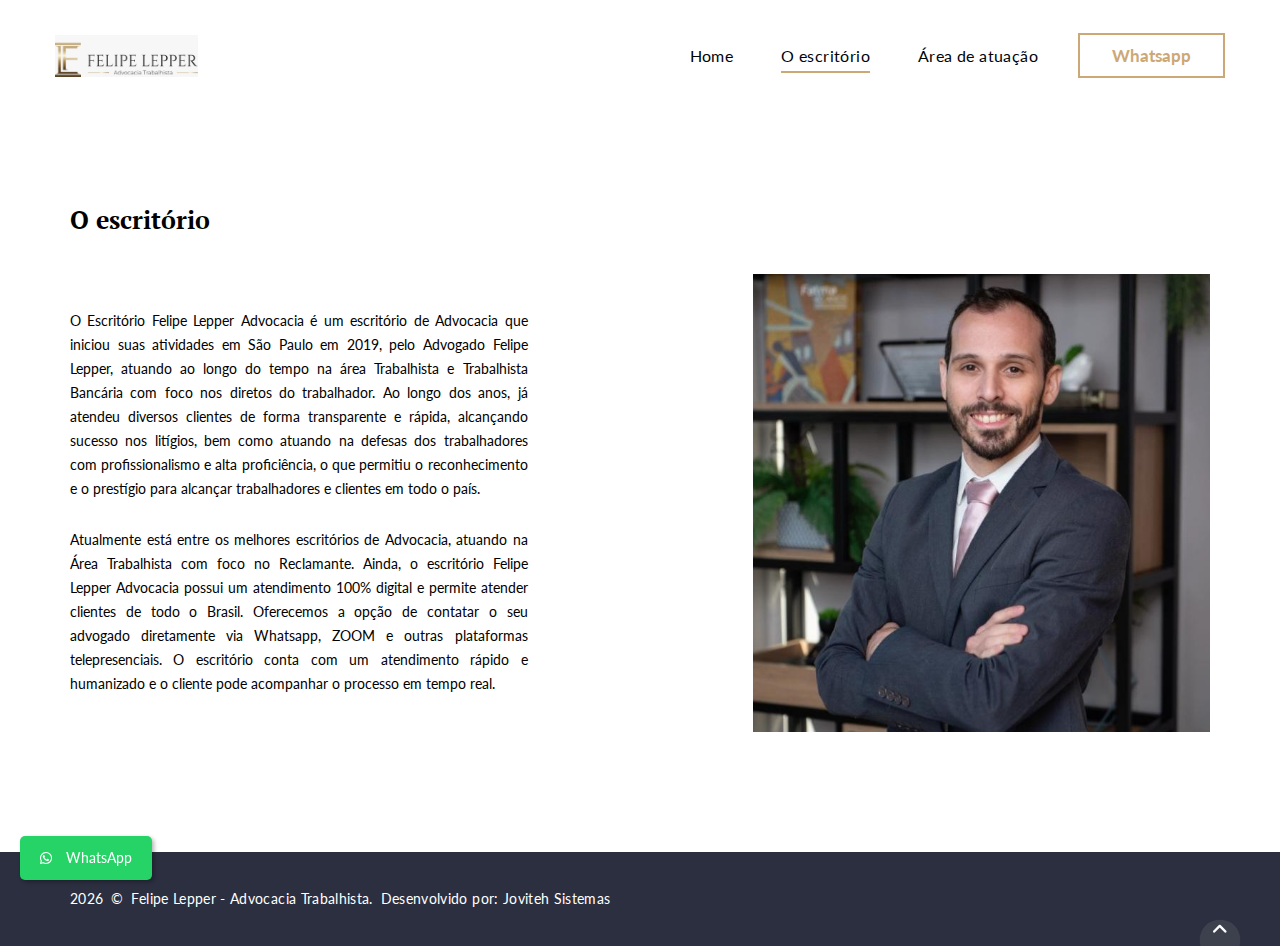
<file: about-us.html>
<!DOCTYPE html>
<html class="wide wow-animation" lang="pt">
  <head>
    <title>O escritorio</title>
    <meta name="format-detection" content="telephone=no" />
    <meta
      name="viewport"
      content="width=device-width, height=device-height, initial-scale=1.0, maximum-scale=1.0, user-scalable=0"
    />
    <meta http-equiv="X-UA-Compatible" content="IE=edge" />
    <meta charset="utf-8" />
    <link rel="icon" href="images/favicon.ico" type="image/x-icon" />
    <link
      rel="stylesheet"
      type="text/css"
      href="//fonts.googleapis.com/css?family=PT+Serif:400,700,400italic,700italic%7CLato:300,300italic,400,400italic,700,900%7CMerriweather:700italic"
    />
    <link rel="stylesheet" href="css/fonts.css" />
    <link rel="stylesheet" href="css/bootstrap.css" />
    <link rel="stylesheet" href="css/style.css" />
    <link rel="stylesheet" href="https://cdnjs.cloudflare.com/ajax/libs/font-awesome/6.0.0/css/all.min.css">
    <style>
      .botao-flutuante {
   position: fixed;
   bottom: 20px;
   left: 20px;
   background-color: #25d366;
   color: #fff;
   padding: 10px 20px;
   border-radius: 5px;
   text-decoration: none;
   box-shadow: 2px 2px 4px rgba(0, 0, 0, 0.3);
   z-index: 9999999;
 }

 .botao-flutuante i {
   margin-right: 10px;
 }

 .whatsapp-link {
   position: fixed;
   width: 60px;
   height: 60px;
   bottom: 90px;
   right: 20px;
   background-color: #25d366;
   color: #fff;
   border-radius: 50px;
   font-size: 30px;
   box-shadow: 1px 1px 2px #888;
   z-index: 1000;
 }

 .fa-whatsapp {
   margin-top: 0;
 }
</style>
</head>
<body>
<div class="preloader">
 <div class="preloader-body">
   <div class="cssload-container">
     <div class="cssload-speeding-wheel"></div>
   </div>
   <p>Carregando...</p>
 </div>
</div>
<a
 class="botao-flutuante"
 href="http://api.whatsapp.com/send?1=pt_BR&phone=5547992030966"
 target="_blank"
>
 <i class="fab fa-whatsapp"></i> WhatsApp
</a>
    <div class="page">
      <header class="page-head">
        <div class="rd-navbar-wrap">
          <nav
            class="rd-navbar rd-navbar-default"
            data-layout="rd-navbar-fixed"
            data-sm-layout="rd-navbar-fixed"
            data-md-layout="rd-navbar-fixed"
            data-md-device-layout="rd-navbar-fixed"
            data-lg-layout="rd-navbar-fixed"
            data-lg-device-layout="rd-navbar-fixed"
            data-xl-layout="rd-navbar-static"
            data-xl-device-layout="rd-navbar-static"
            data-xxl-layout="rd-navbar-static"
            data-xxl-device-layout="rd-navbar-static"
            data-lg-stick-up-offset="53px"
            data-xl-stick-up-offset="53px"
            data-xxl-stick-up-offset="53px"
            data-lg-stick-up="true"
            data-xl-stick-up="true"
            data-xxl-stick-up="true"
          >
            <div class="rd-navbar-inner">
              <div class="rd-navbar-group">
                <div class="rd-navbar-panel">
                  <button
                    class="rd-navbar-toggle"
                    data-rd-navbar-toggle=".rd-navbar-nav-wrap"
                  >
                    <span></span></button
                  ><a class="rd-navbar-brand brand" href="index.html"
                    ><img src="images/logo06.png" alt="" width="143" height="27"
                  /></a>
                </div>
                <div class="rd-navbar-nav-wrap">
                  <div class="rd-navbar-nav-inner">
                    <div class="rd-navbar-btn-wrap">
                      <a
                        class="button button-smaller button-primary-outline"
                        href="http://api.whatsapp.com/send?1=pt_BR&phone=5547992030966"
                        >Whatsapp</a
                      >
                    </div>
                    <ul class="rd-navbar-nav">
                      <li class="#"><a href="index.html">Home</a></li>
                      <li class="active">
                        <a href="about-us.html">O escritório</a>
                      </li>
                      <li><a href="services.html">Área de atuação</a></li>
                    </ul>
                  </div>
                </div>
              </div>
            </div>
          </nav>
        </div>
      </header>

      <section class="section-66 section-md-90 section-xl-bottom-120">
        <div class="container">
          <h4>O escritório</h4>
          <div
            class="row row-40 justify-content-xl-between align-items-lg-center"
          >
            <div class="col-md-6 col-xl-5 text-secondary">
              <div class="inset-md-right-15 inset-xl-right-0">
                <p style="text-align: justify;">
                  O Escritório Felipe Lepper Advocacia é um escritório de Advocacia que
                  iniciou suas atividades em São Paulo em 2019, pelo Advogado
                  Felipe Lepper, atuando ao longo do tempo na área Trabalhista e
                  Trabalhista Bancária com foco nos diretos do trabalhador. Ao
                  longo dos anos, já atendeu diversos clientes de forma
                  transparente e rápida, alcançando sucesso nos litígios, bem
                  como atuando na defesas dos trabalhadores com profissionalismo
                  e alta proficiência, o que permitiu o reconhecimento e o
                  prestígio para alcançar trabalhadores e clientes em todo o
                  país.
                </p>
                <p style="text-align: justify;">

                  Atualmente está entre os melhores escritórios de Advocacia,
                  atuando na Área Trabalhista com foco no Reclamante. Ainda, o
                  escritório Felipe Lepper Advocacia possui um atendimento 100%
                  digital e permite atender clientes de todo o Brasil.
                  Oferecemos a opção de contatar o seu advogado diretamente via
                  Whatsapp, ZOOM e outras plataformas telepresenciais. O
                  escritório conta com um atendimento rápido e humanizado e o
                  cliente pode acompanhar o processo em tempo real.
                </p>
              </div>
            </div>
            <div class="col-md-6  col-xl-5 ">
             
                <img src="images/felipe.jpg" alt=""  />
              </div>
            </div>
          </div>
        </div>
      </section>

      <footer class="page-foot bg-ebony-clay">
        <div class="section-35">
          <div class="container text-center">
            <div
              class="row row-15 flex-md-row-reverse justify-content-md-between align-items-md-center"
            >
              <div class="col-md-6 text-md-right">
               
              </div>
              <div class="col-md-6 text-md-left">
                <p class="rights text-white">
                  <span class="copyright-year"></span
                  ><span>&nbsp;&#169;&nbsp;</span
                  ><span>Felipe Lepper - Advocacia Trabalhista.&nbsp;</span
                  >Desenvolvido por:
                  <a href="https://www.jovitech.com.br/">Joviteh Sistemas</a>
                </p>
              </div>
            </div>
          </div>
        </div>
      </footer>
    </div>
    <div class="snackbars" id="form-output-global"></div>
    <script src="js/core.min.js"></script>
    <script src="js/script.js"></script>
  </body>
</html>
</file>
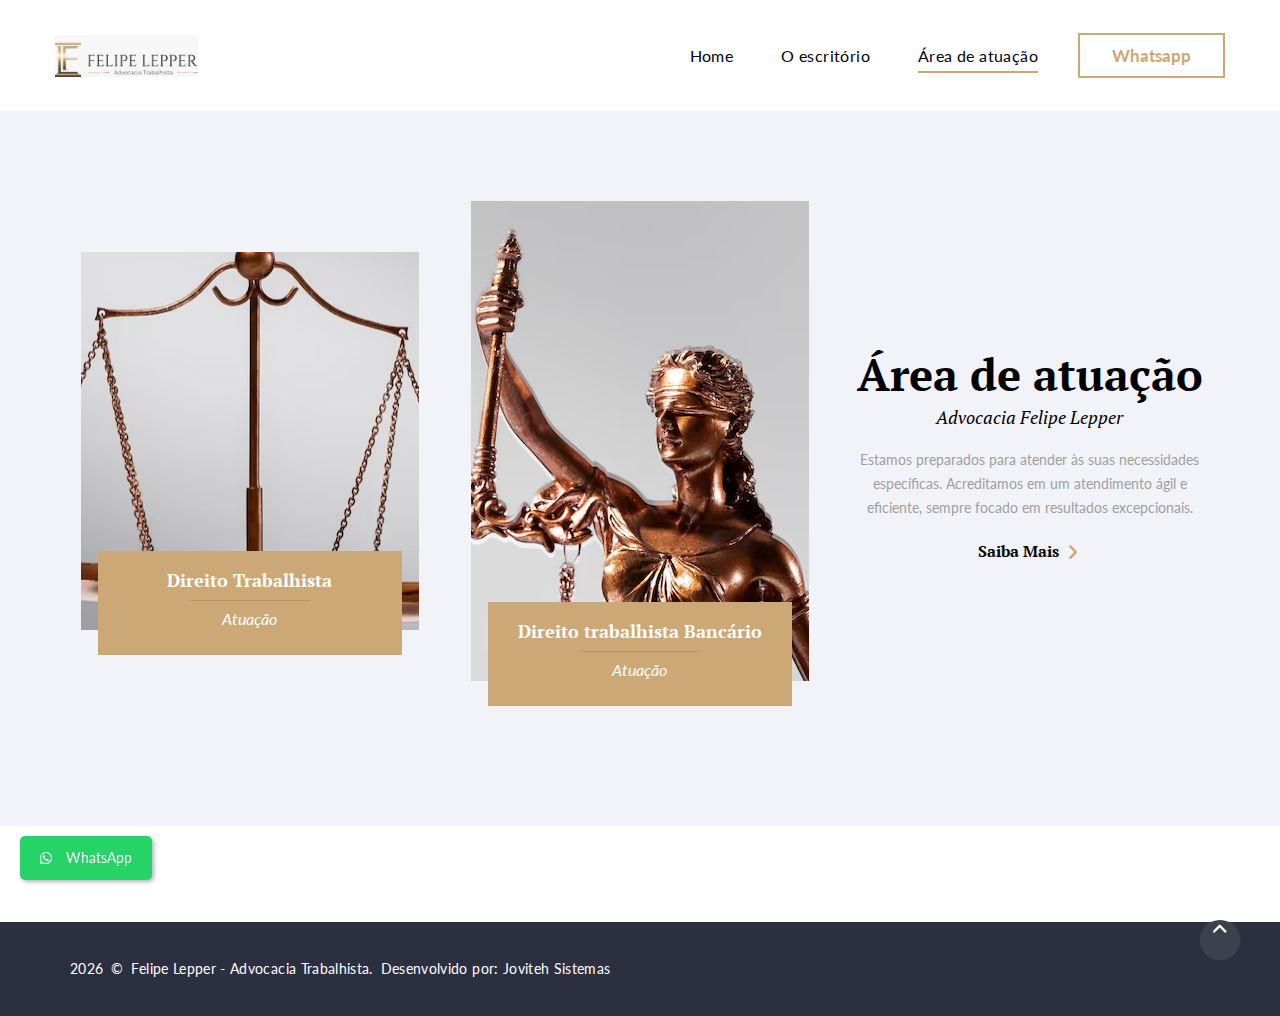
<file: services.html>
<!DOCTYPE html>
<html class="wide wow-animation" lang="pt">
  <head>
    <title>Áreas de Atuação</title>
    <meta name="format-detection" content="telephone=no" />
    <meta
      name="viewport"
      content="width=device-width, height=device-height, initial-scale=1.0, maximum-scale=1.0, user-scalable=0"
    />
    <meta http-equiv="X-UA-Compatible" content="IE=edge" />
    <meta charset="utf-8" />
    <link rel="icon" href="images/favicon.ico" type="image/x-icon" />
    <link
      rel="stylesheet"
      type="text/css"
      href="//fonts.googleapis.com/css?family=PT+Serif:400,700,400italic,700italic%7CLato:300,300italic,400,400italic,700,900%7CMerriweather:700italic"
    />
    <link rel="stylesheet" href="css/fonts.css" />
    <link rel="stylesheet" href="css/bootstrap.css" />
    <link rel="stylesheet" href="css/style.css" />
    <link rel="stylesheet" href="https://cdnjs.cloudflare.com/ajax/libs/font-awesome/6.0.0/css/all.min.css">
    <style>
      .botao-flutuante {
   position: fixed;
   bottom: 20px;
   left: 20px;
   background-color: #25d366;
   color: #fff;
   padding: 10px 20px;
   border-radius: 5px;
   text-decoration: none;
   box-shadow: 2px 2px 4px rgba(0, 0, 0, 0.3);
   z-index: 9999999;
 }

 .botao-flutuante i {
   margin-right: 10px;
 }

 .whatsapp-link {
   position: fixed;
   width: 60px;
   height: 60px;
   bottom: 90px;
   right: 20px;
   background-color: #25d366;
   color: #fff;
   border-radius: 50px;
   font-size: 30px;
   box-shadow: 1px 1px 2px #888;
   z-index: 1000;
 }

 .fa-whatsapp {
   margin-top: 0;
 }
</style>
</head>
<body>
<div class="preloader">
 <div class="preloader-body">
   <div class="cssload-container">
     <div class="cssload-speeding-wheel"></div>
   </div>
   <p>Carregando...</p>
 </div>
</div>
<a
 class="botao-flutuante"
 href="http://api.whatsapp.com/send?1=pt_BR&phone=5547992813141"
 target="_blank"
>
 <i class="fab fa-whatsapp"></i> WhatsApp
</a>
    <div class="page">
      <header class="page-head">
        <div class="rd-navbar-wrap">
          <nav
            class="rd-navbar rd-navbar-default"
            data-layout="rd-navbar-fixed"
            data-sm-layout="rd-navbar-fixed"
            data-md-layout="rd-navbar-fixed"
            data-md-device-layout="rd-navbar-fixed"
            data-lg-layout="rd-navbar-fixed"
            data-lg-device-layout="rd-navbar-fixed"
            data-xl-layout="rd-navbar-static"
            data-xl-device-layout="rd-navbar-static"
            data-xxl-layout="rd-navbar-static"
            data-xxl-device-layout="rd-navbar-static"
            data-lg-stick-up-offset="53px"
            data-xl-stick-up-offset="53px"
            data-xxl-stick-up-offset="53px"
            data-lg-stick-up="true"
            data-xl-stick-up="true"
            data-xxl-stick-up="true"
          >
            <div class="rd-navbar-inner">
              <div class="rd-navbar-group">
                <div class="rd-navbar-panel">
                  <button
                    class="rd-navbar-toggle"
                    data-rd-navbar-toggle=".rd-navbar-nav-wrap"
                  >
                    <span></span></button
                  ><a class="rd-navbar-brand brand" href="index.html"
                    ><img src="images/logo06.png" alt="" width="143" height="27"
                  /></a>
                </div>
                <div class="rd-navbar-nav-wrap">
                  <div class="rd-navbar-nav-inner">
                    <div class="rd-navbar-btn-wrap">
                      <a
                        class="button button-smaller button-primary-outline"
                        href="http://api.whatsapp.com/send?1=pt_BR&phone=5547992030966"
                        >Whatsapp</a
                      >
                    </div>
                    <ul class="rd-navbar-nav">
                      <li class="#"><a href="index.html">Home</a></li>
                      <li ">
                        <a href="about-us.html">O escritório</a>
                      </li>
                      <li class="active"><a href="typography.html">Área de atuação</a></li>
                    </ul>
                  </div>
                </div>
              </div>
            </div>
          </nav>
        </div>
      </header>

      <section
        class="section-66 section-md-90  bg-whisper section-xl-bottom-120"
      >
        <div class="container">
            <div
            class="row row-40 justify-content-xl-between align-items-lg-center"
          >
            <div class="col-sm-6 col-md-4 col-lg-4">
              <div class="thumbnail-variant-2-wrap">
                <div class="thumbnail thumbnail-variant-2">
                  <figure class="thumbnail-image">
                    <img
                      src="images/services/area1.jpg"
                      alt=""
                      width="246"
                      height="300"
                    />
                  </figure>
                  <div class="thumbnail-inner"> <div class="link-group"> <span class="novi-icon icon icon-xxs icon-primary fa-arrow-right" ></span ><a class="link-white" href="#">Vínculo de emprego</a> </div> <div class="link-group"> <span class="novi-icon icon icon-xxs icon-primary fa-arrow-right" ></span ><a class="link-white" href="#">Jornada de trabalho</a> </div> <div class="link-group"> <span class="novi-icon icon icon-xxs icon-primary fa-arrow-right" ></span ><a class="link-white" href="#">Horas Extras</a> </div> <div class="link-group"> <span class="novi-icon icon icon-xxs icon-primary fa-arrow-right" ></span ><a class="link-white" href="#">Intervalo entre jornada</a> </div> <div class="link-group"> <span class="novi-icon icon icon-xxs icon-primary fa-arrow-right" ></span ><a class="link-white" href="#">Insalubridade/Periculosidade</a> </div> <div class="link-group"> <span class="novi-icon icon icon-xxs icon-primary fa-arrow-right" ></span ><a class="link-white" href="#">Ações acidentárias/doenças</a> </div> <div class="link-group"> <span class="novi-icon icon icon-xxs icon-primary fa-arrow-right" ></span ><a class="link-white" href="#">Indenizações por danos morais e materiais</a> </div> </div>
                  <div class="thumbnail-caption">
                    <p class="text-header"><a href="#">Direito Trabalhista</a></p>
                    <div class="divider divider-md bg-teak"></div>
                    <p class="text-caption">Atuação</p>
                  </div>
                </div>
              </div>
            </div>
            <div class="col-sm-6 col-md-4 col-lg-4">
              <div class="thumbnail-variant-2-wrap">
                <div class="thumbnail thumbnail-variant-2">
                  <figure class="thumbnail-image">
                    <img
                      src="images/services/area2.avif"

                      alt=""
                      width="246"
                      height="300"
                    />
                  </figure>
                  <div class="thumbnail-inner">
                    <div class="link-group">
                      <span class="novi-icon icon icon-xxs icon-primary fa-arrow-right"></span>
                      <a class="link-white" href="#">Horas extras (sétima e oitava hora)</a>
                    </div>
                    <div class="link-group">
                      <span class="novi-icon icon icon-xxs icon-primary fa-arrow-right"></span>
                      <a class="link-white" href="#">Horas extras além da oitava hora</a>
                    </div>
                    <div class="link-group">
                      <span class="novi-icon icon icon-xxs icon-primary fa-arrow-right"></span>
                      <a class="link-white" href="#">Intervalos intra jornadas</a>
                    </div>
                    <div class="link-group">
                      <span class="novi-icon icon icon-xxs icon-primary fa-arrow-right"></span>
                      <a class="link-white" href="#">Equiparação salarial</a>
                    </div>
                    <div class="link-group">
                      <span class="novi-icon icon icon-xxs icon-primary fa-arrow-right"></span>
                      <a class="link-white" href="#">Adicional de periculosidade</a>
                    </div>
                    <div class="link-group">
                      <span class="novi-icon icon icon-xxs icon-primary fa-arrow-right"></span>
                      <a class="link-white" href="#">Danos morais</a>
                    </div>
                    <div class="link-group">
                      <span class="novi-icon icon icon-xxs icon-primary fa-arrow-right"></span>
                      <a class="link-white" href="#">Danos materiais</a>
                    </div>
                    <div class="link-group">
                      <span class="novi-icon icon icon-xxs icon-primary fa-arrow-right"></span>
                      <a class="link-white" href="#">Assédio Moral</a>
                    </div>
                    <div class="link-group">
                      <span class="novi-icon icon icon-xxs icon-primary fa-arrow-right"></span>
                      <a class="link-white" href="#">Doença ocupacional</a>
                    </div>
                    <div class="link-group">
                      <span class="novi-icon icon icon-xxs icon-primary fa-arrow-right"></span>
                      <a class="link-white" href="#">Acidente de trabalho</a>
                    </div>
                    <div class="link-group">
                      <span class="novi-icon icon icon-xxs icon-primary fa-arrow-right"></span>
                      <a class="link-white" href="#">Protesto interruptivo de prescrição</a>
                    </div>
                  </div>
                  
                  <div class="thumbnail-caption">
                    <p class="text-header"><a href="#">Direito trabalhista Bancário</a></p>
                    <div class="divider divider-md bg-teak"></div>
                    <p class="text-caption">Atuação</p>
                  </div>
                </div>
              </div>
            </div>
        
            <div class="col-sm-6 col-md-12 col-lg-4 text-center">
              <div class="block-wrap-1">
                <div class="block-number">06</div>
                <h3 class="text-normal">Área de atuação</h3>
                <p class="h5 h5-smaller text-style-4">Advocacia Felipe Lepper</p>
                <p>
                  Estamos preparados para atender às suas necessidades específicas. 
                  Acreditamos em um atendimento ágil e eficiente, sempre focado em resultados excepcionais.
                </p>
                <a
                  class="link link-group link-group-animated link-bold link-secondary"
                  href="http://api.whatsapp.com/send?1=pt_BR&phone=5547992030966"
                  ><span>Saiba Mais</span
                  ><span
                    class="novi-icon icon icon-xxs icon-primary fa fa-angle-right"
                  ></span
                ></a>
              </div>
            </div>
          </div>
        </div>
      </section>
      <br>
      <br>
      <br>
      <br>
      <footer class="page-foot bg-ebony-clay">
        <div class="section-35">
          <div class="container text-center">
            <div
              class="row row-15 flex-md-row-reverse justify-content-md-between align-items-md-center"
            >
              <div class="col-md-6 text-md-right">
            
              </div>
              <div class="col-md-6 text-md-left">
                <p class="rights text-white">
                  <span class="copyright-year"></span
                  ><span>&nbsp;&#169;&nbsp;</span
                  ><span>Felipe Lepper - Advocacia Trabalhista.&nbsp;</span
                  >Desenvolvido por:
                  <a href="https://www.jovitech.com.br/">Joviteh Sistemas</a>
                </p>
              </div>
            </div>
          </div>
        </div>
      </footer>
    </div>
    <div class="snackbars" id="form-output-global"></div>
    <script src="js/core.min.js"></script>
    <script src="js/script.js"></script>
  </body>
</html>
</file>
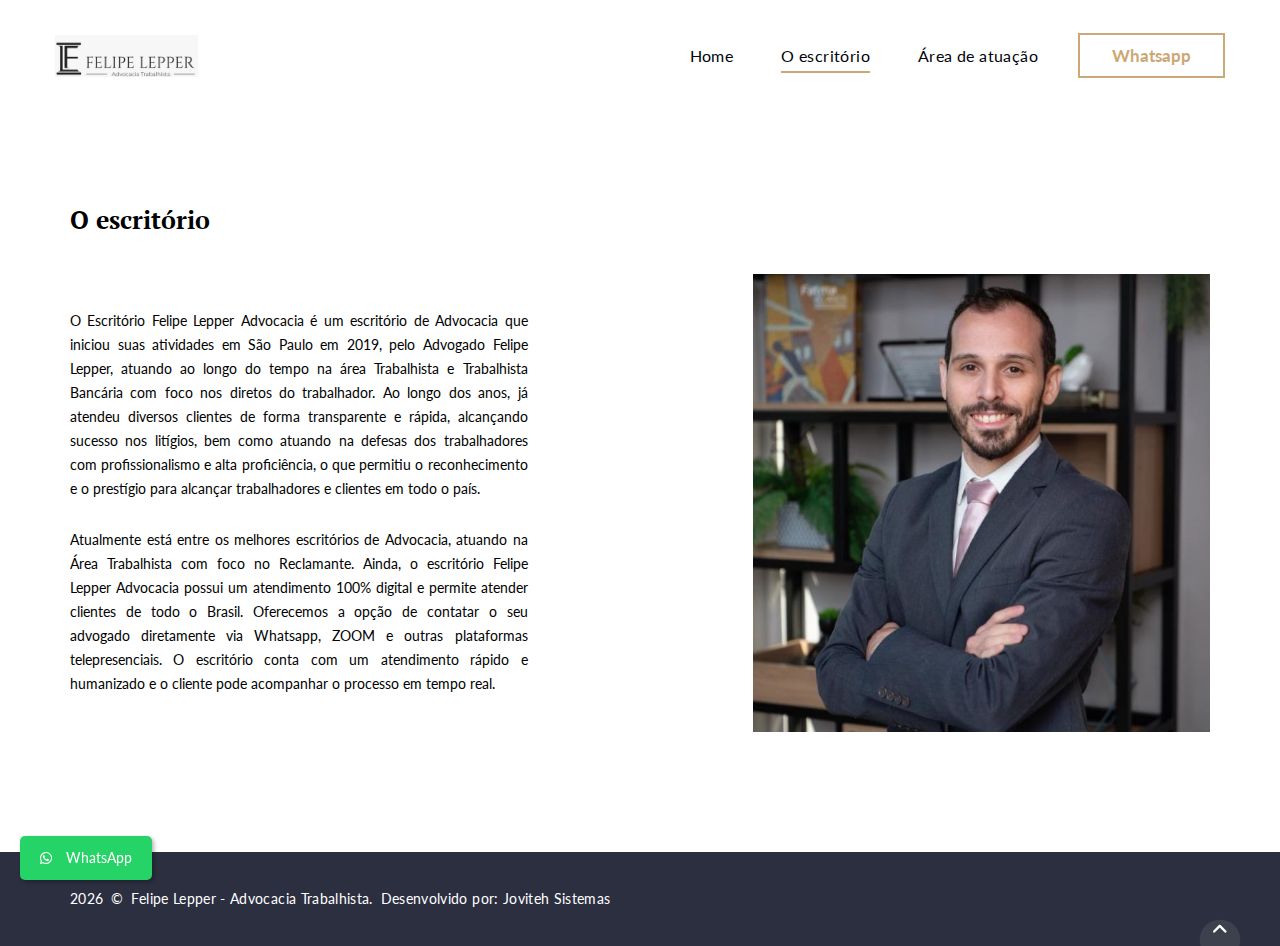
<file: antigo/Felipe Lepper/about-us.html>
<!DOCTYPE html>
<html class="wide wow-animation" lang="pt">
  <head>
    <title>O escritorio</title>
    <meta name="format-detection" content="telephone=no" />
    <meta
      name="viewport"
      content="width=device-width, height=device-height, initial-scale=1.0, maximum-scale=1.0, user-scalable=0"
    />
    <meta http-equiv="X-UA-Compatible" content="IE=edge" />
    <meta charset="utf-8" />
    <link rel="icon" href="images/favicon.ico" type="image/x-icon" />
    <link
      rel="stylesheet"
      type="text/css"
      href="//fonts.googleapis.com/css?family=PT+Serif:400,700,400italic,700italic%7CLato:300,300italic,400,400italic,700,900%7CMerriweather:700italic"
    />
    <link rel="stylesheet" href="css/fonts.css" />
    <link rel="stylesheet" href="css/bootstrap.css" />
    <link rel="stylesheet" href="css/style.css" />
    <link rel="stylesheet" href="https://cdnjs.cloudflare.com/ajax/libs/font-awesome/6.0.0/css/all.min.css">
    <style>
      .botao-flutuante {
   position: fixed;
   bottom: 20px;
   left: 20px;
   background-color: #25d366;
   color: #fff;
   padding: 10px 20px;
   border-radius: 5px;
   text-decoration: none;
   box-shadow: 2px 2px 4px rgba(0, 0, 0, 0.3);
   z-index: 9999999;
 }

 .botao-flutuante i {
   margin-right: 10px;
 }

 .whatsapp-link {
   position: fixed;
   width: 60px;
   height: 60px;
   bottom: 90px;
   right: 20px;
   background-color: #25d366;
   color: #fff;
   border-radius: 50px;
   font-size: 30px;
   box-shadow: 1px 1px 2px #888;
   z-index: 1000;
 }

 .fa-whatsapp {
   margin-top: 0;
 }
</style>
</head>
<body>
<div class="preloader">
 <div class="preloader-body">
   <div class="cssload-container">
     <div class="cssload-speeding-wheel"></div>
   </div>
   <p>Carregando...</p>
 </div>
</div>
<a
 class="botao-flutuante"
 href="http://api.whatsapp.com/send?1=pt_BR&phone=5547992030966"
 target="_blank"
>
 <i class="fab fa-whatsapp"></i> WhatsApp
</a>
    <div class="page">
      <header class="page-head">
        <div class="rd-navbar-wrap">
          <nav
            class="rd-navbar rd-navbar-default"
            data-layout="rd-navbar-fixed"
            data-sm-layout="rd-navbar-fixed"
            data-md-layout="rd-navbar-fixed"
            data-md-device-layout="rd-navbar-fixed"
            data-lg-layout="rd-navbar-fixed"
            data-lg-device-layout="rd-navbar-fixed"
            data-xl-layout="rd-navbar-static"
            data-xl-device-layout="rd-navbar-static"
            data-xxl-layout="rd-navbar-static"
            data-xxl-device-layout="rd-navbar-static"
            data-lg-stick-up-offset="53px"
            data-xl-stick-up-offset="53px"
            data-xxl-stick-up-offset="53px"
            data-lg-stick-up="true"
            data-xl-stick-up="true"
            data-xxl-stick-up="true"
          >
            <div class="rd-navbar-inner">
              <div class="rd-navbar-group">
                <div class="rd-navbar-panel">
                  <button
                    class="rd-navbar-toggle"
                    data-rd-navbar-toggle=".rd-navbar-nav-wrap"
                  >
                    <span></span></button
                  ><a class="rd-navbar-brand brand" href="index.html"
                    ><img src="images/logo.png" alt="" width="143" height="27"
                  /></a>
                </div>
                <div class="rd-navbar-nav-wrap">
                  <div class="rd-navbar-nav-inner">
                    <div class="rd-navbar-btn-wrap">
                      <a
                        class="button button-smaller button-primary-outline"
                        href="http://api.whatsapp.com/send?1=pt_BR&phone=5547992030966"
                        >Whatsapp</a
                      >
                    </div>
                    <ul class="rd-navbar-nav">
                      <li class="#"><a href="index.html">Home</a></li>
                      <li class="active">
                        <a href="about-us.html">O escritório</a>
                      </li>
                      <li><a href="services.html">Área de atuação</a></li>
                      <!-- <li><a href="contact-us.html">Contato</a></li> -->
                    </ul>
                  </div>
                </div>
              </div>
            </div>
          </nav>
        </div>
      </header>


      <section class="section-66 section-md-90 section-xl-bottom-120">
        <div class="container">
          <h4>O escritório</h4>
          <div
            class="row row-40 justify-content-xl-between align-items-lg-center"
          >
            <div class="col-md-6 col-xl-5 text-secondary">
              <div class="inset-md-right-15 inset-xl-right-0">
                <p style="text-align: justify;">
                  O Escritório Felipe Lepper Advocacia é um escritório de Advocacia que
                  iniciou suas atividades em São Paulo em 2019, pelo Advogado
                  Felipe Lepper, atuando ao longo do tempo na área Trabalhista e
                  Trabalhista Bancária com foco nos diretos do trabalhador. Ao
                  longo dos anos, já atendeu diversos clientes de forma
                  transparente e rápida, alcançando sucesso nos litígios, bem
                  como atuando na defesas dos trabalhadores com profissionalismo
                  e alta proficiência, o que permitiu o reconhecimento e o
                  prestígio para alcançar trabalhadores e clientes em todo o
                  país.
                </p>
                <p style="text-align: justify;">

                  Atualmente está entre os melhores escritórios de Advocacia,
                  atuando na Área Trabalhista com foco no Reclamante. Ainda, o
                  escritório Felipe Lepper Advocacia possui um atendimento 100%
                  digital e permite atender clientes de todo o Brasil.
                  Oferecemos a opção de contatar o seu advogado diretamente via
                  Whatsapp, ZOOM e outras plataformas telepresenciais. O
                  escritório conta com um atendimento rápido e humanizado e o
                  cliente pode acompanhar o processo em tempo real.
                </p>
              </div>
            </div>
            <div class="col-md-6  col-xl-5 ">
             
                <img src="images/felipe.jpg" alt=""  />
              </div>
            </div>
          </div>
        </div>
      </section>

      <footer class="page-foot bg-ebony-clay">
        <div class="section-35">
          <div class="container text-center">
            <div
              class="row row-15 flex-md-row-reverse justify-content-md-between align-items-md-center"
            >
              <div class="col-md-6 text-md-right">
               
              </div>
              <div class="col-md-6 text-md-left">
                <p class="rights text-white">
                  <span class="copyright-year"></span
                  ><span>&nbsp;&#169;&nbsp;</span
                  ><span>Felipe Lepper - Advocacia Trabalhista.&nbsp;</span
                  >Desenvolvido por:
                  <a href="https://www.jovitech.com.br/">Joviteh Sistemas</a>
                </p>
              </div>
            </div>
          </div>
        </div>
      </footer>
    </div>
    <div class="snackbars" id="form-output-global"></div>
    <script src="js/core.min.js"></script>
    <script src="js/script.js"></script>
  </body>
</html>
</file>
<file: css/style.css>
@charset "UTF-8";
a:focus,
button:focus {
  outline: none !important;
}

button::-moz-focus-inner {
  border: 0;
}

:focus {
  outline: none;
}

input,
select,
textarea {
  outline: 0;
}

p {
  margin: 0;
}

dl {
  margin-bottom: 0;
}

dt {
  font-weight: 400;
}

address {
  margin: 0;
}

html p a:hover {
  text-decoration: none;
}

form {
  margin-bottom: 0;
}

* {
  box-sizing: border-box;
}

*:before,
*:after {
  box-sizing: border-box;
}

html {
  font-size: 10px;
  -webkit-tap-highlight-color: rgba(0, 0, 0, 0);
}

body {
  font-family: "Lato", Helvetica, Arial, sans-serif;
  -webkit-text-size-adjust: none;
  color: #9f9f9f;
  background-color: #fff;
  font-weight: 400;
  -webkit-font-smoothing: subpixel-antialiased;
  text-rendering: optimizeLegibility;
}

.page {
  overflow: hidden;
}

/*
* @section      Page Header
* @description  This section holds specific style redeclarations for some
*               of common elements in page header
*/
.page-head {
  position: relative;
  z-index: 1080;
  background-color: #fff;
}

/*
* @section      Page Content
* @description  This section holds specific style redeclarations for some
*               of common elements in page content
*/
section {
  position: relative;
  z-index: 1;
}

.page-content {
  position: relative;
  z-index: 1;
}

[data-x-mode="design-mode"] .page {
  position: relative;
  z-index: 1;
  overflow: hidden;
  min-height: 100vh !important;
}

/*
* @section      Page Footer
* @description  This section holds specific style redeclarations for some
*               of common elements in page footer
*/
.page-foot {
  background-color: #000;
}

.page-foot .h7 + * {
  margin-top: 22px;
}

.page-foot .unit + .unit {
  margin-top: 15px;
}

.page-foot .post-preview + .post-preview {
  margin-top: 22px;
}

.page-foot .brand + p {
  margin-top: 22px;
}

@media (min-width: 992px) {
  .page-foot .h7 + * {
    margin-top: 30px;
  }
}

input,
button,
select,
textarea {
  font-family: inherit;
  font-size: inherit;
  line-height: inherit;
}

a {
  display: inline-block;
  text-decoration: none;
  transition: 0.33s all ease-out;
}

a,
a:active,
a:focus {
  color: #9f9f9f;
}

a:hover,
a:focus {
  color: #cca876;
  text-decoration: none;
}

a:focus {
  outline: 0;
}

a[href*="callto"],
a[href*="mailto"] {
  white-space: nowrap;
}

figure {
  margin: 0;
}

img {
  vertical-align: middle;
  max-width: 100%;
  height: auto;
}

.img-responsive {
  display: block;
  max-width: 100%;
}

.img-rounded {
  border-radius: 6px;
}

.img-circle {
  border-radius: 50%;
}

hr {
  margin-top: 0;
  margin-bottom: 0;
  border: 0;
  border-top: 1px solid #3d445b;
}

[role="button"] {
  cursor: pointer;
}

.brand {
  display: inline-block;
  white-space: nowrap;
  /**
    @bugfix: color flickering in child objects on hover
    @affected: IE Edge
  */
  transition: none !important;
}

.brand > * {
  display: inline-block;
  vertical-align: middle;
  margin: 0;
}

.rights {
  display: inline-block;
  margin: 0;
  line-height: 1.5;
  letter-spacing: 0.025em;
  vertical-align: baseline;
}

.rights * {
  display: inline;
  margin-right: 0.25em;
}

.privacy-link {
  margin-top: 30px;
}

.font-default {
  font-family: "Lato", Helvetica, Arial, sans-serif;
}

.font-size-default,
body {
  font-size: 14px;
  line-height: 1.71429;
}

h1,
h2,
h3,
h4,
h5,
h6,
.h1,
.h2,
.h3,
.h4,
.h5,
.h6,
.h7 {
  margin-top: 0;
  margin-bottom: 0;
  font-family: "PT Serif", "Times New Roman", Times, serif;
  font-weight: 700;
  color: #000;
}

h1 > span,
h2 > span,
h3 > span,
h4 > span,
h5 > span,
h6 > span,
.h1 > span,
.h2 > span,
.h3 > span,
.h4 > span,
.h5 > span,
.h6 > span,
.h7 > span {
  display: inline-block;
  font-size: inherit;
}

h1 a,
h2 a,
h3 a,
h4 a,
h5 a,
h6 a,
.h1 a,
.h2 a,
.h3 a,
.h4 a,
.h5 a,
.h6 a,
.h7 a {
  display: inline;
  font: inherit;
  letter-spacing: inherit;
  transition: 0.33s all ease;
}

h1 a,
h1 a:active,
h1 a:focus,
h2 a,
h2 a:active,
h2 a:focus,
h3 a,
h3 a:active,
h3 a:focus,
h4 a,
h4 a:active,
h4 a:focus,
h5 a,
h5 a:active,
h5 a:focus,
h6 a,
h6 a:active,
h6 a:focus,
.h1 a,
.h1 a:active,
.h1 a:focus,
.h2 a,
.h2 a:active,
.h2 a:focus,
.h3 a,
.h3 a:active,
.h3 a:focus,
.h4 a,
.h4 a:active,
.h4 a:focus,
.h5 a,
.h5 a:active,
.h5 a:focus,
.h6 a,
.h6 a:active,
.h6 a:focus,
.h7 a,
.h7 a:active,
.h7 a:focus {
  color: inherit;
}

h1 a:hover,
h2 a:hover,
h3 a:hover,
h4 a:hover,
h5 a:hover,
h6 a:hover,
.h1 a:hover,
.h2 a:hover,
.h3 a:hover,
.h4 a:hover,
.h5 a:hover,
.h6 a:hover,
.h7 a:hover {
  color: #cca876;
}

h1 > *,
h2 > *,
h3 > *,
h4 > *,
h5 > *,
h6 > *,
.h1 > *,
.h2 > *,
.h3 > *,
.h4 > *,
.h5 > *,
.h6 > *,
.h7 > * {
  margin-right: 0.25em;
}

h1,
.h1 {
  font-size: 36px;
  line-height: 1.2;
  letter-spacing: -0.025em;
}

@media (min-width: 768px) {
  h1,
  .h1 {
    font-size: 40px;
  }
}

@media (min-width: 992px) {
  h1,
  .h1 {
    font-size: 70px;
  }
}

@media (min-width: 1200px) {
  h1,
  .h1 {
    line-height: 1.07692;
    font-size: 104px;
  }
}

h2,
.h2 {
  font-size: 32px;
  line-height: 1.4;
  letter-spacing: -0.025em;
  font-style: italic;
}

@media (min-width: 768px) {
  h2,
  .h2 {
    font-size: 32px;
  }
}

@media (min-width: 992px) {
  h2,
  .h2 {
    font-size: 40px;
  }
}

@media (min-width: 1200px) {
  h2,
  .h2 {
    line-height: 1.18644;
    font-size: 59px;
  }
}

h3,
.h3 {
  font-size: 24px;
  line-height: 1.35;
}

@media (min-width: 768px) {
  h3,
  .h3 {
    font-size: 26px;
  }
}

@media (min-width: 992px) {
  h3,
  .h3 {
    font-size: 30px;
  }
}

@media (min-width: 1200px) {
  h3,
  .h3 {
    line-height: 0.88889;
    font-size: 45px;
  }
}

@media (min-width: 1200px) {
  h3.smaller,
  .h3.smaller {
    font-size: 43.2px;
  }
}

@media (min-width: 1200px) {
  h3.medium,
  .h3.medium {
    font-size: 33px;
  }
}

h4,
.h4 {
  font-size: 20px;
  line-height: 1.35;
}

@media (min-width: 768px) {
  h4,
  .h4 {
    font-size: 24px;
  }
}

@media (min-width: 992px) {
  h4,
  .h4 {
    font-size: 26px;
  }
}

@media (min-width: 1200px) {
  h4,
  .h4 {
    line-height: 1.52;
    font-size: 25px;
  }
}

h5,
.h5 {
  font-size: 16px;
  line-height: 1.35;
}

@media (min-width: 1200px) {
  h5,
  .h5 {
    line-height: 1.47368;
    font-size: 19px;
  }
}

h5.h5-smaller,
.h5.h5-smaller {
  font-weight: 400;
}

@media (min-width: 1200px) {
  h5.h5-smaller,
  .h5.h5-smaller {
    font-size: 18px;
  }
}

h6,
.h6 {
  font-size: 15px;
  line-height: 1.2;
}

@media (min-width: 576px) {
  h6,
  .h6 {
    line-height: 1.71429;
    font-size: 14px;
  }
}

.h7 {
  font: 700 16px/24px "Lato", Helvetica, Arial, sans-serif;
  text-transform: uppercase;
}

.text-bigger {
  font-family: "PT Serif", "Times New Roman", Times, serif;
  font-size: 18px;
  font-weight: 400;
  line-height: 1.44;
}

@media (min-width: 992px) {
  .text-bigger {
    font-size: 22px;
  }
}

.text-large {
  font: 700 38px/42px "PT Serif", "Times New Roman", Times, serif;
}

@media (min-width: 992px) {
  .text-large {
    font-size: 48px;
  }
}

@media (min-width: 1200px) {
  .text-large {
    font-size: 55px;
  }
}

.text-extra-large-bordered {
  display: inline-block;
  padding: 0.07em 0.13em;
  font: 700 120px "PT Serif", "Times New Roman", Times, serif;
  line-height: 0.8;
  border: 0.075em solid;
  text-align: center;
}

@media (min-width: 768px) {
  .text-extra-large-bordered {
    font-size: 220px;
  }
}

@media (min-width: 1200px) {
  .text-extra-large-bordered {
    font-size: 272px;
  }
}

.big {
  letter-spacing: 0.025em;
}

@media (min-width: 576px) {
  .big {
    font-size: 16px;
    line-height: 1.5;
    letter-spacing: 0;
  }
}

@media (min-width: 768px) {
  .big {
    font-size: 18px;
    line-height: 25px;
  }
}

small,
.small {
  font-size: 12px;
  line-height: 18px;
}

code {
  padding: 5px 7px;
  font-size: 75%;
  color: #fe4a21;
  background-color: #f9f9f9;
  border-radius: 2px;
}

em {
  font-size: 12px;
  font-weight: 700;
}

mark,
.mark {
  color: #fff;
  background-color: #cca876;
  padding: 0.2em 0.3em;
}

.text-style-1 {
  font-family: "PT Serif", "Times New Roman", Times, serif;
  font-size: 15px;
  font-weight: 700;
}

.text-style-2 {
  font-family: "PT Serif", "Times New Roman", Times, serif;
  font-style: italic;
  font-weight: 400;
}

.text-style-3 {
  font-weight: 700;
  text-transform: uppercase;
  color: #535457;
}

.text-style-4 {
  font-weight: 400;
  font-style: italic;
  color: #000;
}

.text-style-lighter {
  font-weight: 400;
  font-style: normal;
}

@media (min-width: 768px) {
  .header-decorated > * {
    position: relative;
    display: inline-block;
    vertical-align: middle;
  }
  .header-decorated > *:before,
  .header-decorated > *:after {
    content: "";
    display: inline-block;
    vertical-align: middle;
    width: 44px;
    opacity: 0.36;
    border-bottom: 1px solid;
  }
  .header-decorated > *:before {
    margin-right: 12px;
  }
  .header-decorated > *:after {
    margin-left: 12px;
  }
}

address {
  margin-top: 0;
  margin-bottom: 0;
}

.context-dark,
.bg-black,
.bg-gray-darker,
.bg-gray-dark,
.bg-mine-shaft,
.bg-teak,
.bg-cod-gray,
.bg-ebony-clay {
  color: #9b9b9b;
}

.context-dark h1,
.bg-black h1,
.bg-gray-darker h1,
.bg-gray-dark h1,
.bg-mine-shaft h1,
.bg-teak h1,
.bg-cod-gray h1,
.bg-ebony-clay h1,
.context-dark h2,
.bg-black h2,
.bg-gray-darker h2,
.bg-gray-dark h2,
.bg-mine-shaft h2,
.bg-teak h2,
.bg-cod-gray h2,
.bg-ebony-clay h2,
.context-dark h3,
.bg-black h3,
.bg-gray-darker h3,
.bg-gray-dark h3,
.bg-mine-shaft h3,
.bg-teak h3,
.bg-cod-gray h3,
.bg-ebony-clay h3,
.context-dark h4,
.bg-black h4,
.bg-gray-darker h4,
.bg-gray-dark h4,
.bg-mine-shaft h4,
.bg-teak h4,
.bg-cod-gray h4,
.bg-ebony-clay h4,
.context-dark h5,
.bg-black h5,
.bg-gray-darker h5,
.bg-gray-dark h5,
.bg-mine-shaft h5,
.bg-teak h5,
.bg-cod-gray h5,
.bg-ebony-clay h5,
.context-dark h6,
.bg-black h6,
.bg-gray-darker h6,
.bg-gray-dark h6,
.bg-mine-shaft h6,
.bg-teak h6,
.bg-cod-gray h6,
.bg-ebony-clay h6,
.context-dark .h1,
.bg-black .h1,
.bg-gray-darker .h1,
.bg-gray-dark .h1,
.bg-mine-shaft .h1,
.bg-teak .h1,
.bg-cod-gray .h1,
.bg-ebony-clay .h1,
.context-dark .h2,
.bg-black .h2,
.bg-gray-darker .h2,
.bg-gray-dark .h2,
.bg-mine-shaft .h2,
.bg-teak .h2,
.bg-cod-gray .h2,
.bg-ebony-clay .h2,
.context-dark .h3,
.bg-black .h3,
.bg-gray-darker .h3,
.bg-gray-dark .h3,
.bg-mine-shaft .h3,
.bg-teak .h3,
.bg-cod-gray .h3,
.bg-ebony-clay .h3,
.context-dark .h4,
.bg-black .h4,
.bg-gray-darker .h4,
.bg-gray-dark .h4,
.bg-mine-shaft .h4,
.bg-teak .h4,
.bg-cod-gray .h4,
.bg-ebony-clay .h4,
.context-dark .h5,
.bg-black .h5,
.bg-gray-darker .h5,
.bg-gray-dark .h5,
.bg-mine-shaft .h5,
.bg-teak .h5,
.bg-cod-gray .h5,
.bg-ebony-clay .h5,
.context-dark .h6,
.bg-black .h6,
.bg-gray-darker .h6,
.bg-gray-dark .h6,
.bg-mine-shaft .h6,
.bg-teak .h6,
.bg-cod-gray .h6,
.bg-ebony-clay .h6,
.context-dark .h7,
.bg-black .h7,
.bg-gray-darker .h7,
.bg-gray-dark .h7,
.bg-mine-shaft .h7,
.bg-teak .h7,
.bg-cod-gray .h7,
.bg-ebony-clay .h7 {
  color: #fff;
}

.context-dark a,
.bg-black a,
.bg-gray-darker a,
.bg-gray-dark a,
.bg-mine-shaft a,
.bg-teak a,
.bg-cod-gray a,
.bg-ebony-clay a,
.context-dark a:active,
.bg-black a:active,
.bg-gray-darker a:active,
.bg-gray-dark a:active,
.bg-mine-shaft a:active,
.bg-teak a:active,
.bg-cod-gray a:active,
.bg-ebony-clay a:active,
.context-dark a:focus,
.bg-black a:focus,
.bg-gray-darker a:focus,
.bg-gray-dark a:focus,
.bg-mine-shaft a:focus,
.bg-teak a:focus,
.bg-cod-gray a:focus,
.bg-ebony-clay a:focus {
  color: #fff;
}

.context-dark a:hover,
.bg-black a:hover,
.bg-gray-darker a:hover,
.bg-gray-dark a:hover,
.bg-mine-shaft a:hover,
.bg-teak a:hover,
.bg-cod-gray a:hover,
.bg-ebony-clay a:hover {
  color: #cca876;
}

.context-dark .big,
.bg-black .big,
.bg-gray-darker .big,
.bg-gray-dark .big,
.bg-mine-shaft .big,
.bg-teak .big,
.bg-cod-gray .big,
.bg-ebony-clay .big,
.context-dark .text-bigger,
.bg-black .text-bigger,
.bg-gray-darker .text-bigger,
.bg-gray-dark .text-bigger,
.bg-mine-shaft .text-bigger,
.bg-teak .text-bigger,
.bg-cod-gray .text-bigger,
.bg-ebony-clay .text-bigger,
.context-dark .text-extra-large-bordered,
.bg-black .text-extra-large-bordered,
.bg-gray-darker .text-extra-large-bordered,
.bg-gray-dark .text-extra-large-bordered,
.bg-mine-shaft .text-extra-large-bordered,
.bg-teak .text-extra-large-bordered,
.bg-cod-gray .text-extra-large-bordered,
.bg-ebony-clay .text-extra-large-bordered {
  color: #fff;
}

.bg-black {
  background: #000;
  fill: #000;
}

.bg-gray-darker {
  background: #00030a;
  fill: #00030a;
}

.bg-gray-dark {
  background: #2a2b2b;
  fill: #2a2b2b;
}

.bg-mine-shaft {
  background: #333;
  fill: #333;
}

.bg-teak {
  background: #b49465;
  fill: #b49465;
}

.bg-cod-gray {
  background: #111;
  fill: #111;
}

.bg-ebony-clay {
  color: #666c84;
}

.bg-ebony-clay {
  background: #2b2f40;
  fill: #2b2f40;
}

.bg-ebony-clay.rd-parallax {
  color: rgba(255, 255, 255, 0.5);
}

.bg-gray {
  background: #9f9f9f;
  fill: #9f9f9f;
}

.bg-accent,
.bg-accent h1,
.bg-accent h2,
.bg-accent h3,
.bg-accent h4,
.bg-accent h5,
.bg-accent h6,
.bg-accent .h1,
.bg-accent .h2,
.bg-accent .h3,
.bg-accent .h4,
.bg-accent .h5,
.bg-accent .h6,
.bg-accent .h7 {
  color: #fff;
}

.bg-accent {
  background: #cca876;
  fill: #cca876;
}

.bg-gray-light {
  background: #d9d9d9;
  fill: #d9d9d9;
}

.bg-gray-lighter {
  background: #f9f9f9;
  fill: #f9f9f9;
}

.bg-whisper {
  background: #f2f3f8;
  fill: #f2f3f8;
}

.bg-athens-gray {
  background: #e5e8ef;
  fill: #e5e8ef;
}

.bg-iron {
  background: #dcdde0;
  fill: #dcdde0;
}

.bg-image {
  -webkit-background-size: cover;
  background-size: cover;
  background-position: center top;
  background-repeat: no-repeat;
}

.bg-image-centered {
  -webkit-background-size: auto;
  background-size: auto;
}

.bg-fixed {
  background-attachment: fixed;
  -webkit-background-size: cover;
  background-size: cover;
}

.bg-image-1 {
  -webkit-background-size: auto 100%;
  background-size: auto 100%;
}

@media (max-width: 575px) {
  .bg-image-1 {
    background-image: none !important;
  }
}

.page .text-primary {
  color: #fff !important;
}

.page a.text-primary:focus,
.page a.text-primary:hover {
  color: #be9051 !important;
}

.page .text-secondary {
  color: #000 !important;
}

.page a.text-secondary:focus,
.page a.text-secondary:hover {
  color: black !important;
}

.page .text-red-orange {
  color: #ff4b22 !important;
}

.page a.text-red-orange:focus,
.page a.text-red-orange:hover {
  color: #ee2c00 !important;
}

.page .text-black {
  color: #000 !important;
}

.page a.text-black:focus,
.page a.text-black:hover {
  color: black !important;
}

.page .text-silver {
  color: #cdcdcd !important;
}

.page a.text-silver:focus,
.page a.text-silver:hover {
  color: #b4b4b4 !important;
}

.page .text-dark {
  color: #2a2b2b !important;
}

.page a.text-dark:focus,
.page a.text-dark:hover {
  color: #111111 !important;
}

.page .text-gray {
  color: #9f9f9f !important;
}

.page a.text-gray:focus,
.page a.text-gray:hover {
  color: #868686 !important;
}

.page .text-gray-light {
  color: #d9d9d9 !important;
}

.page a.text-gray-light:focus,
.page a.text-gray-light:hover {
  color: silver !important;
}

.page .text-white {
  color: #fff !important;
}

.page a.text-white:focus,
.page a.text-white:hover {
  color: #e6e6e6 !important;
}

.page .text-white-05 {
  color: rgba(255, 255, 255, 0.5) !important;
}

.page a.text-white-05:focus,
.page a.text-white-05:hover {
  color: rgba(230, 230, 230, 0.5) !important;
}

.page .text-white-03 {
  color: rgba(255, 255, 255, 0.3) !important;
}

.page a.text-white-03:focus,
.page a.text-white-03:hover {
  color: rgba(230, 230, 230, 0.3) !important;
}

.bg-default {
  background-color: #fff;
}

.bg-default + .bg-default {
  padding-top: 0;
}

@media (min-width: 992px) {
  .shift-top-1 {
    margin-top: -33px;
  }
}

@media (min-width: 1200px) {
  .shift-top-1 {
    margin-top: -43px;
  }
}

.snackbars {
  max-width: 280px;
  padding: 9px 16px;
  margin-left: auto;
  margin-right: auto;
  color: #fff;
  text-align: left;
  background: #171717;
  border-radius: 0;
}

.snackbars .icon-xxs {
  position: relative;
  top: 2px;
  font-size: 20px;
  vertical-align: baseline;
}

.snackbars p span:last-child {
  padding-left: 14px;
}

.snackbars-left {
  display: inline-block;
  margin-bottom: 0;
}

.snackbars-right {
  display: inline-block;
  float: right;
  text-transform: uppercase;
}

.snackbars-right:hover {
  text-decoration: underline;
}

@media (min-width: 576px) {
  .snackbars {
    max-width: 380px;
    padding: 14px 17px;
  }
}

.text-italic {
  font-style: italic;
}

.text-normal {
  font-style: normal;
}

.text-underline {
  text-decoration: underline;
}

.text-strike {
  text-decoration: line-through;
}

.button {
  text-align: center;
  max-width: 100%;
  padding: 9px 40px;
  font-family: "Lato", Helvetica, Arial, sans-serif;
  font-size: 17px;
  line-height: 1.71429;
  font-weight: 700;
  border-radius: 0;
  border: 2px solid;
  transition: 0.3s ease-out;
}

.button:focus,
.button:active,
.button:active:focus {
  outline: none;
}

.button:hover,
.button:focus,
.button.focus {
  box-shadow: none;
}

.button:active,
.button.active {
  box-shadow: none;
}

.button-smaller {
  padding: 6px 32px;
}

.button-small {
  padding-left: 20px;
  padding-right: 20px;
}

.button-medium {
  padding-left: 40px;
  padding-right: 40px;
}

@media (max-width: 575px) {
  button.button {
    padding-left: 15px;
    padding-right: 15px;
  }
}

html .button-primary,
html .button-primary:active,
html .button-primary.active,
html .button-primary:active:focus,
html .button-primary.active:focus,
html .button-primary:focus:active,
html .button-primary:focus {
  color: #fff;
  background-color: #cca876;
  border-color: #cca876;
}

.open > html .button-primary.dropdown-toggle,
html .button-primary:hover {
  color: #fff;
  background-color: #b49465;
  border-color: #b49465;
}

html .button-primary.disabled,
html .button-primary[disabled],
fieldset[disabled] html .button-primary {
  pointer-events: none;
  opacity: 0.5;
}

html .button-primary .badge {
  color: #cca876;
  background-color: #fff;
}

html .button-primary-outline,
html .button-primary-outline:active,
html .button-primary-outline.active,
html .button-primary-outline:active:focus,
html .button-primary-outline.active:focus,
html .button-primary-outline:focus:active,
html .button-primary-outline:focus {
  color: #cca876;
  background-color: transparent;
  border-color: #cca876;
}

.open > html .button-primary-outline.dropdown-toggle,
html .button-primary-outline:hover {
  color: #fff;
  background-color: #cca876;
  border-color: #cca876;
}

html .button-primary-outline.disabled,
html .button-primary-outline[disabled],
fieldset[disabled] html .button-primary-outline {
  pointer-events: none;
  opacity: 0.5;
}

html .button-primary-outline .badge {
  color: transparent;
  background-color: #cca876;
}

html .button-primary-outline-v2,
html .button-primary-outline-v2:active,
html .button-primary-outline-v2.active,
html .button-primary-outline-v2:active:focus,
html .button-primary-outline-v2.active:focus,
html .button-primary-outline-v2:focus:active,
html .button-primary-outline-v2:focus {
  color: #fff;
  background-color: transparent;
  border-color: #cca876;
}

.open > html .button-primary-outline-v2.dropdown-toggle,
html .button-primary-outline-v2:hover {
  color: #fff;
  background-color: #cca876;
  border-color: #cca876;
}

html .button-primary-outline-v2.disabled,
html .button-primary-outline-v2[disabled],
fieldset[disabled] html .button-primary-outline-v2 {
  pointer-events: none;
  opacity: 0.5;
}

html .button-primary-outline-v2 .badge {
  color: transparent;
  background-color: #fff;
}

html .button-silver-outline,
html .button-silver-outline:active,
html .button-silver-outline.active,
html .button-silver-outline:active:focus,
html .button-silver-outline.active:focus,
html .button-silver-outline:focus:active,
html .button-silver-outline:focus {
  color: #000;
  background-color: transparent;
  border-color: #cdcdcd;
}

.open > html .button-silver-outline.dropdown-toggle,
html .button-silver-outline:hover {
  color: #fff;
  background-color: #cdcdcd;
  border-color: #cdcdcd;
}

html .button-silver-outline.disabled,
html .button-silver-outline[disabled],
fieldset[disabled] html .button-silver-outline {
  pointer-events: none;
  opacity: 0.5;
}

html .button-silver-outline .badge {
  color: transparent;
  background-color: #000;
}

@media (max-width: 575px) {
  .button-responsive {
    font-size: 13px;
    min-width: 120px;
    padding-left: 25px;
    padding-right: 25px;
  }
}

.button-sm {
  min-width: 120px;
  padding: 12px 25px;
  font-size: 14px;
  line-height: 1.71429;
  border-radius: 0;
}

.button-lg {
  min-width: 270px;
  padding: 14px 30px;
  font-size: 18px;
  line-height: 1.71429;
  border-radius: 0;
}

.button-block {
  display: block;
  min-width: 30px;
  width: 100%;
}

.button-rect {
  border-radius: 0;
}

.icon {
  display: inline-block;
  text-align: center;
}

.icon:before {
  display: inline-block;
  font-weight: 400;
  font-style: normal;
  speak: none;
  text-transform: none;
  -webkit-font-smoothing: antialiased;
  -moz-osx-font-smoothing: grayscale;
}

[class*="icon-circle"] {
  border-radius: 50%;
  overflow: hidden;
}

.page .icon-primary {
  color: #cca876;
}

.page .icon-storm-gray {
  color: #666c84;
}

.page .icon-nobel-filled {
  color: #fff;
  background: #b4b4b4;
}

.page .icon-bright-gray-filled {
  color: #fff;
  background: #3d414e;
}

.page a.icon-default,
.page a.icon-default:active,
.page a.icon-default:focus {
  color: #9f9f9f;
}

.page a.icon-default:hover {
  color: #cca876;
}

.page a.icon-primary,
.page a.icon-primary:active,
.page a.icon-primary:focus {
  color: #cca876;
}

.page a.icon-primary:hover {
  color: #fff;
}

.page a.icon-tundora-inverse,
.page a.icon-tundora-inverse:active,
.page a.icon-tundora-inverse:focus {
  color: #414141;
}

.page a.icon-tundora-inverse:hover {
  color: #fff;
}

.page a.icon-bright-gray-filled,
.page a.icon-bright-gray-filled:active,
.page a.icon-bright-gray-filled:focus {
  color: #fff;
  background: #3d414e;
}

.page a.icon-bright-gray-filled:hover {
  color: #fff;
  background: #cca876;
}

.page a.icon-nobel-filled,
.page a.icon-nobel-filled:active,
.page a.icon-nobel-filled:focus {
  color: #fff;
  background: #b4b4b4;
}

.page a.icon-nobel-filled:hover {
  color: #fff;
  background: #cca876;
}

.page .icon-xxs {
  width: 18px;
  height: 18px;
  font-size: 18px;
  line-height: 18px;
}

.page .icon-xxs-small {
  width: 16px;
  height: 16px;
  font-size: 16px;
  line-height: 16px;
}

.page .icon-xxs-smaller {
  width: 14px;
  height: 14px;
  font-size: 14px;
  line-height: 14px;
}

.page .icon-xs {
  width: 22px;
  height: 22px;
  font-size: 22px;
  line-height: 22px;
}

.page .icon-xs-smaller {
  width: 20px;
  height: 20px;
  font-size: 20px;
  line-height: 20px;
}

.page .icon-lg {
  width: 50px;
  height: 50px;
  font-size: 50px;
  line-height: 50px;
}

.page .icon-lg-smaller {
  width: 42px;
  height: 42px;
  font-size: 42px;
  line-height: 42px;
}

.page [class*="icon-round"].icon-xxs-smaller,
.page [class*="icon-circle"].icon-xxs-smaller {
  width: 26px;
  height: 26px;
  line-height: 26px;
}

.fa-google-plus:before {
  position: relative;
  right: -1px;
}

.thumbnail {
  position: relative;
  z-index: 1;
  width: 100%;
  max-height: 100%;
  overflow: hidden;
  padding: 0;
  margin: 0;
  border: none;
  border-radius: 0;
  background-color: transparent;
}

.thumbnail .caption {
  padding: 0;
}

.img-thumbnail,
.thumbnail {
  box-shadow: none;
}

.thumbnail-variant-2 {
  min-height: 300px;
  padding: 30px 0 0;
  overflow: visible;
  text-align: center;
  display: -ms-flexbox;
  display: -webkit-flex;
  display: flex;
  -webkit-flex-direction: column;
  -ms-flex-direction: column;
  flex-direction: column;
  -webkit-flex-wrap: nowrap;
  -ms-flex-wrap: nowrap;
  flex-wrap: nowrap;
  -webkit-align-items: center;
  -ms-flex-align: center;
  align-items: center;
  -webkit-justify-content: flex-end;
  -ms-flex-pack: end;
  justify-content: flex-end;
}

.thumbnail-variant-2-wrap {
  padding-bottom: 25px;
}

.thumbnail-variant-2 .thumbnail-image {
  position: absolute;
  top: 0;
  right: 0;
  bottom: 0;
  left: 0;
  height: 100%;
  width: 100%;
  overflow: hidden;
}

.thumbnail-variant-2 .thumbnail-image > img {
  position: absolute;
  top: 20%;
  left: 50%;
  transform: translate(-50%, -20%);
  width: auto;
  min-width: 101%;
  max-width: none;
  height: auto;
  min-height: 100%;
  max-height: none;
}

.thumbnail-variant-2:before {
  content: "";
  position: absolute;
  top: 0;
  right: 0;
  bottom: 0;
  left: 0;
  z-index: 1;
  background: rgba(43, 47, 64, 0.76);
}

.thumbnail-variant-2 .thumbnail-inner {
  position: relative;
  z-index: 2;
  padding: 30px 10px;
}

.thumbnail-variant-2 .thumbnail-inner a {
  font-weight: 700;
}

.thumbnail-variant-2 .thumbnail-caption {
  position: relative;
  z-index: 3;
  width: calc(100% - 34px);
  padding: 17px 8px 25px;
  margin: 31px 17px -25px 17px;
  background: #cca876;
}

.thumbnail-variant-2 .thumbnail-caption * {
  color: #fff;
}

.thumbnail-variant-2 .thumbnail-caption a,
.thumbnail-variant-2 .thumbnail-caption a:active,
.thumbnail-variant-2 .thumbnail-caption a:focus {
  color: #fff;
}

.thumbnail-variant-2 .thumbnail-caption a:hover {
  color: rgba(255, 255, 255, 0.6);
}

.thumbnail-variant-2 .text-header {
  font: 700 18px/24px "PT Serif", "Times New Roman", Times, serif;
}

.thumbnail-variant-2 .text-caption {
  font-style: italic;
  line-height: 1.3;
}

@media (min-width: 768px) {
  .thumbnail-variant-2 .text-caption {
    font-size: 16px;
  }
}

.thumbnail-variant-2 * + .divider {
  margin-top: 8px;
}

.thumbnail-variant-2 .divider + * {
  margin-top: 8px;
}

@media (min-width: 992px) {
  .desktop .thumbnail-variant-2:before {
    top: 40px;
  }
  .desktop .thumbnail-variant-2 .thumbnail-inner > * {
    position: relative;
    transform: translateY(14px);
    transition: 0.4s all ease-in-out;
  }
  .desktop .thumbnail-variant-2:before,
  .desktop .thumbnail-variant-2 .thumbnail-inner {
    opacity: 0;
    transition: 0.33s all ease-out;
  }
  .desktop .thumbnail-variant-2:hover:before {
    top: 0;
    left: 0;
    right: 0;
  }
  .desktop .thumbnail-variant-2:hover .thumbnail-inner > * {
    transform: translateY(0);
  }
  .desktop .thumbnail-variant-2:hover:before,
  .desktop .thumbnail-variant-2:hover .thumbnail-inner {
    opacity: 1;
  }
}

@media (min-width: 992px) {
  .thumbnail-variant-2 .thumbnail-caption {
    width: calc(100% - 16px);
    margin: 31px 8px -25px 8px;
  }
}

@media (min-width: 1200px) {
  .thumbnail-variant-2 {
    width: calc(100% - 22px);
    margin: 0 11px 0;
  }
  .thumbnail-variant-2 .thumbnail-caption {
    width: calc(100% - 34px);
    margin: 31px 17px -25px 17px;
  }
}

.ie-11 .thumbnail-variant-2,
.ie-10 .thumbnail-variant-2 {
  height: 300px;
  min-height: initial;
}

@media (min-width: 768px) {
  .thumbnail-wrap {
    padding: 0 5px;
  }
}

@media (min-width: 1200px) {
  .thumbnail-wrap {
    padding: 0 9px;
  }
}

@media (max-width: 767px) {
  .thumbnail-variant-2 {
    max-width: 300px;
    margin-left: auto;
    margin-right: auto;
  }
}

figure img {
  width: 100%;
  height: auto;
  max-width: none;
}

.figure .caption {
  padding: 15px;
}

.rd-mailform {
  position: relative;
}

label {
  margin-bottom: 0;
}

input:not(:empty) + .form-label,
input:-webkit-autofill + .form-label {
  display: none;
  color: transparent;
}

.form-label,
.form-input {
  font-weight: 400;
}

.input-sm,
.input-lg,
.form-input {
  font-size: 14px;
}

.input-sm,
.input-sm:focus,
.input-lg,
.input-lg:focus,
.form-input,
.form-input:focus {
  box-shadow: none;
}

textarea.form-input {
  height: 166px;
  min-height: 52px;
  max-height: 249px;
  resize: vertical;
}

.form-input {
  width: 100%;
  height: auto;
  min-height: 52px;
  padding: 14px 19px;
  border: 0px solid;
  border-radius: 0;
  -webkit-appearance: none;
  line-height: 24px;
}

.form-input:focus {
  outline: 0;
}

.form-wrap {
  position: relative;
  margin-bottom: 0;
}

.form-wrap + .form-wrap {
  margin-top: 10px;
}

.form-label {
  position: absolute;
  top: 26px;
  left: 19px;
  font-size: 14px;
  color: #9f9f9f;
  pointer-events: none;
  z-index: 9;
  transition: 0.3s;
  transform: translateY(-50%);
  will-change: transform;
}

.form-label.focus {
  opacity: 0;
}

.form-label.auto-fill {
  color: #9f9f9f;
}

[data-x-mode="true"] .form-label {
  pointer-events: auto;
}

@media (min-width: 768px) {
  .form-label-outside {
    position: static;
    margin-bottom: 8px;
  }
  .form-label-outside,
  .form-label-outside.focus,
  .form-label-outside.auto-fill {
    transform: none;
    color: #9f9f9f;
    font-size: 14px;
  }
}

.form-validation {
  position: absolute;
  right: 10px;
  top: 2px;
  font-size: 11px;
  line-height: 11px;
  color: #fe4a21;
  margin-top: 2px;
  transition: 0.3s;
}

form.label-outside .form-validation {
  top: 12px;
}

.has-error .help-block,
.has-error .control-label,
.has-error .radio,
.has-error .checkbox,
.has-error .radio-inline,
.has-error .checkbox-inline,
.has-error.radio label,
.has-error.checkbox label,
.has-error.radio-inline label,
.has-error.checkbox-inline label {
  color: #fe4a21;
}

.has-error .form-control:not(.form-control-impressed),
.has-error .form-control:not(.form-control-impressed):focus {
  border-color: #fe4a21;
  box-shadow: none;
}

.has-error .form-control-impressed,
.has-error .form-control-impressed:focus {
  box-shadow: inset 0 0 0 1px #fe4a21;
}

.has-error .input-group-addon {
  color: #fff;
  border-color: #fe4a21;
  background-color: #fe4a21;
}

.form-inline .has-error ~ button[type="submit"] {
  border-color: #fe4a21;
  background: #fe4a21;
}

.has-error .form-validation {
  color: #fe4a21;
}

.has-success .help-block,
.has-success .control-label,
.has-success .radio,
.has-success .checkbox,
.has-success .radio-inline,
.has-success .checkbox-inline,
.has-success.radio label,
.has-success.checkbox label,
.has-success.radio-inline label,
.has-success.checkbox-inline label {
  color: #58c476;
}

.has-success .form-control:not(.form-control-impressed),
.has-success .form-control:not(.form-control-impressed):focus {
  border-color: #dff0d8;
  box-shadow: none;
}

.has-success .form-control-impressed,
.has-success .form-control-impressed:focus {
  box-shadow: inset 0 0 0 1px #dff0d8;
}

.has-success .input-group-addon {
  color: #fff;
  border-color: #dff0d8;
  background-color: #dff0d8;
}

.form-inline .has-success ~ button[type="submit"] {
  border-color: #dff0d8;
  background: #dff0d8;
}

.has-success .form-validation {
  color: #58c476;
}

#form-output-global {
  position: fixed;
  bottom: 30px;
  left: 15px;
  visibility: hidden;
  transform: translateX(-500px);
  transition: 0.3s all ease;
  z-index: 9999999;
}

#form-output-global.active {
  transform: translateX(0);
  visibility: visible;
}

@media (min-width: 576px) {
  #form-output-global {
    left: 30px;
  }
}

.form-output {
  position: absolute;
  top: 100%;
  left: 0;
  font-size: 14px;
  line-height: 1.5;
  margin-top: 2px;
  transition: 0.3s;
  opacity: 0;
  visibility: hidden;
}

.form-output.active {
  opacity: 1;
  visibility: visible;
}

.form-output.error {
  color: #fe4a21;
}

.form-output.success {
  color: #58c476;
}

.radio .radio-custom,
.radio-inline .radio-custom,
.checkbox .checkbox-custom,
.checkbox-inline .checkbox-custom {
  opacity: 0;
}

.radio .radio-custom,
.radio .radio-custom-dummy,
.radio-inline .radio-custom,
.radio-inline .radio-custom-dummy,
.checkbox .checkbox-custom,
.checkbox .checkbox-custom-dummy,
.checkbox-inline .checkbox-custom,
.checkbox-inline .checkbox-custom-dummy {
  position: absolute;
  width: 18px;
  height: 18px;
  margin-left: -20px;
  margin-top: 3px;
  outline: none;
  cursor: pointer;
}

.radio .radio-custom-dummy,
.radio-inline .radio-custom-dummy,
.checkbox .checkbox-custom-dummy,
.checkbox-inline .checkbox-custom-dummy {
  pointer-events: none;
}

.radio .radio-custom-dummy:after,
.radio-inline .radio-custom-dummy:after,
.checkbox .checkbox-custom-dummy:after,
.checkbox-inline .checkbox-custom-dummy:after {
  position: absolute;
  opacity: 0;
  transition: 0.22s;
}

.radio .radio-custom:focus,
.radio-inline .radio-custom:focus,
.checkbox .checkbox-custom:focus,
.checkbox-inline .checkbox-custom:focus {
  outline: none;
}

.radio-custom:checked + .radio-custom-dummy:after,
.checkbox-custom:checked + .checkbox-custom-dummy:after {
  opacity: 1;
}

.radio,
.radio-inline {
  padding-left: 30px;
}

.radio .radio-custom-dummy,
.radio-inline .radio-custom-dummy {
  margin-top: 2px;
  border-radius: 50%;
  margin-left: -30px;
  background: transparent;
  border: 2px solid #000;
}

.radio .radio-custom-dummy:after,
.radio-inline .radio-custom-dummy:after {
  content: "";
  top: 3px;
  right: 3px;
  bottom: 3px;
  left: 3px;
  background: #00030a;
  border-radius: 50%;
}

.form-wrap-color .radio-inline,
.form-wrap-size .radio-inline {
  padding-left: 0;
}

.form-wrap-color .radio-control,
.form-wrap-size .radio-control {
  position: relative;
  display: block;
  width: 24px;
  height: 24px;
  border-radius: 50%;
  margin-top: 23px;
  margin-bottom: 23px;
}

.form-wrap-color .radio-control:after,
.form-wrap-size .radio-control:after {
  bottom: 0;
}

.form-wrap-color .radio-control:after,
.form-wrap-size .radio-control:after {
  content: "";
  position: absolute;
  left: 50%;
  bottom: -23px;
  transform: translateX(-50%);
  width: 0;
  max-width: 100%;
  height: 3px;
  background: #cca876;
  visibility: hidden;
  transition: 0.2s;
}

.form-wrap-color .radio-custom:checked ~ .radio-control:after,
.form-wrap-size .radio-custom:checked ~ .radio-control:after {
  visibility: visible;
  width: 100%;
}

.form-wrap-color .radio-custom-dummy,
.form-wrap-size .radio-custom-dummy {
  display: none;
}

.form-wrap-size .radio-inline {
  padding-left: 2px;
  padding-right: 2px;
}

.form-wrap-size .radio-inline + .radio-inline {
  margin-left: 1px;
}

.form-wrap-size .radio-control {
  color: #9f9f9f;
  text-align: center;
  text-transform: uppercase;
  transition: 0.2s;
}

.form-wrap-size .radio-control:hover {
  color: #000;
}

.form-wrap-size .radio-custom:checked ~ .radio-control {
  color: #000;
}

.checkbox,
.checkbox-inline {
  padding-left: 38px;
  color: #000;
}

.checkbox .checkbox-custom-dummy,
.checkbox-inline .checkbox-custom-dummy {
  pointer-events: none;
  border-radius: 2px;
  margin-left: 0;
  left: 0;
  background: #fff;
  box-shadow: none;
  border: 2px solid #d9d9d9;
}

.checkbox .checkbox-custom-dummy:after,
.checkbox-inline .checkbox-custom-dummy:after {
  content: "\e5ca";
  font-family: "Material Icons";
  font-size: 22px;
  line-height: 10px;
  position: absolute;
  top: 0;
  left: -1px;
  color: #2a2b2b;
}

.checkbox-small {
  padding-left: 26px;
}

.checkbox-small .checkbox-custom-dummy {
  margin-top: 6px;
  width: 12px;
  height: 12px;
  border-width: 1px;
  border-radius: 1px;
}

.checkbox-small .checkbox-custom-dummy:after {
  top: -1px;
  left: -2px;
  font-size: 18px;
}

.textarea-lined-wrap {
  position: relative;
  line-height: 2.39;
  background: url("../images/textarea-pattern-light.png") repeat;
}

.textarea-lined-wrap textarea {
  height: 204px;
  resize: none;
  overflow: hidden;
  line-height: 2.39;
  background-color: transparent;
}

.textarea-lined-wrap-xs textarea {
  height: 68px;
}

.page .form-classic-bordered .form-label,
.page .form-classic-bordered .form-label-outside,
.page .form-classic-bordered .form-input {
  color: #000;
}

.page .form-classic-bordered .form-input {
  border: 1px solid #d9d9d9;
}

.page .form-modern .form-input,
.page .form-modern .form-label {
  color: #9f9f9f;
}

.page .form-modern input {
  height: auto;
  min-height: 20px;
}

.page .form-modern .form-input:focus {
  border-color: #cca876;
}

.page .form-modern .form-input {
  padding: 6px 0;
  border-radius: 0;
  border-width: 0 0 1px 0;
  border-color: #d9d9d9;
  background-color: transparent;
}

.page .form-modern .form-label {
  left: 0;
  top: 18px;
}

.page .form-modern .form-validation {
  top: auto;
  left: auto;
  right: 0;
  bottom: -12px;
  font-style: italic;
}

.page .form-modern .textarea-lined-wrap .form-validation {
  bottom: -5px;
}

.page .form-modern .form-wrap + .form-wrap {
  margin-top: 22px;
}

.page .form-modern * + .button {
  margin-top: 30px;
}

.page .form-modern .has-error .help-block,
.page .form-modern .has-error .control-label,
.page .form-modern .has-error .radio,
.page .form-modern .has-error .checkbox,
.page .form-modern .has-error .radio-inline,
.page .form-modern .has-error .checkbox-inline,
.page .form-modern .has-error.radio label,
.page .form-modern .has-error.checkbox label,
.page .form-modern .has-error.radio-inline label,
.page .form-modern .has-error.checkbox-inline label {
  color: #fe4a21;
}

.page .form-modern .has-error .form-control:not(.form-control-impressed),
.page .form-modern .has-error .form-control:not(.form-control-impressed):focus {
  border-color: #fe4a21;
  box-shadow: none;
}

.page .form-modern .has-error .form-control-impressed,
.page .form-modern .has-error .form-control-impressed:focus {
  box-shadow: inset 0 0 0 1px #fe4a21;
}

.page .form-modern .has-error .input-group-addon {
  color: #fff;
  border-color: #fe4a21;
  background-color: #fe4a21;
}

.form-inline .page .form-modern .has-error ~ button[type="submit"] {
  border-color: #fe4a21;
  background: #fe4a21;
}

.page .form-modern .has-error .form-validation {
  color: #fe4a21;
}

.page .form-modern.form-darker .form-input,
.page .form-modern.form-darker .form-label {
  color: #000;
}

.page .form-modern.form-darker .form-label:not(.focus) + .form-input {
  border-color: #cdcdcd;
}

.context-dark .form-classic-bordered .form-label,
.bg-black .form-classic-bordered .form-label,
.bg-gray-darker .form-classic-bordered .form-label,
.bg-gray-dark .form-classic-bordered .form-label,
.bg-mine-shaft .form-classic-bordered .form-label,
.bg-teak .form-classic-bordered .form-label,
.bg-cod-gray .form-classic-bordered .form-label,
.bg-ebony-clay .form-classic-bordered .form-label,
.context-dark .form-classic-bordered .form-input,
.bg-black .form-classic-bordered .form-input,
.bg-gray-darker .form-classic-bordered .form-input,
.bg-gray-dark .form-classic-bordered .form-input,
.bg-mine-shaft .form-classic-bordered .form-input,
.bg-teak .form-classic-bordered .form-input,
.bg-cod-gray .form-classic-bordered .form-input,
.bg-ebony-clay .form-classic-bordered .form-input {
  color: #9f9f9f;
  background-color: transparent;
}

.form-classic.form-inline {
  display: -ms-flexbox;
  display: -webkit-flex;
  display: flex;
  -webkit-flex-direction: row;
  -ms-flex-direction: row;
  flex-direction: row;
  -webkit-flex-wrap: nowrap;
  -ms-flex-wrap: nowrap;
  flex-wrap: nowrap;
  -webkit-align-items: stretch;
  -ms-flex-align: stretch;
  align-items: stretch;
  -webkit-justify-content: center;
  -ms-flex-pack: center;
  justify-content: center;
}

.form-classic.form-inline .form-wrap {
  -webkit-flex-grow: 1;
  -ms-flex-positive: 1;
  flex-grow: 1;
  margin-right: -5px;
}

.form-classic.form-inline .form-input {
  width: 100%;
  border-radius: 5px 0 0 5px;
}

.form-classic.form-inline .button {
  position: relative;
  z-index: 2;
  -webkit-flex-shrink: 0;
  -ms-flex-negative: 0;
  flex-shrink: 0;
  border-radius: 0 5px 5px 0;
}

.form-classic.form-inline .has-error + .form-input {
  border: 1px solid #fff;
}

.form-classic.form-inline .has-error .help-block,
.form-classic.form-inline .has-error .control-label,
.form-classic.form-inline .has-error .radio,
.form-classic.form-inline .has-error .checkbox,
.form-classic.form-inline .has-error .radio-inline,
.form-classic.form-inline .has-error .checkbox-inline,
.form-classic.form-inline .has-error.radio label,
.form-classic.form-inline .has-error.checkbox label,
.form-classic.form-inline .has-error.radio-inline label,
.form-classic.form-inline .has-error.checkbox-inline label {
  color: #fe4a21;
}

.form-classic.form-inline .has-error .form-control:not(.form-control-impressed),
.form-classic.form-inline
  .has-error
  .form-control:not(.form-control-impressed):focus {
  border-color: #fe4a21;
  box-shadow: none;
}

.form-classic.form-inline .has-error .form-control-impressed,
.form-classic.form-inline .has-error .form-control-impressed:focus {
  box-shadow: inset 0 0 0 1px #fe4a21;
}

.form-classic.form-inline .has-error .input-group-addon {
  color: #fff;
  border-color: #fe4a21;
  background-color: #fe4a21;
}

.form-inline .form-classic.form-inline .has-error ~ button[type="submit"] {
  border-color: #fe4a21;
  background: #fe4a21;
}

.form-classic.form-inline .has-error .form-validation {
  color: #fe4a21;
}

.form-classic.form-inline .form-validation {
  font-style: italic;
  top: auto;
  right: auto;
  left: 0;
  bottom: -15px;
}

.form-classic.form-inline > * + * {
  margin-top: 0;
}

@media (min-width: 768px) {
  .form-classic-wrap {
    padding-right: 60px;
  }
}

@media (min-width: 992px) {
  .form-classic-wrap {
    padding-right: 30px;
  }
}

@media (min-width: 1200px) {
  .form-classic-wrap {
    padding-right: 100px;
  }
}

.form-classic-wrap .form-wrap + .form-wrap {
  margin-top: 20px;
}

* + .form-classic-wrap {
  margin-top: 15px;
}

.mailform-wrap {
  max-width: 370px;
  margin-left: auto;
  margin-right: auto;
}

* + .mailform-wrap {
  margin-top: 30px;
}

.unit {
  display: flex;
  flex: 0 1 100%;
  line-height: 1;
}

[class*="unit"]:empty {
  margin-bottom: 0;
  margin-left: 0;
}

.unit-body {
  flex: 0 1 auto;
}

.unit-left,
.unit-right {
  flex: 0 0 auto;
  max-width: 100%;
}

.unit {
  margin-bottom: -30px;
  margin-left: -20px;
}

.unit > * {
  margin-bottom: 30px;
  margin-left: 20px;
}

@media (min-width: 576px) {
  .unit-sm {
    margin-bottom: -30px;
    margin-left: -20px;
  }
  .unit-sm > * {
    margin-bottom: 30px;
    margin-left: 20px;
  }
}

@media (min-width: 768px) {
  .unit-md {
    margin-bottom: -30px;
    margin-left: -20px;
  }
  .unit-md > * {
    margin-bottom: 30px;
    margin-left: 20px;
  }
}

@media (min-width: 992px) {
  .unit-lg {
    margin-bottom: -30px;
    margin-left: -20px;
  }
  .unit-lg > * {
    margin-bottom: 30px;
    margin-left: 20px;
  }
}

@media (min-width: 1200px) {
  .unit-xl {
    margin-bottom: -30px;
    margin-left: -20px;
  }
  .unit-xl > * {
    margin-bottom: 30px;
    margin-left: 20px;
  }
}

@media (min-width: 1600px) {
  .unit-xxl {
    margin-bottom: -30px;
    margin-left: -20px;
  }
  .unit-xxl > * {
    margin-bottom: 30px;
    margin-left: 20px;
  }
}

.unit-spacing-xs.unit {
  margin-bottom: -8px;
  margin-left: -8px;
}

.unit-spacing-xs.unit > * {
  margin-bottom: 8px;
  margin-left: 8px;
}

@media (min-width: 576px) {
  .unit-spacing-xs.unit {
    margin-bottom: -8px;
    margin-left: -8px;
  }
  .unit-spacing-xs.unit > * {
    margin-bottom: 8px;
    margin-left: 8px;
  }
}

@media (min-width: 768px) {
  .unit-spacing-xs.unit {
    margin-bottom: -8px;
    margin-left: -8px;
  }
  .unit-spacing-xs.unit > * {
    margin-bottom: 8px;
    margin-left: 8px;
  }
}

@media (min-width: 992px) {
  .unit-spacing-xs.unit {
    margin-bottom: -8px;
    margin-left: -8px;
  }
  .unit-spacing-xs.unit > * {
    margin-bottom: 8px;
    margin-left: 8px;
  }
}

@media (min-width: 1200px) {
  .unit-spacing-xs.unit {
    margin-bottom: -8px;
    margin-left: -8px;
  }
  .unit-spacing-xs.unit > * {
    margin-bottom: 8px;
    margin-left: 8px;
  }
}

@media (min-width: 1600px) {
  .unit-spacing-xs.unit {
    margin-bottom: -8px;
    margin-left: -8px;
  }
  .unit-spacing-xs.unit > * {
    margin-bottom: 8px;
    margin-left: 8px;
  }
}

.unit-spacing-sm.unit {
  margin-bottom: -15px;
  margin-left: -15px;
}

.unit-spacing-sm.unit > * {
  margin-bottom: 15px;
  margin-left: 15px;
}

@media (min-width: 576px) {
  .unit-spacing-sm.unit {
    margin-bottom: -15px;
    margin-left: -15px;
  }
  .unit-spacing-sm.unit > * {
    margin-bottom: 15px;
    margin-left: 15px;
  }
}

@media (min-width: 768px) {
  .unit-spacing-sm.unit {
    margin-bottom: -15px;
    margin-left: -15px;
  }
  .unit-spacing-sm.unit > * {
    margin-bottom: 15px;
    margin-left: 15px;
  }
}

@media (min-width: 992px) {
  .unit-spacing-sm.unit {
    margin-bottom: -15px;
    margin-left: -15px;
  }
  .unit-spacing-sm.unit > * {
    margin-bottom: 15px;
    margin-left: 15px;
  }
}

@media (min-width: 1200px) {
  .unit-spacing-sm.unit {
    margin-bottom: -15px;
    margin-left: -15px;
  }
  .unit-spacing-sm.unit > * {
    margin-bottom: 15px;
    margin-left: 15px;
  }
}

@media (min-width: 1600px) {
  .unit-spacing-sm.unit {
    margin-bottom: -15px;
    margin-left: -15px;
  }
  .unit-spacing-sm.unit > * {
    margin-bottom: 15px;
    margin-left: 15px;
  }
}

.unit-spacing-md.unit {
  margin-bottom: -22px;
  margin-left: -22px;
}

.unit-spacing-md.unit > * {
  margin-bottom: 22px;
  margin-left: 22px;
}

@media (min-width: 576px) {
  .unit-spacing-md.unit {
    margin-bottom: -22px;
    margin-left: -22px;
  }
  .unit-spacing-md.unit > * {
    margin-bottom: 22px;
    margin-left: 22px;
  }
}

@media (min-width: 768px) {
  .unit-spacing-md.unit {
    margin-bottom: -22px;
    margin-left: -22px;
  }
  .unit-spacing-md.unit > * {
    margin-bottom: 22px;
    margin-left: 22px;
  }
}

@media (min-width: 992px) {
  .unit-spacing-md.unit {
    margin-bottom: -22px;
    margin-left: -22px;
  }
  .unit-spacing-md.unit > * {
    margin-bottom: 22px;
    margin-left: 22px;
  }
}

@media (min-width: 1200px) {
  .unit-spacing-md.unit {
    margin-bottom: -22px;
    margin-left: -22px;
  }
  .unit-spacing-md.unit > * {
    margin-bottom: 22px;
    margin-left: 22px;
  }
}

@media (min-width: 1600px) {
  .unit-spacing-md.unit {
    margin-bottom: -22px;
    margin-left: -22px;
  }
  .unit-spacing-md.unit > * {
    margin-bottom: 22px;
    margin-left: 22px;
  }
}

.unit-spacing-lg.unit {
  margin-bottom: -30px;
  margin-left: -30px;
}

.unit-spacing-lg.unit > * {
  margin-bottom: 30px;
  margin-left: 30px;
}

@media (min-width: 576px) {
  .unit-spacing-lg.unit {
    margin-bottom: -30px;
    margin-left: -30px;
  }
  .unit-spacing-lg.unit > * {
    margin-bottom: 30px;
    margin-left: 30px;
  }
}

@media (min-width: 768px) {
  .unit-spacing-lg.unit {
    margin-bottom: -30px;
    margin-left: -30px;
  }
  .unit-spacing-lg.unit > * {
    margin-bottom: 30px;
    margin-left: 30px;
  }
}

@media (min-width: 992px) {
  .unit-spacing-lg.unit {
    margin-bottom: -30px;
    margin-left: -30px;
  }
  .unit-spacing-lg.unit > * {
    margin-bottom: 30px;
    margin-left: 30px;
  }
}

@media (min-width: 1200px) {
  .unit-spacing-lg.unit {
    margin-bottom: -30px;
    margin-left: -30px;
  }
  .unit-spacing-lg.unit > * {
    margin-bottom: 30px;
    margin-left: 30px;
  }
}

@media (min-width: 1600px) {
  .unit-spacing-lg.unit {
    margin-bottom: -30px;
    margin-left: -30px;
  }
  .unit-spacing-lg.unit > * {
    margin-bottom: 30px;
    margin-left: 30px;
  }
}

.unit-middle .unit-left {
  display: -ms-flexbox;
  display: -webkit-flex;
  display: flex;
  -webkit-flex-direction: column;
  -ms-flex-direction: column;
  flex-direction: column;
  -webkit-align-items: center;
  -ms-flex-align: center;
  align-items: center;
  -webkit-justify-content: center;
  -ms-flex-pack: center;
  justify-content: center;
}

.stacktable {
  width: 100%;
  text-align: left;
}

.st-head-row {
  padding-top: 1em;
}

.st-head-row.st-head-row-main {
  font-size: 1.5em;
  padding-top: 0;
}

.st-key {
  width: 49%;
  text-align: right;
  padding-right: 1%;
}

.st-val {
  width: 49%;
  padding-left: 1%;
}

.stacktable.large-only {
  display: none;
}

.stacktable.small-only {
  display: table;
}

@media (min-width: 768px) {
  .stacktable.large-only {
    display: table;
  }
  .stacktable.small-only {
    display: none;
  }
}

.section-15 {
  padding-top: 15px;
  padding-bottom: 15px;
}

.section-30 {
  padding-top: 30px;
  padding-bottom: 30px;
}

.section-35 {
  padding-top: 35px;
  padding-bottom: 35px;
}

.section-40 {
  padding-top: 40px;
  padding-bottom: 40px;
}

.section-50 {
  padding-top: 50px;
  padding-bottom: 50px;
}

.section-60 {
  padding-top: 60px;
  padding-bottom: 60px;
}

.section-66 {
  padding-top: 66px;
  padding-bottom: 66px;
}

.section-75 {
  padding-top: 75px;
  padding-bottom: 75px;
}

.section-90 {
  padding-top: 90px;
  padding-bottom: 90px;
}

.section-100 {
  padding-top: 100px;
  padding-bottom: 100px;
}

.section-120 {
  padding-top: 120px;
  padding-bottom: 120px;
}

.section-145 {
  padding-top: 145px;
  padding-bottom: 145px;
}

.section-165 {
  padding-top: 165px;
  padding-bottom: 165px;
}

@media (min-width: 576px) {
  .section-sm-15 {
    padding-top: 15px;
    padding-bottom: 15px;
  }
  .section-sm-30 {
    padding-top: 30px;
    padding-bottom: 30px;
  }
  .section-sm-35 {
    padding-top: 35px;
    padding-bottom: 35px;
  }
  .section-sm-40 {
    padding-top: 40px;
    padding-bottom: 40px;
  }
  .section-sm-50 {
    padding-top: 50px;
    padding-bottom: 50px;
  }
  .section-sm-60 {
    padding-top: 60px;
    padding-bottom: 60px;
  }
  .section-sm-66 {
    padding-top: 66px;
    padding-bottom: 66px;
  }
  .section-sm-75 {
    padding-top: 75px;
    padding-bottom: 75px;
  }
  .section-sm-90 {
    padding-top: 90px;
    padding-bottom: 90px;
  }
  .section-sm-100 {
    padding-top: 100px;
    padding-bottom: 100px;
  }
  .section-sm-120 {
    padding-top: 120px;
    padding-bottom: 120px;
  }
  .section-sm-145 {
    padding-top: 145px;
    padding-bottom: 145px;
  }
  .section-sm-165 {
    padding-top: 165px;
    padding-bottom: 165px;
  }
}

@media (min-width: 768px) {
  .section-md-15 {
    padding-top: 15px;
    padding-bottom: 15px;
  }
  .section-md-30 {
    padding-top: 30px;
    padding-bottom: 30px;
  }
  .section-md-35 {
    padding-top: 35px;
    padding-bottom: 35px;
  }
  .section-md-40 {
    padding-top: 40px;
    padding-bottom: 40px;
  }
  .section-md-50 {
    padding-top: 50px;
    padding-bottom: 50px;
  }
  .section-md-60 {
    padding-top: 60px;
    padding-bottom: 60px;
  }
  .section-md-66 {
    padding-top: 66px;
    padding-bottom: 66px;
  }
  .section-md-75 {
    padding-top: 75px;
    padding-bottom: 75px;
  }
  .section-md-90 {
    padding-top: 90px;
    padding-bottom: 90px;
  }
  .section-md-100 {
    padding-top: 100px;
    padding-bottom: 100px;
  }
  .section-md-120 {
    padding-top: 120px;
    padding-bottom: 120px;
  }
  .section-md-145 {
    padding-top: 145px;
    padding-bottom: 145px;
  }
  .section-md-165 {
    padding-top: 165px;
    padding-bottom: 165px;
  }
}

@media (min-width: 992px) {
  .section-lg-15 {
    padding-top: 15px;
    padding-bottom: 15px;
  }
  .section-lg-30 {
    padding-top: 30px;
    padding-bottom: 30px;
  }
  .section-lg-35 {
    padding-top: 35px;
    padding-bottom: 35px;
  }
  .section-lg-40 {
    padding-top: 40px;
    padding-bottom: 40px;
  }
  .section-lg-50 {
    padding-top: 50px;
    padding-bottom: 50px;
  }
  .section-lg-60 {
    padding-top: 60px;
    padding-bottom: 60px;
  }
  .section-lg-66 {
    padding-top: 66px;
    padding-bottom: 66px;
  }
  .section-lg-75 {
    padding-top: 75px;
    padding-bottom: 75px;
  }
  .section-lg-90 {
    padding-top: 90px;
    padding-bottom: 90px;
  }
  .section-lg-100 {
    padding-top: 100px;
    padding-bottom: 100px;
  }
  .section-lg-120 {
    padding-top: 120px;
    padding-bottom: 120px;
  }
  .section-lg-145 {
    padding-top: 145px;
    padding-bottom: 145px;
  }
  .section-lg-165 {
    padding-top: 165px;
    padding-bottom: 165px;
  }
}

@media (min-width: 1200px) {
  .section-xl-15 {
    padding-top: 15px;
    padding-bottom: 15px;
  }
  .section-xl-30 {
    padding-top: 30px;
    padding-bottom: 30px;
  }
  .section-xl-35 {
    padding-top: 35px;
    padding-bottom: 35px;
  }
  .section-xl-40 {
    padding-top: 40px;
    padding-bottom: 40px;
  }
  .section-xl-50 {
    padding-top: 50px;
    padding-bottom: 50px;
  }
  .section-xl-60 {
    padding-top: 60px;
    padding-bottom: 60px;
  }
  .section-xl-66 {
    padding-top: 66px;
    padding-bottom: 66px;
  }
  .section-xl-75 {
    padding-top: 75px;
    padding-bottom: 75px;
  }
  .section-xl-90 {
    padding-top: 90px;
    padding-bottom: 90px;
  }
  .section-xl-100 {
    padding-top: 100px;
    padding-bottom: 100px;
  }
  .section-xl-120 {
    padding-top: 120px;
    padding-bottom: 120px;
  }
  .section-xl-145 {
    padding-top: 145px;
    padding-bottom: 145px;
  }
  .section-xl-165 {
    padding-top: 165px;
    padding-bottom: 165px;
  }
}

@media (min-width: 1600px) {
  .section-xxl-15 {
    padding-top: 15px;
    padding-bottom: 15px;
  }
  .section-xxl-30 {
    padding-top: 30px;
    padding-bottom: 30px;
  }
  .section-xxl-35 {
    padding-top: 35px;
    padding-bottom: 35px;
  }
  .section-xxl-40 {
    padding-top: 40px;
    padding-bottom: 40px;
  }
  .section-xxl-50 {
    padding-top: 50px;
    padding-bottom: 50px;
  }
  .section-xxl-60 {
    padding-top: 60px;
    padding-bottom: 60px;
  }
  .section-xxl-66 {
    padding-top: 66px;
    padding-bottom: 66px;
  }
  .section-xxl-75 {
    padding-top: 75px;
    padding-bottom: 75px;
  }
  .section-xxl-90 {
    padding-top: 90px;
    padding-bottom: 90px;
  }
  .section-xxl-100 {
    padding-top: 100px;
    padding-bottom: 100px;
  }
  .section-xxl-120 {
    padding-top: 120px;
    padding-bottom: 120px;
  }
  .section-xxl-145 {
    padding-top: 145px;
    padding-bottom: 145px;
  }
  .section-xxl-165 {
    padding-top: 165px;
    padding-bottom: 165px;
  }
}

.section-top-15 {
  padding-top: 15px;
}

.section-top-30 {
  padding-top: 30px;
}

.section-top-35 {
  padding-top: 35px;
}

.section-top-40 {
  padding-top: 40px;
}

.section-top-50 {
  padding-top: 50px;
}

.section-top-60 {
  padding-top: 60px;
}

.section-top-66 {
  padding-top: 66px;
}

.section-top-75 {
  padding-top: 75px;
}

.section-top-90 {
  padding-top: 90px;
}

.section-top-100 {
  padding-top: 100px;
}

.section-top-120 {
  padding-top: 120px;
}

.section-top-145 {
  padding-top: 145px;
}

.section-top-165 {
  padding-top: 165px;
}

@media (min-width: 576px) {
  .section-sm-top-15 {
    padding-top: 15px;
  }
  .section-sm-top-30 {
    padding-top: 30px;
  }
  .section-sm-top-35 {
    padding-top: 35px;
  }
  .section-sm-top-40 {
    padding-top: 40px;
  }
  .section-sm-top-50 {
    padding-top: 50px;
  }
  .section-sm-top-60 {
    padding-top: 60px;
  }
  .section-sm-top-66 {
    padding-top: 66px;
  }
  .section-sm-top-75 {
    padding-top: 75px;
  }
  .section-sm-top-90 {
    padding-top: 90px;
  }
  .section-sm-top-100 {
    padding-top: 100px;
  }
  .section-sm-top-120 {
    padding-top: 120px;
  }
  .section-sm-top-145 {
    padding-top: 145px;
  }
  .section-sm-top-165 {
    padding-top: 165px;
  }
}

@media (min-width: 768px) {
  .section-md-top-15 {
    padding-top: 15px;
  }
  .section-md-top-30 {
    padding-top: 30px;
  }
  .section-md-top-35 {
    padding-top: 35px;
  }
  .section-md-top-40 {
    padding-top: 40px;
  }
  .section-md-top-50 {
    padding-top: 50px;
  }
  .section-md-top-60 {
    padding-top: 60px;
  }
  .section-md-top-66 {
    padding-top: 66px;
  }
  .section-md-top-75 {
    padding-top: 75px;
  }
  .section-md-top-90 {
    padding-top: 90px;
  }
  .section-md-top-100 {
    padding-top: 100px;
  }
  .section-md-top-120 {
    padding-top: 120px;
  }
  .section-md-top-145 {
    padding-top: 145px;
  }
  .section-md-top-165 {
    padding-top: 165px;
  }
}

@media (min-width: 992px) {
  .section-lg-top-15 {
    padding-top: 15px;
  }
  .section-lg-top-30 {
    padding-top: 30px;
  }
  .section-lg-top-35 {
    padding-top: 35px;
  }
  .section-lg-top-40 {
    padding-top: 40px;
  }
  .section-lg-top-50 {
    padding-top: 50px;
  }
  .section-lg-top-60 {
    padding-top: 60px;
  }
  .section-lg-top-66 {
    padding-top: 66px;
  }
  .section-lg-top-75 {
    padding-top: 75px;
  }
  .section-lg-top-90 {
    padding-top: 90px;
  }
  .section-lg-top-100 {
    padding-top: 100px;
  }
  .section-lg-top-120 {
    padding-top: 120px;
  }
  .section-lg-top-145 {
    padding-top: 145px;
  }
  .section-lg-top-165 {
    padding-top: 165px;
  }
}

@media (min-width: 1200px) {
  .section-xl-top-15 {
    padding-top: 15px;
  }
  .section-xl-top-30 {
    padding-top: 30px;
  }
  .section-xl-top-35 {
    padding-top: 35px;
  }
  .section-xl-top-40 {
    padding-top: 40px;
  }
  .section-xl-top-50 {
    padding-top: 50px;
  }
  .section-xl-top-60 {
    padding-top: 60px;
  }
  .section-xl-top-66 {
    padding-top: 66px;
  }
  .section-xl-top-75 {
    padding-top: 75px;
  }
  .section-xl-top-90 {
    padding-top: 90px;
  }
  .section-xl-top-100 {
    padding-top: 100px;
  }
  .section-xl-top-120 {
    padding-top: 120px;
  }
  .section-xl-top-145 {
    padding-top: 145px;
  }
  .section-xl-top-165 {
    padding-top: 165px;
  }
}

@media (min-width: 1600px) {
  .section-xxl-top-15 {
    padding-top: 15px;
  }
  .section-xxl-top-30 {
    padding-top: 30px;
  }
  .section-xxl-top-35 {
    padding-top: 35px;
  }
  .section-xxl-top-40 {
    padding-top: 40px;
  }
  .section-xxl-top-50 {
    padding-top: 50px;
  }
  .section-xxl-top-60 {
    padding-top: 60px;
  }
  .section-xxl-top-66 {
    padding-top: 66px;
  }
  .section-xxl-top-75 {
    padding-top: 75px;
  }
  .section-xxl-top-90 {
    padding-top: 90px;
  }
  .section-xxl-top-100 {
    padding-top: 100px;
  }
  .section-xxl-top-120 {
    padding-top: 120px;
  }
  .section-xxl-top-145 {
    padding-top: 145px;
  }
  .section-xxl-top-165 {
    padding-top: 165px;
  }
}

.section-bottom-15 {
  padding-bottom: 15px;
}

.section-bottom-30 {
  padding-bottom: 30px;
}

.section-bottom-35 {
  padding-bottom: 35px;
}

.section-bottom-40 {
  padding-bottom: 40px;
}

.section-bottom-50 {
  padding-bottom: 50px;
}

.section-bottom-60 {
  padding-bottom: 60px;
}

.section-bottom-66 {
  padding-bottom: 66px;
}

.section-bottom-75 {
  padding-bottom: 75px;
}

.section-bottom-90 {
  padding-bottom: 90px;
}

.section-bottom-100 {
  padding-bottom: 100px;
}

.section-bottom-120 {
  padding-bottom: 120px;
}

.section-bottom-145 {
  padding-bottom: 145px;
}

.section-bottom-165 {
  padding-bottom: 165px;
}

@media (min-width: 576px) {
  .section-sm-bottom-15 {
    padding-bottom: 15px;
  }
  .section-sm-bottom-30 {
    padding-bottom: 30px;
  }
  .section-sm-bottom-35 {
    padding-bottom: 35px;
  }
  .section-sm-bottom-40 {
    padding-bottom: 40px;
  }
  .section-sm-bottom-50 {
    padding-bottom: 50px;
  }
  .section-sm-bottom-60 {
    padding-bottom: 60px;
  }
  .section-sm-bottom-66 {
    padding-bottom: 66px;
  }
  .section-sm-bottom-75 {
    padding-bottom: 75px;
  }
  .section-sm-bottom-90 {
    padding-bottom: 90px;
  }
  .section-sm-bottom-100 {
    padding-bottom: 100px;
  }
  .section-sm-bottom-120 {
    padding-bottom: 120px;
  }
  .section-sm-bottom-145 {
    padding-bottom: 145px;
  }
  .section-sm-bottom-165 {
    padding-bottom: 165px;
  }
}

@media (min-width: 768px) {
  .section-md-bottom-15 {
    padding-bottom: 15px;
  }
  .section-md-bottom-30 {
    padding-bottom: 30px;
  }
  .section-md-bottom-35 {
    padding-bottom: 35px;
  }
  .section-md-bottom-40 {
    padding-bottom: 40px;
  }
  .section-md-bottom-50 {
    padding-bottom: 50px;
  }
  .section-md-bottom-60 {
    padding-bottom: 60px;
  }
  .section-md-bottom-66 {
    padding-bottom: 66px;
  }
  .section-md-bottom-75 {
    padding-bottom: 75px;
  }
  .section-md-bottom-90 {
    padding-bottom: 90px;
  }
  .section-md-bottom-100 {
    padding-bottom: 100px;
  }
  .section-md-bottom-120 {
    padding-bottom: 120px;
  }
  .section-md-bottom-145 {
    padding-bottom: 145px;
  }
  .section-md-bottom-165 {
    padding-bottom: 165px;
  }
}

@media (min-width: 992px) {
  .section-lg-bottom-15 {
    padding-bottom: 15px;
  }
  .section-lg-bottom-30 {
    padding-bottom: 30px;
  }
  .section-lg-bottom-35 {
    padding-bottom: 35px;
  }
  .section-lg-bottom-40 {
    padding-bottom: 40px;
  }
  .section-lg-bottom-50 {
    padding-bottom: 50px;
  }
  .section-lg-bottom-60 {
    padding-bottom: 60px;
  }
  .section-lg-bottom-66 {
    padding-bottom: 66px;
  }
  .section-lg-bottom-75 {
    padding-bottom: 75px;
  }
  .section-lg-bottom-90 {
    padding-bottom: 90px;
  }
  .section-lg-bottom-100 {
    padding-bottom: 100px;
  }
  .section-lg-bottom-120 {
    padding-bottom: 120px;
  }
  .section-lg-bottom-145 {
    padding-bottom: 145px;
  }
  .section-lg-bottom-165 {
    padding-bottom: 165px;
  }
}

@media (min-width: 1200px) {
  .section-xl-bottom-15 {
    padding-bottom: 15px;
  }
  .section-xl-bottom-30 {
    padding-bottom: 30px;
  }
  .section-xl-bottom-35 {
    padding-bottom: 35px;
  }
  .section-xl-bottom-40 {
    padding-bottom: 40px;
  }
  .section-xl-bottom-50 {
    padding-bottom: 50px;
  }
  .section-xl-bottom-60 {
    padding-bottom: 60px;
  }
  .section-xl-bottom-66 {
    padding-bottom: 66px;
  }
  .section-xl-bottom-75 {
    padding-bottom: 75px;
  }
  .section-xl-bottom-90 {
    padding-bottom: 90px;
  }
  .section-xl-bottom-100 {
    padding-bottom: 100px;
  }
  .section-xl-bottom-120 {
    padding-bottom: 120px;
  }
  .section-xl-bottom-145 {
    padding-bottom: 145px;
  }
  .section-xl-bottom-165 {
    padding-bottom: 165px;
  }
}

@media (min-width: 1600px) {
  .section-xxl-bottom-15 {
    padding-bottom: 15px;
  }
  .section-xxl-bottom-30 {
    padding-bottom: 30px;
  }
  .section-xxl-bottom-35 {
    padding-bottom: 35px;
  }
  .section-xxl-bottom-40 {
    padding-bottom: 40px;
  }
  .section-xxl-bottom-50 {
    padding-bottom: 50px;
  }
  .section-xxl-bottom-60 {
    padding-bottom: 60px;
  }
  .section-xxl-bottom-66 {
    padding-bottom: 66px;
  }
  .section-xxl-bottom-75 {
    padding-bottom: 75px;
  }
  .section-xxl-bottom-90 {
    padding-bottom: 90px;
  }
  .section-xxl-bottom-100 {
    padding-bottom: 100px;
  }
  .section-xxl-bottom-120 {
    padding-bottom: 120px;
  }
  .section-xxl-bottom-145 {
    padding-bottom: 145px;
  }
  .section-xxl-bottom-165 {
    padding-bottom: 165px;
  }
}

.section-banner {
  display: block;
  background-position: center right;
  background-size: cover;
  text-align: center;
}

.section-banner img {
  max-width: 100%;
  height: auto;
}

html .group {
  margin-bottom: -15px;
  margin-left: -15px;
}

html .group:empty {
  margin-bottom: 0;
  margin-left: 0;
}

html .group > * {
  display: inline-block;
  margin-top: 0;
  margin-bottom: 15px;
  margin-left: 15px;
}

html .group-xs {
  margin-bottom: -5px;
  margin-left: -5px;
}

html .group-xs:empty {
  margin-bottom: 0;
  margin-left: 0;
}

html .group-xs > * {
  display: inline-block;
  margin-top: 0;
  margin-bottom: 5px;
  margin-left: 5px;
}

html .group-sm {
  margin-bottom: -10px;
  margin-left: -10px;
}

html .group-sm:empty {
  margin-bottom: 0;
  margin-left: 0;
}

html .group-sm > * {
  display: inline-block;
  margin-top: 0;
  margin-bottom: 10px;
  margin-left: 10px;
}

html .group-md {
  margin-bottom: -15px;
  margin-left: -15px;
}

html .group-md:empty {
  margin-bottom: 0;
  margin-left: 0;
}

html .group-md > * {
  display: inline-block;
  margin-top: 0;
  margin-bottom: 15px;
  margin-left: 15px;
}

html .group-lg {
  margin-bottom: -20px;
  margin-left: -20px;
}

html .group-lg:empty {
  margin-bottom: 0;
  margin-left: 0;
}

html .group-lg > * {
  display: inline-block;
  margin-top: 0;
  margin-bottom: 20px;
  margin-left: 20px;
}

html .group-xl {
  margin-bottom: -30px;
  margin-left: -30px;
}

html .group-xl:empty {
  margin-bottom: 0;
  margin-left: 0;
}

html .group-xl > * {
  display: inline-block;
  margin-top: 0;
  margin-bottom: 30px;
  margin-left: 30px;
}

html .group-top > *,
html .group-top > *:first-child {
  vertical-align: top;
}

html .group-middle > *,
html .group-middle > *:first-child {
  vertical-align: middle;
}

html .group-bottom > *,
html .group-bottom > *:first-child {
  vertical-align: bottom;
}

html .group-inline > * {
  display: inline;
}

html .group-inline > *:not(:last-child) {
  margin-right: 0.25em;
}

html .group-xl-responsive {
  -webkit-transform: translateY(-18px);
  transform: translateY(-18px);
  margin-bottom: -18px;
  margin-left: -18px;
}

html .group-xl-responsive > * {
  display: inline-block;
  margin-top: 18px;
  margin-left: 18px;
}

@media (min-width: 768px) {
  html .group-xl-responsive {
    -webkit-transform: translateY(-30px);
    transform: translateY(-30px);
    margin-bottom: -30px;
    margin-left: -30px;
  }
  html .group-xl-responsive > * {
    display: inline-block;
    margin-top: 30px;
    margin-left: 30px;
  }
}

.group-flex-center {
  display: -webkit-inline-box;
  display: -webkit-inline-flex;
  display: -ms-inline-flexbox;
  display: inline-flex;
  -webkit-flex-direction: row;
  -ms-flex-direction: row;
  flex-direction: row;
  -webkit-flex-wrap: wrap;
  -ms-flex-wrap: wrap;
  flex-wrap: wrap;
  -webkit-align-items: center;
  -ms-flex-align: center;
  align-items: center;
  -webkit-justify-content: center;
  -ms-flex-pack: center;
  justify-content: center;
}

.relative {
  position: relative;
}

.static {
  position: static;
}

.block-top-level {
  position: relative;
  z-index: 3;
}

.height-fill {
  display: -ms-flexbox;
  display: -webkit-flex;
  display: flex;
  -webkit-flex-direction: column;
  -ms-flex-direction: column;
  flex-direction: column;
  -webkit-align-items: stretch;
  -ms-flex-align: stretch;
  align-items: stretch;
}

.height-fill > * {
  -webkit-flex-grow: 1;
  -ms-flex-positive: 1;
  flex-grow: 1;
}

.centered {
  display: -ms-flexbox;
  display: -webkit-flex;
  display: flex;
  -webkit-justify-content: center;
  -ms-flex-pack: center;
  justify-content: center;
  -webkit-align-items: center;
  -ms-flex-align: center;
  align-items: center;
}

.align-bottom {
  -webkit-align-self: flex-end;
  -ms-flex-item-align: end;
  align-self: flex-end;
}

.block-centered {
  margin-left: auto;
  margin-right: auto;
}

@media (max-width: 575px) {
  .responsive-centered {
    margin-left: auto;
    margin-right: auto;
  }
}

.overflow-hidden {
  overflow: hidden;
}

.page .white-space-normal {
  white-space: normal;
}

* + h1,
* + .h1 {
  margin-top: 10px;
}

* + h2,
* + .h2 {
  margin-top: 1px;
}

* + h3,
* + .h3 {
  margin-top: 20px;
}

@media (min-width: 768px) {
  * + h3,
  * + .h3 {
    margin-top: 27px;
  }
}

@media (min-width: 992px) {
  * + h3,
  * + .h3 {
    margin-top: 34px;
  }
}

* + h4,
* + .h4 {
  margin-top: 25px;
}

* + h5,
* + .h5 {
  margin-top: 10px;
}

* + h6,
* + .h6 {
  margin-top: 15px;
}

* + p,
* + .p {
  margin-top: 14px;
}

h1 + *,
.h1 + * {
  margin-top: 20px;
}

h2 + *,
.h2 + * {
  margin-top: 15px;
}

h3 + *,
.h3 + * {
  margin-top: 23px;
}

@media (min-width: 768px) {
  h3 + *,
  .h3 + * {
    margin-top: 36px;
  }
}

h4 + *,
.h4 + * {
  margin-top: 25px;
}

h5 + *,
.h5 + * {
  margin-top: 18px;
}

h6 + *,
.h6 + * {
  margin-top: 14px;
}

hr + * {
  margin-top: 18px;
}

@media (min-width: 1200px) {
  hr + * {
    margin-top: 26px;
  }
}

p + p {
  margin-top: 27px;
}

* + .big {
  margin-top: 6px;
}

* + .text-large {
  margin-top: 10px;
}

* + .text-bigger {
  margin-top: 19px;
}

@media (min-width: 768px) {
  * + .text-bigger {
    margin-top: 10px;
  }
}

* + .btn {
  margin-top: 30px;
}

@media (min-width: 1200px) {
  * + .btn {
    margin-top: 44px;
  }
}

* + .link {
  margin-top: 18px;
}

* + .contact-info {
  margin-top: 16px;
}

* + .list-inline {
  margin-top: 32px;
}

* + .list-terms {
  margin-top: 42px;
}

@media (min-width: 1200px) {
  * + .list-terms {
    margin-top: 62px;
  }
}

* + .list-marked,
* + .list-ordered {
  margin-top: 22px;
}

* + .link-wrap {
  margin-top: 8px;
}

* + .link-iconed {
  margin-top: 2px;
}

.contact-info {
  color: #000;
  vertical-align: baseline;
}

.contact-info a {
  display: inline-block;
}

.contact-info dl dt,
.contact-info dl dd {
  display: inline-block;
}

.contact-info dl dt:after {
  content: ":";
  display: inline-block;
  text-align: center;
}

.contact-info .dl-inline dt {
  padding-right: 0;
}

.grid-system p {
  color: #000;
}

@media (max-width: 1199px) {
  .grid-system p {
    width: 100%;
    white-space: nowrap;
    overflow: hidden;
    text-overflow: ellipsis;
  }
}

.object-inline,
.object-inline-baseline {
  white-space: nowrap;
}

.object-inline > * + *,
.object-inline-baseline > * + * {
  margin-top: 0;
  margin-left: 5px;
}

.object-inline {
  vertical-align: middle;
}

.object-inline > * {
  display: inline-block;
  vertical-align: middle;
}

.object-inline-baseline {
  vertical-align: baseline;
}

.object-inline-baseline > * {
  display: inline-block;
  vertical-align: baseline;
}

.row-no-gutter {
  margin-left: 0;
  margin-right: 0;
}

.row-no-gutter [class*="col"] {
  padding: 0;
}

.text-width-1 {
  max-width: 400px;
}

@media (min-width: 992px) {
  .text-width-1 {
    max-width: 310px;
  }
}

.min-width-1 {
  min-width: 100%;
}

@media (min-width: 576px) {
  .min-width-1 {
    min-width: 270px;
  }
}

.img-shadow {
  box-shadow: -3px 2px 4px 0px rgba(0, 0, 0, 0.58);
}

@media (min-width: 768px) {
  .img-shadow {
    box-shadow: -5px 4px 8px 0px rgba(0, 0, 0, 0.58);
  }
}

blockquote {
  font: inherit;
  padding: 0;
  margin: 0;
  border: 0;
}

blockquote q:before,
blockquote q:after {
  content: none;
}

blockquote cite {
  font-style: normal;
}

.quote-default {
  position: relative;
  padding: 43px 0 43px 6px;
}

.quote-default svg {
  fill: #dedede;
}

.quote-default q {
  color: #000;
  font-weight: 300;
  font-family: "Lato", Helvetica, Arial, sans-serif;
  font-size: 18px;
  line-height: 1.44;
}

.quote-default .quote-open,
.quote-default .quote-close {
  position: absolute;
  left: 30px;
}

.quote-default .quote-open {
  top: 0;
}

.quote-default .quote-close {
  bottom: 0;
}

@media (min-width: 768px) {
  .quote-default q {
    font-size: 22px;
  }
}

@media (min-width: 992px) {
  .quote-default q {
    font-size: 25px;
  }
}

.quote-bordered {
  padding-top: 14px;
}

.quote-bordered h6,
.quote-bordered .h6 {
  font-family: "Lato", Helvetica, Arial, sans-serif;
  font-weight: 700;
}

.quote-bordered .quote-body {
  position: relative;
  padding-bottom: 10px;
}

.quote-bordered .quote-body-inner {
  position: relative;
  padding: 37px 40px 29px 35px;
  border-style: solid;
  border-width: 1px 1px 0 1px;
  border-color: #e5e7e9;
}

.quote-bordered .quote-body-inner:before,
.quote-bordered .quote-body-inner:after {
  content: "";
  position: absolute;
  bottom: -10px;
  height: 10px;
  border-style: solid;
  border-color: #e5e7e9;
  background-color: transparent;
}

.quote-bordered .quote-body-inner:before {
  left: 10px;
  width: 46px;
  border-width: 1px 1px 0 0;
  transform: skew(45deg);
  transform-origin: 100% 100%;
}

.quote-bordered .quote-body-inner:after {
  right: 10px;
  width: calc(100% - 66px);
  border-width: 1px 0 0 1px;
  transform: skew(-45deg);
  transform-origin: 0 100%;
}

.quote-bordered .quote-open {
  position: absolute;
  top: -10px;
  left: 35px;
  z-index: 2;
}

.quote-bordered .quote-open > svg {
  fill: #cfaa45;
}

.quote-bordered .quote-footer {
  padding-left: 25px;
}

.quote-bordered cite {
  font-size: 17px;
  font-weight: 900;
  line-height: 21px;
  color: #000;
}

.quote-bordered * + .quote-footer {
  margin-top: 9px;
}

.quote-bordered cite + p {
  margin-top: 0;
}

.quote-minimal q {
  font-size: 18px;
  font-weight: 300;
  font-style: italic;
  line-height: 1.2;
  color: #000;
}

.quote-minimal q:before,
.quote-minimal q:after {
  content: '"';
}

.quote-minimal cite {
  font: 700 15px "PT Serif", "Times New Roman", Times, serif;
  line-height: 1.1;
  color: #000;
}

.quote-minimal .caption {
  color: #9f9f9f;
}

.quote-minimal.quote-minimal-inverse q {
  color: #fff;
}

.quote-minimal.quote-minimal-inverse cite {
  color: #fff;
}

.quote-minimal.quote-minimal-inverse .caption {
  color: rgba(255, 255, 255, 0.5);
}

.quote-minimal * + .caption {
  margin-top: 0;
}

.quote-minimal * + .quote-meta {
  margin-top: 20px;
}

@media (min-width: 768px) {
  .quote-minimal q {
    font-size: 22px;
  }
  .quote-minimal cite {
    font-size: 19px;
  }
  .quote-minimal * + .quote-meta {
    margin-top: 37px;
  }
  * + .quote-review {
    margin-top: 45px;
  }
}

@media (min-width: 992px) {
  .quote-minimal q {
    font-size: 24px;
  }
  .quote-vertical q {
    font-size: 19px;
  }
}

.blockquote-complex {
  position: relative;
}

.blockquote-complex cite,
.blockquote-complex small {
  display: inline-block;
  vertical-align: baseline;
}

.blockquote-complex cite {
  font: 700 18px/24px "PT Serif", "Times New Roman", Times, serif;
}

.blockquote-complex cite:before {
  content: "";
  display: inline-block;
  vertical-align: middle;
  height: 2px;
  width: 28px;
  margin-right: 4px;
  background: #000;
}

.blockquote-complex cite:after {
  content: ",";
}

.blockquote-complex small {
  margin-left: 8px;
  color: #666c84;
  font-size: 14px;
  font-weight: 300;
  font-style: italic;
}

.blockquote-complex small:before {
  display: none;
}

.blockquote-complex .quote-footer {
  padding: 0 12px;
}

.blockquote-complex * + .quote-footer {
  margin-top: 19px;
}

.blockquote-complex.blockquote-complex-inverse:before,
.blockquote-complex.blockquote-complex-inverse:after {
  border-color: #fff;
}

.blockquote-complex.blockquote-complex-inverse q {
  color: #fff;
}

.blockquote-complex.blockquote-complex-inverse cite {
  color: #fff;
}

.blockquote-complex.blockquote-complex-inverse cite:before {
  background: #fff;
}

@media (min-width: 768px) {
  .blockquote-complex {
    padding: 26px 60px 26px 63px;
  }
  .blockquote-complex:before,
  .blockquote-complex:after {
    content: "";
    position: absolute;
    width: 54px;
    height: 54px;
    border-style: solid;
    border-color: #000;
  }
  .blockquote-complex:before {
    top: 0;
    left: 0;
    border-width: 1px 0 0 1px;
  }
  .blockquote-complex:after {
    right: 0;
    bottom: 0;
    border-width: 0 1px 1px 0;
  }
}

.page .box-text > * {
  display: inline;
  margin: 0 0.25em 0 0;
}

.icon-box-horizontal .unit-left {
  min-width: 48px;
}

.icon-box-horizontal [class*="icon-md"] {
  margin-top: -2px;
}

.icon-box-horizontal [class*="icon-lg"] {
  margin-top: -5px;
}

.icon-box-horizontal * + p {
  margin-top: 9px;
}

.icon-box {
  position: relative;
  display: -webkit-inline-box;
  display: -webkit-inline-flex;
  display: -ms-inline-flexbox;
  display: inline-flex;
  -webkit-flex-direction: column;
  -ms-flex-direction: column;
  flex-direction: column;
  -webkit-flex-wrap: nowrap;
  -ms-flex-wrap: nowrap;
  flex-wrap: nowrap;
  -webkit-align-items: center;
  -ms-flex-align: center;
  align-items: center;
  -webkit-justify-content: center;
  -ms-flex-pack: center;
  justify-content: center;
  max-width: 400px;
  width: 100%;
  margin-left: auto;
  margin-right: auto;
  padding: 35px 30px;
  text-align: center;
  cursor: default;
}

.icon-box:before,
.icon-box:after {
  content: "";
  position: absolute;
  width: calc(100% - 35px);
  height: calc(100% - 35px);
  border: 1px solid #e5e7e9;
  pointer-events: none;
  transition: 0.33s all ease;
}

.icon-box:before {
  top: 0;
  left: 0;
  border-width: 1px 0 0 1px;
}

.icon-box:after {
  bottom: 0;
  right: 0;
  border-width: 0 1px 1px 0;
}

.icon-box .box-top .box-header > * {
  font-family: "PT Serif", "Times New Roman", Times, serif;
  font-size: 18px;
}

.icon-box .divider {
  max-width: 100%;
  margin: 13px auto;
  transition: 0.33s all ease;
}

.icon-box .box-top,
.icon-box .box-body {
  position: relative;
  will-change: transform;
  transition: 0.33s all ease;
  -webkit-filter: blur(0);
}

.icon-box .box-top {
  top: 0;
}

.icon-box .box-body {
  max-width: 100%;
}

.icon-box .box-header {
  bottom: 0;
}

.icon-box .box-icon {
  min-height: 46px;
  display: -webkit-inline-box;
  display: -webkit-inline-flex;
  display: -ms-inline-flexbox;
  display: inline-flex;
  -webkit-flex-direction: row;
  -ms-flex-direction: row;
  flex-direction: row;
  -webkit-flex-wrap: nowrap;
  -ms-flex-wrap: nowrap;
  flex-wrap: nowrap;
  -webkit-align-items: center;
  -ms-flex-align: center;
  align-items: center;
  -webkit-justify-content: center;
  -ms-flex-pack: center;
  justify-content: center;
}

.icon-box * + .box-header {
  margin-top: 5px;
}

.icon-box.hover:before,
.icon-box.hover:after,
.icon-box:hover:before,
.icon-box:hover:after {
  width: 100%;
  height: 100%;
  border-color: #cca876;
}

.icon-box.hover .box-top,
.icon-box:hover .box-top {
  -webkit-transform: translateY(-9px);
  transform: translateY(-9px);
}

.icon-box.hover .box-body,
.icon-box:hover .box-body {
  -webkit-transform: translateY(9px);
  transform: translateY(9px);
}

.icon-box.hover .divider,
.icon-box:hover .divider {
  width: 168px;
}

@media (min-width: 768px) {
  .icon-box {
    max-width: 308px;
    padding: 67px 40px 61px;
  }
  .icon-box .box-top .box-header > * {
    font-size: 22px;
  }
}

.box-counter {
  text-align: center;
}

.box-counter .box-header {
  font: 400 18px "PT Serif", "Times New Roman", Times, serif;
}

.box-counter .counter {
  font-style: normal;
}

.box-counter * + .box-header {
  margin-top: 14px;
}

@media (min-width: 768px) and (max-width: 1199px) {
  .box-counter .box-header {
    font-size: 15px;
  }
}

.box-counter-inverse .box-header {
  color: #9b9b9b;
}

.box-counter-inverse .counter {
  color: #fff;
}

.box-cart {
  padding: 40px 25px;
}

.box-cart .box-cart-image {
  display: none;
}

@media (min-width: 768px) {
  .box-cart {
    padding: 80px 45px 65px 45px;
  }
}

@media (min-width: 992px) {
  .box-cart {
    display: -ms-flexbox;
    display: -webkit-flex;
    display: flex;
    -webkit-flex-direction: row-reverse;
    -ms-flex-direction: row-reverse;
    flex-direction: row-reverse;
    -webkit-flex-wrap: nowrap;
    -ms-flex-wrap: nowrap;
    flex-wrap: nowrap;
    padding: 110px 45px 90px 30px;
  }
  .box-cart .box-cart-image {
    display: block;
    -webkit-flex-shrink: 0;
    -ms-flex-negative: 0;
    flex-shrink: 0;
  }
  .box-cart .box-cart-body {
    -webkit-flex-grow: 1;
    -ms-flex-positive: 1;
    flex-grow: 1;
    padding-right: 45px;
  }
}

.post-preview {
  max-width: 320px;
}

.post-preview a {
  display: block;
}

.post-preview .post-image,
.post-preview .post-image img {
  border-radius: 5px;
}

.post-preview .post-image img {
  width: auto;
}

.post-preview .post-header {
  line-height: 1.5;
  color: #000;
  transition: 0.33s all ease;
}

.post-preview .list-meta > li {
  display: inline-block;
  font-size: 12px;
  font-style: italic;
  color: #9f9f9f;
}

.post-preview .list-meta > li:not(:last-child):after {
  content: "/";
}

.post-preview:hover .post-header {
  color: #cca876;
}

.post-preview * + .post-meta {
  margin-top: 5px;
}

.context-dark .post-preview > li,
.bg-black .post-preview > li,
.bg-gray-darker .post-preview > li,
.bg-gray-dark .post-preview > li,
.bg-mine-shaft .post-preview > li,
.bg-teak .post-preview > li,
.bg-cod-gray .post-preview > li,
.bg-ebony-clay .post-preview > li {
  color: rgba(255, 255, 255, 0.5);
}

.context-dark .post-preview .post-header,
.bg-black .post-preview .post-header,
.bg-gray-darker .post-preview .post-header,
.bg-gray-dark .post-preview .post-header,
.bg-mine-shaft .post-preview .post-header,
.bg-teak .post-preview .post-header,
.bg-cod-gray .post-preview .post-header,
.bg-ebony-clay .post-preview .post-header {
  color: #fff;
}

.context-dark .post-preview:hover .post-header,
.bg-black .post-preview:hover .post-header,
.bg-gray-darker .post-preview:hover .post-header,
.bg-gray-dark .post-preview:hover .post-header,
.bg-mine-shaft .post-preview:hover .post-header,
.bg-teak .post-preview:hover .post-header,
.bg-cod-gray .post-preview:hover .post-header,
.bg-ebony-clay .post-preview:hover .post-header {
  color: #cca876;
}

* + .post-preview {
  margin-top: 15px;
}

* + .post-preview-wrap {
  margin-top: 30px;
}

.post-preview-wrap-md .post-preview + .post-preview {
  margin-top: 22px;
}

@media (min-width: 992px) {
  .custom-heading-line + .select2-container {
    margin-top: 42px;
  }
}

.post-boxed .post-boxed-image img {
  width: 100%;
}

.post-boxed .post-boxed-title {
  font-size: 16px;
  line-height: 1.5;
  font-weight: 900;
  letter-spacing: 0.03em;
}

.post-boxed .post-boxed-title a {
  display: inline;
}

.post-boxed .post-boxed-title a,
.post-boxed .post-boxed-title a:active,
.post-boxed .post-boxed-title a:focus {
  color: #000;
}

.post-boxed .post-boxed-title a:hover {
  color: #cca876;
}

.post-boxed .post-boxed-body {
  padding: 16px 26px;
  border: 1px solid #e5e7e9;
  border-top-width: 0;
}

.post-boxed .post-boxed-meta {
  position: relative;
  transform: translateY(-3px);
  margin-bottom: -3px;
  font-size: 11px;
  color: #ababab;
  text-transform: uppercase;
}

.post-boxed .post-boxed-meta > * {
  margin-top: 3px;
}

.post-boxed .post-boxed-meta > *:not(:last-child) {
  margin-right: 15px;
}

.post-boxed .post-boxed-meta a,
.post-boxed .post-boxed-meta a:active,
.post-boxed .post-boxed-meta a:focus {
  color: #cca876;
}

.post-boxed .post-boxed-meta a:hover {
  color: #000;
}

.post-boxed .post-boxed-meta span {
  margin-right: 0.25em;
}

.post-boxed .post-boxed-meta li {
  display: inline-block;
}

.post-boxed .post-boxed-meta li:not(:last-child) {
  position: relative;
}

.post-boxed .post-boxed-meta li:not(:last-child):after {
  content: "";
  position: absolute;
  top: 50%;
  -webkit-transform: translateY(-50%);
  transform: translateY(-50%);
  right: -10px;
  width: 1px;
  height: 12px;
  background: #eee;
}

.post-boxed * + .post-boxed-footer {
  margin-top: 9px;
}

.page-title {
  text-align: center;
}

.page-title * {
  letter-spacing: 0;
}

.page-title .page-title-inner {
  position: relative;
  display: inline-block;
}

.page-title .page-title-left,
.page-title .page-title-right {
  position: absolute;
  top: 50%;
  width: auto;
  overflow: hidden;
  white-space: nowrap;
  vertical-align: middle;
}

.page-title .page-title-left *,
.page-title .page-title-right * {
  display: inline;
  white-space: nowrap;
  color: rgba(255, 255, 255, 0.1);
}

.page-title .page-title-left {
  left: 0;
  text-align: right;
  transform: translate(-100%, -50%);
}

.page-title .page-title-left * {
  padding-right: 0.5em;
}

.page-title .page-title-right {
  right: 0;
  text-align: left;
  transform: translate(100%, -50%);
}

.page-title .page-title-right * {
  padding-left: 0.5em;
}

.page-title-wrap {
  background: #000;
  background-attachment: fixed;
  -webkit-background-size: cover;
  background-size: cover;
  background-position: center 80%;
}

@media (min-width: 768px) {
  .page-title {
    text-align: left;
  }
  .page-title .page-title-left * {
    padding-right: 1.2em;
  }
  .page-title .page-title-right * {
    padding-left: 1.2em;
  }
}

/*
*
* Preloader
*/
.preloader {
  position: fixed;
  left: 0;
  top: 0;
  bottom: 0;
  right: 0;
  z-index: 10000;
  display: flex;
  justify-content: center;
  align-items: center;
  padding: 20px;
  background: #fff;
  transition: 0.3s all ease;
}

.preloader.loaded {
  opacity: 0;
  visibility: hidden;
}

.preloader-body {
  text-align: center;
}

.preloader-body p {
  position: relative;
  right: -8px;
}

.cssload-container {
  width: 100%;
  height: 36px;
  text-align: center;
}

.cssload-speeding-wheel {
  width: 36px;
  height: 36px;
  margin: 0 auto;
  border: 3px solid #cca876;
  border-radius: 50%;
  border-left-color: transparent;
  border-bottom-color: transparent;
  animation: cssload-spin 0.88s infinite linear;
}

@-webkit-keyframes cssload-spin {
  100% {
    transform: rotate(360deg);
  }
}

@keyframes cssload-spin {
  100% {
    transform: rotate(360deg);
  }
}

.inset-left-0 {
  padding-left: 0;
}

.inset-left-10 {
  padding-left: 10px;
}

.inset-left-15 {
  padding-left: 15px;
}

.inset-left-20 {
  padding-left: 20px;
}

.inset-left-30 {
  padding-left: 30px;
}

.inset-left-40 {
  padding-left: 40px;
}

.inset-left-50 {
  padding-left: 50px;
}

.inset-left-60 {
  padding-left: 60px;
}

.inset-left-70 {
  padding-left: 70px;
}

.inset-left-85 {
  padding-left: 85px;
}

.inset-left-100 {
  padding-left: 100px;
}

@media (min-width: 576px) {
  .inset-sm-left-0 {
    padding-left: 0;
  }
  .inset-sm-left-10 {
    padding-left: 10px;
  }
  .inset-sm-left-15 {
    padding-left: 15px;
  }
  .inset-sm-left-20 {
    padding-left: 20px;
  }
  .inset-sm-left-30 {
    padding-left: 30px;
  }
  .inset-sm-left-40 {
    padding-left: 40px;
  }
  .inset-sm-left-50 {
    padding-left: 50px;
  }
  .inset-sm-left-60 {
    padding-left: 60px;
  }
  .inset-sm-left-70 {
    padding-left: 70px;
  }
  .inset-sm-left-85 {
    padding-left: 85px;
  }
  .inset-sm-left-100 {
    padding-left: 100px;
  }
}

@media (min-width: 768px) {
  .inset-md-left-0 {
    padding-left: 0;
  }
  .inset-md-left-10 {
    padding-left: 10px;
  }
  .inset-md-left-15 {
    padding-left: 15px;
  }
  .inset-md-left-20 {
    padding-left: 20px;
  }
  .inset-md-left-30 {
    padding-left: 30px;
  }
  .inset-md-left-40 {
    padding-left: 40px;
  }
  .inset-md-left-50 {
    padding-left: 50px;
  }
  .inset-md-left-60 {
    padding-left: 60px;
  }
  .inset-md-left-70 {
    padding-left: 70px;
  }
  .inset-md-left-85 {
    padding-left: 85px;
  }
  .inset-md-left-100 {
    padding-left: 100px;
  }
}

@media (min-width: 992px) {
  .inset-lg-left-0 {
    padding-left: 0;
  }
  .inset-lg-left-10 {
    padding-left: 10px;
  }
  .inset-lg-left-15 {
    padding-left: 15px;
  }
  .inset-lg-left-20 {
    padding-left: 20px;
  }
  .inset-lg-left-30 {
    padding-left: 30px;
  }
  .inset-lg-left-40 {
    padding-left: 40px;
  }
  .inset-lg-left-50 {
    padding-left: 50px;
  }
  .inset-lg-left-60 {
    padding-left: 60px;
  }
  .inset-lg-left-70 {
    padding-left: 70px;
  }
  .inset-lg-left-85 {
    padding-left: 85px;
  }
  .inset-lg-left-100 {
    padding-left: 100px;
  }
}

@media (min-width: 1200px) {
  .inset-xl-left-0 {
    padding-left: 0;
  }
  .inset-xl-left-10 {
    padding-left: 10px;
  }
  .inset-xl-left-15 {
    padding-left: 15px;
  }
  .inset-xl-left-20 {
    padding-left: 20px;
  }
  .inset-xl-left-30 {
    padding-left: 30px;
  }
  .inset-xl-left-40 {
    padding-left: 40px;
  }
  .inset-xl-left-50 {
    padding-left: 50px;
  }
  .inset-xl-left-60 {
    padding-left: 60px;
  }
  .inset-xl-left-70 {
    padding-left: 70px;
  }
  .inset-xl-left-85 {
    padding-left: 85px;
  }
  .inset-xl-left-100 {
    padding-left: 100px;
  }
}

@media (min-width: 1600px) {
  .inset-xxl-left-0 {
    padding-left: 0;
  }
  .inset-xxl-left-10 {
    padding-left: 10px;
  }
  .inset-xxl-left-15 {
    padding-left: 15px;
  }
  .inset-xxl-left-20 {
    padding-left: 20px;
  }
  .inset-xxl-left-30 {
    padding-left: 30px;
  }
  .inset-xxl-left-40 {
    padding-left: 40px;
  }
  .inset-xxl-left-50 {
    padding-left: 50px;
  }
  .inset-xxl-left-60 {
    padding-left: 60px;
  }
  .inset-xxl-left-70 {
    padding-left: 70px;
  }
  .inset-xxl-left-85 {
    padding-left: 85px;
  }
  .inset-xxl-left-100 {
    padding-left: 100px;
  }
}

.inset-right-0 {
  padding-right: 0;
}

.inset-right-10 {
  padding-right: 10px;
}

.inset-right-15 {
  padding-right: 15px;
}

.inset-right-20 {
  padding-right: 20px;
}

.inset-right-30 {
  padding-right: 30px;
}

.inset-right-40 {
  padding-right: 40px;
}

.inset-right-50 {
  padding-right: 50px;
}

.inset-right-60 {
  padding-right: 60px;
}

.inset-right-70 {
  padding-right: 70px;
}

.inset-right-85 {
  padding-right: 85px;
}

.inset-right-100 {
  padding-right: 100px;
}

@media (min-width: 576px) {
  .inset-sm-right-0 {
    padding-right: 0;
  }
  .inset-sm-right-10 {
    padding-right: 10px;
  }
  .inset-sm-right-15 {
    padding-right: 15px;
  }
  .inset-sm-right-20 {
    padding-right: 20px;
  }
  .inset-sm-right-30 {
    padding-right: 30px;
  }
  .inset-sm-right-40 {
    padding-right: 40px;
  }
  .inset-sm-right-50 {
    padding-right: 50px;
  }
  .inset-sm-right-60 {
    padding-right: 60px;
  }
  .inset-sm-right-70 {
    padding-right: 70px;
  }
  .inset-sm-right-85 {
    padding-right: 85px;
  }
  .inset-sm-right-100 {
    padding-right: 100px;
  }
}

@media (min-width: 768px) {
  .inset-md-right-0 {
    padding-right: 0;
  }
  .inset-md-right-10 {
    padding-right: 10px;
  }
  .inset-md-right-15 {
    padding-right: 15px;
  }
  .inset-md-right-20 {
    padding-right: 20px;
  }
  .inset-md-right-30 {
    padding-right: 30px;
  }
  .inset-md-right-40 {
    padding-right: 40px;
  }
  .inset-md-right-50 {
    padding-right: 50px;
  }
  .inset-md-right-60 {
    padding-right: 60px;
  }
  .inset-md-right-70 {
    padding-right: 70px;
  }
  .inset-md-right-85 {
    padding-right: 85px;
  }
  .inset-md-right-100 {
    padding-right: 100px;
  }
}

@media (min-width: 992px) {
  .inset-lg-right-0 {
    padding-right: 0;
  }
  .inset-lg-right-10 {
    padding-right: 10px;
  }
  .inset-lg-right-15 {
    padding-right: 15px;
  }
  .inset-lg-right-20 {
    padding-right: 20px;
  }
  .inset-lg-right-30 {
    padding-right: 30px;
  }
  .inset-lg-right-40 {
    padding-right: 40px;
  }
  .inset-lg-right-50 {
    padding-right: 50px;
  }
  .inset-lg-right-60 {
    padding-right: 60px;
  }
  .inset-lg-right-70 {
    padding-right: 70px;
  }
  .inset-lg-right-85 {
    padding-right: 85px;
  }
  .inset-lg-right-100 {
    padding-right: 100px;
  }
}

@media (min-width: 1200px) {
  .inset-xl-right-0 {
    padding-right: 0;
  }
  .inset-xl-right-10 {
    padding-right: 10px;
  }
  .inset-xl-right-15 {
    padding-right: 15px;
  }
  .inset-xl-right-20 {
    padding-right: 20px;
  }
  .inset-xl-right-30 {
    padding-right: 30px;
  }
  .inset-xl-right-40 {
    padding-right: 40px;
  }
  .inset-xl-right-50 {
    padding-right: 50px;
  }
  .inset-xl-right-60 {
    padding-right: 60px;
  }
  .inset-xl-right-70 {
    padding-right: 70px;
  }
  .inset-xl-right-85 {
    padding-right: 85px;
  }
  .inset-xl-right-100 {
    padding-right: 100px;
  }
}

@media (min-width: 1600px) {
  .inset-xxl-right-0 {
    padding-right: 0;
  }
  .inset-xxl-right-10 {
    padding-right: 10px;
  }
  .inset-xxl-right-15 {
    padding-right: 15px;
  }
  .inset-xxl-right-20 {
    padding-right: 20px;
  }
  .inset-xxl-right-30 {
    padding-right: 30px;
  }
  .inset-xxl-right-40 {
    padding-right: 40px;
  }
  .inset-xxl-right-50 {
    padding-right: 50px;
  }
  .inset-xxl-right-60 {
    padding-right: 60px;
  }
  .inset-xxl-right-70 {
    padding-right: 70px;
  }
  .inset-xxl-right-85 {
    padding-right: 85px;
  }
  .inset-xxl-right-100 {
    padding-right: 100px;
  }
}

* + .row {
  margin-top: 35px;
}

* + .box-text {
  margin-top: 40px;
}

* + .block-centered {
  margin-top: 30px;
}

[class*="inset"] + [class*="inset"] {
  margin-top: 40px;
}

* + .group-inline {
  margin-top: 15px;
}

* + .group-md {
  margin-top: 22px;
}

* + .group-lg {
  margin-top: 30px;
}

@media (min-width: 768px) {
  * + .block-centered {
    margin-top: 60px;
  }
}

* + .group-xl {
  margin-top: 40px;
}

@media (min-width: 768px) {
  * + .group-xl {
    margin-top: 60px;
  }
}

@media (min-width: 1600px) {
  * + .group-xl {
    margin-top: 120px;
  }
}

* + .group-xl-responsive {
  margin-top: 40px;
}

@media (min-width: 768px) {
  * + .group-xl-responsive {
    margin-top: 45px;
  }
}

* + .offset-1 {
  margin-top: 40px;
}

* + .offset-2 {
  margin-top: 15px;
}

* + .offset-3 {
  margin-top: 35px;
}

* + .offset-4 {
  margin-top: 40px;
}

* + .offset-5 {
  margin-top: 22px;
}

* + .offset-6 {
  margin-top: 40px;
}

* + .offset-7 {
  margin-top: 22px;
}

* + .offset-8 {
  margin-top: 60px;
}

* + .rd-mailform {
  margin-top: 40px;
}

* + .offset-top-0 {
  margin-top: 0;
}

* + .comments-wrap {
  margin-top: 40px;
}

* + .list-blocks {
  margin-top: 50px;
}

* + .button-wrap {
  margin-top: 30px;
}

* + .list-progress {
  margin-top: 30px;
}

* + .carousel-parent {
  margin-top: 15px;
}

* + .button {
  margin-top: 30px;
}

* + .link-wrap {
  margin-top: 30px;
}

* + .row-offset-1 {
  margin-top: 50px;
}

* + .row-offset-2 {
  margin-top: 40px;
}

* + .row-offset-3 {
  margin-top: 50px;
}

* + .row-offset-4 {
  margin-top: 40px;
}

* + .isotope-filters-responsive {
  margin-top: 40px;
}

h3 + .rd-mailform {
  margin-top: 30px;
}

p + .form-inline {
  margin-top: 15px;
}

p + .slick-slider {
  margin-top: 40px;
}

.container + .container {
  margin-top: 40px;
}

.row + .row {
  margin-top: 40px;
}

.countdown-wrap + h5 {
  margin-top: 60px;
}

@media (min-width: 768px) {
  * + .offset-1 {
    margin-top: 60px;
  }
  * + .offset-3 {
    margin-top: 50px;
  }
  * + .offset-7 {
    margin-top: 40px;
  }
  * + .offset-8 {
    margin-top: 75px;
  }
  * + .row-offset-2 {
    margin-top: 60px;
  }
  * + .row-offset-4 {
    margin-top: 50px;
  }
  * + .comments-wrap {
    margin-top: 60px;
  }
  p + .slick-slider {
    margin-top: 50px;
  }
}

@media (min-width: 992px) {
  * + .offset-5 {
    margin-top: 25px;
  }
  * + .row-offset-3 {
    margin-top: 60px;
  }
}

@media (min-width: 1200px) {
  * + .offset-6 {
    margin-top: 90px;
  }
  * + .button {
    margin-top: 44px;
  }
}

.row-15 {
  margin-bottom: -15px;
}

.row-15:empty {
  margin-bottom: 0;
}

.row-15 > * {
  margin-bottom: 15px;
}

.row-25 {
  margin-bottom: -25px;
}

.row-25:empty {
  margin-bottom: 0;
}

.row-25 > * {
  margin-bottom: 25px;
}

.row-30 {
  margin-bottom: -30px;
}

.row-30:empty {
  margin-bottom: 0;
}

.row-30 > * {
  margin-bottom: 30px;
}

.row-40 {
  margin-bottom: -40px;
}

.row-40:empty {
  margin-bottom: 0;
}

.row-40 > * {
  margin-bottom: 40px;
}

.row-50 {
  margin-bottom: -50px;
}

.row-50:empty {
  margin-bottom: 0;
}

.row-50 > * {
  margin-bottom: 50px;
}

.row-60 {
  margin-bottom: -60px;
}

.row-60:empty {
  margin-bottom: 0;
}

.row-60 > * {
  margin-bottom: 60px;
}

@media (min-width: 576px) {
  .row-sm-0 {
    margin-bottom: 0px;
  }
  .row-sm-0:empty {
    margin-bottom: 0;
  }
  .row-sm-0 > * {
    margin-bottom: 0px;
  }
  .row-sm-50 {
    margin-bottom: -50px;
  }
  .row-sm-50:empty {
    margin-bottom: 0;
  }
  .row-sm-50 > * {
    margin-bottom: 50px;
  }
}

@media (min-width: 768px) {
  .row-md-40 {
    margin-bottom: -40px;
  }
  .row-md-40:empty {
    margin-bottom: 0;
  }
  .row-md-40 > * {
    margin-bottom: 40px;
  }
  .row-md-60 {
    margin-bottom: -60px;
  }
  .row-md-60:empty {
    margin-bottom: 0;
  }
  .row-md-60 > * {
    margin-bottom: 60px;
  }
}

@media (min-width: 992px) {
  .row-lg-90 {
    margin-bottom: -90px;
  }
  .row-lg-90:empty {
    margin-bottom: 0;
  }
  .row-lg-90 > * {
    margin-bottom: 90px;
  }
}

@media (min-width: 768px) {
  .col-md-preffix-4 {
    margin-left: 33.33333%;
  }
}

@media (min-width: 992px) {
  .col-lg-preffix-5 {
    margin-left: 41.66667%;
  }
}

@media (min-width: 1200px) {
  .col-xl-preffix-1 {
    margin-left: 8.33333%;
  }
  .col-xl-preffix-6 {
    margin-left: 50%;
  }
}

.link {
  display: inline-block;
}

.link-inline {
  font: inherit;
  line-height: inherit;
  text-decoration: underline;
}

.link-underline,
.link-underline:active,
.link-underline:focus {
  text-decoration: underline;
}

.link-underline:hover {
  text-decoration: none;
}

.link-circle {
  border-radius: 100%;
}

.link-circle .icon,
.link-circle .icon:before {
  position: static;
}

.link-bold {
  font: 700 16px/22px "PT Serif", "Times New Roman", Times, serif;
}

.link-group {
  white-space: nowrap;
}

.link-group * {
  vertical-align: middle;
}

.link-group span {
  display: inline-block;
}

.link-group span + *,
.link-group * + span {
  margin-left: 5px;
}

.link-group.link-group-animated .icon {
  position: relative;
  top: 1px;
  right: 0;
  transition: 0.22s;
}

.link-group.link-group-animated:hover .icon {
  right: -5px;
}

.link-group-baseline * {
  vertical-align: baseline;
}

.link-icon,
.link-icon * {
  vertical-align: middle;
}

.link-icon .icon {
  margin-right: 5px;
}

.link-icon-mod .icon {
  position: relative;
  top: -3px;
}

.link-image img {
  width: auto;
  transition: 0.44s all ease;
  opacity: 0.5;
}

.link-image:hover img {
  opacity: 1;
}

.link-image-scale {
  position: relative;
  transition: 0.44s all ease;
  transform: scale(1);
}

.link-image-scale img {
  width: auto;
}

.link-image-scale:hover {
  transform: scale(1.1);
}

.link-image-wrap {
  display: -ms-flexbox;
  display: -webkit-flex;
  display: flex;
  -webkit-flex-direction: row;
  -ms-flex-direction: row;
  flex-direction: row;
  -webkit-flex-wrap: nowrap;
  -ms-flex-wrap: nowrap;
  flex-wrap: nowrap;
  -webkit-align-items: center;
  -ms-flex-align: center;
  align-items: center;
  -webkit-justify-content: center;
  -ms-flex-pack: center;
  justify-content: center;
  min-height: 126px;
}

* + .link-image-wrap {
  margin-top: 13px;
}

.page .link-primary-inline {
  color: #cca876;
}

.page .link-primary-inline.active,
.page .link-primary-inline:active,
.page .link-primary-inline:focus {
  color: #9b9b9b;
}

.page .link-primary-inline.hover,
.page .link-primary-inline:hover {
  color: #b49465;
}

.page .link-default,
.page .link-default:active,
.page .link-default:focus {
  color: #9f9f9f;
}

.page .link-default:hover {
  color: #cca876;
}

.page .link-primary,
.page .link-primary:active,
.page .link-primary:focus {
  color: #cca876;
}

.page .link-primary:hover {
  color: #000;
}

.page .link-primary-1,
.page .link-primary-1:active,
.page .link-primary-1:focus {
  color: #cca876;
}

.page .link-primary-1:hover {
  color: #dedede;
}

.page .link-primary-inverse,
.page .link-primary-inverse:active,
.page .link-primary-inverse:focus {
  color: #cca876;
}

.page .link-primary-inverse:hover {
  color: #dedede;
}

.page .link-primary-inverse-v2,
.page .link-primary-inverse-v2:active,
.page .link-primary-inverse-v2:focus {
  color: #cca876;
}

.page .link-primary-inverse-v2:hover {
  color: #fff;
}

.page .link-secondary,
.page .link-secondary:active,
.page .link-secondary:focus {
  color: #000;
}

.page .link-secondary:hover {
  color: #cca876;
}

.page .link-tundora-inverse,
.page .link-tundora-inverse:active,
.page .link-tundora-inverse:focus {
  color: #414141;
}

.page .link-tundora-inverse:hover {
  color: #fff;
}

.page .link-secondary,
.page .link-secondary:active,
.page .link-secondary:focus {
  color: #000;
}

.page .link-secondary:hover {
  color: #cca876;
}

.page .link-gray-light,
.page .link-gray-light:active,
.page .link-gray-light:focus {
  color: #d9d9d9;
}

.page .link-gray-light:hover {
  color: #000;
}

.page .link-white,
.page .link-white:active,
.page .link-white:focus {
  color: #fff;
}

.page .link-white:hover {
  color: #cca876;
}

.page .link-white-v2,
.page .link-white-v2:active,
.page .link-white-v2:focus {
  color: #fff;
}

.page .link-white-v2:hover {
  color: #666c84;
}

.page .link-white-03,
.page .link-white-03:active,
.page .link-white-03:focus {
  color: rgba(255, 255, 255, 0.3);
}

.page .link-white-03:hover {
  color: #cca876;
}

.page .link-dusty-gray,
.page .link-dusty-gray:active,
.page .link-dusty-gray:focus {
  color: #9b9b9b;
}

.page .link-dusty-gray:hover {
  color: #cca876;
}

.page .link-black-v2,
.page .link-black-v2:active,
.page .link-black-v2:focus {
  color: rgba(0, 0, 0, 0.6);
}

.page .link-black-v2:hover {
  color: #000;
}

.page .link-black-v2:hover {
  text-decoration: underline;
}

.page .link-gray-dark-filled,
.page .link-gray-dark-filled:active,
.page .link-gray-dark-filled:focus {
  color: #fff;
  background: #2a2b2b;
}

.page .link-gray-dark-filled:hover {
  color: #fff;
  background: #cca876;
}

.page .link-shop {
  width: 25px;
  height: 25px;
  font-size: 25px;
  line-height: 25px;
}

.page .link-shop,
.page .link-shop:active,
.page .link-shop:focus {
  color: #00030a;
}

.page .link-shop:hover {
  color: #cca876;
}

ul,
ol {
  list-style: none;
  padding: 0;
  margin: 0;
}

dl {
  margin: 0;
}

dt {
  font-weight: inherit;
}

.list > li + li {
  margin-top: 5px;
}

.list-xl > li + li {
  margin-top: 44px;
}

.list-inline {
  margin-left: -5px;
  margin-right: -5px;
  vertical-align: baseline;
}

.list-inline > li {
  display: inline-block;
  padding-left: 5px;
  padding-right: 5px;
}

.list-inline-reset {
  font-size: 0;
  line-height: 0;
}

.list-inline-xs {
  margin-left: -6px;
  margin-right: -6px;
}

.list-inline-xs > li {
  display: inline-block;
  padding-left: 6px;
  padding-right: 6px;
}

.list-inline-sm {
  margin-left: -10px;
  margin-right: -10px;
}

.list-inline-sm > li {
  display: inline-block;
  padding-left: 10px;
  padding-right: 10px;
}

.list-inline-md {
  margin-left: -15px;
  margin-right: -15px;
}

.list-inline-md > li {
  display: inline-block;
  padding-left: 15px;
  padding-right: 15px;
}

.list-objects-inline {
  margin-bottom: -4px;
  margin-left: -22px;
  transform: translateY(-4px);
}

.list-objects-inline > *,
.list-objects-inline > *:first-child {
  display: inline-block;
  vertical-align: middle;
  margin-top: 4px;
  margin-left: 22px;
}

.list-objects-inline > li > * {
  display: inline-block;
  vertical-align: middle;
}

.list-objects-inline > li > * + * {
  margin-left: 5px;
}

.list-terms dt + dd {
  margin-top: 10px;
}

.list-terms dd + dt {
  margin-top: 31px;
}

.list-terms-variant-1 dt {
  font: 700 16px/22px "PT Serif", "Times New Roman", Times, serif;
  letter-spacing: -0.025em;
  color: #000;
}

.list-terms-variant-1 dt + dd {
  margin-top: 16px;
}

.list-terms-variant-1 dd + dt {
  margin-top: 40px;
}

@media (min-width: 1200px) {
  .list-terms-variant-1 dt {
    font-size: 19px;
    line-height: 28px;
  }
  .list-terms-variant-1 dd + dt {
    margin-top: 53px;
  }
}

.dl-inline {
  vertical-align: middle;
}

.dl-inline dt,
.dl-inline dd {
  display: inline-block;
  vertical-align: middle;
}

.dl-inline dt {
  padding-right: 5px;
}

.dl-inline dt:after {
  content: ":";
}

.dl-inline .pricing-object-sm {
  position: relative;
  top: -5px;
}

.list-terms-inline dt,
.list-terms-inline dd {
  display: inline-block;
}

.list-terms-inline dt {
  color: #000;
}

.list-terms-inline dd {
  color: #9f9f9f;
}

.list-terms-inline dt:after {
  content: ":";
}

.list-index {
  counter-reset: li;
}

.list-index > li .list-index-counter:before {
  content: counter(li, decimal-leading-zero);
  counter-increment: li;
}

.list-marked li {
  color: #000;
  position: relative;
  padding-left: 32px;
}

.list-marked li:before {
  position: absolute;
  top: 1px;
  left: 0;
  content: "\e005";
  font-family: "fl-flat-icons-set-2";
  display: inline-block;
  margin-right: 11px;
  font-size: 13px;
  line-height: inherit;
  vertical-align: middle;
  color: #cca876;
}

.list-marked li:not(:last-child):after {
  content: ";";
}

.list-marked li:last-child:after {
  content: ".";
}

.list-marked li + li {
  margin-top: 11px;
}

.list-marked-spacing-lg li {
  padding-left: 26px;
}

@media (min-width: 992px) and (max-width: 1599px) {
  .list-marked li {
    padding-left: 24px;
    font-size: 13px;
  }
  .list-marked li:before {
    font-size: 11px;
  }
}

.list-marked-variant-2 > li > a {
  position: relative;
  display: inline-block;
  padding-left: 20px;
}

.list-marked-variant-2 > li > a:before {
  content: "\f105";
  position: absolute;
  left: 0;
  top: 1px;
  font: 400 18px/24px "FontAwesome";
  color: #cca876;
  transition: 0.33s all ease;
}

.list-marked-variant-2 > li > a:hover:before {
  left: 4px;
}

.list-marked-variant-2 > li + li {
  margin-top: 14px;
}

.list-ordered {
  counter-reset: li;
}

.list-ordered li {
  color: #000;
}

.list-ordered li:before {
  display: inline-block;
  margin-right: 13px;
  width: 15px;
  content: counter(li, decimal) ".";
  counter-increment: li;
}

.list-ordered li:not(:last-child):after {
  content: ";";
}

.list-ordered li:last-child:after {
  content: ".";
}

.list-ordered li + li {
  margin-top: 11px;
}

.list-numbered {
  counter-reset: li;
}

.list-numbered > li {
  position: relative;
  padding-left: 30px;
}

.list-numbered > li:before {
  position: absolute;
  top: 0;
  left: 0;
  content: counter(li, decimal) ".";
  counter-increment: li;
}

.list-numbered > li + li {
  margin-top: 10px;
}

.list-icon-pack {
  margin-top: 6px;
}

.list-icon-pack > li h5,
.list-icon-pack > li .h5 {
  font-size: 17px;
}

.list-icon-pack > li span {
  display: block;
}

.list-icon-pack > li span + span {
  margin-top: 3px;
  margin-left: 0.25em;
}

.list-links > li {
  display: inline-block;
}

.list-links > li:after {
  content: ";";
}

.list-links > li:last-child:after {
  display: none;
}

.list-hashtags > li {
  display: inline-block;
}

.list-hashtags > li > a:before {
  content: "#";
}

.list-marked-bordered {
  color: #000;
}

.list-marked-bordered li a {
  display: block;
  padding: 10px 7px;
  border-bottom: 1px solid #f9f9f9;
}

.list-marked-bordered li a:before {
  position: relative;
  display: inline-block;
  padding-right: 10px;
  font: 400 18px "FontAwesome";
  line-height: inherit;
  color: #cca876;
  content: "\f105";
}

.list-marked-bordered li a span {
  color: inherit;
  transition: color 0.33s;
}

.list-marked-bordered li a span:first-child {
  color: #000;
}

.list-marked-bordered li a:hover,
.list-marked-bordered li a:hover span:nth-child(n) {
  color: #cca876;
}

.list-marked-bordered li span:not(:last-child) {
  margin-right: 0.25em;
}

.list-bordered-horizontal {
  position: relative;
  transform: translateY(-7px);
  margin-bottom: -7px;
}

.list-bordered-horizontal > * {
  margin-top: 7px;
}

.list-bordered-horizontal > *:not(:last-child) {
  margin-right: 35px;
}

@media (min-width: 768px) {
  .list-bordered-horizontal > li {
    display: inline-block;
  }
  .list-bordered-horizontal > li:not(:last-child) {
    position: relative;
  }
  .list-bordered-horizontal > li:not(:last-child):after {
    content: "";
    position: absolute;
    top: 50%;
    transform: translateY(-50%);
    right: -20px;
    width: 1px;
    height: 22px;
    background: #d9d9d9;
  }
}

.list-tag-blocks {
  position: relative;
  transform: translateY(-6px);
  margin-bottom: -6px;
  margin-left: -8px;
}

.list-tag-blocks > * {
  margin-top: 6px;
}

.list-tag-blocks > *:not(:last-child) {
  margin-right: 6px;
}

.list-tag-blocks li {
  display: inline-block;
  font-size: 12px;
  font-weight: 700;
  text-transform: uppercase;
}

.list-tag-blocks li a {
  display: inline-block;
  padding: 6px 10px;
  border-radius: 3px;
  border: 1px solid transparent;
}

.list-tag-blocks li a,
.list-tag-blocks li a:active,
.list-tag-blocks li a:focus,
.list-tag-blocks li a:hover {
  color: #000;
}

.list-tag-blocks li a:hover {
  border-color: #9b9b9b;
}

* + .list-tag-blocks {
  margin-top: 22px;
}

.list-progress {
  color: #000;
}

.list-progress li + li {
  margin-top: 23px;
}

.list-progress p {
  padding-right: 40px;
}

.list-tags-inline > li {
  display: inline;
}

.list-tags-inline > li:not(:last-child):after {
  content: ",";
}

.list-rating {
  font-size: 0;
  line-height: 0;
}

.list-rating > li {
  display: inline-block;
}

.list-rating .icon {
  color: #ffd400;
}

.list-wide-bordered {
  color: #000;
  font: 400 14px/22px "PT Serif", "Times New Roman", Times, serif;
  border-top: 1px solid #d9d9d9;
}

.list-wide-bordered dl {
  display: -ms-flexbox;
  display: -webkit-flex;
  display: flex;
  -webkit-flex-direction: row;
  -ms-flex-direction: row;
  flex-direction: row;
  -webkit-flex-wrap: nowrap;
  -ms-flex-wrap: nowrap;
  flex-wrap: nowrap;
  -webkit-align-items: center;
  -ms-flex-align: center;
  align-items: center;
  -webkit-justify-content: space-between;
  -ms-flex-pack: justify;
  justify-content: space-between;
  width: 100%;
  font-weight: 700;
}

.list-wide-bordered dl dt {
  padding-right: 15px;
}

.list-wide-bordered dl dd {
  font-weight: 700;
  font-size: 14px;
}

.list-wide-bordered li {
  display: -ms-flexbox;
  display: -webkit-flex;
  display: flex;
  -webkit-flex-direction: row;
  -ms-flex-direction: row;
  flex-direction: row;
  -webkit-flex-wrap: nowrap;
  -ms-flex-wrap: nowrap;
  flex-wrap: nowrap;
  -webkit-align-items: center;
  -ms-flex-align: center;
  align-items: center;
  min-height: 54px;
  padding: 10px 20px;
  border-bottom: 1px solid #d9d9d9;
}

.list-wide-bordered + .list-wide-bordered {
  border-top: 0;
}

@media (min-width: 768px) {
  .list-wide-bordered {
    font-size: 16px;
  }
  .list-wide-bordered li {
    min-height: 73px;
    padding: 20px 30px;
  }
}

@media (min-width: 768px) {
  .image-wrap-1 img {
    max-width: 110%;
  }
}

@media (min-width: 992px) {
  .image-wrap-1 img {
    max-width: 140%;
  }
}

.block-wrap-1 {
  position: relative;
  z-index: 0;
  display: inline-block;
  text-align: center;
  padding-bottom: 25px;
  max-width: 430px;
}

.block-wrap-1 * {
  position: relative;
  z-index: 2;
}

.block-wrap-1 .block-number {
  position: absolute;
  top: 0;
  left: 50%;
  transform: translateX(-50%);
  color: #f2f3f8;
  font-weight: 300;
  font-size: 222px;
  z-index: 0;
  line-height: 0.7;
}

.block-wrap-1 * + .block-header {
  margin-top: 0;
}

.bg-displaced-wrap {
  position: relative;
  z-index: 0;
}

.bg-displaced-wrap .bg-displaced-body {
  position: relative;
  z-index: 1;
}

.bg-displaced-wrap .bg-displaced {
  position: absolute;
  top: 50px;
  right: 0;
  bottom: 50px;
  left: 0;
  z-index: 0;
}

.divider {
  width: 49px;
  height: 2px;
  margin-left: auto;
  margin-right: auto;
}

.divider-fullwidth {
  height: 1px;
  width: 100%;
}

* + .divider-fullwidth {
  margin-top: 40px;
}

.divider-wide {
  height: 10px;
  width: 100%;
}

.divider-circle {
  position: relative;
  width: 100%;
  height: 10px;
}

.divider-circle:after {
  content: "";
  position: absolute;
  top: 50%;
  left: 50%;
  width: 10px;
  height: 10px;
  transform: translate(-50%, -50%);
  border-radius: 50px;
  background: #cca876;
}

.divider-md {
  height: 1px;
  width: 119px;
}

* + .divider-circle {
  margin-top: 35px;
}

@media (min-width: 768px) {
  * + .divider-circle {
    margin-top: 50px;
  }
}

/*
*
* Grid Modules
*/
.row-seven > .col-1 {
  flex: 0 0 14.28571%;
  max-width: 14.28571%;
}

.row-seven > .col-2 {
  flex: 0 0 28.57143%;
  max-width: 28.57143%;
}

.row-seven > .col-3 {
  flex: 0 0 42.85714%;
  max-width: 42.85714%;
}

.row-seven > .col-4 {
  flex: 0 0 57.14286%;
  max-width: 57.14286%;
}

.row-seven > .col-5 {
  flex: 0 0 71.42857%;
  max-width: 71.42857%;
}

.row-seven > .col-6 {
  flex: 0 0 85.71429%;
  max-width: 85.71429%;
}

.row-seven > .col-7 {
  flex: 0 0 100%;
  max-width: 100%;
}

@media (min-width: 576px) {
  .row-seven > .col-sm-1 {
    flex: 0 0 14.28571%;
    max-width: 14.28571%;
  }
  .row-seven > .col-sm-2 {
    flex: 0 0 28.57143%;
    max-width: 28.57143%;
  }
  .row-seven > .col-sm-3 {
    flex: 0 0 42.85714%;
    max-width: 42.85714%;
  }
  .row-seven > .col-sm-4 {
    flex: 0 0 57.14286%;
    max-width: 57.14286%;
  }
  .row-seven > .col-sm-5 {
    flex: 0 0 71.42857%;
    max-width: 71.42857%;
  }
  .row-seven > .col-sm-6 {
    flex: 0 0 85.71429%;
    max-width: 85.71429%;
  }
  .row-seven > .col-sm-7 {
    flex: 0 0 100%;
    max-width: 100%;
  }
}

@media (min-width: 768px) {
  .row-seven > .col-md-1 {
    flex: 0 0 14.28571%;
    max-width: 14.28571%;
  }
  .row-seven > .col-md-2 {
    flex: 0 0 28.57143%;
    max-width: 28.57143%;
  }
  .row-seven > .col-md-3 {
    flex: 0 0 42.85714%;
    max-width: 42.85714%;
  }
  .row-seven > .col-md-4 {
    flex: 0 0 57.14286%;
    max-width: 57.14286%;
  }
  .row-seven > .col-md-5 {
    flex: 0 0 71.42857%;
    max-width: 71.42857%;
  }
  .row-seven > .col-md-6 {
    flex: 0 0 85.71429%;
    max-width: 85.71429%;
  }
  .row-seven > .col-md-7 {
    flex: 0 0 100%;
    max-width: 100%;
  }
}

@media (min-width: 992px) {
  .row-seven > .col-lg-1 {
    flex: 0 0 14.28571%;
    max-width: 14.28571%;
  }
  .row-seven > .col-lg-2 {
    flex: 0 0 28.57143%;
    max-width: 28.57143%;
  }
  .row-seven > .col-lg-3 {
    flex: 0 0 42.85714%;
    max-width: 42.85714%;
  }
  .row-seven > .col-lg-4 {
    flex: 0 0 57.14286%;
    max-width: 57.14286%;
  }
  .row-seven > .col-lg-5 {
    flex: 0 0 71.42857%;
    max-width: 71.42857%;
  }
  .row-seven > .col-lg-6 {
    flex: 0 0 85.71429%;
    max-width: 85.71429%;
  }
  .row-seven > .col-lg-7 {
    flex: 0 0 100%;
    max-width: 100%;
  }
}

@media (min-width: 1200px) {
  .row-seven > .col-xl-1 {
    flex: 0 0 14.28571%;
    max-width: 14.28571%;
  }
  .row-seven > .col-xl-2 {
    flex: 0 0 28.57143%;
    max-width: 28.57143%;
  }
  .row-seven > .col-xl-3 {
    flex: 0 0 42.85714%;
    max-width: 42.85714%;
  }
  .row-seven > .col-xl-4 {
    flex: 0 0 57.14286%;
    max-width: 57.14286%;
  }
  .row-seven > .col-xl-5 {
    flex: 0 0 71.42857%;
    max-width: 71.42857%;
  }
  .row-seven > .col-xl-6 {
    flex: 0 0 85.71429%;
    max-width: 85.71429%;
  }
  .row-seven > .col-xl-7 {
    flex: 0 0 100%;
    max-width: 100%;
  }
}

@media (min-width: 1600px) {
  .row-seven > .col-xxl-1 {
    flex: 0 0 14.28571%;
    max-width: 14.28571%;
  }
  .row-seven > .col-xxl-2 {
    flex: 0 0 28.57143%;
    max-width: 28.57143%;
  }
  .row-seven > .col-xxl-3 {
    flex: 0 0 42.85714%;
    max-width: 42.85714%;
  }
  .row-seven > .col-xxl-4 {
    flex: 0 0 57.14286%;
    max-width: 57.14286%;
  }
  .row-seven > .col-xxl-5 {
    flex: 0 0 71.42857%;
    max-width: 71.42857%;
  }
  .row-seven > .col-xxl-6 {
    flex: 0 0 85.71429%;
    max-width: 85.71429%;
  }
  .row-seven > .col-xxl-7 {
    flex: 0 0 100%;
    max-width: 100%;
  }
}

@media (min-width: 768px) {
  .flex-row-md-reverse {
    flex-direction: row-reverse;
  }
}

/*
 * Custom Plugins
 */
/**
* @subsection   Animate.css
*
* @description  A bunch of cool, fun, and cross-browser animations
*               for you to use.
*
* @author       Daniel Eden
* @link         http://daneden.me/animate
* @license      MIT license - http://opensource.org/licenses/MIT
*/
.animated {
  -webkit-animation-duration: 1s;
  animation-duration: 1s;
  -webkit-animation-fill-mode: both;
  animation-fill-mode: both;
  opacity: 1;
}

.animated.infinite {
  -webkit-animation-iteration-count: infinite;
  animation-iteration-count: infinite;
}

.animated.hinge {
  -webkit-animation-duration: 2s;
  animation-duration: 2s;
}

html:not(.lt-ie10) .not-animated {
  opacity: 0;
}

/**
* Bounce Keyframes Animation
*/
@-webkit-keyframes bounce {
  0%,
  20%,
  53%,
  80%,
  100% {
    -webkit-transition-timing-function: cubic-bezier(0.215, 0.61, 0.355, 1);
    transition-timing-function: cubic-bezier(0.215, 0.61, 0.355, 1);
    -webkit-transform: translate3d(0, 0, 0);
    transform: translate3d(0, 0, 0);
  }
  40%,
  43% {
    -webkit-transition-timing-function: cubic-bezier(0.755, 0.05, 0.855, 0.06);
    transition-timing-function: cubic-bezier(0.755, 0.05, 0.855, 0.06);
    -webkit-transform: translate3d(0, -30px, 0);
    transform: translate3d(0, -30px, 0);
  }
  70% {
    -webkit-transition-timing-function: cubic-bezier(0.755, 0.05, 0.855, 0.06);
    transition-timing-function: cubic-bezier(0.755, 0.05, 0.855, 0.06);
    -webkit-transform: translate3d(0, -15px, 0);
    transform: translate3d(0, -15px, 0);
  }
  90% {
    -webkit-transform: translate3d(0, -4px, 0);
    transform: translate3d(0, -4px, 0);
  }
}

.bounce {
  -webkit-animation-name: bounce;
  animation-name: bounce;
  -webkit-transform-origin: center bottom;
  transform-origin: center bottom;
}

/**
* Flas Keyframes Animation
*/
@-webkit-keyframes flash {
  0%,
  50%,
  100% {
    opacity: 1;
  }
  25%,
  75% {
    opacity: 0;
  }
}

@keyframes flash {
  0%,
  50%,
  100% {
    opacity: 1;
  }
  25%,
  75% {
    opacity: 0;
  }
}

.flash {
  -webkit-animation-name: flash;
  animation-name: flash;
}

/**
* Pulse Keyframes Animation
*
* @author Nick Pettit
* @link https://github.com/nickpettit/glide
*/
@-webkit-keyframes pulse {
  0% {
    -webkit-transform: scale3d(1, 1, 1);
    transform: scale3d(1, 1, 1);
  }
  50% {
    -webkit-transform: scale3d(1.05, 1.05, 1.05);
    transform: scale3d(1.05, 1.05, 1.05);
  }
  100% {
    -webkit-transform: scale3d(1, 1, 1);
    transform: scale3d(1, 1, 1);
  }
}

@keyframes pulse {
  0% {
    -webkit-transform: scale3d(1, 1, 1);
    transform: scale3d(1, 1, 1);
  }
  50% {
    -webkit-transform: scale3d(1.05, 1.05, 1.05);
    transform: scale3d(1.05, 1.05, 1.05);
  }
  100% {
    -webkit-transform: scale3d(1, 1, 1);
    transform: scale3d(1, 1, 1);
  }
}

.pulse {
  -webkit-animation-name: pulse;
  animation-name: pulse;
}

/**
* RubberBand Keyframes Animation
*/
@-webkit-keyframes rubberBand {
  0% {
    -webkit-transform: scale3d(1, 1, 1);
    transform: scale3d(1, 1, 1);
  }
  30% {
    -webkit-transform: scale3d(1.25, 0.75, 1);
    transform: scale3d(1.25, 0.75, 1);
  }
  40% {
    -webkit-transform: scale3d(0.75, 1.25, 1);
    transform: scale3d(0.75, 1.25, 1);
  }
  50% {
    -webkit-transform: scale3d(1.15, 0.85, 1);
    transform: scale3d(1.15, 0.85, 1);
  }
  65% {
    -webkit-transform: scale3d(0.95, 1.05, 1);
    transform: scale3d(0.95, 1.05, 1);
  }
  75% {
    -webkit-transform: scale3d(1.05, 0.95, 1);
    transform: scale3d(1.05, 0.95, 1);
  }
  100% {
    -webkit-transform: scale3d(1, 1, 1);
    transform: scale3d(1, 1, 1);
  }
}

@keyframes rubberBand {
  0% {
    -webkit-transform: scale3d(1, 1, 1);
    transform: scale3d(1, 1, 1);
  }
  30% {
    -webkit-transform: scale3d(1.25, 0.75, 1);
    transform: scale3d(1.25, 0.75, 1);
  }
  40% {
    -webkit-transform: scale3d(0.75, 1.25, 1);
    transform: scale3d(0.75, 1.25, 1);
  }
  50% {
    -webkit-transform: scale3d(1.15, 0.85, 1);
    transform: scale3d(1.15, 0.85, 1);
  }
  65% {
    -webkit-transform: scale3d(0.95, 1.05, 1);
    transform: scale3d(0.95, 1.05, 1);
  }
  75% {
    -webkit-transform: scale3d(1.05, 0.95, 1);
    transform: scale3d(1.05, 0.95, 1);
  }
  100% {
    -webkit-transform: scale3d(1, 1, 1);
    transform: scale3d(1, 1, 1);
  }
}

.rubberBand {
  -webkit-animation-name: rubberBand;
  animation-name: rubberBand;
}

/**
* Shake Keyframes Animation
*/
@-webkit-keyframes shake {
  0%,
  100% {
    -webkit-transform: translate3d(0, 0, 0);
    transform: translate3d(0, 0, 0);
  }
  10%,
  30%,
  50%,
  70%,
  90% {
    -webkit-transform: translate3d(-10px, 0, 0);
    transform: translate3d(-10px, 0, 0);
  }
  20%,
  40%,
  60%,
  80% {
    -webkit-transform: translate3d(10px, 0, 0);
    transform: translate3d(10px, 0, 0);
  }
}

@keyframes shake {
  0%,
  100% {
    -webkit-transform: translate3d(0, 0, 0);
    transform: translate3d(0, 0, 0);
  }
  10%,
  30%,
  50%,
  70%,
  90% {
    -webkit-transform: translate3d(-10px, 0, 0);
    transform: translate3d(-10px, 0, 0);
  }
  20%,
  40%,
  60%,
  80% {
    -webkit-transform: translate3d(10px, 0, 0);
    transform: translate3d(10px, 0, 0);
  }
}

.shake {
  -webkit-animation-name: shake;
  animation-name: shake;
}

/**
* Swing Keyframes Animation
*/
@-webkit-keyframes swing {
  20% {
    -webkit-transform: rotate3d(0, 0, 1, 15deg);
    transform: rotate3d(0, 0, 1, 15deg);
  }
  40% {
    -webkit-transform: rotate3d(0, 0, 1, -10deg);
    transform: rotate3d(0, 0, 1, -10deg);
  }
  60% {
    -webkit-transform: rotate3d(0, 0, 1, 5deg);
    transform: rotate3d(0, 0, 1, 5deg);
  }
  80% {
    -webkit-transform: rotate3d(0, 0, 1, -5deg);
    transform: rotate3d(0, 0, 1, -5deg);
  }
  100% {
    -webkit-transform: rotate3d(0, 0, 1, 0deg);
    transform: rotate3d(0, 0, 1, 0deg);
  }
}

@keyframes swing {
  20% {
    -webkit-transform: rotate3d(0, 0, 1, 15deg);
    transform: rotate3d(0, 0, 1, 15deg);
  }
  40% {
    -webkit-transform: rotate3d(0, 0, 1, -10deg);
    transform: rotate3d(0, 0, 1, -10deg);
  }
  60% {
    -webkit-transform: rotate3d(0, 0, 1, 5deg);
    transform: rotate3d(0, 0, 1, 5deg);
  }
  80% {
    -webkit-transform: rotate3d(0, 0, 1, -5deg);
    transform: rotate3d(0, 0, 1, -5deg);
  }
  100% {
    -webkit-transform: rotate3d(0, 0, 1, 0deg);
    transform: rotate3d(0, 0, 1, 0deg);
  }
}

.swing {
  -webkit-transform-origin: top center;
  transform-origin: top center;
  -webkit-animation-name: swing;
  animation-name: swing;
}

/**
* Tada Keyframes Animation
*/
@-webkit-keyframes tada {
  0% {
    -webkit-transform: scale3d(1, 1, 1);
    transform: scale3d(1, 1, 1);
  }
  10%,
  20% {
    -webkit-transform: scale3d(0.9, 0.9, 0.9) rotate3d(0, 0, 1, -3deg);
    transform: scale3d(0.9, 0.9, 0.9) rotate3d(0, 0, 1, -3deg);
  }
  30%,
  50%,
  70%,
  90% {
    -webkit-transform: scale3d(1.1, 1.1, 1.1) rotate3d(0, 0, 1, 3deg);
    transform: scale3d(1.1, 1.1, 1.1) rotate3d(0, 0, 1, 3deg);
  }
  40%,
  60%,
  80% {
    -webkit-transform: scale3d(1.1, 1.1, 1.1) rotate3d(0, 0, 1, -3deg);
    transform: scale3d(1.1, 1.1, 1.1) rotate3d(0, 0, 1, -3deg);
  }
  100% {
    -webkit-transform: scale3d(1, 1, 1);
    transform: scale3d(1, 1, 1);
  }
}

@keyframes tada {
  0% {
    -webkit-transform: scale3d(1, 1, 1);
    transform: scale3d(1, 1, 1);
  }
  10%,
  20% {
    -webkit-transform: scale3d(0.9, 0.9, 0.9) rotate3d(0, 0, 1, -3deg);
    transform: scale3d(0.9, 0.9, 0.9) rotate3d(0, 0, 1, -3deg);
  }
  30%,
  50%,
  70%,
  90% {
    -webkit-transform: scale3d(1.1, 1.1, 1.1) rotate3d(0, 0, 1, 3deg);
    transform: scale3d(1.1, 1.1, 1.1) rotate3d(0, 0, 1, 3deg);
  }
  40%,
  60%,
  80% {
    -webkit-transform: scale3d(1.1, 1.1, 1.1) rotate3d(0, 0, 1, -3deg);
    transform: scale3d(1.1, 1.1, 1.1) rotate3d(0, 0, 1, -3deg);
  }
  100% {
    -webkit-transform: scale3d(1, 1, 1);
    transform: scale3d(1, 1, 1);
  }
}

.tada {
  -webkit-animation-name: tada;
  animation-name: tada;
}

/**
* Wobble Keyframes Animation
*
* @author Nick Pettit
* @link https://github.com/nickpettit/glide
*/
@-webkit-keyframes wobble {
  0% {
    -webkit-transform: none;
    transform: none;
  }
  15% {
    -webkit-transform: translate3d(-25%, 0, 0) rotate3d(0, 0, 1, -5deg);
    transform: translate3d(-25%, 0, 0) rotate3d(0, 0, 1, -5deg);
  }
  30% {
    -webkit-transform: translate3d(20%, 0, 0) rotate3d(0, 0, 1, 3deg);
    transform: translate3d(20%, 0, 0) rotate3d(0, 0, 1, 3deg);
  }
  45% {
    -webkit-transform: translate3d(-15%, 0, 0) rotate3d(0, 0, 1, -3deg);
    transform: translate3d(-15%, 0, 0) rotate3d(0, 0, 1, -3deg);
  }
  60% {
    -webkit-transform: translate3d(10%, 0, 0) rotate3d(0, 0, 1, 2deg);
    transform: translate3d(10%, 0, 0) rotate3d(0, 0, 1, 2deg);
  }
  75% {
    -webkit-transform: translate3d(-5%, 0, 0) rotate3d(0, 0, 1, -1deg);
    transform: translate3d(-5%, 0, 0) rotate3d(0, 0, 1, -1deg);
  }
  100% {
    -webkit-transform: none;
    transform: none;
  }
}

@keyframes wobble {
  0% {
    -webkit-transform: none;
    transform: none;
  }
  15% {
    -webkit-transform: translate3d(-25%, 0, 0) rotate3d(0, 0, 1, -5deg);
    transform: translate3d(-25%, 0, 0) rotate3d(0, 0, 1, -5deg);
  }
  30% {
    -webkit-transform: translate3d(20%, 0, 0) rotate3d(0, 0, 1, 3deg);
    transform: translate3d(20%, 0, 0) rotate3d(0, 0, 1, 3deg);
  }
  45% {
    -webkit-transform: translate3d(-15%, 0, 0) rotate3d(0, 0, 1, -3deg);
    transform: translate3d(-15%, 0, 0) rotate3d(0, 0, 1, -3deg);
  }
  60% {
    -webkit-transform: translate3d(10%, 0, 0) rotate3d(0, 0, 1, 2deg);
    transform: translate3d(10%, 0, 0) rotate3d(0, 0, 1, 2deg);
  }
  75% {
    -webkit-transform: translate3d(-5%, 0, 0) rotate3d(0, 0, 1, -1deg);
    transform: translate3d(-5%, 0, 0) rotate3d(0, 0, 1, -1deg);
  }
  100% {
    -webkit-transform: none;
    transform: none;
  }
}

.wobble {
  -webkit-animation-name: wobble;
  animation-name: wobble;
}

/**
* BounceIn Keyframes Animation
*/
@-webkit-keyframes bounceIn {
  0%,
  20%,
  40%,
  60%,
  80%,
  100% {
    -webkit-transition-timing-function: cubic-bezier(0.215, 0.61, 0.355, 1);
    transition-timing-function: cubic-bezier(0.215, 0.61, 0.355, 1);
  }
  0% {
    opacity: 0;
    -webkit-transform: scale3d(0.3, 0.3, 0.3);
    transform: scale3d(0.3, 0.3, 0.3);
  }
  20% {
    -webkit-transform: scale3d(1.1, 1.1, 1.1);
    transform: scale3d(1.1, 1.1, 1.1);
  }
  40% {
    -webkit-transform: scale3d(0.9, 0.9, 0.9);
    transform: scale3d(0.9, 0.9, 0.9);
  }
  60% {
    opacity: 1;
    -webkit-transform: scale3d(1.03, 1.03, 1.03);
    transform: scale3d(1.03, 1.03, 1.03);
  }
  80% {
    -webkit-transform: scale3d(0.97, 0.97, 0.97);
    transform: scale3d(0.97, 0.97, 0.97);
  }
  100% {
    opacity: 1;
    -webkit-transform: scale3d(1, 1, 1);
    transform: scale3d(1, 1, 1);
  }
}

@keyframes bounceIn {
  0%,
  20%,
  40%,
  60%,
  80%,
  100% {
    -webkit-transition-timing-function: cubic-bezier(0.215, 0.61, 0.355, 1);
    transition-timing-function: cubic-bezier(0.215, 0.61, 0.355, 1);
  }
  0% {
    opacity: 0;
    -webkit-transform: scale3d(0.3, 0.3, 0.3);
    transform: scale3d(0.3, 0.3, 0.3);
  }
  20% {
    -webkit-transform: scale3d(1.1, 1.1, 1.1);
    transform: scale3d(1.1, 1.1, 1.1);
  }
  40% {
    -webkit-transform: scale3d(0.9, 0.9, 0.9);
    transform: scale3d(0.9, 0.9, 0.9);
  }
  60% {
    opacity: 1;
    -webkit-transform: scale3d(1.03, 1.03, 1.03);
    transform: scale3d(1.03, 1.03, 1.03);
  }
  80% {
    -webkit-transform: scale3d(0.97, 0.97, 0.97);
    transform: scale3d(0.97, 0.97, 0.97);
  }
  100% {
    opacity: 1;
    -webkit-transform: scale3d(1, 1, 1);
    transform: scale3d(1, 1, 1);
  }
}

.bounceIn {
  -webkit-animation-name: bounceIn;
  animation-name: bounceIn;
  -webkit-animation-duration: 0.75s;
  animation-duration: 0.75s;
}

/**
* BounceInDown Keyframes Animation
*/
@-webkit-keyframes bounceInDown {
  0%,
  60%,
  75%,
  90%,
  100% {
    -webkit-transition-timing-function: cubic-bezier(0.215, 0.61, 0.355, 1);
    transition-timing-function: cubic-bezier(0.215, 0.61, 0.355, 1);
  }
  0% {
    opacity: 0;
    -webkit-transform: translate3d(0, -3000px, 0);
    transform: translate3d(0, -3000px, 0);
  }
  60% {
    opacity: 1;
    -webkit-transform: translate3d(0, 25px, 0);
    transform: translate3d(0, 25px, 0);
  }
  75% {
    -webkit-transform: translate3d(0, -10px, 0);
    transform: translate3d(0, -10px, 0);
  }
  90% {
    -webkit-transform: translate3d(0, 5px, 0);
    transform: translate3d(0, 5px, 0);
  }
  100% {
    -webkit-transform: none;
    transform: none;
  }
}

@keyframes bounceInDown {
  0%,
  60%,
  75%,
  90%,
  100% {
    -webkit-transition-timing-function: cubic-bezier(0.215, 0.61, 0.355, 1);
    transition-timing-function: cubic-bezier(0.215, 0.61, 0.355, 1);
  }
  0% {
    opacity: 0;
    -webkit-transform: translate3d(0, -3000px, 0);
    transform: translate3d(0, -3000px, 0);
  }
  60% {
    opacity: 1;
    -webkit-transform: translate3d(0, 25px, 0);
    transform: translate3d(0, 25px, 0);
  }
  75% {
    -webkit-transform: translate3d(0, -10px, 0);
    transform: translate3d(0, -10px, 0);
  }
  90% {
    -webkit-transform: translate3d(0, 5px, 0);
    transform: translate3d(0, 5px, 0);
  }
  100% {
    -webkit-transform: none;
    transform: none;
  }
}

.bounceInDown {
  -webkit-animation-name: bounceInDown;
  animation-name: bounceInDown;
}

/**
* BounceInLeft Keyframes Animation
*/
@-webkit-keyframes bounceInLeft {
  0%,
  60%,
  75%,
  90%,
  100% {
    -webkit-transition-timing-function: cubic-bezier(0.215, 0.61, 0.355, 1);
    transition-timing-function: cubic-bezier(0.215, 0.61, 0.355, 1);
  }
  0% {
    opacity: 0;
    -webkit-transform: translate3d(-3000px, 0, 0);
    transform: translate3d(-3000px, 0, 0);
  }
  60% {
    opacity: 1;
    -webkit-transform: translate3d(25px, 0, 0);
    transform: translate3d(25px, 0, 0);
  }
  75% {
    -webkit-transform: translate3d(-10px, 0, 0);
    transform: translate3d(-10px, 0, 0);
  }
  90% {
    -webkit-transform: translate3d(5px, 0, 0);
    transform: translate3d(5px, 0, 0);
  }
  100% {
    -webkit-transform: none;
    transform: none;
  }
}

@keyframes bounceInLeft {
  0%,
  60%,
  75%,
  90%,
  100% {
    -webkit-transition-timing-function: cubic-bezier(0.215, 0.61, 0.355, 1);
    transition-timing-function: cubic-bezier(0.215, 0.61, 0.355, 1);
  }
  0% {
    opacity: 0;
    -webkit-transform: translate3d(-3000px, 0, 0);
    transform: translate3d(-3000px, 0, 0);
  }
  60% {
    opacity: 1;
    -webkit-transform: translate3d(25px, 0, 0);
    transform: translate3d(25px, 0, 0);
  }
  75% {
    -webkit-transform: translate3d(-10px, 0, 0);
    transform: translate3d(-10px, 0, 0);
  }
  90% {
    -webkit-transform: translate3d(5px, 0, 0);
    transform: translate3d(5px, 0, 0);
  }
  100% {
    -webkit-transform: none;
    transform: none;
  }
}

.bounceInLeft {
  -webkit-animation-name: bounceInLeft;
  animation-name: bounceInLeft;
}

/**
* BounceInRight Keyframes Animation
*/
@-webkit-keyframes bounceInRight {
  0%,
  60%,
  75%,
  90%,
  100% {
    -webkit-transition-timing-function: cubic-bezier(0.215, 0.61, 0.355, 1);
    transition-timing-function: cubic-bezier(0.215, 0.61, 0.355, 1);
  }
  0% {
    opacity: 0;
    -webkit-transform: translate3d(3000px, 0, 0);
    transform: translate3d(3000px, 0, 0);
  }
  60% {
    opacity: 1;
    -webkit-transform: translate3d(-25px, 0, 0);
    transform: translate3d(-25px, 0, 0);
  }
  75% {
    -webkit-transform: translate3d(10px, 0, 0);
    transform: translate3d(10px, 0, 0);
  }
  90% {
    -webkit-transform: translate3d(-5px, 0, 0);
    transform: translate3d(-5px, 0, 0);
  }
  100% {
    -webkit-transform: none;
    transform: none;
  }
}

@keyframes bounceInRight {
  0%,
  60%,
  75%,
  90%,
  100% {
    -webkit-transition-timing-function: cubic-bezier(0.215, 0.61, 0.355, 1);
    transition-timing-function: cubic-bezier(0.215, 0.61, 0.355, 1);
  }
  0% {
    opacity: 0;
    -webkit-transform: translate3d(3000px, 0, 0);
    transform: translate3d(3000px, 0, 0);
  }
  60% {
    opacity: 1;
    -webkit-transform: translate3d(-25px, 0, 0);
    transform: translate3d(-25px, 0, 0);
  }
  75% {
    -webkit-transform: translate3d(10px, 0, 0);
    transform: translate3d(10px, 0, 0);
  }
  90% {
    -webkit-transform: translate3d(-5px, 0, 0);
    transform: translate3d(-5px, 0, 0);
  }
  100% {
    -webkit-transform: none;
    transform: none;
  }
}

.bounceInRight {
  -webkit-animation-name: bounceInRight;
  animation-name: bounceInRight;
}

/**
* BounceInUp Keyframes Animation
*/
@-webkit-keyframes bounceInUp {
  0%,
  60%,
  75%,
  90%,
  100% {
    -webkit-transition-timing-function: cubic-bezier(0.215, 0.61, 0.355, 1);
    transition-timing-function: cubic-bezier(0.215, 0.61, 0.355, 1);
  }
  0% {
    opacity: 0;
    -webkit-transform: translate3d(0, 3000px, 0);
    transform: translate3d(0, 3000px, 0);
  }
  60% {
    opacity: 1;
    -webkit-transform: translate3d(0, -20px, 0);
    transform: translate3d(0, -20px, 0);
  }
  75% {
    -webkit-transform: translate3d(0, 10px, 0);
    transform: translate3d(0, 10px, 0);
  }
  90% {
    -webkit-transform: translate3d(0, -5px, 0);
    transform: translate3d(0, -5px, 0);
  }
  100% {
    -webkit-transform: translate3d(0, 0, 0);
    transform: translate3d(0, 0, 0);
  }
}

@keyframes bounceInUp {
  0%,
  60%,
  75%,
  90%,
  100% {
    -webkit-transition-timing-function: cubic-bezier(0.215, 0.61, 0.355, 1);
    transition-timing-function: cubic-bezier(0.215, 0.61, 0.355, 1);
  }
  0% {
    opacity: 0;
    -webkit-transform: translate3d(0, 3000px, 0);
    transform: translate3d(0, 3000px, 0);
  }
  60% {
    opacity: 1;
    -webkit-transform: translate3d(0, -20px, 0);
    transform: translate3d(0, -20px, 0);
  }
  75% {
    -webkit-transform: translate3d(0, 10px, 0);
    transform: translate3d(0, 10px, 0);
  }
  90% {
    -webkit-transform: translate3d(0, -5px, 0);
    transform: translate3d(0, -5px, 0);
  }
  100% {
    -webkit-transform: translate3d(0, 0, 0);
    transform: translate3d(0, 0, 0);
  }
}

.bounceInUp {
  -webkit-animation-name: bounceInUp;
  animation-name: bounceInUp;
}

/**
* BounceOut Keyframes Animation
*/
@-webkit-keyframes bounceOut {
  20% {
    -webkit-transform: scale3d(0.9, 0.9, 0.9);
    transform: scale3d(0.9, 0.9, 0.9);
  }
  50%,
  55% {
    opacity: 1;
    -webkit-transform: scale3d(1.1, 1.1, 1.1);
    transform: scale3d(1.1, 1.1, 1.1);
  }
  100% {
    opacity: 0;
    -webkit-transform: scale3d(0.3, 0.3, 0.3);
    transform: scale3d(0.3, 0.3, 0.3);
  }
}

@keyframes bounceOut {
  20% {
    -webkit-transform: scale3d(0.9, 0.9, 0.9);
    transform: scale3d(0.9, 0.9, 0.9);
  }
  50%,
  55% {
    opacity: 1;
    -webkit-transform: scale3d(1.1, 1.1, 1.1);
    transform: scale3d(1.1, 1.1, 1.1);
  }
  100% {
    opacity: 0;
    -webkit-transform: scale3d(0.3, 0.3, 0.3);
    transform: scale3d(0.3, 0.3, 0.3);
  }
}

.bounceOut {
  -webkit-animation-name: bounceOut;
  animation-name: bounceOut;
  -webkit-animation-duration: 0.75s;
  animation-duration: 0.75s;
}

/**
* BounceOutDown Keyframes Animation
*/
@-webkit-keyframes bounceOutDown {
  20% {
    -webkit-transform: translate3d(0, 10px, 0);
    transform: translate3d(0, 10px, 0);
  }
  40%,
  45% {
    opacity: 1;
    -webkit-transform: translate3d(0, -20px, 0);
    transform: translate3d(0, -20px, 0);
  }
  100% {
    opacity: 0;
    -webkit-transform: translate3d(0, 2000px, 0);
    transform: translate3d(0, 2000px, 0);
  }
}

@keyframes bounceOutDown {
  20% {
    -webkit-transform: translate3d(0, 10px, 0);
    transform: translate3d(0, 10px, 0);
  }
  40%,
  45% {
    opacity: 1;
    -webkit-transform: translate3d(0, -20px, 0);
    transform: translate3d(0, -20px, 0);
  }
  100% {
    opacity: 0;
    -webkit-transform: translate3d(0, 2000px, 0);
    transform: translate3d(0, 2000px, 0);
  }
}

.bounceOutDown {
  -webkit-animation-name: bounceOutDown;
  animation-name: bounceOutDown;
}

/**
* BounceOutLeft Keyframes Animation
*/
@-webkit-keyframes bounceOutLeft {
  20% {
    opacity: 1;
    -webkit-transform: translate3d(20px, 0, 0);
    transform: translate3d(20px, 0, 0);
  }
  100% {
    opacity: 0;
    -webkit-transform: translate3d(-2000px, 0, 0);
    transform: translate3d(-2000px, 0, 0);
  }
}

@keyframes bounceOutLeft {
  20% {
    opacity: 1;
    -webkit-transform: translate3d(20px, 0, 0);
    transform: translate3d(20px, 0, 0);
  }
  100% {
    opacity: 0;
    -webkit-transform: translate3d(-2000px, 0, 0);
    transform: translate3d(-2000px, 0, 0);
  }
}

.bounceOutLeft {
  -webkit-animation-name: bounceOutLeft;
  animation-name: bounceOutLeft;
}

/**
* BounceOutRight Keyframes Animation
*/
@-webkit-keyframes bounceOutRight {
  20% {
    opacity: 1;
    -webkit-transform: translate3d(-20px, 0, 0);
    transform: translate3d(-20px, 0, 0);
  }
  100% {
    opacity: 0;
    -webkit-transform: translate3d(2000px, 0, 0);
    transform: translate3d(2000px, 0, 0);
  }
}

@keyframes bounceOutRight {
  20% {
    opacity: 1;
    -webkit-transform: translate3d(-20px, 0, 0);
    transform: translate3d(-20px, 0, 0);
  }
  100% {
    opacity: 0;
    -webkit-transform: translate3d(2000px, 0, 0);
    transform: translate3d(2000px, 0, 0);
  }
}

.bounceOutRight {
  -webkit-animation-name: bounceOutRight;
  animation-name: bounceOutRight;
}

/**
* BounceOutUp Keyframes Animation
*/
@-webkit-keyframes bounceOutUp {
  20% {
    -webkit-transform: translate3d(0, -10px, 0);
    transform: translate3d(0, -10px, 0);
  }
  40%,
  45% {
    opacity: 1;
    -webkit-transform: translate3d(0, 20px, 0);
    transform: translate3d(0, 20px, 0);
  }
  100% {
    opacity: 0;
    -webkit-transform: translate3d(0, -2000px, 0);
    transform: translate3d(0, -2000px, 0);
  }
}

@keyframes bounceOutUp {
  20% {
    -webkit-transform: translate3d(0, -10px, 0);
    transform: translate3d(0, -10px, 0);
  }
  40%,
  45% {
    opacity: 1;
    -webkit-transform: translate3d(0, 20px, 0);
    transform: translate3d(0, 20px, 0);
  }
  100% {
    opacity: 0;
    -webkit-transform: translate3d(0, -2000px, 0);
    transform: translate3d(0, -2000px, 0);
  }
}

.bounceOutUp {
  -webkit-animation-name: bounceOutUp;
  animation-name: bounceOutUp;
}

/**
* FadeIn Keyframes Animation
*/
@-webkit-keyframes fadeIn {
  0% {
    opacity: 0;
  }
  100% {
    opacity: 1;
  }
}

@keyframes fadeIn {
  0% {
    opacity: 0;
  }
  100% {
    opacity: 1;
  }
}

.fadeIn {
  -webkit-animation-name: fadeIn;
  animation-name: fadeIn;
}

/**
* FadeInDown Keyframes Animation
*/
@-webkit-keyframes fadeInDown {
  0% {
    opacity: 0;
    -webkit-transform: translate3d(0, -100%, 0);
    transform: translate3d(0, -100%, 0);
  }
  100% {
    opacity: 1;
    -webkit-transform: none;
    transform: none;
  }
}

@keyframes fadeInDown {
  0% {
    opacity: 0;
    -webkit-transform: translate3d(0, -100%, 0);
    transform: translate3d(0, -100%, 0);
  }
  100% {
    opacity: 1;
    -webkit-transform: none;
    transform: none;
  }
}

.fadeInDown {
  -webkit-animation-name: fadeInDown;
  animation-name: fadeInDown;
}

/**
* FadeInDownBig Keyframes Animation
*/
@-webkit-keyframes fadeInDownBig {
  0% {
    opacity: 0;
    -webkit-transform: translate3d(0, -2000px, 0);
    transform: translate3d(0, -2000px, 0);
  }
  100% {
    opacity: 1;
    -webkit-transform: none;
    transform: none;
  }
}

@keyframes fadeInDownBig {
  0% {
    opacity: 0;
    -webkit-transform: translate3d(0, -2000px, 0);
    transform: translate3d(0, -2000px, 0);
  }
  100% {
    opacity: 1;
    -webkit-transform: none;
    transform: none;
  }
}

.fadeInDownBig {
  -webkit-animation-name: fadeInDownBig;
  animation-name: fadeInDownBig;
}

/**
* FadeInLeftSmall Keyframes Animation
*/
@-webkit-keyframes fadeInLeftSmall {
  0% {
    opacity: 0;
    -webkit-transform: translate3d(-33%, 0, 0);
    transform: translate3d(-33%, 0, 0);
  }
  100% {
    opacity: 1;
    -webkit-transform: none;
    transform: none;
  }
}

@keyframes fadeInLeftSmall {
  0% {
    opacity: 0;
    -webkit-transform: translate3d(-33%, 0, 0);
    transform: translate3d(-33%, 0, 0);
  }
  100% {
    opacity: 1;
    -webkit-transform: none;
    transform: none;
  }
}

.fadeInLeftSmall {
  -webkit-animation-name: fadeInLeftSmall;
  animation-name: fadeInLeftSmall;
}

/**
* FadeInLeft Keyframes Animation
*/
@-webkit-keyframes fadeInLeft {
  0% {
    opacity: 0;
    -webkit-transform: translate3d(-100%, 0, 0);
    transform: translate3d(-100%, 0, 0);
  }
  100% {
    opacity: 1;
    -webkit-transform: none;
    transform: none;
  }
}

@keyframes fadeInLeft {
  0% {
    opacity: 0;
    -webkit-transform: translate3d(-100%, 0, 0);
    transform: translate3d(-100%, 0, 0);
  }
  100% {
    opacity: 1;
    -webkit-transform: none;
    transform: none;
  }
}

.fadeInLeft {
  -webkit-animation-name: fadeInLeft;
  animation-name: fadeInLeft;
}

/**
* FadeInLeftBig Keyframes Animation
*/
@-webkit-keyframes fadeInLeftBig {
  0% {
    opacity: 0;
    -webkit-transform: translate3d(-2000px, 0, 0);
    transform: translate3d(-2000px, 0, 0);
  }
  100% {
    opacity: 1;
    -webkit-transform: none;
    transform: none;
  }
}

@keyframes fadeInLeftBig {
  0% {
    opacity: 0;
    -webkit-transform: translate3d(-2000px, 0, 0);
    transform: translate3d(-2000px, 0, 0);
  }
  100% {
    opacity: 1;
    -webkit-transform: none;
    transform: none;
  }
}

.fadeInLeftBig {
  -webkit-animation-name: fadeInLeftBig;
  animation-name: fadeInLeftBig;
}

/**
* FadeInRight Keyframes Animation
*/
@-webkit-keyframes fadeInRight {
  0% {
    opacity: 0;
    -webkit-transform: translate3d(100%, 0, 0);
    transform: translate3d(100%, 0, 0);
  }
  100% {
    opacity: 1;
    -webkit-transform: none;
    transform: none;
  }
}

@keyframes fadeInRight {
  0% {
    opacity: 0;
    -webkit-transform: translate3d(100%, 0, 0);
    transform: translate3d(100%, 0, 0);
  }
  100% {
    opacity: 1;
    -webkit-transform: none;
    transform: none;
  }
}

.fadeInRight {
  -webkit-animation-name: fadeInRight;
  animation-name: fadeInRight;
}

/**
* FadeInRightSmall Keyframes Animation
*/
@-webkit-keyframes fadeInRightSmall {
  0% {
    opacity: 0;
    -webkit-transform: translate3d(33%, 0, 0);
    transform: translate3d(33%, 0, 0);
  }
  100% {
    opacity: 1;
    -webkit-transform: none;
    transform: none;
  }
}

@keyframes fadeInRightSmall {
  0% {
    opacity: 0;
    -webkit-transform: translate3d(33%, 0, 0);
    transform: translate3d(33%, 0, 0);
  }
  100% {
    opacity: 1;
    -webkit-transform: none;
    transform: none;
  }
}

.fadeInRightSmall {
  -webkit-animation-name: fadeInRightSmall;
  animation-name: fadeInRightSmall;
}

/**
* FadeInRightMedium Keyframes Animation
*/
@-webkit-keyframes fadeInRightMedium {
  0% {
    opacity: 0;
    -webkit-transform: translate3d(66%, 0, 0);
    transform: translate3d(66%, 0, 0);
  }
  100% {
    opacity: 1;
    -webkit-transform: none;
    transform: none;
  }
}

@keyframes fadeInRightMedium {
  0% {
    opacity: 0;
    -webkit-transform: translate3d(66%, 0, 0);
    transform: translate3d(66%, 0, 0);
  }
  100% {
    opacity: 1;
    -webkit-transform: none;
    transform: none;
  }
}

.fadeInRightMedium {
  -webkit-animation-name: fadeInRightMedium;
  animation-name: fadeInRightMedium;
}

/**
* FadeInRightBig Keyframes Animation
*/
@-webkit-keyframes fadeInRightBig {
  0% {
    opacity: 0;
    -webkit-transform: translate3d(2000px, 0, 0);
    transform: translate3d(2000px, 0, 0);
  }
  100% {
    opacity: 1;
    -webkit-transform: none;
    transform: none;
  }
}

@keyframes fadeInRightBig {
  0% {
    opacity: 0;
    -webkit-transform: translate3d(2000px, 0, 0);
    transform: translate3d(2000px, 0, 0);
  }
  100% {
    opacity: 1;
    -webkit-transform: none;
    transform: none;
  }
}

.fadeInRightBig {
  -webkit-animation-name: fadeInRightBig;
  animation-name: fadeInRightBig;
}

/**
* FadeInUp Keyframes Animation
*/
@-webkit-keyframes fadeInUp {
  0% {
    opacity: 0;
    -webkit-transform: translate3d(0, 100%, 0);
    transform: translate3d(0, 100%, 0);
  }
  100% {
    opacity: 1;
    -webkit-transform: none;
    transform: none;
  }
}

@keyframes fadeInUp {
  0% {
    opacity: 0;
    -webkit-transform: translate3d(0, 100%, 0);
    transform: translate3d(0, 100%, 0);
  }
  100% {
    opacity: 1;
    -webkit-transform: none;
    transform: none;
  }
}

.fadeInUp {
  -webkit-animation-name: fadeInUp;
  animation-name: fadeInUp;
}

/**
* FadeInUpBig Keyframes Animation
*/
@-webkit-keyframes fadeInUpBig {
  0% {
    opacity: 0;
    -webkit-transform: translate3d(0, 2000px, 0);
    transform: translate3d(0, 2000px, 0);
  }
  100% {
    opacity: 1;
    -webkit-transform: none;
    transform: none;
  }
}

@keyframes fadeInUpBig {
  0% {
    opacity: 0;
    -webkit-transform: translate3d(0, 2000px, 0);
    transform: translate3d(0, 2000px, 0);
  }
  100% {
    opacity: 1;
    -webkit-transform: none;
    transform: none;
  }
}

.fadeInUpBig {
  -webkit-animation-name: fadeInUpBig;
  animation-name: fadeInUpBig;
}

/**
* FadeOut Keyframes Animation
*/
@-webkit-keyframes fadeOut {
  0% {
    opacity: 1;
  }
  100% {
    opacity: 0;
  }
}

@keyframes fadeOut {
  0% {
    opacity: 1;
  }
  100% {
    opacity: 0;
  }
}

.fadeOut {
  -webkit-animation-name: fadeOut;
  animation-name: fadeOut;
}

/**
* FadeOutDown Keyframes Animation
*/
@-webkit-keyframes fadeOutDown {
  0% {
    opacity: 1;
  }
  100% {
    opacity: 0;
    -webkit-transform: translate3d(0, 100%, 0);
    transform: translate3d(0, 100%, 0);
  }
}

@keyframes fadeOutDown {
  0% {
    opacity: 1;
  }
  100% {
    opacity: 0;
    -webkit-transform: translate3d(0, 100%, 0);
    transform: translate3d(0, 100%, 0);
  }
}

.fadeOutDown {
  -webkit-animation-name: fadeOutDown;
  animation-name: fadeOutDown;
}

/**
* FadeOutDownBig Keyframes Animation
*/
@-webkit-keyframes fadeOutDownBig {
  0% {
    opacity: 1;
  }
  100% {
    opacity: 0;
    -webkit-transform: translate3d(0, 2000px, 0);
    transform: translate3d(0, 2000px, 0);
  }
}

@keyframes fadeOutDownBig {
  0% {
    opacity: 1;
  }
  100% {
    opacity: 0;
    -webkit-transform: translate3d(0, 2000px, 0);
    transform: translate3d(0, 2000px, 0);
  }
}

.fadeOutDownBig {
  -webkit-animation-name: fadeOutDownBig;
  animation-name: fadeOutDownBig;
}

/**
* FadeOutLeft Keyframes Animation
*/
@-webkit-keyframes fadeOutLeft {
  0% {
    opacity: 1;
  }
  100% {
    opacity: 0;
    -webkit-transform: translate3d(-100%, 0, 0);
    transform: translate3d(-100%, 0, 0);
  }
}

@keyframes fadeOutLeft {
  0% {
    opacity: 1;
  }
  100% {
    opacity: 0;
    -webkit-transform: translate3d(-100%, 0, 0);
    transform: translate3d(-100%, 0, 0);
  }
}

.fadeOutLeft {
  -webkit-animation-name: fadeOutLeft;
  animation-name: fadeOutLeft;
}

/**
* FadeOutLeftBig Keyframes Animation
*/
@-webkit-keyframes fadeOutLeftBig {
  0% {
    opacity: 1;
  }
  100% {
    opacity: 0;
    -webkit-transform: translate3d(-2000px, 0, 0);
    transform: translate3d(-2000px, 0, 0);
  }
}

@keyframes fadeOutLeftBig {
  0% {
    opacity: 1;
  }
  100% {
    opacity: 0;
    -webkit-transform: translate3d(-2000px, 0, 0);
    transform: translate3d(-2000px, 0, 0);
  }
}

.fadeOutLeftBig {
  -webkit-animation-name: fadeOutLeftBig;
  animation-name: fadeOutLeftBig;
}

/**
* FadeOutRight Keyframes Animation
*/
@-webkit-keyframes fadeOutRight {
  0% {
    opacity: 1;
  }
  100% {
    opacity: 0;
    -webkit-transform: translate3d(100%, 0, 0);
    transform: translate3d(100%, 0, 0);
  }
}

@keyframes fadeOutRight {
  0% {
    opacity: 1;
  }
  100% {
    opacity: 0;
    -webkit-transform: translate3d(100%, 0, 0);
    transform: translate3d(100%, 0, 0);
  }
}

.fadeOutRight {
  -webkit-animation-name: fadeOutRight;
  animation-name: fadeOutRight;
}

/**
* FadeOutRightBig Keyframes Animation
*/
@-webkit-keyframes fadeOutRightBig {
  0% {
    opacity: 1;
  }
  100% {
    opacity: 0;
    -webkit-transform: translate3d(2000px, 0, 0);
    transform: translate3d(2000px, 0, 0);
  }
}

@keyframes fadeOutRightBig {
  0% {
    opacity: 1;
  }
  100% {
    opacity: 0;
    -webkit-transform: translate3d(2000px, 0, 0);
    transform: translate3d(2000px, 0, 0);
  }
}

.fadeOutRightBig {
  -webkit-animation-name: fadeOutRightBig;
  animation-name: fadeOutRightBig;
}

/**
* FadeOutUp Keyframes Animation
*/
@-webkit-keyframes fadeOutUp {
  0% {
    opacity: 1;
  }
  100% {
    opacity: 0;
    -webkit-transform: translate3d(0, -100%, 0);
    transform: translate3d(0, -100%, 0);
  }
}

@keyframes fadeOutUp {
  0% {
    opacity: 1;
  }
  100% {
    opacity: 0;
    -webkit-transform: translate3d(0, -100%, 0);
    transform: translate3d(0, -100%, 0);
  }
}

.fadeOutUp {
  -webkit-animation-name: fadeOutUp;
  animation-name: fadeOutUp;
}

/**
* FadeOutUpBig Keyframes Animation
*/
@-webkit-keyframes fadeOutUpBig {
  0% {
    opacity: 1;
  }
  100% {
    opacity: 0;
    -webkit-transform: translate3d(0, -2000px, 0);
    transform: translate3d(0, -2000px, 0);
  }
}

@keyframes fadeOutUpBig {
  0% {
    opacity: 1;
  }
  100% {
    opacity: 0;
    -webkit-transform: translate3d(0, -2000px, 0);
    transform: translate3d(0, -2000px, 0);
  }
}

.fadeOutUpBig {
  -webkit-animation-name: fadeOutUpBig;
  animation-name: fadeOutUpBig;
}

/**
* Flip Keyframes Animation
*/
@-webkit-keyframes flip {
  0% {
    -webkit-transform: perspective(400px) rotate3d(0, 1, 0, -360deg);
    transform: perspective(400px) rotate3d(0, 1, 0, -360deg);
    -webkit-animation-timing-function: ease-out;
    animation-timing-function: ease-out;
  }
  40% {
    -webkit-transform: perspective(400px) translate3d(0, 0, 150px)
      rotate3d(0, 1, 0, -190deg);
    transform: perspective(400px) translate3d(0, 0, 150px)
      rotate3d(0, 1, 0, -190deg);
    -webkit-animation-timing-function: ease-out;
    animation-timing-function: ease-out;
  }
  50% {
    -webkit-transform: perspective(400px) translate3d(0, 0, 150px)
      rotate3d(0, 1, 0, -170deg);
    transform: perspective(400px) translate3d(0, 0, 150px)
      rotate3d(0, 1, 0, -170deg);
    -webkit-animation-timing-function: ease-in;
    animation-timing-function: ease-in;
  }
  80% {
    -webkit-transform: perspective(400px) scale3d(0.95, 0.95, 0.95);
    transform: perspective(400px) scale3d(0.95, 0.95, 0.95);
    -webkit-animation-timing-function: ease-in;
    animation-timing-function: ease-in;
  }
  100% {
    -webkit-transform: perspective(400px);
    transform: perspective(400px);
    -webkit-animation-timing-function: ease-in;
    animation-timing-function: ease-in;
  }
}

@keyframes flip {
  0% {
    -webkit-transform: perspective(400px) rotate3d(0, 1, 0, -360deg);
    transform: perspective(400px) rotate3d(0, 1, 0, -360deg);
    -webkit-animation-timing-function: ease-out;
    animation-timing-function: ease-out;
  }
  40% {
    -webkit-transform: perspective(400px) translate3d(0, 0, 150px)
      rotate3d(0, 1, 0, -190deg);
    transform: perspective(400px) translate3d(0, 0, 150px)
      rotate3d(0, 1, 0, -190deg);
    -webkit-animation-timing-function: ease-out;
    animation-timing-function: ease-out;
  }
  50% {
    -webkit-transform: perspective(400px) translate3d(0, 0, 150px)
      rotate3d(0, 1, 0, -170deg);
    transform: perspective(400px) translate3d(0, 0, 150px)
      rotate3d(0, 1, 0, -170deg);
    -webkit-animation-timing-function: ease-in;
    animation-timing-function: ease-in;
  }
  80% {
    -webkit-transform: perspective(400px) scale3d(0.95, 0.95, 0.95);
    transform: perspective(400px) scale3d(0.95, 0.95, 0.95);
    -webkit-animation-timing-function: ease-in;
    animation-timing-function: ease-in;
  }
  100% {
    -webkit-transform: perspective(400px);
    transform: perspective(400px);
    -webkit-animation-timing-function: ease-in;
    animation-timing-function: ease-in;
  }
}

.animated.flip {
  -webkit-backface-visibility: visible;
  backface-visibility: visible;
  -webkit-animation-name: flip;
  animation-name: flip;
}

/**
* FlipInX Keyframes Animation
*/
@-webkit-keyframes flipInX {
  0% {
    -webkit-transform: perspective(400px) rotate3d(1, 0, 0, 90deg);
    transform: perspective(400px) rotate3d(1, 0, 0, 90deg);
    -webkit-transition-timing-function: ease-in;
    transition-timing-function: ease-in;
    opacity: 0;
  }
  40% {
    -webkit-transform: perspective(400px) rotate3d(1, 0, 0, -20deg);
    transform: perspective(400px) rotate3d(1, 0, 0, -20deg);
    -webkit-transition-timing-function: ease-in;
    transition-timing-function: ease-in;
  }
  60% {
    -webkit-transform: perspective(400px) rotate3d(1, 0, 0, 10deg);
    transform: perspective(400px) rotate3d(1, 0, 0, 10deg);
    opacity: 1;
  }
  80% {
    -webkit-transform: perspective(400px) rotate3d(1, 0, 0, -5deg);
    transform: perspective(400px) rotate3d(1, 0, 0, -5deg);
  }
  100% {
    -webkit-transform: perspective(400px);
    transform: perspective(400px);
  }
}

@keyframes flipInX {
  0% {
    -webkit-transform: perspective(400px) rotate3d(1, 0, 0, 90deg);
    transform: perspective(400px) rotate3d(1, 0, 0, 90deg);
    -webkit-transition-timing-function: ease-in;
    transition-timing-function: ease-in;
    opacity: 0;
  }
  40% {
    -webkit-transform: perspective(400px) rotate3d(1, 0, 0, -20deg);
    transform: perspective(400px) rotate3d(1, 0, 0, -20deg);
    -webkit-transition-timing-function: ease-in;
    transition-timing-function: ease-in;
  }
  60% {
    -webkit-transform: perspective(400px) rotate3d(1, 0, 0, 10deg);
    transform: perspective(400px) rotate3d(1, 0, 0, 10deg);
    opacity: 1;
  }
  80% {
    -webkit-transform: perspective(400px) rotate3d(1, 0, 0, -5deg);
    transform: perspective(400px) rotate3d(1, 0, 0, -5deg);
  }
  100% {
    -webkit-transform: perspective(400px);
    transform: perspective(400px);
  }
}

.flipInX {
  -webkit-backface-visibility: visible !important;
  backface-visibility: visible !important;
  -webkit-animation-name: flipInX;
  animation-name: flipInX;
}

/**
* FlipInY Keyframes Animation
*/
@-webkit-keyframes flipInY {
  0% {
    -webkit-transform: perspective(400px) rotate3d(0, 1, 0, 90deg);
    transform: perspective(400px) rotate3d(0, 1, 0, 90deg);
    -webkit-transition-timing-function: ease-in;
    transition-timing-function: ease-in;
    opacity: 0;
  }
  40% {
    -webkit-transform: perspective(400px) rotate3d(0, 1, 0, -20deg);
    transform: perspective(400px) rotate3d(0, 1, 0, -20deg);
    -webkit-transition-timing-function: ease-in;
    transition-timing-function: ease-in;
  }
  60% {
    -webkit-transform: perspective(400px) rotate3d(0, 1, 0, 10deg);
    transform: perspective(400px) rotate3d(0, 1, 0, 10deg);
    opacity: 1;
  }
  80% {
    -webkit-transform: perspective(400px) rotate3d(0, 1, 0, -5deg);
    transform: perspective(400px) rotate3d(0, 1, 0, -5deg);
  }
  100% {
    -webkit-transform: perspective(400px);
    transform: perspective(400px);
  }
}

@keyframes flipInY {
  0% {
    -webkit-transform: perspective(400px) rotate3d(0, 1, 0, 90deg);
    transform: perspective(400px) rotate3d(0, 1, 0, 90deg);
    -webkit-transition-timing-function: ease-in;
    transition-timing-function: ease-in;
    opacity: 0;
  }
  40% {
    -webkit-transform: perspective(400px) rotate3d(0, 1, 0, -20deg);
    transform: perspective(400px) rotate3d(0, 1, 0, -20deg);
    -webkit-transition-timing-function: ease-in;
    transition-timing-function: ease-in;
  }
  60% {
    -webkit-transform: perspective(400px) rotate3d(0, 1, 0, 10deg);
    transform: perspective(400px) rotate3d(0, 1, 0, 10deg);
    opacity: 1;
  }
  80% {
    -webkit-transform: perspective(400px) rotate3d(0, 1, 0, -5deg);
    transform: perspective(400px) rotate3d(0, 1, 0, -5deg);
  }
  100% {
    -webkit-transform: perspective(400px);
    transform: perspective(400px);
  }
}

.flipInY {
  -webkit-backface-visibility: visible !important;
  backface-visibility: visible !important;
  -webkit-animation-name: flipInY;
  animation-name: flipInY;
}

/**
* FlipOutX Keyframes Animation
*/
@-webkit-keyframes flipOutX {
  0% {
    -webkit-transform: perspective(400px);
    transform: perspective(400px);
  }
  30% {
    -webkit-transform: perspective(400px) rotate3d(1, 0, 0, -20deg);
    transform: perspective(400px) rotate3d(1, 0, 0, -20deg);
    opacity: 1;
  }
  100% {
    -webkit-transform: perspective(400px) rotate3d(1, 0, 0, 90deg);
    transform: perspective(400px) rotate3d(1, 0, 0, 90deg);
    opacity: 0;
  }
}

@keyframes flipOutX {
  0% {
    -webkit-transform: perspective(400px);
    transform: perspective(400px);
  }
  30% {
    -webkit-transform: perspective(400px) rotate3d(1, 0, 0, -20deg);
    transform: perspective(400px) rotate3d(1, 0, 0, -20deg);
    opacity: 1;
  }
  100% {
    -webkit-transform: perspective(400px) rotate3d(1, 0, 0, 90deg);
    transform: perspective(400px) rotate3d(1, 0, 0, 90deg);
    opacity: 0;
  }
}

.flipOutX {
  -webkit-animation-name: flipOutX;
  animation-name: flipOutX;
  -webkit-animation-duration: 0.75s;
  animation-duration: 0.75s;
  -webkit-backface-visibility: visible !important;
  backface-visibility: visible !important;
}

/**
* FlipOutY Keyframes Animation
*/
@-webkit-keyframes flipOutY {
  0% {
    -webkit-transform: perspective(400px);
    transform: perspective(400px);
  }
  30% {
    -webkit-transform: perspective(400px) rotate3d(0, 1, 0, -15deg);
    transform: perspective(400px) rotate3d(0, 1, 0, -15deg);
    opacity: 1;
  }
  100% {
    -webkit-transform: perspective(400px) rotate3d(0, 1, 0, 90deg);
    transform: perspective(400px) rotate3d(0, 1, 0, 90deg);
    opacity: 0;
  }
}

@keyframes flipOutY {
  0% {
    -webkit-transform: perspective(400px);
    transform: perspective(400px);
  }
  30% {
    -webkit-transform: perspective(400px) rotate3d(0, 1, 0, -15deg);
    transform: perspective(400px) rotate3d(0, 1, 0, -15deg);
    opacity: 1;
  }
  100% {
    -webkit-transform: perspective(400px) rotate3d(0, 1, 0, 90deg);
    transform: perspective(400px) rotate3d(0, 1, 0, 90deg);
    opacity: 0;
  }
}

.flipOutY {
  -webkit-backface-visibility: visible !important;
  backface-visibility: visible !important;
  -webkit-animation-name: flipOutY;
  animation-name: flipOutY;
  -webkit-animation-duration: 0.75s;
  animation-duration: 0.75s;
}

/**
* LightSpeedIn Keyframes Animation
*/
@-webkit-keyframes lightSpeedIn {
  0% {
    -webkit-transform: translate3d(100%, 0, 0) skewX(-30deg);
    transform: translate3d(100%, 0, 0) skewX(-30deg);
    opacity: 0;
  }
  60% {
    -webkit-transform: skewX(20deg);
    transform: skewX(20deg);
    opacity: 1;
  }
  80% {
    -webkit-transform: skewX(-5deg);
    transform: skewX(-5deg);
    opacity: 1;
  }
  100% {
    -webkit-transform: none;
    transform: none;
    opacity: 1;
  }
}

@keyframes lightSpeedIn {
  0% {
    -webkit-transform: translate3d(100%, 0, 0) skewX(-30deg);
    transform: translate3d(100%, 0, 0) skewX(-30deg);
    opacity: 0;
  }
  60% {
    -webkit-transform: skewX(20deg);
    transform: skewX(20deg);
    opacity: 1;
  }
  80% {
    -webkit-transform: skewX(-5deg);
    transform: skewX(-5deg);
    opacity: 1;
  }
  100% {
    -webkit-transform: none;
    transform: none;
    opacity: 1;
  }
}

.lightSpeedIn {
  -webkit-animation-name: lightSpeedIn;
  animation-name: lightSpeedIn;
  -webkit-animation-timing-function: ease-out;
  animation-timing-function: ease-out;
}

/**
* LightSpeedOut Keyframes Animation
*/
@-webkit-keyframes lightSpeedOut {
  0% {
    opacity: 1;
  }
  100% {
    -webkit-transform: translate3d(100%, 0, 0) skewX(30deg);
    transform: translate3d(100%, 0, 0) skewX(30deg);
    opacity: 0;
  }
}

@keyframes lightSpeedOut {
  0% {
    opacity: 1;
  }
  100% {
    -webkit-transform: translate3d(100%, 0, 0) skewX(30deg);
    transform: translate3d(100%, 0, 0) skewX(30deg);
    opacity: 0;
  }
}

.lightSpeedOut {
  -webkit-animation-name: lightSpeedOut;
  animation-name: lightSpeedOut;
  -webkit-animation-timing-function: ease-in;
  animation-timing-function: ease-in;
}

/**
* RotateIn Keyframes Animation
*/
@-webkit-keyframes rotateIn {
  0% {
    -webkit-transform-origin: center;
    transform-origin: center;
    -webkit-transform: rotate3d(0, 0, 1, -200deg);
    transform: rotate3d(0, 0, 1, -200deg);
    opacity: 0;
  }
  100% {
    -webkit-transform-origin: center;
    transform-origin: center;
    -webkit-transform: none;
    transform: none;
    opacity: 1;
  }
}

@keyframes rotateIn {
  0% {
    -webkit-transform-origin: center;
    transform-origin: center;
    -webkit-transform: rotate3d(0, 0, 1, -200deg);
    transform: rotate3d(0, 0, 1, -200deg);
    opacity: 0;
  }
  100% {
    -webkit-transform-origin: center;
    transform-origin: center;
    -webkit-transform: none;
    transform: none;
    opacity: 1;
  }
}

.rotateIn {
  -webkit-animation-name: rotateIn;
  animation-name: rotateIn;
}

/**
* RotateInDownLeft Keyframes Animation
*/
@-webkit-keyframes rotateInDownLeft {
  0% {
    -webkit-transform-origin: left bottom;
    transform-origin: left bottom;
    -webkit-transform: rotate3d(0, 0, 1, -45deg);
    transform: rotate3d(0, 0, 1, -45deg);
    opacity: 0;
  }
  100% {
    -webkit-transform-origin: left bottom;
    transform-origin: left bottom;
    -webkit-transform: none;
    transform: none;
    opacity: 1;
  }
}

@keyframes rotateInDownLeft {
  0% {
    -webkit-transform-origin: left bottom;
    transform-origin: left bottom;
    -webkit-transform: rotate3d(0, 0, 1, -45deg);
    transform: rotate3d(0, 0, 1, -45deg);
    opacity: 0;
  }
  100% {
    -webkit-transform-origin: left bottom;
    transform-origin: left bottom;
    -webkit-transform: none;
    transform: none;
    opacity: 1;
  }
}

.rotateInDownLeft {
  -webkit-animation-name: rotateInDownLeft;
  animation-name: rotateInDownLeft;
}

/**
* RotateInDownRight Keyframes Animation
*/
@-webkit-keyframes rotateInDownRight {
  0% {
    -webkit-transform-origin: right bottom;
    transform-origin: right bottom;
    -webkit-transform: rotate3d(0, 0, 1, 45deg);
    transform: rotate3d(0, 0, 1, 45deg);
    opacity: 0;
  }
  100% {
    -webkit-transform-origin: right bottom;
    transform-origin: right bottom;
    -webkit-transform: none;
    transform: none;
    opacity: 1;
  }
}

@keyframes rotateInDownRight {
  0% {
    -webkit-transform-origin: right bottom;
    transform-origin: right bottom;
    -webkit-transform: rotate3d(0, 0, 1, 45deg);
    transform: rotate3d(0, 0, 1, 45deg);
    opacity: 0;
  }
  100% {
    -webkit-transform-origin: right bottom;
    transform-origin: right bottom;
    -webkit-transform: none;
    transform: none;
    opacity: 1;
  }
}

.rotateInDownRight {
  -webkit-animation-name: rotateInDownRight;
  animation-name: rotateInDownRight;
}

/**
* RotateInUpLeft Keyframes Animation
*/
@-webkit-keyframes rotateInUpLeft {
  0% {
    -webkit-transform-origin: left bottom;
    transform-origin: left bottom;
    -webkit-transform: rotate3d(0, 0, 1, 45deg);
    transform: rotate3d(0, 0, 1, 45deg);
    opacity: 0;
  }
  100% {
    -webkit-transform-origin: left bottom;
    transform-origin: left bottom;
    -webkit-transform: none;
    transform: none;
    opacity: 1;
  }
}

@keyframes rotateInUpLeft {
  0% {
    -webkit-transform-origin: left bottom;
    transform-origin: left bottom;
    -webkit-transform: rotate3d(0, 0, 1, 45deg);
    transform: rotate3d(0, 0, 1, 45deg);
    opacity: 0;
  }
  100% {
    -webkit-transform-origin: left bottom;
    transform-origin: left bottom;
    -webkit-transform: none;
    transform: none;
    opacity: 1;
  }
}

.rotateInUpLeft {
  -webkit-animation-name: rotateInUpLeft;
  animation-name: rotateInUpLeft;
}

/**
* RotateInUpRight Keyframes Animation
*/
@-webkit-keyframes rotateInUpRight {
  0% {
    -webkit-transform-origin: right bottom;
    transform-origin: right bottom;
    -webkit-transform: rotate3d(0, 0, 1, -90deg);
    transform: rotate3d(0, 0, 1, -90deg);
    opacity: 0;
  }
  100% {
    -webkit-transform-origin: right bottom;
    transform-origin: right bottom;
    -webkit-transform: none;
    transform: none;
    opacity: 1;
  }
}

@keyframes rotateInUpRight {
  0% {
    -webkit-transform-origin: right bottom;
    transform-origin: right bottom;
    -webkit-transform: rotate3d(0, 0, 1, -90deg);
    transform: rotate3d(0, 0, 1, -90deg);
    opacity: 0;
  }
  100% {
    -webkit-transform-origin: right bottom;
    transform-origin: right bottom;
    -webkit-transform: none;
    transform: none;
    opacity: 1;
  }
}

.rotateInUpRight {
  -webkit-animation-name: rotateInUpRight;
  animation-name: rotateInUpRight;
}

/**
* RotateOut Keyframes Animation
*/
@-webkit-keyframes rotateOut {
  0% {
    -webkit-transform-origin: center;
    transform-origin: center;
    opacity: 1;
  }
  100% {
    -webkit-transform-origin: center;
    transform-origin: center;
    -webkit-transform: rotate3d(0, 0, 1, 200deg);
    transform: rotate3d(0, 0, 1, 200deg);
    opacity: 0;
  }
}

@keyframes rotateOut {
  0% {
    -webkit-transform-origin: center;
    transform-origin: center;
    opacity: 1;
  }
  100% {
    -webkit-transform-origin: center;
    transform-origin: center;
    -webkit-transform: rotate3d(0, 0, 1, 200deg);
    transform: rotate3d(0, 0, 1, 200deg);
    opacity: 0;
  }
}

.rotateOut {
  -webkit-animation-name: rotateOut;
  animation-name: rotateOut;
}

/**
* RotateOutDownLeft Keyframes Animation
*/
@-webkit-keyframes rotateOutDownLeft {
  0% {
    -webkit-transform-origin: left bottom;
    transform-origin: left bottom;
    opacity: 1;
  }
  100% {
    -webkit-transform-origin: left bottom;
    transform-origin: left bottom;
    -webkit-transform: rotate3d(0, 0, 1, 45deg);
    transform: rotate3d(0, 0, 1, 45deg);
    opacity: 0;
  }
}

@keyframes rotateOutDownLeft {
  0% {
    -webkit-transform-origin: left bottom;
    transform-origin: left bottom;
    opacity: 1;
  }
  100% {
    -webkit-transform-origin: left bottom;
    transform-origin: left bottom;
    -webkit-transform: rotate3d(0, 0, 1, 45deg);
    transform: rotate3d(0, 0, 1, 45deg);
    opacity: 0;
  }
}

.rotateOutDownLeft {
  -webkit-animation-name: rotateOutDownLeft;
  animation-name: rotateOutDownLeft;
}

/**
* RotateOutDownRight Keyframes Animation
*/
@-webkit-keyframes rotateOutDownRight {
  0% {
    -webkit-transform-origin: right bottom;
    transform-origin: right bottom;
    opacity: 1;
  }
  100% {
    -webkit-transform-origin: right bottom;
    transform-origin: right bottom;
    -webkit-transform: rotate3d(0, 0, 1, -45deg);
    transform: rotate3d(0, 0, 1, -45deg);
    opacity: 0;
  }
}

@keyframes rotateOutDownRight {
  0% {
    -webkit-transform-origin: right bottom;
    transform-origin: right bottom;
    opacity: 1;
  }
  100% {
    -webkit-transform-origin: right bottom;
    transform-origin: right bottom;
    -webkit-transform: rotate3d(0, 0, 1, -45deg);
    transform: rotate3d(0, 0, 1, -45deg);
    opacity: 0;
  }
}

.rotateOutDownRight {
  -webkit-animation-name: rotateOutDownRight;
  animation-name: rotateOutDownRight;
}

/**
* RotateOutUpLeft Keyframes Animation
*/
@-webkit-keyframes rotateOutUpLeft {
  0% {
    -webkit-transform-origin: left bottom;
    transform-origin: left bottom;
    opacity: 1;
  }
  100% {
    -webkit-transform-origin: left bottom;
    transform-origin: left bottom;
    -webkit-transform: rotate3d(0, 0, 1, -45deg);
    transform: rotate3d(0, 0, 1, -45deg);
    opacity: 0;
  }
}

@keyframes rotateOutUpLeft {
  0% {
    -webkit-transform-origin: left bottom;
    transform-origin: left bottom;
    opacity: 1;
  }
  100% {
    -webkit-transform-origin: left bottom;
    transform-origin: left bottom;
    -webkit-transform: rotate3d(0, 0, 1, -45deg);
    transform: rotate3d(0, 0, 1, -45deg);
    opacity: 0;
  }
}

.rotateOutUpLeft {
  -webkit-animation-name: rotateOutUpLeft;
  animation-name: rotateOutUpLeft;
}

/**
* RotateOutUpRight Keyframes Animation
*/
@-webkit-keyframes rotateOutUpRight {
  0% {
    -webkit-transform-origin: right bottom;
    transform-origin: right bottom;
    opacity: 1;
  }
  100% {
    -webkit-transform-origin: right bottom;
    transform-origin: right bottom;
    -webkit-transform: rotate3d(0, 0, 1, 90deg);
    transform: rotate3d(0, 0, 1, 90deg);
    opacity: 0;
  }
}

@keyframes rotateOutUpRight {
  0% {
    -webkit-transform-origin: right bottom;
    transform-origin: right bottom;
    opacity: 1;
  }
  100% {
    -webkit-transform-origin: right bottom;
    transform-origin: right bottom;
    -webkit-transform: rotate3d(0, 0, 1, 90deg);
    transform: rotate3d(0, 0, 1, 90deg);
    opacity: 0;
  }
}

.rotateOutUpRight {
  -webkit-animation-name: rotateOutUpRight;
  animation-name: rotateOutUpRight;
}

/**
* Hinge Keyframes Animation
*/
@-webkit-keyframes hinge {
  0% {
    -webkit-transform-origin: top left;
    transform-origin: top left;
    -webkit-animation-timing-function: ease-in-out;
    animation-timing-function: ease-in-out;
  }
  20%,
  60% {
    -webkit-transform: rotate3d(0, 0, 1, 80deg);
    transform: rotate3d(0, 0, 1, 80deg);
    -webkit-transform-origin: top left;
    transform-origin: top left;
    -webkit-animation-timing-function: ease-in-out;
    animation-timing-function: ease-in-out;
  }
  40%,
  80% {
    -webkit-transform: rotate3d(0, 0, 1, 60deg);
    transform: rotate3d(0, 0, 1, 60deg);
    -webkit-transform-origin: top left;
    transform-origin: top left;
    -webkit-animation-timing-function: ease-in-out;
    animation-timing-function: ease-in-out;
    opacity: 1;
  }
  100% {
    -webkit-transform: translate3d(0, 700px, 0);
    transform: translate3d(0, 700px, 0);
    opacity: 0;
  }
}

@keyframes hinge {
  0% {
    -webkit-transform-origin: top left;
    transform-origin: top left;
    -webkit-animation-timing-function: ease-in-out;
    animation-timing-function: ease-in-out;
  }
  20%,
  60% {
    -webkit-transform: rotate3d(0, 0, 1, 80deg);
    transform: rotate3d(0, 0, 1, 80deg);
    -webkit-transform-origin: top left;
    transform-origin: top left;
    -webkit-animation-timing-function: ease-in-out;
    animation-timing-function: ease-in-out;
  }
  40%,
  80% {
    -webkit-transform: rotate3d(0, 0, 1, 60deg);
    transform: rotate3d(0, 0, 1, 60deg);
    -webkit-transform-origin: top left;
    transform-origin: top left;
    -webkit-animation-timing-function: ease-in-out;
    animation-timing-function: ease-in-out;
    opacity: 1;
  }
  100% {
    -webkit-transform: translate3d(0, 700px, 0);
    transform: translate3d(0, 700px, 0);
    opacity: 0;
  }
}

.hinge {
  -webkit-animation-name: hinge;
  animation-name: hinge;
}

/**
* RollIn Keyframes Animation
*
* @author Nick Pettit
* @link https://github.com/nickpettit/glide
*/
@-webkit-keyframes rollIn {
  0% {
    opacity: 0;
    -webkit-transform: translate3d(-100%, 0, 0) rotate3d(0, 0, 1, -120deg);
    transform: translate3d(-100%, 0, 0) rotate3d(0, 0, 1, -120deg);
  }
  100% {
    opacity: 1;
    -webkit-transform: none;
    transform: none;
  }
}

@keyframes rollIn {
  0% {
    opacity: 0;
    -webkit-transform: translate3d(-100%, 0, 0) rotate3d(0, 0, 1, -120deg);
    -ms-transform: translate3d(-100%, 0, 0) rotate3d(0, 0, 1, -120deg);
    transform: translate3d(-100%, 0, 0) rotate3d(0, 0, 1, -120deg);
  }
  100% {
    opacity: 1;
    -webkit-transform: none;
    -ms-transform: none;
    transform: none;
  }
}

.rollIn {
  -webkit-animation-name: rollIn;
  animation-name: rollIn;
}

/**
* RollOut Keyframes Animation
*
* @author Nick Pettit
* @link https://github.com/nickpettit/glide
*/
@-webkit-keyframes rollOut {
  0% {
    opacity: 1;
  }
  100% {
    opacity: 0;
    -webkit-transform: translate3d(100%, 0, 0) rotate3d(0, 0, 1, 120deg);
    transform: translate3d(100%, 0, 0) rotate3d(0, 0, 1, 120deg);
  }
}

@keyframes rollOut {
  0% {
    opacity: 1;
  }
  100% {
    opacity: 0;
    -webkit-transform: translate3d(100%, 0, 0) rotate3d(0, 0, 1, 120deg);
    transform: translate3d(100%, 0, 0) rotate3d(0, 0, 1, 120deg);
  }
}

.rollOut {
  -webkit-animation-name: rollOut;
  animation-name: rollOut;
}

/**
* ZoomIn Keyframes Animation
*/
@-webkit-keyframes zoomIn {
  0% {
    opacity: 0;
    -webkit-transform: scale3d(0.3, 0.3, 0.3);
    transform: scale3d(0.3, 0.3, 0.3);
  }
  50% {
    opacity: 1;
  }
}

@keyframes zoomIn {
  0% {
    opacity: 0;
    -webkit-transform: scale3d(0.3, 0.3, 0.3);
    transform: scale3d(0.3, 0.3, 0.3);
  }
  50% {
    opacity: 1;
  }
}

.zoomIn {
  -webkit-animation-name: zoomIn;
  animation-name: zoomIn;
}

/**
* ZoomInDown Keyframes Animation
*/
@-webkit-keyframes zoomInDown {
  0% {
    opacity: 0;
    -webkit-transform: scale3d(0.1, 0.1, 0.1) translate3d(0, -1000px, 0);
    transform: scale3d(0.1, 0.1, 0.1) translate3d(0, -1000px, 0);
    -webkit-animation-timing-function: cubic-bezier(0.55, 0.055, 0.675, 0.19);
    animation-timing-function: cubic-bezier(0.55, 0.055, 0.675, 0.19);
  }
  60% {
    opacity: 1;
    -webkit-transform: scale3d(0.475, 0.475, 0.475) translate3d(0, 60px, 0);
    transform: scale3d(0.475, 0.475, 0.475) translate3d(0, 60px, 0);
    -webkit-animation-timing-function: cubic-bezier(0.175, 0.885, 0.32, 1);
    animation-timing-function: cubic-bezier(0.175, 0.885, 0.32, 1);
  }
}

@keyframes zoomInDown {
  0% {
    opacity: 0;
    -webkit-transform: scale3d(0.1, 0.1, 0.1) translate3d(0, -1000px, 0);
    transform: scale3d(0.1, 0.1, 0.1) translate3d(0, -1000px, 0);
    -webkit-animation-timing-function: cubic-bezier(0.55, 0.055, 0.675, 0.19);
    animation-timing-function: cubic-bezier(0.55, 0.055, 0.675, 0.19);
  }
  60% {
    opacity: 1;
    -webkit-transform: scale3d(0.475, 0.475, 0.475) translate3d(0, 60px, 0);
    transform: scale3d(0.475, 0.475, 0.475) translate3d(0, 60px, 0);
    -webkit-animation-timing-function: cubic-bezier(0.175, 0.885, 0.32, 1);
    animation-timing-function: cubic-bezier(0.175, 0.885, 0.32, 1);
  }
}

.zoomInDown {
  -webkit-animation-name: zoomInDown;
  animation-name: zoomInDown;
}

/**
* ZoomInLeft Keyframes Animation
*/
@-webkit-keyframes zoomInLeft {
  0% {
    opacity: 0;
    -webkit-transform: scale3d(0.1, 0.1, 0.1) translate3d(-1000px, 0, 0);
    transform: scale3d(0.1, 0.1, 0.1) translate3d(-1000px, 0, 0);
    -webkit-animation-timing-function: cubic-bezier(0.55, 0.055, 0.675, 0.19);
    animation-timing-function: cubic-bezier(0.55, 0.055, 0.675, 0.19);
  }
  60% {
    opacity: 1;
    -webkit-transform: scale3d(0.475, 0.475, 0.475) translate3d(10px, 0, 0);
    transform: scale3d(0.475, 0.475, 0.475) translate3d(10px, 0, 0);
    -webkit-animation-timing-function: cubic-bezier(0.175, 0.885, 0.32, 1);
    animation-timing-function: cubic-bezier(0.175, 0.885, 0.32, 1);
  }
}

@keyframes zoomInLeft {
  0% {
    opacity: 0;
    -webkit-transform: scale3d(0.1, 0.1, 0.1) translate3d(-1000px, 0, 0);
    transform: scale3d(0.1, 0.1, 0.1) translate3d(-1000px, 0, 0);
    -webkit-animation-timing-function: cubic-bezier(0.55, 0.055, 0.675, 0.19);
    animation-timing-function: cubic-bezier(0.55, 0.055, 0.675, 0.19);
  }
  60% {
    opacity: 1;
    -webkit-transform: scale3d(0.475, 0.475, 0.475) translate3d(10px, 0, 0);
    transform: scale3d(0.475, 0.475, 0.475) translate3d(10px, 0, 0);
    -webkit-animation-timing-function: cubic-bezier(0.175, 0.885, 0.32, 1);
    animation-timing-function: cubic-bezier(0.175, 0.885, 0.32, 1);
  }
}

.zoomInLeft {
  -webkit-animation-name: zoomInLeft;
  animation-name: zoomInLeft;
}

/**
* ZoomInRight Keyframes Animation
*/
@-webkit-keyframes zoomInRight {
  0% {
    opacity: 0;
    -webkit-transform: scale3d(0.1, 0.1, 0.1) translate3d(1000px, 0, 0);
    transform: scale3d(0.1, 0.1, 0.1) translate3d(1000px, 0, 0);
    -webkit-animation-timing-function: cubic-bezier(0.55, 0.055, 0.675, 0.19);
    animation-timing-function: cubic-bezier(0.55, 0.055, 0.675, 0.19);
  }
  60% {
    opacity: 1;
    -webkit-transform: scale3d(0.475, 0.475, 0.475) translate3d(-10px, 0, 0);
    transform: scale3d(0.475, 0.475, 0.475) translate3d(-10px, 0, 0);
    -webkit-animation-timing-function: cubic-bezier(0.175, 0.885, 0.32, 1);
    animation-timing-function: cubic-bezier(0.175, 0.885, 0.32, 1);
  }
}

@keyframes zoomInRight {
  0% {
    opacity: 0;
    -webkit-transform: scale3d(0.1, 0.1, 0.1) translate3d(1000px, 0, 0);
    transform: scale3d(0.1, 0.1, 0.1) translate3d(1000px, 0, 0);
    -webkit-animation-timing-function: cubic-bezier(0.55, 0.055, 0.675, 0.19);
    animation-timing-function: cubic-bezier(0.55, 0.055, 0.675, 0.19);
  }
  60% {
    opacity: 1;
    -webkit-transform: scale3d(0.475, 0.475, 0.475) translate3d(-10px, 0, 0);
    transform: scale3d(0.475, 0.475, 0.475) translate3d(-10px, 0, 0);
    -webkit-animation-timing-function: cubic-bezier(0.175, 0.885, 0.32, 1);
    animation-timing-function: cubic-bezier(0.175, 0.885, 0.32, 1);
  }
}

.zoomInRight {
  -webkit-animation-name: zoomInRight;
  animation-name: zoomInRight;
}

/**
* ZoomInUp Keyframes Animation
*/
@-webkit-keyframes zoomInUp {
  0% {
    opacity: 0;
    -webkit-transform: scale3d(0.1, 0.1, 0.1) translate3d(0, 1000px, 0);
    transform: scale3d(0.1, 0.1, 0.1) translate3d(0, 1000px, 0);
    -webkit-animation-timing-function: cubic-bezier(0.55, 0.055, 0.675, 0.19);
    animation-timing-function: cubic-bezier(0.55, 0.055, 0.675, 0.19);
  }
  60% {
    opacity: 1;
    -webkit-transform: scale3d(0.475, 0.475, 0.475) translate3d(0, -60px, 0);
    transform: scale3d(0.475, 0.475, 0.475) translate3d(0, -60px, 0);
    -webkit-animation-timing-function: cubic-bezier(0.175, 0.885, 0.32, 1);
    animation-timing-function: cubic-bezier(0.175, 0.885, 0.32, 1);
  }
}

@keyframes zoomInUp {
  0% {
    opacity: 0;
    -webkit-transform: scale3d(0.1, 0.1, 0.1) translate3d(0, 1000px, 0);
    transform: scale3d(0.1, 0.1, 0.1) translate3d(0, 1000px, 0);
    -webkit-animation-timing-function: cubic-bezier(0.55, 0.055, 0.675, 0.19);
    animation-timing-function: cubic-bezier(0.55, 0.055, 0.675, 0.19);
  }
  60% {
    opacity: 1;
    -webkit-transform: scale3d(0.475, 0.475, 0.475) translate3d(0, -60px, 0);
    transform: scale3d(0.475, 0.475, 0.475) translate3d(0, -60px, 0);
    -webkit-animation-timing-function: cubic-bezier(0.175, 0.885, 0.32, 1);
    animation-timing-function: cubic-bezier(0.175, 0.885, 0.32, 1);
  }
}

.zoomInUp {
  -webkit-animation-name: zoomInUp;
  animation-name: zoomInUp;
}

/**
* ZoomOut Keyframes Animation
*/
@-webkit-keyframes zoomOut {
  0% {
    opacity: 1;
  }
  50% {
    opacity: 0;
    -webkit-transform: scale3d(0.3, 0.3, 0.3);
    transform: scale3d(0.3, 0.3, 0.3);
  }
  100% {
    opacity: 0;
  }
}

@keyframes zoomOut {
  0% {
    opacity: 1;
  }
  50% {
    opacity: 0;
    -webkit-transform: scale3d(0.3, 0.3, 0.3);
    transform: scale3d(0.3, 0.3, 0.3);
  }
  100% {
    opacity: 0;
  }
}

.zoomOut {
  -webkit-animation-name: zoomOut;
  animation-name: zoomOut;
}

/**
* ZoomOutDown Keyframes Animation
*/
@-webkit-keyframes zoomOutDown {
  40% {
    opacity: 1;
    -webkit-transform: scale3d(0.475, 0.475, 0.475) translate3d(0, -60px, 0);
    transform: scale3d(0.475, 0.475, 0.475) translate3d(0, -60px, 0);
    -webkit-animation-timing-function: cubic-bezier(0.55, 0.055, 0.675, 0.19);
    animation-timing-function: cubic-bezier(0.55, 0.055, 0.675, 0.19);
  }
  100% {
    opacity: 0;
    -webkit-transform: scale3d(0.1, 0.1, 0.1) translate3d(0, 2000px, 0);
    transform: scale3d(0.1, 0.1, 0.1) translate3d(0, 2000px, 0);
    -webkit-transform-origin: center bottom;
    transform-origin: center bottom;
    -webkit-animation-timing-function: cubic-bezier(0.175, 0.885, 0.32, 1);
    animation-timing-function: cubic-bezier(0.175, 0.885, 0.32, 1);
  }
}

@keyframes zoomOutDown {
  40% {
    opacity: 1;
    -webkit-transform: scale3d(0.475, 0.475, 0.475) translate3d(0, -60px, 0);
    transform: scale3d(0.475, 0.475, 0.475) translate3d(0, -60px, 0);
    -webkit-animation-timing-function: cubic-bezier(0.55, 0.055, 0.675, 0.19);
    animation-timing-function: cubic-bezier(0.55, 0.055, 0.675, 0.19);
  }
  100% {
    opacity: 0;
    -webkit-transform: scale3d(0.1, 0.1, 0.1) translate3d(0, 2000px, 0);
    transform: scale3d(0.1, 0.1, 0.1) translate3d(0, 2000px, 0);
    -webkit-transform-origin: center bottom;
    transform-origin: center bottom;
    -webkit-animation-timing-function: cubic-bezier(0.175, 0.885, 0.32, 1);
    animation-timing-function: cubic-bezier(0.175, 0.885, 0.32, 1);
  }
}

.zoomOutDown {
  -webkit-animation-name: zoomOutDown;
  animation-name: zoomOutDown;
}

/**
* ZoomOutLeft Keyframes Animation
*/
@-webkit-keyframes zoomOutLeft {
  40% {
    opacity: 1;
    -webkit-transform: scale3d(0.475, 0.475, 0.475) translate3d(42px, 0, 0);
    transform: scale3d(0.475, 0.475, 0.475) translate3d(42px, 0, 0);
  }
  100% {
    opacity: 0;
    -webkit-transform: scale(0.1) translate3d(-2000px, 0, 0);
    transform: scale(0.1) translate3d(-2000px, 0, 0);
    -webkit-transform-origin: left center;
    transform-origin: left center;
  }
}

@keyframes zoomOutLeft {
  40% {
    opacity: 1;
    -webkit-transform: scale3d(0.475, 0.475, 0.475) translate3d(42px, 0, 0);
    transform: scale3d(0.475, 0.475, 0.475) translate3d(42px, 0, 0);
  }
  100% {
    opacity: 0;
    -webkit-transform: scale(0.1) translate3d(-2000px, 0, 0);
    transform: scale(0.1) translate3d(-2000px, 0, 0);
    -webkit-transform-origin: left center;
    transform-origin: left center;
  }
}

.zoomOutLeft {
  -webkit-animation-name: zoomOutLeft;
  animation-name: zoomOutLeft;
}

/**
* ZoomOutRight Keyframes Animation
*/
@-webkit-keyframes zoomOutRight {
  40% {
    opacity: 1;
    -webkit-transform: scale3d(0.475, 0.475, 0.475) translate3d(-42px, 0, 0);
    transform: scale3d(0.475, 0.475, 0.475) translate3d(-42px, 0, 0);
  }
  100% {
    opacity: 0;
    -webkit-transform: scale(0.1) translate3d(2000px, 0, 0);
    transform: scale(0.1) translate3d(2000px, 0, 0);
    -webkit-transform-origin: right center;
    transform-origin: right center;
  }
}

@keyframes zoomOutRight {
  40% {
    opacity: 1;
    -webkit-transform: scale3d(0.475, 0.475, 0.475) translate3d(-42px, 0, 0);
    transform: scale3d(0.475, 0.475, 0.475) translate3d(-42px, 0, 0);
  }
  100% {
    opacity: 0;
    -webkit-transform: scale(0.1) translate3d(2000px, 0, 0);
    transform: scale(0.1) translate3d(2000px, 0, 0);
    -webkit-transform-origin: right center;
    transform-origin: right center;
  }
}

.zoomOutRight {
  -webkit-animation-name: zoomOutRight;
  animation-name: zoomOutRight;
}

/**
* ZoomOutUp Keyframes Animation
*/
@-webkit-keyframes zoomOutUp {
  40% {
    opacity: 1;
    -webkit-transform: scale3d(0.475, 0.475, 0.475) translate3d(0, 60px, 0);
    transform: scale3d(0.475, 0.475, 0.475) translate3d(0, 60px, 0);
    -webkit-animation-timing-function: cubic-bezier(0.55, 0.055, 0.675, 0.19);
    animation-timing-function: cubic-bezier(0.55, 0.055, 0.675, 0.19);
  }
  100% {
    opacity: 0;
    -webkit-transform: scale3d(0.1, 0.1, 0.1) translate3d(0, -2000px, 0);
    transform: scale3d(0.1, 0.1, 0.1) translate3d(0, -2000px, 0);
    -webkit-transform-origin: center bottom;
    transform-origin: center bottom;
    -webkit-animation-timing-function: cubic-bezier(0.175, 0.885, 0.32, 1);
    animation-timing-function: cubic-bezier(0.175, 0.885, 0.32, 1);
  }
}

@keyframes zoomOutUp {
  40% {
    opacity: 1;
    -webkit-transform: scale3d(0.475, 0.475, 0.475) translate3d(0, 60px, 0);
    transform: scale3d(0.475, 0.475, 0.475) translate3d(0, 60px, 0);
    -webkit-animation-timing-function: cubic-bezier(0.55, 0.055, 0.675, 0.19);
    animation-timing-function: cubic-bezier(0.55, 0.055, 0.675, 0.19);
  }
  100% {
    opacity: 0;
    -webkit-transform: scale3d(0.1, 0.1, 0.1) translate3d(0, -2000px, 0);
    transform: scale3d(0.1, 0.1, 0.1) translate3d(0, -2000px, 0);
    -webkit-transform-origin: center bottom;
    transform-origin: center bottom;
    -webkit-animation-timing-function: cubic-bezier(0.175, 0.885, 0.32, 1);
    animation-timing-function: cubic-bezier(0.175, 0.885, 0.32, 1);
  }
}

.zoomOutUp {
  -webkit-animation-name: zoomOutUp;
  animation-name: zoomOutUp;
}

/**
* SlideInDown Keyframes Animation
*/
@-webkit-keyframes slideInDown {
  0% {
    -webkit-transform: translate3d(0, -100%, 0);
    transform: translate3d(0, -100%, 0);
    visibility: visible;
  }
  100% {
    -webkit-transform: translate3d(0, 0, 0);
    transform: translate3d(0, 0, 0);
  }
}

@keyframes slideInDown {
  0% {
    -webkit-transform: translate3d(0, -100%, 0);
    transform: translate3d(0, -100%, 0);
    visibility: visible;
  }
  100% {
    -webkit-transform: translate3d(0, 0, 0);
    transform: translate3d(0, 0, 0);
  }
}

.slideInDown {
  -webkit-animation-name: slideInDown;
  animation-name: slideInDown;
}

/**
* SlideInLeft Keyframes Animation
*/
@-webkit-keyframes slideInLeft {
  0% {
    -webkit-transform: translate3d(-100%, 0, 0);
    transform: translate3d(-100%, 0, 0);
    visibility: visible;
  }
  100% {
    -webkit-transform: translate3d(0, 0, 0);
    transform: translate3d(0, 0, 0);
  }
}

@keyframes slideInLeft {
  0% {
    -webkit-transform: translate3d(-100%, 0, 0);
    transform: translate3d(-100%, 0, 0);
    visibility: visible;
  }
  100% {
    -webkit-transform: translate3d(0, 0, 0);
    transform: translate3d(0, 0, 0);
  }
}

.slideInLeft {
  -webkit-animation-name: slideInLeft;
  animation-name: slideInLeft;
}

/**
* SlideInRight Keyframes Animation
*/
@-webkit-keyframes slideInRight {
  0% {
    -webkit-transform: translate3d(100%, 0, 0);
    transform: translate3d(100%, 0, 0);
    visibility: visible;
  }
  100% {
    -webkit-transform: translate3d(0, 0, 0);
    transform: translate3d(0, 0, 0);
  }
}

@keyframes slideInRight {
  0% {
    -webkit-transform: translate3d(100%, 0, 0);
    transform: translate3d(100%, 0, 0);
    visibility: visible;
  }
  100% {
    -webkit-transform: translate3d(0, 0, 0);
    transform: translate3d(0, 0, 0);
  }
}

.slideInRight {
  -webkit-animation-name: slideInRight;
  animation-name: slideInRight;
}

/**
* SlideInUp Keyframes Animation
*/
@-webkit-keyframes slideInUp {
  0% {
    -webkit-transform: translate3d(0, 100%, 0);
    transform: translate3d(0, 100%, 0);
    visibility: visible;
  }
  100% {
    -webkit-transform: translate3d(0, 0, 0);
    transform: translate3d(0, 0, 0);
  }
}

@keyframes slideInUp {
  0% {
    -webkit-transform: translate3d(0, 100%, 0);
    transform: translate3d(0, 100%, 0);
    visibility: visible;
  }
  100% {
    -webkit-transform: translate3d(0, 0, 0);
    transform: translate3d(0, 0, 0);
  }
}

.slideInUp {
  -webkit-animation-name: slideInUp;
  animation-name: slideInUp;
}

/**
* SlideOutDown Keyframes Animation
*/
@-webkit-keyframes slideOutDown {
  0% {
    -webkit-transform: translate3d(0, 0, 0);
    transform: translate3d(0, 0, 0);
  }
  100% {
    visibility: hidden;
    -webkit-transform: translate3d(0, 100%, 0);
    transform: translate3d(0, 100%, 0);
  }
}

@keyframes slideOutDown {
  0% {
    -webkit-transform: translate3d(0, 0, 0);
    transform: translate3d(0, 0, 0);
  }
  100% {
    visibility: hidden;
    -webkit-transform: translate3d(0, 100%, 0);
    transform: translate3d(0, 100%, 0);
  }
}

.slideOutDown {
  -webkit-animation-name: slideOutDown;
  animation-name: slideOutDown;
}

/**
* SlideOutLeft Keyframes Animation
*/
@-webkit-keyframes slideOutLeft {
  0% {
    -webkit-transform: translate3d(0, 0, 0);
    transform: translate3d(0, 0, 0);
  }
  100% {
    visibility: hidden;
    -webkit-transform: translate3d(-100%, 0, 0);
    transform: translate3d(-100%, 0, 0);
  }
}

@keyframes slideOutLeft {
  0% {
    -webkit-transform: translate3d(0, 0, 0);
    transform: translate3d(0, 0, 0);
  }
  100% {
    visibility: hidden;
    -webkit-transform: translate3d(-100%, 0, 0);
    transform: translate3d(-100%, 0, 0);
  }
}

.slideOutLeft {
  -webkit-animation-name: slideOutLeft;
  animation-name: slideOutLeft;
}

/**
* SlideOutRight Keyframes Animation
*/
@-webkit-keyframes slideOutRight {
  0% {
    -webkit-transform: translate3d(0, 0, 0);
    transform: translate3d(0, 0, 0);
  }
  100% {
    visibility: hidden;
    -webkit-transform: translate3d(100%, 0, 0);
    transform: translate3d(100%, 0, 0);
  }
}

@keyframes slideOutRight {
  0% {
    -webkit-transform: translate3d(0, 0, 0);
    transform: translate3d(0, 0, 0);
  }
  100% {
    visibility: hidden;
    -webkit-transform: translate3d(100%, 0, 0);
    transform: translate3d(100%, 0, 0);
  }
}

.slideOutRight {
  -webkit-animation-name: slideOutRight;
  animation-name: slideOutRight;
}

/**
* SlideOutUp Keyframes Animation
*/
@-webkit-keyframes slideOutUp {
  0% {
    -webkit-transform: translate3d(0, 0, 0);
    transform: translate3d(0, 0, 0);
  }
  100% {
    visibility: hidden;
    -webkit-transform: translate3d(0, -100%, 0);
    transform: translate3d(0, -100%, 0);
  }
}

@keyframes slideOutUp {
  0% {
    -webkit-transform: translate3d(0, 0, 0);
    transform: translate3d(0, 0, 0);
  }
  100% {
    visibility: hidden;
    -webkit-transform: translate3d(0, -100%, 0);
    transform: translate3d(0, -100%, 0);
  }
}

.slideOutUp {
  -webkit-animation-name: slideOutUp;
  animation-name: slideOutUp;
}

.counter {
  margin-bottom: 0;
}

.counter-k:after {
  content: "k";
}

.counter-percent:after {
  display: inline-block;
  content: "%";
  font-size: 0.33em;
  vertical-align: middle;
  margin-top: -1.6em;
  margin-left: 0.25em;
}

@media (min-width: 992px) {
  .counter-percent:after {
    margin-top: -1.9em;
  }
}

/* 
 *  Owl Carousel - Animate Plugin
 */
.owl-carousel .animated {
  -webkit-animation-duration: 1000ms;
  animation-duration: 1000ms;
  -webkit-animation-fill-mode: both;
  animation-fill-mode: both;
}

.owl-carousel .owl-animated-in {
  z-index: 0;
}

.owl-carousel .owl-animated-out {
  z-index: 1;
}

.owl-carousel .fadeOut {
  -webkit-animation-name: fadeOut;
  animation-name: fadeOut;
}

@-webkit-keyframes fadeOut {
  0% {
    opacity: 1;
  }
  100% {
    opacity: 0;
  }
}

@keyframes fadeOut {
  0% {
    opacity: 1;
  }
  100% {
    opacity: 0;
  }
}

/* 
 * 	Owl Carousel - Auto Height Plugin
 */
.owl-height {
  -webkit-transition: height 500ms ease-in-out;
  -moz-transition: height 500ms ease-in-out;
  -ms-transition: height 500ms ease-in-out;
  -o-transition: height 500ms ease-in-out;
  transition: height 500ms ease-in-out;
}

/* 
 *  Core Owl Carousel CSS File
 */
.owl-carousel {
  display: none;
  width: 100%;
  -webkit-tap-highlight-color: transparent;
  /* position relative and z-index fix webkit rendering fonts issue */
  position: relative;
  z-index: 1;
}

.owl-carousel .owl-stage {
  position: relative;
  -ms-touch-action: pan-Y;
}

.owl-carousel .owl-stage:after {
  content: ".";
  display: block;
  clear: both;
  visibility: hidden;
  line-height: 0;
  height: 0;
}

.owl-carousel .owl-stage-outer {
  position: relative;
  overflow: hidden;
  /* fix for flashing background */
  -webkit-transform: translate3d(0px, 0px, 0px);
}

.owl-carousel .owl-controls .owl-nav .owl-prev,
.owl-carousel .owl-controls .owl-nav .owl-next,
.owl-carousel .owl-controls .owl-dot {
  cursor: pointer;
  cursor: hand;
  -webkit-user-select: none;
  -khtml-user-select: none;
  -moz-user-select: none;
  -ms-user-select: none;
  user-select: none;
}

.owl-carousel.owl-loaded {
  display: block;
}

.owl-carousel.owl-loading {
  opacity: 0;
  display: block;
}

.owl-carousel.owl-hidden {
  opacity: 0;
}

.owl-carousel .owl-refresh .owl-item {
  display: none;
}

.owl-carousel .owl-item {
  position: relative;
  min-height: 1px;
  float: left;
  -webkit-tap-highlight-color: transparent;
  -webkit-touch-callout: none;
  -webkit-user-select: none;
  -moz-user-select: none;
  -ms-user-select: none;
  user-select: none;
}

.owl-carousel.owl-text-select-on .owl-item {
  -webkit-user-select: none;
  -moz-user-select: none;
  -ms-user-select: none;
  user-select: none;
}

.owl-carousel .owl-grab {
  cursor: move;
  cursor: -webkit-grab;
  cursor: grab;
}

.owl-carousel.owl-rtl {
  direction: rtl;
}

.owl-carousel.owl-rtl .owl-item {
  float: right;
}

/* No Js */
.no-js .owl-carousel {
  display: block;
}

/* 
 * 	Owl Carousel - Lazy Load Plugin
 */
.owl-carousel .owl-item .owl-lazy {
  opacity: 0;
  -webkit-transition: opacity 400ms ease;
  -moz-transition: opacity 400ms ease;
  -ms-transition: opacity 400ms ease;
  -o-transition: opacity 400ms ease;
  transition: opacity 400ms ease;
}

/* 
 * 	Owl Carousel - Video Plugin
 */
.owl-carousel .owl-video-wrapper {
  position: relative;
  height: 100%;
  background: #000;
}

.owl-carousel .owl-video-play-icon {
  position: absolute;
  height: 80px;
  width: 80px;
  left: 50%;
  top: 50%;
  margin-left: -40px;
  margin-top: -40px;
  font: 400 40px/80px "FontAwesome";
  cursor: pointer;
  z-index: 1;
  -webkit-transition: scale 100ms ease;
  -moz-transition: scale 100ms ease;
  -ms-transition: scale 100ms ease;
  -o-transition: scale 100ms ease;
  transition: scale 100ms ease;
}

.owl-carousel .owl-video-play-icon:before {
  content: "\f144";
}

.owl-carousel .owl-video-play-icon:hover {
  -webkit-transform: scale(1.3);
  transform: scale(1.3);
}

.owl-carousel .owl-video-playing .owl-video-tn,
.owl-carousel .owl-video-playing .owl-video-play-icon {
  display: none;
}

.owl-carousel .owl-video-tn {
  opacity: 0;
  height: 100%;
  background-position: center center;
  background-repeat: no-repeat;
  -webkit-background-size: contain;
  -moz-background-size: contain;
  -o-background-size: contain;
  background-size: contain;
  -webkit-transition: opacity 400ms ease;
  -moz-transition: opacity 400ms ease;
  -ms-transition: opacity 400ms ease;
  -o-transition: opacity 400ms ease;
  transition: opacity 400ms ease;
}

.owl-carousel .owl-video-frame {
  position: relative;
  z-index: 1;
}

.owl-carousel .owl-stage {
  display: -ms-flexbox;
  display: -webkit-flex;
  display: flex;
  -webkit-flex-direction: row;
  -ms-flex-direction: row;
  flex-direction: row;
  -webkit-flex-wrap: nowrap;
  -ms-flex-wrap: nowrap;
  flex-wrap: nowrap;
  -webkit-align-items: stretch;
  -ms-flex-align: stretch;
  align-items: stretch;
}

.owl-carousel .owl-item {
  float: none;
  display: -webkit-inline-box;
  display: -webkit-inline-flex;
  display: -ms-inline-flexbox;
  display: inline-flex;
  -webkit-flex-grow: 1;
  -ms-flex-positive: 1;
  flex-grow: 1;
  -webkit-flex-shrink: 0;
  -ms-flex-negative: 0;
  flex-shrink: 0;
  -webkit-align-items: stretch;
  -ms-flex-align: stretch;
  align-items: stretch;
}

.owl-carousel .item {
  width: 100%;
}

@media (min-width: 992px) {
  .owl-spacing-1 {
    padding-right: 60px;
    padding-left: 60px;
  }
}

@media (min-width: 1200px) {
  .owl-spacing-1 .owl-item {
    padding-right: 41px;
    padding-left: 41px;
  }
  .owl-spacing-1 .owl-prev {
    left: 0%;
  }
  .owl-spacing-1 .owl-next {
    right: 0%;
  }
}

@media (min-width: 1400px) {
  .owl-spacing-1 {
    padding: 0;
  }
  .owl-spacing-1 .owl-prev {
    left: -6%;
  }
  .owl-spacing-1 .owl-next {
    right: -6%;
  }
}

/*
 * Owl Navigation
 */
.owl-prev,
.owl-next {
  position: absolute;
  top: 50%;
  transform: translateY(-50%);
  font: 400 24px "Material Icons";
  color: #2b2f40;
  transition: 0.22s;
  cursor: pointer;
}

.owl-prev:hover,
.owl-next:hover {
  color: #cca876;
}

.owl-prev {
  left: 0;
}

.owl-prev:before {
  content: "\e5c4";
}

.owl-next {
  right: 0;
}

.owl-next:before {
  content: "\e5c8";
}

/*
 * Owl Pagination
 */
.owl-dots {
  text-align: center;
}

.owl-dot {
  display: inline-block;
}

/*
 * Owl Pagination
 */
.owl-numbering-default {
  padding-bottom: 15px;
}

.owl-numbering-default > * {
  display: inline-block;
}

.owl-numbering-default .numbering-current,
.owl-numbering-default .numbering-count {
  font-weight: 700;
}

.owl-numbering-default .numbering-current {
  min-width: 16px;
  font-size: 25px;
  color: #000;
  transition: 0.33s all ease;
}

.owl-numbering-default .numbering-separator {
  position: relative;
  display: inline-block;
  margin: 0 10px;
}

.owl-numbering-default .numbering-separator:after {
  position: absolute;
  top: -23px;
  left: -6px;
  content: "";
  width: 2px;
  height: 51px;
  transform-origin: 50% 75%;
  transform: rotate(30deg);
  background: rgba(0, 0, 0, 0.3);
}

.owl-numbering-default .numbering-count {
  position: relative;
  top: 19px;
  left: -2px;
  font-size: 18px;
  color: rgba(0, 0, 0, 0.3);
}

.owl-carousel-inverse .owl-next,
.owl-carousel-inverse .owl-prev {
  color: #fff;
}

.owl-carousel-inverse .owl-next:hover,
.owl-carousel-inverse .owl-prev:hover {
  color: #cca876;
}

.owl-carousel-inverse .owl-numbering-default .numbering-current {
  color: #fff;
}

.owl-carousel-inverse .owl-numbering-default .numbering-separator:after {
  background: rgba(255, 255, 255, 0.3);
}

.owl-carousel-inverse .owl-numbering-default .numbering-count {
  color: rgba(255, 255, 255, 0.3);
}

.owl-nav-position-numbering .owl-next,
.owl-nav-position-numbering .owl-prev {
  top: auto;
  bottom: -53px;
  transform: none;
}

.owl-nav-position-numbering .owl-prev {
  left: auto;
  right: calc(50% + 42px);
}

.owl-nav-position-numbering .owl-next {
  right: auto;
  left: calc(50% + 42px);
}

.owl-nav-position-numbering + .owl-numbering {
  margin-top: 15px;
}

.owl-style-minimal .item {
  width: 100%;
}

.owl-style-minimal .item img {
  width: 100%;
}

.owl-style-minimal .owl-dots {
  margin-top: 10px;
  text-align: center;
}

.owl-style-minimal .owl-dot {
  width: 15px;
  height: 15px;
  border-radius: 10px;
  background: #dedede;
  transition: 0.33s all ease;
  cursor: pointer;
}

.owl-style-minimal .owl-dot.active,
.owl-style-minimal .owl-dot:hover {
  background: #cca876;
}

.owl-style-minimal .owl-dot + .owl-dot {
  margin-left: 25px;
}

.owl-nav-classic .owl-nav {
  display: none;
}

@media (min-width: 992px) {
  .owl-nav-classic .owl-dots {
    display: none !important;
  }
  .owl-nav-classic .owl-nav {
    display: block;
  }
  .owl-nav-classic .owl-nav .owl-prev,
  .owl-nav-classic .owl-nav .owl-next {
    top: 45%;
    transform: translateY(-45%);
    width: 45px;
    height: 45px;
    line-height: 45px;
    color: #9b9b9b;
    background: #f2f3f8;
    text-align: center;
    font: 400 20px/45px "fl-flat-icons-set-2";
  }
  .owl-nav-classic .owl-nav .owl-prev:hover,
  .owl-nav-classic .owl-nav .owl-next:hover {
    color: #fff;
    background: #cca876;
  }
  .owl-nav-classic .owl-nav .owl-prev {
    padding-right: 3px;
  }
  .owl-nav-classic .owl-nav .owl-prev:before {
    position: relative;
    display: inline-block;
    content: "\e015";
    transform: scale(-1, 1);
  }
  .owl-nav-classic .owl-nav .owl-next {
    padding-left: 3px;
  }
  .owl-nav-classic .owl-nav .owl-next:before {
    content: "\e015";
  }
}

/*
* @subsection   RD Navbar
*
* @description  Describes style declarations for RD Navbar extension
*
* @author       Evgeniy Gusarov
* @link         https://ua.linkedin.com/pub/evgeniy-gusarov/8a/a40/54a
*/
@-webkit-keyframes rd-navbar-slide-down {
  0% {
    transform: translateY(-100%);
  }
  100% {
    transform: translateY(0);
  }
}

@keyframes rd-navbar-slide-down {
  0% {
    transform: translateY(-100%);
  }
  100% {
    transform: translateY(0);
  }
}

@-webkit-keyframes rd-navbar-slide-up {
  0% {
    transform: translateY(0);
  }
  100% {
    transform: translateY(-100%);
  }
}

@keyframes rd-navbar-slide-up {
  0% {
    transform: translateY(0);
  }
  100% {
    transform: translateY(-100%);
  }
}

/*
* @subsection General Styles
*/
.rd-navbar-wrap,
.rd-navbar-static .rd-navbar-megamenu,
.rd-navbar-fullwidth .rd-navbar-megamenu,
.rd-navbar-static .rd-navbar-inner,
.rd-navbar-fixed .rd-navbar-nav-wrap,
.rd-navbar-fixed .rd-navbar-submenu,
.rd-navbar-default .rd-navbar-search .rd-navbar-search-toggle,
.rd-navbar-default .rd-navbar-search .rd-navbar-search-toggle:before,
.rd-navbar-default .rd-navbar-search .rd-navbar-search-toggle:after,
.rd-navbar-default.rd-navbar-fixed .rd-navbar-search .rd-search,
.rd-navbar-default.rd-navbar-static .rd-navbar-group,
.rd-navbar-default.rd-navbar-static .rd-search {
  transition: 0.3s all cubic-bezier(0.785, 0.135, 0.15, 0.86);
}

.rd-navbar,
.rd-navbar.rd-navbar--is-clone {
  display: none;
}

.rd-navbar-fixed,
.rd-navbar-static,
.rd-navbar-fullwidth,
.rd-navbar-sidebar {
  display: block;
}

.rd-navbar--no-transition,
.rd-navbar--no-transition * {
  transition: none !important;
}

.rd-navbar-wrap {
  position: relative;
  z-index: 10;
}

.rd-navbar-wrap,
.rd-navbar,
.rd-navbar-brand,
.rd-navbar-slogan,
.rd-navbar-dropdown,
.rd-navbar-megamenu,
.rd-navbar-collapse-items,
.brand-name,
.rd-navbar-nav,
.rd-navbar-panel,
.rd-navbar-search-form-input,
.rd-navbar-search-form-submit,
.rd-navbar-search-toggle,
.rd-navbar-live-search-results,
.rd-navbar-search-form {
  transition: 0.33s all ease-out;
}

.rd-navbar-collapse-toggle {
  display: inline-block;
  position: relative;
  width: 48px;
  height: 48px;
  line-height: 48px;
  cursor: pointer;
  color: #00030a;
  display: none;
}

.rd-navbar-collapse-toggle span {
  top: 50%;
  margin-top: -3px;
}

.rd-navbar-collapse-toggle span,
.rd-navbar-collapse-toggle span:before,
.rd-navbar-collapse-toggle span:after {
  position: absolute;
  width: 6px;
  height: 6px;
  line-height: 6px;
  text-align: center;
  background: #00030a;
  left: 50%;
  margin-left: -3px;
  border-radius: 50%;
  transition: 0.3s all ease;
}

.rd-navbar-collapse-toggle span:before,
.rd-navbar-collapse-toggle span:after {
  content: "";
}

.rd-navbar-collapse-toggle span:before {
  bottom: 100%;
  margin-bottom: 3px;
}

.rd-navbar-collapse-toggle span:after {
  top: 100%;
  margin-top: 3px;
}

.rd-navbar-collapse-toggle.active span {
  transform: scale(0.7);
}

.rd-navbar-collapse-toggle.active span:before {
  transform: translateY(18px);
}

.rd-navbar-collapse-toggle.active span:after {
  transform: translateY(-18px);
}

.rd-navbar--has-sidebar body {
  padding-left: 270px;
}

.rd-navbar--is-stuck {
  border-bottom: 1px solid #e5e7e9;
}

.rd-navbar.rd-navbar-fixed + .rd-navbar.rd-navbar--is-clone,
.rd-navbar.rd-navbar-sidebar + .rd-navbar.rd-navbar--is-clone {
  display: none;
}

/*
* Navbar components
*/
.rd-navbar {
  display: none;
  background: #fff;
  box-shadow: none;
}

.rd-navbar-toggle {
  display: inline-block;
  position: relative;
  width: 48px;
  height: 48px;
  line-height: 48px;
  cursor: pointer;
  color: #000;
  background-color: transparent;
  border: none;
  display: none;
}

.rd-navbar-toggle span {
  position: relative;
  display: block;
  margin: auto;
  transition: 0.3s all ease;
}

.rd-navbar-toggle span:after,
.rd-navbar-toggle span:before {
  content: "";
  position: absolute;
  left: 0;
  top: -8px;
  transition: 0.3s all ease;
}

.rd-navbar-toggle span:after {
  top: 8px;
}

.rd-navbar-toggle span:after,
.rd-navbar-toggle span:before,
.rd-navbar-toggle span {
  width: 24px;
  height: 4px;
  background-color: #000;
  backface-visibility: hidden;
  border-radius: 2px;
}

.rd-navbar-toggle span {
  transform: rotate(180deg);
}

.rd-navbar-toggle span:before,
.rd-navbar-toggle span:after {
  transform-origin: 1.71429px center;
  transform-origin: 1.71429px center;
}

.rd-navbar-toggle.active span {
  transform: rotate(360deg);
}

.rd-navbar-toggle.active span:before,
.rd-navbar-toggle.active span:after {
  top: 0;
  width: 15px;
}

.rd-navbar-toggle.active span:before {
  -webkit-transform: rotate3d(0, 0, 1, -40deg);
  transform: rotate3d(0, 0, 1, -40deg);
}

.rd-navbar-toggle.active span:after {
  -webkit-transform: rotate3d(0, 0, 1, 40deg);
  transform: rotate3d(0, 0, 1, 40deg);
}

.rd-navbar-toggle:focus {
  outline: none;
}

.rd-navbar-brand {
  transition: none !important;
}

.rd-navbar-brand svg {
  fill: #000;
}

.rd-navbar-aside {
  pointer-events: none;
}

.rd-navbar-aside > * {
  pointer-events: auto;
}

.rd-navbar-aside-toggle {
  display: none;
  pointer-events: auto;
}

/*
* @subsection   Hybrid  Styles
*/
.rd-navbar-static .rd-navbar-search-form-input input,
.rd-navbar-sidebar .rd-navbar-search-form-input input,
.rd-navbar-fullwidth .rd-navbar-search-form-input input {
  width: 100%;
  padding: 0 10px;
  font-size: 16px;
}

.rd-navbar-static:after,
.rd-navbar-fullwidth:after {
  content: "";
  background: #fff;
}

.rd-navbar-static .rd-navbar-brand,
.rd-navbar-static .rd-navbar-nav > li > a,
.rd-navbar-static .rd-navbar-search-toggle,
.rd-navbar-fullwidth .rd-navbar-brand,
.rd-navbar-fullwidth .rd-navbar-nav > li > a,
.rd-navbar-fullwidth .rd-navbar-search-toggle {
  position: relative;
  z-index: 2;
}

.rd-navbar-static .rd-navbar-inner,
.rd-navbar-fullwidth .rd-navbar-inner {
  position: relative;
  max-width: 1200px;
  padding-left: 15px;
  padding-right: 15px;
  margin-left: auto;
  margin-right: auto;
}

.rd-navbar-static .rd-navbar-nav > li > a,
.rd-navbar-fullwidth .rd-navbar-nav > li > a {
  position: relative;
  padding: 5px 0;
  font-size: 13px;
  line-height: 1.2;
  color: #00030a;
  background: transparent;
}

.rd-navbar-static .rd-navbar-nav > li > a.focus > a,
.rd-navbar-static .rd-navbar-nav > li > a > a:hover,
.rd-navbar-fullwidth .rd-navbar-nav > li > a.focus > a,
.rd-navbar-fullwidth .rd-navbar-nav > li > a > a:hover {
  color: #cca876;
  background: transparent;
}

.rd-navbar-static .rd-navbar-nav > li > a.active > a,
.rd-navbar-fullwidth .rd-navbar-nav > li > a.active > a {
  color: #cca876;
  background: transparent;
}

.rd-navbar-static .rd-navbar-nav > li > a:after,
.rd-navbar-fullwidth .rd-navbar-nav > li > a:after {
  content: "";
  position: absolute;
  bottom: -1px;
  left: 0;
  width: 0;
  height: 2px;
  max-width: 100%;
  background: #cca876;
  transition: 0.33s all ease-out;
}

.rd-navbar-static .rd-navbar-nav > li > a .label,
.rd-navbar-fullwidth .rd-navbar-nav > li > a .label {
  position: absolute;
  left: 0;
  margin: -18px 0 0 0;
}

@media (min-width: 1200px) {
  .rd-navbar-static .rd-navbar-nav > li > a,
  .rd-navbar-fullwidth .rd-navbar-nav > li > a {
    font-size: 14px;
  }
}

.rd-navbar-static .rd-navbar-nav > li.active > a:after,
.rd-navbar-static .rd-navbar-nav > li.focus > a:after,
.rd-navbar-static .rd-navbar-nav > li.opened > a:after,
.rd-navbar-static .rd-navbar-nav > li > a:hover:after,
.rd-navbar-fullwidth .rd-navbar-nav > li.active > a:after,
.rd-navbar-fullwidth .rd-navbar-nav > li.focus > a:after,
.rd-navbar-fullwidth .rd-navbar-nav > li.opened > a:after,
.rd-navbar-fullwidth .rd-navbar-nav > li > a:hover:after {
  opacity: 1;
  visibility: visible;
  width: 100%;
}

.rd-navbar-static .rd-navbar-nav .rd-navbar-submenu > .rd-navbar-dropdown,
.rd-navbar-static .rd-navbar-nav .rd-navbar-submenu > .rd-navbar-megamenu,
.rd-navbar-fullwidth .rd-navbar-nav .rd-navbar-submenu > .rd-navbar-dropdown,
.rd-navbar-fullwidth .rd-navbar-nav .rd-navbar-submenu > .rd-navbar-megamenu {
  opacity: 0;
  visibility: hidden;
  font-size: 14px;
}

.rd-navbar-static .rd-navbar-nav .rd-navbar-submenu.focus,
.rd-navbar-fullwidth .rd-navbar-nav .rd-navbar-submenu.focus {
  opacity: 1;
  visibility: visible;
}

.rd-navbar-static .rd-navbar-nav > .rd-navbar-submenu > .rd-navbar-dropdown,
.rd-navbar-static .rd-navbar-nav > .rd-navbar-submenu > .rd-navbar-megamenu,
.rd-navbar-fullwidth .rd-navbar-nav > .rd-navbar-submenu > .rd-navbar-dropdown,
.rd-navbar-fullwidth .rd-navbar-nav > .rd-navbar-submenu > .rd-navbar-megamenu {
  transform: translateY(30px);
}

.rd-navbar-static
  .rd-navbar-nav
  > .rd-navbar-submenu.opened
  > .rd-navbar-dropdown,
.rd-navbar-static
  .rd-navbar-nav
  > .rd-navbar-submenu.opened
  > .rd-navbar-megamenu,
.rd-navbar-static
  .rd-navbar-nav
  > .rd-navbar-submenu.focus
  > .rd-navbar-dropdown,
.rd-navbar-static
  .rd-navbar-nav
  > .rd-navbar-submenu.focus
  > .rd-navbar-megamenu,
.rd-navbar-fullwidth
  .rd-navbar-nav
  > .rd-navbar-submenu.opened
  > .rd-navbar-dropdown,
.rd-navbar-fullwidth
  .rd-navbar-nav
  > .rd-navbar-submenu.opened
  > .rd-navbar-megamenu,
.rd-navbar-fullwidth
  .rd-navbar-nav
  > .rd-navbar-submenu.focus
  > .rd-navbar-dropdown,
.rd-navbar-fullwidth
  .rd-navbar-nav
  > .rd-navbar-submenu.focus
  > .rd-navbar-megamenu {
  transform: translateY(0);
}

.rd-navbar-static
  .rd-navbar-nav
  > .rd-navbar-submenu
  .rd-navbar-submenu
  > .rd-navbar-dropdown,
.rd-navbar-fullwidth
  .rd-navbar-nav
  > .rd-navbar-submenu
  .rd-navbar-submenu
  > .rd-navbar-dropdown {
  transform: translateX(-20px);
}

.rd-navbar-static
  .rd-navbar-nav
  > .rd-navbar-submenu
  .rd-navbar-submenu.focus
  > .rd-navbar-dropdown,
.rd-navbar-static
  .rd-navbar-nav
  > .rd-navbar-submenu
  .rd-navbar-submenu.opened
  > .rd-navbar-dropdown,
.rd-navbar-fullwidth
  .rd-navbar-nav
  > .rd-navbar-submenu
  .rd-navbar-submenu.focus
  > .rd-navbar-dropdown,
.rd-navbar-fullwidth
  .rd-navbar-nav
  > .rd-navbar-submenu
  .rd-navbar-submenu.opened
  > .rd-navbar-dropdown {
  transform: translateX(0);
}

.rd-navbar-static
  .rd-navbar-nav
  > .rd-navbar-submenu
  .rd-navbar-submenu.focus
  > .rd-navbar-dropdown,
.rd-navbar-static
  .rd-navbar-nav
  > .rd-navbar-submenu
  .rd-navbar-submenu.opened
  > .rd-navbar-dropdown,
.rd-navbar-fullwidth
  .rd-navbar-nav
  > .rd-navbar-submenu
  .rd-navbar-submenu.focus
  > .rd-navbar-dropdown,
.rd-navbar-fullwidth
  .rd-navbar-nav
  > .rd-navbar-submenu
  .rd-navbar-submenu.opened
  > .rd-navbar-dropdown {
  display: block;
}

.rd-navbar-static .rd-navbar-nav > li,
.rd-navbar-fullwidth .rd-navbar-nav > li {
  display: inline-block;
}

.rd-navbar-static .rd-navbar-nav li.rd-navbar--has-dropdown,
.rd-navbar-fullwidth .rd-navbar-nav li.rd-navbar--has-dropdown {
  position: relative;
}

.rd-navbar-static .rd-navbar-nav li.focus > .rd-navbar-dropdown,
.rd-navbar-static .rd-navbar-nav li.focus > .rd-navbar-megamenu,
.rd-navbar-static .rd-navbar-nav li.opened > .rd-navbar-dropdown,
.rd-navbar-static .rd-navbar-nav li.opened > .rd-navbar-megamenu,
.rd-navbar-fullwidth .rd-navbar-nav li.focus > .rd-navbar-dropdown,
.rd-navbar-fullwidth .rd-navbar-nav li.focus > .rd-navbar-megamenu,
.rd-navbar-fullwidth .rd-navbar-nav li.opened > .rd-navbar-dropdown,
.rd-navbar-fullwidth .rd-navbar-nav li.opened > .rd-navbar-megamenu {
  opacity: 1;
  visibility: visible;
  transform: translateY(0);
}

.rd-navbar-static .rd-navbar-nav > li > .rd-navbar-dropdown,
.rd-navbar-fullwidth .rd-navbar-nav > li > .rd-navbar-dropdown {
  position: absolute;
  left: 0;
  z-index: 5;
  display: block;
  margin-top: 27px;
  text-align: left;
  background: #fff;
}

.rd-navbar-static .rd-navbar-dropdown > li > a,
.rd-navbar-static .rd-navbar-list > li > a,
.rd-navbar-fullwidth .rd-navbar-dropdown > li > a,
.rd-navbar-fullwidth .rd-navbar-list > li > a {
  position: relative;
  display: block;
  width: 100%;
  padding-left: 0;
  padding-right: 14px;
  font-size: 14px;
  line-height: 1.3;
}

.rd-navbar-static .rd-navbar-dropdown > li > a,
.rd-navbar-static .rd-navbar-dropdown > li > a:before,
.rd-navbar-static .rd-navbar-list > li > a,
.rd-navbar-static .rd-navbar-list > li > a:before,
.rd-navbar-fullwidth .rd-navbar-dropdown > li > a,
.rd-navbar-fullwidth .rd-navbar-dropdown > li > a:before,
.rd-navbar-fullwidth .rd-navbar-list > li > a,
.rd-navbar-fullwidth .rd-navbar-list > li > a:before {
  transition: 0.33s all ease;
}

.rd-navbar-static .rd-navbar-dropdown > li > a:before,
.rd-navbar-static .rd-navbar-list > li > a:before,
.rd-navbar-fullwidth .rd-navbar-dropdown > li > a:before,
.rd-navbar-fullwidth .rd-navbar-list > li > a:before {
  position: absolute;
  top: -2px;
  left: -6px;
  content: "\f105";
  font-family: "FontAwesome";
  font-size: 16px;
  line-height: inherit;
  color: #cca876;
  opacity: 0;
  visibility: hidden;
}

.rd-navbar-static .rd-navbar-dropdown > li > a:hover,
.rd-navbar-static .rd-navbar-list > li > a:hover,
.rd-navbar-fullwidth .rd-navbar-dropdown > li > a:hover,
.rd-navbar-fullwidth .rd-navbar-list > li > a:hover {
  padding-left: 14px;
  padding-right: 0;
}

.rd-navbar-static .rd-navbar-dropdown > li > a:hover:before,
.rd-navbar-static .rd-navbar-list > li > a:hover:before,
.rd-navbar-fullwidth .rd-navbar-dropdown > li > a:hover:before,
.rd-navbar-fullwidth .rd-navbar-list > li > a:hover:before {
  left: 0;
  opacity: 1;
  visibility: visible;
}

.rd-navbar-static .rd-navbar-dropdown > li > a,
.rd-navbar-static .rd-navbar-dropdown > li > a:focus,
.rd-navbar-static .rd-navbar-dropdown > li > a:active,
.rd-navbar-static .rd-navbar-list > li > a,
.rd-navbar-static .rd-navbar-list > li > a:focus,
.rd-navbar-static .rd-navbar-list > li > a:active,
.rd-navbar-fullwidth .rd-navbar-dropdown > li > a,
.rd-navbar-fullwidth .rd-navbar-dropdown > li > a:focus,
.rd-navbar-fullwidth .rd-navbar-dropdown > li > a:active,
.rd-navbar-fullwidth .rd-navbar-list > li > a,
.rd-navbar-fullwidth .rd-navbar-list > li > a:focus,
.rd-navbar-fullwidth .rd-navbar-list > li > a:active {
  color: #9f9f9f;
  background: transparent;
}

.rd-navbar-static .rd-navbar-dropdown > li > a:hover,
.rd-navbar-static .rd-navbar-list > li > a:hover,
.rd-navbar-fullwidth .rd-navbar-dropdown > li > a:hover,
.rd-navbar-fullwidth .rd-navbar-list > li > a:hover {
  color: #cca876;
  background: transparent;
}

.rd-navbar-static .rd-navbar-dropdown > li + li,
.rd-navbar-static .rd-navbar-list > li + li,
.rd-navbar-fullwidth .rd-navbar-dropdown > li + li,
.rd-navbar-fullwidth .rd-navbar-list > li + li {
  margin-top: 14px;
}

@media (min-width: 1200px) {
  .rd-navbar-static .rd-navbar-dropdown > li > a,
  .rd-navbar-static .rd-navbar-list > li > a,
  .rd-navbar-fullwidth .rd-navbar-dropdown > li > a,
  .rd-navbar-fullwidth .rd-navbar-list > li > a {
    font-size: 16px;
  }
  .rd-navbar-static .rd-navbar-dropdown > li > a:before,
  .rd-navbar-static .rd-navbar-list > li > a:before,
  .rd-navbar-fullwidth .rd-navbar-dropdown > li > a:before,
  .rd-navbar-fullwidth .rd-navbar-list > li > a:before {
    top: 1px;
  }
}

@media (min-width: 1600px) {
  .rd-navbar-static .rd-navbar-dropdown > li + li,
  .rd-navbar-static .rd-navbar-list > li + li,
  .rd-navbar-fullwidth .rd-navbar-dropdown > li + li,
  .rd-navbar-fullwidth .rd-navbar-list > li + li {
    margin-top: 17px;
  }
}

.rd-navbar-static .rd-navbar-dropdown,
.rd-navbar-static .rd-navbar-megamenu,
.rd-navbar-fullwidth .rd-navbar-dropdown,
.rd-navbar-fullwidth .rd-navbar-megamenu {
  box-shadow: 0 0 13px 0 rgba(0, 0, 0, 0.13);
  border-top: 2px solid #cca876;
}

.rd-navbar-static .rd-navbar-dropdown,
.rd-navbar-fullwidth .rd-navbar-dropdown {
  width: 188px;
  padding: 25px 35px 30px;
  margin-left: -32px;
  background: #fff;
}

@media (min-width: 1200px) {
  .rd-navbar-static .rd-navbar-dropdown,
  .rd-navbar-fullwidth .rd-navbar-dropdown {
    width: 235px;
  }
}

.rd-navbar-static .rd-navbar-dropdown .rd-navbar-dropdown,
.rd-navbar-fullwidth .rd-navbar-dropdown .rd-navbar-dropdown {
  position: absolute;
  left: 100%;
  margin-left: 91px;
  top: -20px;
}

.rd-navbar-static .rd-navbar-dropdown > li > a,
.rd-navbar-fullwidth .rd-navbar-dropdown > li > a {
  display: block;
  width: 100%;
}

.rd-navbar-static .rd-navbar-dropdown > li > a,
.rd-navbar-static .rd-navbar-dropdown > li > a:focus,
.rd-navbar-static .rd-navbar-dropdown > li > a:active,
.rd-navbar-fullwidth .rd-navbar-dropdown > li > a,
.rd-navbar-fullwidth .rd-navbar-dropdown > li > a:focus,
.rd-navbar-fullwidth .rd-navbar-dropdown > li > a:active {
  color: #9f9f9f;
  background: transparent;
}

.rd-navbar-static .rd-navbar-dropdown > li > a:hover,
.rd-navbar-fullwidth .rd-navbar-dropdown > li > a:hover {
  color: #cca876;
  background: transparent;
}

.rd-navbar-static .rd-navbar-dropdown > li.focus > a,
.rd-navbar-static .rd-navbar-dropdown > li.opened > a,
.rd-navbar-fullwidth .rd-navbar-dropdown > li.focus > a,
.rd-navbar-fullwidth .rd-navbar-dropdown > li.opened > a {
  color: #cca876;
  background: transparent;
}

.rd-navbar-static .rd-navbar-megamenu,
.rd-navbar-fullwidth .rd-navbar-megamenu {
  position: absolute;
  z-index: 4;
  display: table;
  table-layout: fixed;
  width: calc(100% - 30px);
  left: 15px;
  max-width: 1200px;
  margin-top: 27px;
  text-align: left;
  background: #fff;
}

.rd-navbar-static .rd-navbar-megamenu > li,
.rd-navbar-fullwidth .rd-navbar-megamenu > li {
  position: relative;
  display: table-cell;
  padding: 34px 20px 30px 35px;
}

.rd-navbar-static .rd-navbar-megamenu > li + li,
.rd-navbar-fullwidth .rd-navbar-megamenu > li + li {
  border-left: 1px solid #eee;
}

.rd-navbar-static .rd-navbar-megamenu * + .rd-megamenu-header,
.rd-navbar-fullwidth .rd-navbar-megamenu * + .rd-megamenu-header {
  margin-top: 40px;
}

.rd-navbar-static .rd-navbar-megamenu * + .rd-navbar-list,
.rd-navbar-fullwidth .rd-navbar-megamenu * + .rd-navbar-list {
  margin-top: 20px;
}

@media (min-width: 1200px) {
  .rd-navbar-static .rd-navbar-megamenu,
  .rd-navbar-fullwidth .rd-navbar-megamenu {
    width: 1140px;
  }
  .rd-navbar-static .rd-navbar-megamenu > li,
  .rd-navbar-fullwidth .rd-navbar-megamenu > li {
    padding: 44px 30px 50px 50px;
  }
}

.rd-navbar-static .rd-navbar-submenu-toggle,
.rd-navbar-fullwidth .rd-navbar-submenu-toggle {
  display: none;
  cursor: pointer;
  z-index: 100;
}

.rd-navbar-static .rd-navbar-submenu-toggle:hover,
.rd-navbar-fullwidth .rd-navbar-submenu-toggle:hover {
  color: #cca876;
}

.rd-navbar-static .rd-navbar-nav > li > .rd-navbar-submenu-toggle,
.rd-navbar-fullwidth .rd-navbar-nav > li > .rd-navbar-submenu-toggle {
  display: none;
  -webkit-align-self: center;
  -ms-flex-item-align: center;
  align-self: center;
  width: 24px;
  text-align: center;
}

.rd-navbar-static .rd-navbar-nav > li > .rd-navbar-submenu-toggle::after,
.rd-navbar-fullwidth .rd-navbar-nav > li > .rd-navbar-submenu-toggle::after {
  content: "\f107";
  position: relative;
  display: inline-block;
  font: 400 16px "FontAwesome";
  text-align: center;
  transition: 0.4s all ease;
  z-index: 2;
  color: #cca876;
  will-change: transform;
  -webkit-filter: blur(0);
}

.rd-navbar-static .rd-navbar-nav > li.focus > .rd-navbar-submenu-toggle::after,
.rd-navbar-static .rd-navbar-nav > li.opened > .rd-navbar-submenu-toggle::after,
.rd-navbar-static
  .rd-navbar-nav
  > li
  > a:hover
  + .rd-navbar-submenu-toggle::after,
.rd-navbar-fullwidth
  .rd-navbar-nav
  > li.focus
  > .rd-navbar-submenu-toggle::after,
.rd-navbar-fullwidth
  .rd-navbar-nav
  > li.opened
  > .rd-navbar-submenu-toggle::after,
.rd-navbar-fullwidth
  .rd-navbar-nav
  > li
  > a:hover
  + .rd-navbar-submenu-toggle::after {
  -webkit-transform: rotate(-180deg);
  transform: rotate(-180deg);
}

.rd-navbar-static .rd-navbar-nav > li.focus > .rd-navbar-submenu-toggle::after,
.rd-navbar-static .rd-navbar-nav > li.opened > .rd-navbar-submenu-toggle::after,
.rd-navbar-static
  .rd-navbar-nav
  > li
  > a:hover
  + .rd-navbar-submenu-toggle::after,
.rd-navbar-fullwidth
  .rd-navbar-nav
  > li.focus
  > .rd-navbar-submenu-toggle::after,
.rd-navbar-fullwidth
  .rd-navbar-nav
  > li.opened
  > .rd-navbar-submenu-toggle::after,
.rd-navbar-fullwidth
  .rd-navbar-nav
  > li
  > a:hover
  + .rd-navbar-submenu-toggle::after {
  color: #cca876;
}

.rd-navbar-static .rd-navbar-dropdown .rd-navbar-submenu-toggle,
.rd-navbar-fullwidth .rd-navbar-dropdown .rd-navbar-submenu-toggle {
  display: none;
  vertical-align: middle;
}

.rd-navbar-static .rd-navbar-dropdown .rd-navbar-submenu-toggle::after,
.rd-navbar-fullwidth .rd-navbar-dropdown .rd-navbar-submenu-toggle::after {
  top: 1px;
}

.rd-navbar-static
  .rd-navbar-dropdown
  > li.focus
  > .rd-navbar-submenu-toggle::after,
.rd-navbar-static
  .rd-navbar-dropdown
  > li.opened
  > .rd-navbar-submenu-toggle::after,
.rd-navbar-static
  .rd-navbar-dropdown
  > li
  > a:hover
  + .rd-navbar-submenu-toggle::after,
.rd-navbar-fullwidth
  .rd-navbar-dropdown
  > li.focus
  > .rd-navbar-submenu-toggle::after,
.rd-navbar-fullwidth
  .rd-navbar-dropdown
  > li.opened
  > .rd-navbar-submenu-toggle::after,
.rd-navbar-fullwidth
  .rd-navbar-dropdown
  > li
  > a:hover
  + .rd-navbar-submenu-toggle::after {
  color: #cca876;
}

.rd-navbar-static.rd-navbar--is-clone,
.rd-navbar-fullwidth.rd-navbar--is-clone {
  display: none;
}

.rd-navbar-static.rd-navbar--is-clone.rd-navbar--is-stuck,
.rd-navbar-fullwidth.rd-navbar--is-clone.rd-navbar--is-stuck {
  display: block;
}

.rd-navbar-static.rd-navbar--is-stuck,
.rd-navbar-static.rd-navbar--is-clone,
.rd-navbar-fullwidth.rd-navbar--is-stuck,
.rd-navbar-fullwidth.rd-navbar--is-clone {
  position: fixed;
  left: 0;
  top: 0;
  right: 0;
  z-index: 999;
  background: #fff;
}

.rd-navbar-static.rd-navbar--is-stuck .rd-navbar-megamenu,
.rd-navbar-static.rd-navbar--is-clone .rd-navbar-megamenu,
.rd-navbar-fullwidth.rd-navbar--is-stuck .rd-navbar-megamenu,
.rd-navbar-fullwidth.rd-navbar--is-clone .rd-navbar-megamenu {
  margin-top: 18px;
}

.rd-navbar-static .rd-navbar-megamenu,
.rd-navbar-fullwidth .rd-navbar-megamenu {
  position: absolute;
  transform: translateY(30px);
  text-align: left;
  visibility: hidden;
  opacity: 0;
}

.rd-navbar-static .rd-navbar--has-dropdown,
.rd-navbar-fullwidth .rd-navbar--has-dropdown {
  position: relative;
}

.rd-navbar-fixed .rd-navbar-collapse-toggle,
.rd-navbar-sidebar .rd-navbar-collapse-toggle {
  display: inline-block;
  z-index: 9999;
}

.rd-navbar-fixed .rd-navbar-dropdown,
.rd-navbar-sidebar .rd-navbar-dropdown {
  display: block;
}

.rd-navbar-fixed .rd-navbar-collapse-items,
.rd-navbar-sidebar .rd-navbar-collapse-items {
  position: absolute;
  width: 260px;
  padding: 25px 15px;
  box-shadow: none;
  color: #00030a;
  background: #fff;
  font-size: 16px;
  line-height: 34px;
}

.rd-navbar-fixed .rd-navbar-collapse-items li > *,
.rd-navbar-sidebar .rd-navbar-collapse-items li > * {
  vertical-align: middle;
}

.rd-navbar-fixed .rd-navbar-collapse-items li + li,
.rd-navbar-sidebar .rd-navbar-collapse-items li + li {
  margin-top: 10px;
}

.rd-navbar-fixed .rd-navbar-collapse-items .icon,
.rd-navbar-fixed .rd-navbar-collapse-items a,
.rd-navbar-sidebar .rd-navbar-collapse-items .icon,
.rd-navbar-sidebar .rd-navbar-collapse-items a {
  display: inline-block;
  font-size: 16px;
  line-height: 30px;
}

.rd-navbar-fixed .rd-navbar-collapse-items .icon,
.rd-navbar-fixed .rd-navbar-collapse-items a[class*="fa"]:before,
.rd-navbar-sidebar .rd-navbar-collapse-items .icon,
.rd-navbar-sidebar .rd-navbar-collapse-items a[class*="fa"]:before {
  display: inline-block;
  width: 30px;
  height: 30px;
  padding-right: 5px;
}

.rd-navbar-fixed .rd-navbar-nav,
.rd-navbar-sidebar {
  width: 270px;
  left: 0;
  top: 0;
  font-size: 16px;
  line-height: 34px;
  color: #00030a;
  background: #fff;
  z-index: 998;
}

/*
* Static Layout
*/
.rd-navbar-static {
  display: block;
}

.rd-navbar-static .rd-navbar-nav > li {
  display: inline-block;
}

.rd-navbar-static .rd-navbar-nav > li + li {
  margin-left: 10px;
}

.rd-navbar-static.rd-navbar--is-clone {
  display: block;
  transform: translateY(-105%);
  transition: 0.33s all ease;
}

.rd-navbar-static.rd-navbar--is-clone.rd-navbar--is-stuck {
  transform: translateY(0);
}

.rd-navbar-static.rd-navbar--is-clone .rd-navbar-inner,
.rd-navbar-static.rd-navbar--is-stuck .rd-navbar-inner {
  padding: 13px 30px;
}

.rd-navbar-static.rd-navbar--is-clone .rd-navbar-nav-wrap,
.rd-navbar-static.rd-navbar--is-stuck .rd-navbar-nav-wrap {
  margin-top: 0;
}

/*
* Fixed Layout
*/
.rd-navbar-fixed {
  display: block;
}

.rd-navbar-fixed .rd-navbar-brand {
  position: fixed;
  /* top: 17px; */
  left: 64px;
  z-index: 17;
  display: block;
  overflow: hidden;
  text-align: left;
  white-space: nowrap;
  text-overflow: ellipsis;
  display: -ms-flexbox;
  display: -webkit-flex;
  display: flex;
  -webkit-flex-direction: row;
  -ms-flex-direction: row;
  flex-direction: row;
  -webkit-flex-wrap: nowrap;
  -ms-flex-wrap: nowrap;
  flex-wrap: nowrap;
  -webkit-align-items: center;
  -ms-flex-align: center;
  align-items: center;
  -webkit-justify-content: flex-start;
  -ms-flex-pack: start;
  justify-content: flex-start;
}

.rd-navbar-fixed .rd-navbar-brand .brand-slogan {
  display: none;
}

.rd-navbar-fixed .rd-navbar-panel {
  display: -ms-flexbox;
  display: -webkit-flex;
  display: flex;
  position: fixed;
  left: 0;
  top: 0;
  right: 0;
  padding: 4px;
  height: 56px;
  color: #9f9f9f;
  z-index: 999;
}

.rd-navbar-fixed .rd-navbar-panel:before {
  content: "";
  position: absolute;
  left: 0;
  top: 0;
  bottom: 0;
  right: 0;
  box-shadow: none;
  border-bottom: 1px solid #e5e7e9;
  background: #fff;
}

.rd-navbar-fixed .rd-navbar-toggle {
  display: inline-block;
}

.rd-navbar-fixed .rd-navbar-nav-wrap {
  position: fixed;
  top: -56px;
  left: 0;
  bottom: -56px;
  z-index: 998;
  width: 270px;
  padding: 112px 0 56px;
  color: #fff;
  background: #fff;
  border-right: 1px solid #e5e7e9;
  overflow-x: hidden;
  overflow-y: auto;
  -webkit-overflow-scrolling: touch;
  transform: translateX(-105%);
}

.rd-navbar-fixed .rd-navbar-nav-wrap::-webkit-scrollbar {
  width: 4px;
}

.rd-navbar-fixed .rd-navbar-nav-wrap::-webkit-scrollbar-thumb {
  background: white;
  border: none;
  border-radius: 0;
  opacity: 0.2;
}

.rd-navbar-fixed .rd-navbar-nav-wrap::-webkit-scrollbar-track {
  background: #fff;
  border: none;
  border-radius: 0;
}

.rd-navbar-fixed .rd-navbar-nav-wrap.active {
  transform: translateX(0);
}

.rd-navbar-fixed .rd-navbar-nav-inner {
  position: relative;
  z-index: 100000;
  display: -ms-flexbox;
  display: -webkit-flex;
  display: flex;
  -webkit-flex-direction: column;
  -ms-flex-direction: column;
  flex-direction: column;
  height: auto;
  padding: 10px 0 20px;
  overflow-x: hidden;
  overflow-y: auto;
  -webkit-overflow-scrolling: touch;
}

.rd-navbar-fixed .rd-navbar-nav-inner > * {
  -webkit-flex-shrink: 0;
  -ms-flex-negative: 0;
  flex-shrink: 0;
}

.rd-navbar-fixed .rd-navbar-nav {
  display: block;
  font-size: 16px;
  line-height: 26px;
  text-align: left;
}

.rd-navbar-fixed .rd-navbar-nav li > a {
  display: block;
  font-size: 16px;
  padding: 14px 56px 14px 16px;
  color: #535457;
}

.rd-navbar-fixed .rd-navbar-nav li:hover > a,
.rd-navbar-fixed .rd-navbar-nav li:hover > a:hover,
.rd-navbar-fixed .rd-navbar-nav li.focus > a,
.rd-navbar-fixed .rd-navbar-nav li.focus > a:hover,
.rd-navbar-fixed .rd-navbar-nav li.active > a,
.rd-navbar-fixed .rd-navbar-nav li.active > a:hover,
.rd-navbar-fixed .rd-navbar-nav li.opened > a,
.rd-navbar-fixed .rd-navbar-nav li.opened > a:hover {
  color: #fff;
  background: #b49465;
}

.rd-navbar-fixed .rd-navbar-nav li:hover > .rd-navbar-submenu-toggle::after,
.rd-navbar-fixed .rd-navbar-nav li.focus > .rd-navbar-submenu-toggle::after,
.rd-navbar-fixed .rd-navbar-nav li.active > .rd-navbar-submenu-toggle::after,
.rd-navbar-fixed .rd-navbar-nav li.opened > .rd-navbar-submenu-toggle::after {
  color: #fff;
}

.rd-navbar-fixed .rd-navbar-nav > li + li {
  margin-top: 4px;
}

.rd-navbar-fixed .rd-navbar-nav .label-custom {
  position: relative;
  top: -1px;
  display: inline-block;
  margin: 0 0 0 8px;
  font-size: 60%;
  padding: 6.45px 0.5em 5px;
  vertical-align: middle;
}

.rd-navbar-fixed .rd-navbar-dropdown > li > a,
.rd-navbar-fixed .rd-navbar-list > li > a {
  font-family: "Lato", Helvetica, Arial, sans-serif;
  font-size: 12px;
  line-height: 1.2;
}

.rd-navbar-fixed .rd-navbar-megamenu .rd-megamenu-header {
  padding: 0 15px;
}

.rd-navbar-fixed .rd-navbar-megamenu > li {
  padding-top: 15px;
}

.rd-navbar-fixed .rd-navbar-megamenu * + .rd-megamenu-header {
  margin-top: 15px;
}

.rd-navbar-fixed .rd-navbar-megamenu * + .rd-navbar-list {
  margin-top: 10px;
}

.rd-navbar-fixed .rd-navbar-dropdown,
.rd-navbar-fixed .rd-navbar-megamenu {
  display: none;
}

.rd-navbar-fixed .rd-navbar-submenu {
  position: relative;
}

.rd-navbar-fixed .rd-navbar-submenu li > a {
  font-size: 14px;
  padding-left: 30px;
}

.rd-navbar-fixed .rd-navbar-submenu .rd-navbar-dropdown li li > a,
.rd-navbar-fixed .rd-navbar-submenu .rd-navbar-megamenu ul li li > a {
  padding-left: 48px;
}

.rd-navbar-fixed .rd-navbar-submenu.opened > .rd-navbar-dropdown,
.rd-navbar-fixed .rd-navbar-submenu.opened > .rd-navbar-megamenu {
  display: block;
}

.rd-navbar-fixed .rd-navbar-search,
.rd-navbar-fixed .rd-navbar-btn-wrap {
  display: block;
  padding: 16px 5px;
}

.rd-navbar-fixed .rd-navbar-btn-wrap {
  padding: 16px 10px;
}

.rd-navbar-fixed .rd-navbar-btn-wrap .button {
  width: 100%;
}

.rd-navbar-fixed .rd-navbar-nav li .rd-navbar-dropdown,
.rd-navbar-fixed .rd-navbar-nav li .rd-navbar-megamenu {
  transition: opacity 0.3s, height 0.4s ease;
  opacity: 0;
  height: 0;
  overflow: hidden;
}

.rd-navbar-fixed .rd-navbar-nav li.opened > .rd-navbar-dropdown,
.rd-navbar-fixed .rd-navbar-nav li.opened > .rd-navbar-megamenu {
  padding: 3px 0;
  opacity: 1;
  height: auto;
}

.rd-navbar-fixed .rd-navbar-nav li.opened > .rd-navbar-submenu-toggle {
  color: #fff;
}

.rd-navbar-fixed .rd-navbar-nav li.opened > .rd-navbar-submenu-toggle::after {
  transform: rotate(180deg);
  margin-top: -24px;
}

.rd-navbar-fixed .rd-navbar-submenu-toggle::after {
  content: "\f107";
  position: absolute;
  top: 24px;
  right: 0;
  margin-top: -22px;
  width: 65px;
  height: 44px;
  font: 400 15px "FontAwesome";
  line-height: 42px;
  text-align: center;
  transition: 0.4s all ease;
  z-index: 2;
  cursor: pointer;
  color: #000;
  will-change: transform;
}

.rd-navbar-fixed .rd-navbar-collapse,
.rd-navbar-fixed .rd-navbar-search-toggle {
  position: fixed;
  top: 4px;
  height: 48px;
  z-index: 1000;
  background-color: transparent;
  border: none;
}

.rd-navbar-fixed .rd-navbar-collapse:focus,
.rd-navbar-fixed .rd-navbar-search-toggle:focus {
  outline: none;
}

.rd-navbar-fixed .rd-navbar-aside {
  top: 0;
  right: 0;
  width: 100%;
}

.rd-navbar-fixed .rd-navbar-aside,
.rd-navbar-fixed .rd-navbar-aside .rd-navbar-aside-toggle {
  position: fixed;
  z-index: 1000;
  display: block;
  height: 48px;
}

.rd-navbar-fixed .rd-navbar-aside.active .rd-navbar-aside-content {
  visibility: visible;
  opacity: 1;
}

.rd-navbar-fixed .rd-navbar-aside-toggle {
  top: 4px;
  right: 4px;
  width: 48px;
  display: inline-block;
  position: relative;
  width: 48px;
  height: 48px;
  line-height: 48px;
  cursor: pointer;
  color: #000;
}

.rd-navbar-fixed .rd-navbar-aside-toggle span {
  top: 50%;
  margin-top: -3px;
}

.rd-navbar-fixed .rd-navbar-aside-toggle span,
.rd-navbar-fixed .rd-navbar-aside-toggle span:before,
.rd-navbar-fixed .rd-navbar-aside-toggle span:after {
  position: absolute;
  width: 6px;
  height: 6px;
  line-height: 6px;
  text-align: center;
  background: #000;
  left: 50%;
  margin-left: -3px;
  border-radius: 50%;
  transition: 0.3s all ease;
}

.rd-navbar-fixed .rd-navbar-aside-toggle span:before,
.rd-navbar-fixed .rd-navbar-aside-toggle span:after {
  content: "";
}

.rd-navbar-fixed .rd-navbar-aside-toggle span:before {
  bottom: 100%;
  margin-bottom: 3px;
}

.rd-navbar-fixed .rd-navbar-aside-toggle span:after {
  top: 100%;
  margin-top: 3px;
}

.rd-navbar-fixed .rd-navbar-aside-toggle.active span {
  transform: scale(0.7);
}

.rd-navbar-fixed .rd-navbar-aside-toggle.active span:before {
  transform: translateY(18px);
}

.rd-navbar-fixed .rd-navbar-aside-toggle.active span:after {
  transform: translateY(-18px);
}

.rd-navbar-fixed .rd-navbar-aside-content {
  position: absolute;
  top: calc(100% + 7px);
  right: 0;
  width: calc(100% + 2px);
  padding: 20px 35px;
  margin: 0 -1px;
  pointer-events: auto;
  opacity: 0;
  visibility: hidden;
  transition: 0.23s all ease-out;
}

@media (min-width: 768px) {
  .rd-navbar-fixed .rd-navbar-aside-content {
    width: auto;
  }
}

.rd-navbar-fixed.rd-navbar--is-clone {
  display: none;
}

.rd-navbar-fixed .rd-navbar-fixed--visible {
  display: block;
}

.rd-navbar-fixed .rd-navbar-fixed--hidden {
  display: none;
}

html.rd-navbar-fixed-linked .page {
  padding-top: 56px;
}

.rd-navbar-default .rd-navbar-nav > li > a {
  font: 400 16px "Lato", Helvetica, Arial, sans-serif;
  letter-spacing: 0.025em;
}

.rd-navbar-default .rd-navbar-search .form-control,
.rd-navbar-default .rd-navbar-search .form-label {
  font-size: 16px;
  line-height: 1.3;
  color: #9b9b9b;
}

.rd-navbar-default .rd-navbar-search .form-label {
  top: 18px;
  left: 22px;
}

.rd-navbar-default .rd-navbar-search .form-control {
  padding: 7px 22px 10px;
  height: auto;
  min-height: 20px;
  border: 1px solid #e5e7e9;
  border-radius: 3px;
}

.rd-navbar-default .rd-navbar-search .rd-navbar-search-toggle,
.rd-navbar-default .rd-navbar-search .rd-search-submit {
  text-align: center;
}

.rd-navbar-default .rd-navbar-search .rd-navbar-search-toggle:before,
.rd-navbar-default .rd-navbar-search .rd-search-submit:before {
  content: "\e09c";
  font-family: "fl-bigmug-line";
  position: static;
  display: inline-block;
}

.rd-navbar-default .rd-navbar-search .rd-navbar-search-toggle:before,
.rd-navbar-default .rd-navbar-search .rd-navbar-search-toggle:after {
  font-size: 20px;
}

.rd-navbar-default .rd-navbar-search .rd-navbar-search-toggle:before {
  font-family: "fl-bigmug-line";
  color: #000;
}

.rd-navbar-default .rd-navbar-search .rd-navbar-search-toggle:after {
  font-family: "Material Icons";
}

.rd-navbar-default .rd-navbar-search .rd-navbar-search-toggle:hover:before {
  color: #cca876;
}

.rd-navbar-default .rd-navbar-search .rd-navbar-search-toggle,
.rd-navbar-default .rd-navbar-search .rd-navbar-search-toggle:before,
.rd-navbar-default .rd-navbar-search .rd-navbar-search-toggle:after {
  width: 36px;
  height: 36px;
  text-align: center;
}

.rd-navbar-default .rd-navbar-search .rd-navbar-search-toggle:before,
.rd-navbar-default .rd-navbar-search .rd-navbar-search-toggle:after {
  display: block;
  position: absolute;
  left: 0;
  top: 0;
}

.rd-navbar-default .rd-navbar-search .rd-navbar-search-toggle:before {
  content: "";
  transform: scale(1) rotate(0deg);
}

.rd-navbar-default .rd-navbar-search .rd-navbar-search-toggle:after {
  content: "";
  opacity: 0;
  transform: scale(0) rotate(-90deg);
}

.rd-navbar-default .rd-navbar-search .rd-navbar-search-toggle.active:before {
  opacity: 0;
  transform: scale(0) rotate(90deg);
}

.rd-navbar-default .rd-navbar-search .rd-navbar-search-toggle.active:after {
  opacity: 1;
  transform: scale(1) rotate(0deg);
}

.rd-navbar-default .rd-navbar-aside {
  width: 100%;
  font-size: 14px;
  line-height: 1.71429;
}

.rd-navbar-default .btn {
  font-size: 16px;
}

.rd-navbar-default.rd-navbar-fixed .rd-navbar-search {
  padding: 0;
}

.rd-navbar-default.rd-navbar-fixed .rd-navbar-search .rd-search {
  opacity: 0;
  visibility: hidden;
  position: fixed;
  width: 100%;
  padding: 8px 10px;
  transform: translateY(-80%);
  box-shadow: -1px 2px 5px 0px rgba(68, 73, 83, 0.12);
  background: #fff;
}

.rd-navbar-default.rd-navbar-fixed .rd-navbar-search.active .rd-search {
  opacity: 1;
  visibility: visible;
  transform: translateY(0);
}

.rd-navbar-default.rd-navbar-fixed .rd-navbar-search .form-control {
  padding: 7px 46px 10px 22px;
}

.rd-navbar-default.rd-navbar-fixed .rd-navbar-search .rd-navbar-search-toggle,
.rd-navbar-default.rd-navbar-fixed .rd-navbar-search .rd-search-submit {
  font-size: 20px;
}

.rd-navbar-default.rd-navbar-fixed .rd-navbar-search .rd-navbar-search-toggle,
.rd-navbar-default.rd-navbar-fixed
  .rd-navbar-search
  .rd-navbar-search-toggle:active,
.rd-navbar-default.rd-navbar-fixed
  .rd-navbar-search
  .rd-navbar-search-toggle:focus,
.rd-navbar-default.rd-navbar-fixed .rd-navbar-search .rd-search-submit,
.rd-navbar-default.rd-navbar-fixed .rd-navbar-search .rd-search-submit:active,
.rd-navbar-default.rd-navbar-fixed .rd-navbar-search .rd-search-submit:focus {
  color: #000;
}

.rd-navbar-default.rd-navbar-fixed
  .rd-navbar-search
  .rd-navbar-search-toggle:hover,
.rd-navbar-default.rd-navbar-fixed .rd-navbar-search .rd-search-submit:hover {
  color: #cca876;
}

.rd-navbar-default.rd-navbar-fixed .rd-navbar-search .rd-navbar-search-toggle {
  position: fixed;
  right: 56px;
  top: 10px;
  z-index: 1000;
}

.rd-navbar-default.rd-navbar-fixed .rd-navbar-search .rd-search-submit {
  right: 10px;
}

.rd-navbar-default.rd-navbar-fixed .rd-navbar-search .rd-search-results-live {
  display: none;
}

.rd-navbar-default.rd-navbar-fixed .rd-navbar-aside-content {
  border: 1px solid #e5e7e9;
  background: #fff;
}

.rd-navbar-default.rd-navbar-fixed .rd-navbar-aside .list-units > li + li {
  margin-top: 10px;
}

.rd-navbar-default.rd-navbar-fixed .rd-navbar-aside * + .rd-navbar-aside-group {
  margin-top: 14px;
}

@media (min-width: 576px) {
  .rd-navbar-default.rd-navbar-fixed .rd-navbar-aside-content {
    width: auto;
  }
}

.rd-navbar-default.rd-navbar-fixed .rd-navbar-btn-wrap {
  padding: 16px 5px;
}

.rd-navbar-default.rd-navbar-static .rd-navbar-group {
  display: -ms-flexbox;
  display: -webkit-flex;
  display: flex;
  -webkit-flex-direction: row;
  -ms-flex-direction: row;
  flex-direction: row;
  -webkit-align-items: center;
  -ms-flex-align: center;
  align-items: center;
}

.rd-navbar-default.rd-navbar-static .rd-navbar-inner {
  padding: 0;
  font-size: 0;
  line-height: 0;
}

.rd-navbar-default.rd-navbar-static .rd-navbar-panel {
  min-width: 100px;
}

.rd-navbar-default.rd-navbar-static .rd-navbar-aside {
  position: relative;
  z-index: 100;
}

.rd-navbar-default.rd-navbar-static .rd-navbar-aside-wrap,
.rd-navbar-default.rd-navbar-static .rd-navbar-aside .rd-navbar-aside-content,
.rd-navbar-default.rd-navbar-static .rd-navbar-aside .rd-navbar-aside-group {
  display: -ms-flexbox;
  display: -webkit-flex;
  display: flex;
  -webkit-flex-direction: row;
  -ms-flex-direction: row;
  flex-direction: row;
  -webkit-align-items: center;
  -ms-flex-align: center;
  align-items: center;
}

.rd-navbar-default.rd-navbar-static .rd-navbar-aside-wrap {
  position: relative;
  z-index: 1001;
  padding: 6px 20px 6px 10px;
  -webkit-flex-wrap: nowrap;
  -ms-flex-wrap: nowrap;
  flex-wrap: nowrap;
}

.rd-navbar-default.rd-navbar-static .rd-navbar-aside-wrap:after {
  content: "";
  position: absolute;
  top: 0;
  bottom: 0;
  left: 50%;
  transform: translateX(-50%);
  border-bottom: 1px solid #e5e7e9;
  width: 101vw;
}

.rd-navbar-default.rd-navbar-static .rd-navbar-aside-wrap > * + * {
  margin-left: 6px;
}

.rd-navbar-default.rd-navbar-static .rd-navbar-aside .rd-navbar-aside-content {
  margin-bottom: -5px;
  transform: translateY(-5px);
  -webkit-justify-content: space-between;
  -ms-flex-pack: justify;
  justify-content: space-between;
}

.rd-navbar-default.rd-navbar-static .rd-navbar-aside .rd-navbar-aside-group {
  -webkit-flex-shrink: 0;
  -ms-flex-negative: 0;
  flex-shrink: 0;
}

.rd-navbar-default.rd-navbar-static
  .rd-navbar-aside
  .rd-navbar-aside-group:first-child {
  margin-top: 7px;
  -webkit-flex-grow: 8;
  -ms-flex-positive: 8;
  flex-grow: 8;
  -webkit-justify-content: flex-start;
  -ms-flex-pack: start;
  justify-content: flex-start;
  margin-right: 20px;
}

.rd-navbar-default.rd-navbar-static
  .rd-navbar-aside
  .rd-navbar-aside-group:last-child {
  margin-top: 5px;
  -webkit-justify-content: flex-end;
  -ms-flex-pack: end;
  justify-content: flex-end;
  -webkit-flex-grow: 1;
  -ms-flex-positive: 1;
  flex-grow: 1;
}

.rd-navbar-default.rd-navbar-static .rd-navbar-aside .list-units li {
  display: inline-block;
  margin-top: 0;
}

.rd-navbar-default.rd-navbar-static
  .rd-navbar-aside
  .list-units
  li:not(:last-child) {
  margin-right: 30px;
}

.rd-navbar-default.rd-navbar-static .rd-navbar-group {
  padding: 33px 15px;
  -webkit-justify-content: space-between;
  -ms-flex-pack: justify;
  justify-content: space-between;
}

.rd-navbar-default.rd-navbar-static .rd-navbar-nav-inner {
  display: -ms-flexbox;
  display: -webkit-flex;
  display: flex;
  -webkit-flex-direction: row-reverse;
  -ms-flex-direction: row-reverse;
  flex-direction: row-reverse;
  -webkit-flex-wrap: nowrap;
  -ms-flex-wrap: nowrap;
  flex-wrap: nowrap;
  -webkit-align-items: center;
  -ms-flex-align: center;
  align-items: center;
  -webkit-justify-content: flex-start;
  -ms-flex-pack: start;
  justify-content: flex-start;
}

.rd-navbar-default.rd-navbar-static .rd-navbar-nav {
  margin-right: 40px;
}

.rd-navbar-default.rd-navbar-static .rd-navbar-nav > li > a {
  font-size: 15px;
  padding: 7px 0;
}

.rd-navbar-default.rd-navbar-static .rd-navbar-nav > li.rd-navbar-submenu {
  margin-right: -24px;
}

.rd-navbar-default.rd-navbar-static
  .rd-navbar-nav
  > li
  > .rd-navbar-submenu-toggle {
  position: relative;
  top: 2px;
  display: inline-block;
}

.rd-navbar-default.rd-navbar-static .rd-navbar-nav > li + li {
  margin-left: 37px;
}

@media (min-width: 1200px) {
  .rd-navbar-default.rd-navbar-static .rd-navbar-nav > li > a {
    font-size: 16px;
  }
  .rd-navbar-default.rd-navbar-static .rd-navbar-nav > li + li {
    margin-left: 48px;
  }
}

.rd-navbar-default.rd-navbar-static .rd-navbar-search {
  position: relative;
  z-index: 1500;
}

.rd-navbar-default.rd-navbar-static .rd-navbar-search .form-group {
  -webkit-flex-grow: 1;
  -ms-flex-positive: 1;
  flex-grow: 1;
}

.rd-navbar-default.rd-navbar-static .rd-navbar-search .form-control,
.rd-navbar-default.rd-navbar-static .rd-navbar-search .form-label {
  color: #fff;
  font-size: 30px;
  font-weight: 700;
}

.rd-navbar-default.rd-navbar-static .rd-navbar-search .form-label {
  top: 24px;
  left: 0;
}

.rd-navbar-default.rd-navbar-static .rd-navbar-search .form-control {
  padding: 10px 50px 9px 0;
  background-color: transparent;
  border: 0;
}

.rd-navbar-default.rd-navbar-static .rd-navbar-search .btn {
  -webkit-flex-shrink: 0;
  -ms-flex-negative: 0;
  flex-shrink: 0;
}

.rd-navbar-default.rd-navbar-static .rd-search {
  position: fixed;
  top: 0;
  right: 0;
  bottom: 0;
  left: 0;
  z-index: -1000;
  opacity: 0;
  visibility: hidden;
  background: rgba(0, 0, 0, 0.96);
}

.rd-navbar-default.rd-navbar-static .rd-search-inner {
  width: 540px;
  margin-top: 75px;
  margin-left: auto;
  margin-right: auto;
  display: -ms-flexbox;
  display: -webkit-flex;
  display: flex;
  -webkit-flex-direction: row;
  -ms-flex-direction: row;
  flex-direction: row;
  -webkit-flex-wrap: nowrap;
  -ms-flex-wrap: nowrap;
  flex-wrap: nowrap;
  -webkit-align-items: center;
  -ms-flex-align: center;
  align-items: center;
  border-bottom: 1px solid #fff;
}

.rd-navbar-default.rd-navbar-static .rd-search-inner .form-wrap {
  flex-grow: 1;
}

.rd-navbar-default.rd-navbar-static .rd-search-submit {
  position: relative;
  left: 0;
  top: 0;
  width: 39px;
  height: 39px;
  font-size: 25px;
  line-height: 39px;
  transform: none;
}

.rd-navbar-default.rd-navbar-static .rd-search-submit,
.rd-navbar-default.rd-navbar-static .rd-search-submit:active,
.rd-navbar-default.rd-navbar-static .rd-search-submit:focus {
  color: #fff;
}

.rd-navbar-default.rd-navbar-static .rd-search-submit:hover {
  color: #ababab;
}

.rd-navbar-default.rd-navbar-static .rd-search-results-live {
  position: relative;
  display: block;
  top: auto;
  right: auto;
  bottom: auto;
  left: auto;
  margin-top: 60px;
  margin-left: auto;
  margin-right: auto;
  width: 800px;
  font-size: 20px;
  background-color: transparent;
  opacity: 1;
  visibility: visible;
}

.rd-navbar-default.rd-navbar-static .rd-search-results-live > * {
  display: block;
  padding: 0;
}

.rd-navbar-default.rd-navbar-static
  .rd-search-results-live
  .active
  .search_list
  li {
  top: 0;
  opacity: 1;
  visibility: visible;
}

.rd-navbar-default.rd-navbar-static
  .rd-search-results-live
  .search-quick-result {
  display: none;
}

.rd-navbar-default.rd-navbar-static .rd-search-results-live .search_list {
  margin: 0;
  background-color: transparent;
  text-align: left;
  vertical-align: top;
}

.rd-navbar-default.rd-navbar-static .rd-search-results-live .search_list li {
  position: relative;
  top: 30px;
  display: inline-block;
  vertical-align: top;
  width: 48%;
  padding: 0 15px;
  text-align: left;
  transition: 0.5s all ease-in-out;
  opacity: 0;
  visibility: hidden;
}

.rd-navbar-default.rd-navbar-static
  .rd-search-results-live
  .search_list
  .search_all {
  top: 0;
  margin-top: 40px;
  display: inline-block;
  width: 100%;
  text-align: right;
}

.rd-navbar-default.rd-navbar-static
  .rd-search-results-live
  .search_list
  li:nth-child(0) {
  transition-delay: 0s;
}

.rd-navbar-default.rd-navbar-static
  .rd-search-results-live
  .search_list
  li:nth-child(1) {
  transition-delay: 0.15s;
}

.rd-navbar-default.rd-navbar-static
  .rd-search-results-live
  .search_list
  li:nth-child(2) {
  transition-delay: 0.3s;
}

.rd-navbar-default.rd-navbar-static
  .rd-search-results-live
  .search_list
  li:nth-child(3) {
  transition-delay: 0.45s;
}

.rd-navbar-default.rd-navbar-static
  .rd-search-results-live
  .search_list
  li:nth-child(4) {
  transition-delay: 0.6s;
}

.rd-navbar-default.rd-navbar-static
  .rd-search-results-live
  .search_list
  li:nth-child(5) {
  transition-delay: 0.75s;
}

.rd-navbar-default.rd-navbar-static
  .rd-search-results-live
  .search_list
  li:nth-child(6) {
  transition-delay: 0.9s;
}

.rd-navbar-default.rd-navbar-static
  .rd-search-results-live
  .search_list
  li:nth-child(7) {
  transition-delay: 1.05s;
}

.rd-navbar-default.rd-navbar-static
  .rd-search-results-live
  .search_list
  li:nth-child(8) {
  transition-delay: 1.2s;
}

.rd-navbar-default.rd-navbar-static
  .rd-search-results-live
  .search_list
  li:nth-child(9) {
  transition-delay: 1.35s;
}

.rd-navbar-default.rd-navbar-static
  .rd-search-results-live
  .search_list
  li:nth-child(10) {
  transition-delay: 1.5s;
}

.rd-navbar-default.rd-navbar-static
  .rd-search-results-live
  .search_list
  li.search_all:nth-child(0) {
  transition-delay: 0s;
}

.rd-navbar-default.rd-navbar-static
  .rd-search-results-live
  .search_list
  li.search_all:nth-child(1) {
  transition-delay: 0.2s;
}

.rd-navbar-default.rd-navbar-static
  .rd-search-results-live
  .search_list
  li.search_all:nth-child(2) {
  transition-delay: 0.4s;
}

.rd-navbar-default.rd-navbar-static
  .rd-search-results-live
  .search_list
  li.search_all:nth-child(3) {
  transition-delay: 0.6s;
}

.rd-navbar-default.rd-navbar-static
  .rd-search-results-live
  .search_list
  li.search_all:nth-child(4) {
  transition-delay: 0.8s;
}

.rd-navbar-default.rd-navbar-static
  .rd-search-results-live
  .search_list
  li.search_all:nth-child(5) {
  transition-delay: 1s;
}

.rd-navbar-default.rd-navbar-static
  .rd-search-results-live
  .search_list
  li.search_all:nth-child(6) {
  transition-delay: 1.2s;
}

.rd-navbar-default.rd-navbar-static
  .rd-search-results-live
  .search_list
  li.search_all:nth-child(7) {
  transition-delay: 1.4s;
}

.rd-navbar-default.rd-navbar-static
  .rd-search-results-live
  .search_list
  li.search_all:nth-child(8) {
  transition-delay: 1.6s;
}

.rd-navbar-default.rd-navbar-static
  .rd-search-results-live
  .search_list
  li.search_all:nth-child(9) {
  transition-delay: 1.8s;
}

.rd-navbar-default.rd-navbar-static
  .rd-search-results-live
  .search_list
  li.search_all:nth-child(10) {
  transition-delay: 2s;
}

.rd-navbar-default.rd-navbar-static
  .rd-search-results-live
  .result-item:only-child {
  top: 0;
  width: 100%;
  text-align: center;
  transition-delay: 0s;
}

.rd-navbar-default.rd-navbar-static .rd-search-results-live .result-item {
  margin-top: 0;
}

.rd-navbar-default.rd-navbar-static
  .rd-search-results-live
  .result-item:nth-child(n + 3) {
  margin-top: 50px;
}

.rd-navbar-default.rd-navbar-static .rd-search-results-live .search_title {
  font: 700 30px/26px "PT Serif", "Times New Roman", Times, serif;
  font-style: italic;
}

.rd-navbar-default.rd-navbar-static .rd-search-results-live .search_title a,
.rd-navbar-default.rd-navbar-static
  .rd-search-results-live
  .search_title
  a:active,
.rd-navbar-default.rd-navbar-static
  .rd-search-results-live
  .search_title
  a:focus {
  color: #fff;
}

.rd-navbar-default.rd-navbar-static
  .rd-search-results-live
  .search_title
  a:hover {
  color: #ababab;
}

.rd-navbar-default.rd-navbar-static .rd-search-results-live .search_title + p {
  margin-top: 16px;
}

.rd-navbar-default.rd-navbar-static .rd-search-results-live .search_error {
  line-height: 1.35;
  text-align: center;
}

.rd-navbar-default.rd-navbar-static .rd-search-results-live .search_submit {
  display: inline-block;
  font-size: 16px;
  padding: 10px 35px;
  border: 2px solid;
  text-transform: none;
}

.rd-navbar-default.rd-navbar-static .rd-search-results-live .search_submit,
.rd-navbar-default.rd-navbar-static
  .rd-search-results-live
  .search_submit:active,
.rd-navbar-default.rd-navbar-static
  .rd-search-results-live
  .search_submit.active,
.rd-navbar-default.rd-navbar-static
  .rd-search-results-live
  .search_submit:active:focus,
.rd-navbar-default.rd-navbar-static
  .rd-search-results-live
  .search_submit.active:focus,
.rd-navbar-default.rd-navbar-static
  .rd-search-results-live
  .search_submit:focus:active,
.rd-navbar-default.rd-navbar-static
  .rd-search-results-live
  .search_submit:focus {
  color: #fff;
  background-color: transparent;
  border-color: #fff;
}

.open
  > .rd-navbar-default.rd-navbar-static
  .rd-search-results-live
  .search_submit.dropdown-toggle,
.rd-navbar-default.rd-navbar-static
  .rd-search-results-live
  .search_submit:hover {
  color: #414141;
  background-color: #fff;
  border-color: #fff;
}

.rd-navbar-default.rd-navbar-static
  .rd-search-results-live
  .search_submit.disabled,
.rd-navbar-default.rd-navbar-static
  .rd-search-results-live
  .search_submit[disabled],
fieldset[disabled]
  .rd-navbar-default.rd-navbar-static
  .rd-search-results-live
  .search_submit {
  pointer-events: none;
  opacity: 0.5;
}

.rd-navbar-default.rd-navbar-static
  .rd-search-results-live
  .search_submit
  .badge {
  color: transparent;
  background-color: #fff;
}

@media (min-width: 1600px) and (min-height: 767px) {
  .rd-navbar-default.rd-navbar-static .rd-search .rd-search-inner {
    margin-top: 10%;
  }
}

@media (max-height: 767px) {
  .rd-navbar-default.rd-navbar-static
    .rd-search
    .rd-search-results-live
    .result-item:nth-child(5),
  .rd-navbar-default.rd-navbar-static
    .rd-search
    .rd-search-results-live
    .result-item:nth-child(6) {
    display: none;
  }
  .rd-navbar-default.rd-navbar-static
    .rd-search
    .rd-search-results-live
    .search_list
    > li.search_all {
    transition-delay: 0.8s;
  }
}

.rd-navbar-default.rd-navbar-static .rd-navbar-search.active .rd-search {
  display: block;
  z-index: 10000;
  margin: 0;
  opacity: 1;
  visibility: visible;
}

.rd-navbar-default.rd-navbar-static
  .rd-navbar-search.active
  .rd-navbar-search-toggle {
  z-index: 10002;
}

.rd-navbar-default.rd-navbar-static
  .rd-navbar-search.active
  .rd-navbar-search-toggle:after {
  color: #fff;
}

.rd-navbar-default.rd-navbar-static
  .rd-navbar-search.active
  .rd-navbar-search-toggle:hover:after {
  color: #ababab;
}

.rd-navbar-default.rd-navbar-static
  .rd-navbar-toggle
  .rd-navbar-nav
  > li
  .rd-navbar-toggle {
  display: none;
}

.rd-navbar-default.rd-navbar-static.rd-navbar--is-clone .rd-navbar-aside-wrap,
.rd-navbar-default.rd-navbar-static.rd-navbar--is-stuck .rd-navbar-aside-wrap {
  position: absolute;
  top: -60px;
}

.rd-navbar-default.rd-navbar-static.rd-navbar--is-clone .rd-navbar-group,
.rd-navbar-default.rd-navbar-static.rd-navbar--is-stuck .rd-navbar-group {
  padding-top: 14px;
  padding-bottom: 14px;
}

.rd-navbar-default.rd-navbar-static.rd-navbar--is-clone
  .rd-navbar-nav
  > li
  > .rd-navbar-dropdown,
.rd-navbar-default.rd-navbar-static.rd-navbar--is-stuck
  .rd-navbar-nav
  > li
  > .rd-navbar-dropdown {
  margin-top: 18px;
}

/*
* @subsection   Page boxed layout style redeclaration
*
* @description  Redefines navbar style inside boxed layout
*
* @see          ../modules/_page-layouts.scss
*/
html.boxed.rd-navbar--has-sidebar body {
  padding-left: 300px;
  padding-right: 30px;
}

html.boxed .rd-navbar--is-clone {
  max-width: 1920px;
  margin-left: auto;
  margin-right: auto;
}

/*
*
* Material Parallax
*/
.parallax-container {
  position: relative;
  overflow: hidden;
}

.material-parallax {
  position: absolute;
  top: 0;
  left: -1px;
  right: -1px;
  bottom: 0;
}

.ipad .material-parallax,
.iphone .material-parallax {
  background-attachment: scroll !important;
}

.material-parallax img {
  display: none;
  position: absolute;
  left: 50%;
  bottom: 0;
  min-width: 101%;
  min-height: 101%;
  transform: translate3d(-50%, 0, 0);
}

.parallax-content {
  position: relative;
  z-index: 1;
}

.google-map-markers {
  display: none;
}

.google-map-container {
  width: 100%;
}

.google-map {
  color: #333;
  height: 250px;
}

.google-map img {
  max-width: none !important;
}

@media (min-width: 576px) {
  .google-map {
    height: 250px;
  }
}

@media (min-width: 768px) {
  .google-map {
    height: 400px;
  }
}

@media (min-width: 1200px) {
  .google-map {
    height: 450px;
  }
}

@media (min-width: 1600px) {
  .google-map {
    height: 532px;
  }
}

/**
 * @subsection   Swiper 3.1.7
 * @description  Most modern mobile touch slider and framework with
 *               hardware accelerated transitions
 * @author       Vladimir Kharlampidi
 * @see          http://www.idangero.us/swiper/
 * @licesne      MIT License
 */
.swiper-container {
  margin: 0 auto;
  position: relative;
  overflow: hidden;
  /* Fix of Webkit flickering */
  z-index: 1;
  height: auto;
  min-height: 36.25vw;
}

.swiper-container .swiper-wrapper {
  height: auto;
  min-height: inherit;
}

@media (min-width: 1600px) {
  .swiper-container {
    min-height: 696px;
  }
}

.swiper-container-no-flexbox .swiper-slide {
  float: left;
}

.swiper-wrapper {
  position: relative;
  width: 100%;
  z-index: 1;
  display: -webkit-box;
  display: -moz-box;
  display: -ms-flexbox;
  display: -webkit-flex;
  display: flex;
  -webkit-transition-property: -webkit-transform;
  -moz-transition-property: -moz-transform;
  -o-transition-property: -o-transform;
  -ms-transition-property: -ms-transform;
  transition-property: transform;
  -webkit-box-sizing: content-box;
  -moz-box-sizing: content-box;
  box-sizing: content-box;
  -webkit-align-self: stretch;
  -ms-flex-item-align: stretch;
  align-self: stretch;
  -webkit-align-items: stretch;
  -ms-flex-align: stretch;
  align-items: stretch;
}

.swiper-container-android .swiper-slide,
.swiper-wrapper {
  -webkit-transform: translate3d(0px, 0, 0);
  -moz-transform: translate3d(0px, 0, 0);
  -o-transform: translate(0px, 0px);
  -ms-transform: translate3d(0px, 0, 0);
  transform: translate3d(0px, 0, 0);
}

.swiper-container-multirow > .swiper-wrapper {
  -webkit-box-lines: multiple;
  -moz-box-lines: multiple;
  -ms-flex-wrap: wrap;
  -webkit-flex-wrap: wrap;
  flex-wrap: wrap;
}

.swiper-container-free-mode > .swiper-wrapper {
  -webkit-transition-timing-function: ease-out;
  -moz-transition-timing-function: ease-out;
  -ms-transition-timing-function: ease-out;
  -o-transition-timing-function: ease-out;
  transition-timing-function: ease-out;
  margin: 0 auto;
}

.swiper-slide {
  position: relative;
  display: -ms-flexbox;
  display: -webkit-flex;
  display: flex;
  -webkit-align-items: center;
  -ms-flex-align: center;
  align-items: center;
  -webkit-flex-shrink: 0;
  -ms-flex: 0 0 auto;
  flex-shrink: 0;
  width: 100%;
  min-height: inherit;
}

/* a11y */
.swiper-container .swiper-notification {
  position: absolute;
  left: 0;
  top: 0;
  pointer-events: none;
  opacity: 0;
  z-index: -1000;
}

/* IE10 Windows Phone 8 Fixes */
.swiper-wp8-horizontal {
  -ms-touch-action: pan-y;
  touch-action: pan-y;
}

.swiper-wp8-vertical {
  -ms-touch-action: pan-x;
  touch-action: pan-x;
}

.swiper-nav {
  position: absolute;
  top: 50%;
  right: 0;
  left: 0;
  z-index: 10;
  pointer-events: none;
  transform: translateY(-50%);
}

/* Arrows */
.swiper-button-prev,
.swiper-button-next {
  z-index: 10;
  width: 45px;
  height: 45px;
  line-height: 45px;
  font: 400 20px/45px "fl-flat-icons-set-2";
  text-align: center;
  cursor: pointer;
  pointer-events: auto;
  color: #fff;
  background: rgba(50, 57, 63, 0.45);
}

.swiper-button-prev:hover,
.swiper-button-next:hover {
  color: #fff;
  background: rgba(50, 57, 63, 0.72);
}

.swiper-button-prev.swiper-button-disabled,
.swiper-button-next.swiper-button-disabled {
  opacity: 0;
  cursor: auto;
  pointer-events: none;
}

.swiper-button-prev:before {
  content: "\e015";
}

.swiper-button-next:before {
  content: "\e015";
}

/* Pagination Styles */
.swiper-pagination-wrap {
  position: absolute;
  bottom: 20px;
  left: 50%;
  width: 100%;
  transform: translate3d(-50%, 0, 0);
  z-index: 10;
}

@media (min-width: 992px) {
  .swiper-pagination-wrap {
    bottom: 35px;
  }
}

@media (min-width: 1200px) {
  .swiper-pagination-wrap {
    bottom: 55px;
  }
}

.swiper-pagination {
  display: block;
  width: 100%;
  text-align: center;
  transition: 300ms;
  -webkit-transform: translate3d(0, 0, 0);
  transform: translate3d(0, 0, 0);
  z-index: 10;
}

@media (min-width: 768px) {
  .swiper-pagination {
    text-align: left;
  }
}

.swiper-pagination.swiper-pagination-hidden {
  opacity: 0;
}

.swiper-pagination-bullet {
  display: inline-block;
  width: 6px;
  height: 6px;
  border-radius: 20px;
  background: #cdcdcd;
  pointer-events: none;
  transition: all 0.2s ease-out;
}

.swiper-pagination-bullet + * {
  margin-left: 10px;
}

@media (min-width: 768px) {
  .swiper-pagination-bullet {
    width: 12px;
    height: 12px;
    pointer-events: auto;
  }
  .swiper-pagination-bullet + * {
    margin-left: 20px;
  }
}

.swiper-pagination-clickable .swiper-pagination-bullet {
  cursor: pointer;
}

.swiper-pagination-white .swiper-pagination-bullet {
  background: #fff;
}

.swiper-pagination-bullet:hover,
.swiper-pagination-bullet-active {
  background: #cca876;
}

.swiper-pagination-white .swiper-pagination-bullet-active {
  background: #fff;
}

.swiper-pagination-black .swiper-pagination-bullet-active {
  background: #000;
}

.swiper-container-vertical > .swiper-pagination {
  right: 10px;
  top: 50%;
  -webkit-transform: translate3d(0px, -50%, 0);
  -moz-transform: translate3d(0px, -50%, 0);
  -o-transform: translate(0px, -50%);
  -ms-transform: translate3d(0px, -50%, 0);
  transform: translate3d(0px, -50%, 0);
}

.swiper-container-vertical > .swiper-pagination .swiper-pagination-bullet {
  margin: 5px 0;
  display: block;
}

.swiper-container-horizontal > .swiper-pagination {
  bottom: 20px;
  left: 0;
  width: 100%;
}

.swiper-container-horizontal > .swiper-pagination .swiper-pagination-bullet {
  margin: 0 5px;
}

/* 3D Container */
.swiper-container-3d {
  -webkit-perspective: 1200px;
  -moz-perspective: 1200px;
  -o-perspective: 1200px;
  perspective: 1200px;
}

.swiper-container-3d .swiper-wrapper,
.swiper-container-3d .swiper-slide,
.swiper-container-3d .swiper-slide-shadow-left,
.swiper-container-3d .swiper-slide-shadow-right,
.swiper-container-3d .swiper-slide-shadow-top,
.swiper-container-3d .swiper-slide-shadow-bottom,
.swiper-container-3d .swiper-cube-shadow {
  -webkit-transform-style: preserve-3d;
  -moz-transform-style: preserve-3d;
  -ms-transform-style: preserve-3d;
  transform-style: preserve-3d;
}

.swiper-container-3d .swiper-slide-shadow-left,
.swiper-container-3d .swiper-slide-shadow-right,
.swiper-container-3d .swiper-slide-shadow-top,
.swiper-container-3d .swiper-slide-shadow-bottom {
  position: absolute;
  left: 0;
  top: 0;
  width: 100%;
  height: 100%;
  pointer-events: none;
  z-index: 10;
}

.swiper-container-3d .swiper-slide-shadow-left {
  background-image: linear-gradient(
    to left,
    rgba(0, 0, 0, 0.5),
    rgba(0, 0, 0, 0)
  );
}

.swiper-container-3d .swiper-slide-shadow-top {
  background-image: linear-gradient(
    to top,
    rgba(0, 0, 0, 0.5),
    rgba(0, 0, 0, 0)
  );
}

.swiper-container-3d .swiper-slide-shadow-bottom {
  background-image: linear-gradient(
    to bottom,
    rgba(0, 0, 0, 0.5),
    rgba(0, 0, 0, 0)
  );
}

/* Coverflow */
.swiper-container-coverflow .swiper-wrapper {
  /* Windows 8 IE 10 fix */
  -ms-perspective: 1200px;
}

/* Fade */
.swiper-container-fade.swiper-container-free-mode .swiper-slide {
  -webkit-transition-timing-function: ease-out;
  transition-timing-function: ease-out;
}

.swiper-container-fade .swiper-slide {
  pointer-events: none;
}

.swiper-container-fade .swiper-slide .swiper-slide {
  pointer-events: none;
}

.swiper-container-fade .swiper-slide-active,
.swiper-container-fade .swiper-slide-active .swiper-slide-active {
  pointer-events: auto;
}

/* Cube */
.swiper-container-cube {
  overflow: visible;
}

.swiper-container-cube .swiper-slide {
  pointer-events: none;
  visibility: hidden;
  -webkit-transform-origin: 0 0;
  -moz-transform-origin: 0 0;
  -ms-transform-origin: 0 0;
  transform-origin: 0 0;
  -webkit-backface-visibility: hidden;
  -moz-backface-visibility: hidden;
  -ms-backface-visibility: hidden;
  backface-visibility: hidden;
  width: 100%;
  height: 100%;
  z-index: 1;
}

.swiper-container-cube.swiper-container-rtl .swiper-slide {
  -webkit-transform-origin: 100% 0;
  -moz-transform-origin: 100% 0;
  -ms-transform-origin: 100% 0;
  transform-origin: 100% 0;
}

.swiper-container-cube .swiper-slide-active,
.swiper-container-cube .swiper-slide-next,
.swiper-container-cube .swiper-slide-prev,
.swiper-container-cube .swiper-slide-next + .swiper-slide {
  pointer-events: auto;
  visibility: visible;
}

.swiper-container-cube .swiper-slide-shadow-top,
.swiper-container-cube .swiper-slide-shadow-bottom,
.swiper-container-cube .swiper-slide-shadow-left,
.swiper-container-cube .swiper-slide-shadow-right {
  z-index: 0;
  -webkit-backface-visibility: hidden;
  -moz-backface-visibility: hidden;
  -ms-backface-visibility: hidden;
  backface-visibility: hidden;
}

.swiper-container-cube .swiper-cube-shadow {
  position: absolute;
  left: 0;
  bottom: 0px;
  width: 100%;
  height: 100%;
  background: #000;
  opacity: 0.6;
  -webkit-filter: blur(50px);
  filter: blur(50px);
  z-index: 0;
}

/* Scrollbar */
.swiper-scrollbar {
  position: relative;
  -ms-touch-action: none;
}

.swiper-container-horizontal > .swiper-scrollbar {
  position: absolute;
  top: 0;
  left: 0;
  z-index: 50;
  height: 5px;
  width: 100%;
}

.swiper-container-vertical > .swiper-scrollbar {
  position: absolute;
  right: 3px;
  top: 1%;
  z-index: 50;
  width: 5px;
  height: 98%;
}

.swiper-scrollbar-drag {
  height: 100%;
  width: 100%;
  position: relative;
  background: #cca876;
  left: 0;
  top: 0;
}

.swiper-scrollbar-cursor-drag {
  cursor: move;
}

/* Preloader */
.swiper-lazy-preloader {
  width: 42px;
  height: 42px;
  position: absolute;
  left: 50%;
  top: 50%;
  margin-left: -21px;
  margin-top: -21px;
  z-index: 10;
  -webkit-transform-origin: 50%;
  -moz-transform-origin: 50%;
  transform-origin: 50%;
  -webkit-animation: swiper-preloader-spin 1s steps(12, end) infinite;
  -moz-animation: swiper-preloader-spin 1s steps(12, end) infinite;
  animation: swiper-preloader-spin 1s steps(12, end) infinite;
}

.swiper-lazy-preloader:after {
  display: block;
  content: "";
  width: 100%;
  height: 100%;
  background-image: url("data:image/svg+xml;charset=utf-8,%3Csvg%20viewBox%3D'0%200%20120%20120'%20xmlns%3D'http%3A%2F%2Fwww.w3.org%2F2000%2Fsvg'%20xmlns%3Axlink%3D'http%3A%2F%2Fwww.w3.org%2F1999%2Fxlink'%3E%3Cdefs%3E%3Cline%20id%3D'l'%20x1%3D'60'%20x2%3D'60'%20y1%3D'7'%20y2%3D'27'%20stroke%3D'%236c6c6c'%20stroke-width%3D'11'%20stroke-linecap%3D'round'%2F%3E%3C%2Fdefs%3E%3Cg%3E%3Cuse%20xlink%3Ahref%3D'%23l'%20opacity%3D'.27'%2F%3E%3Cuse%20xlink%3Ahref%3D'%23l'%20opacity%3D'.27'%20transform%3D'rotate(30%2060%2C60)'%2F%3E%3Cuse%20xlink%3Ahref%3D'%23l'%20opacity%3D'.27'%20transform%3D'rotate(60%2060%2C60)'%2F%3E%3Cuse%20xlink%3Ahref%3D'%23l'%20opacity%3D'.27'%20transform%3D'rotate(90%2060%2C60)'%2F%3E%3Cuse%20xlink%3Ahref%3D'%23l'%20opacity%3D'.27'%20transform%3D'rotate(120%2060%2C60)'%2F%3E%3Cuse%20xlink%3Ahref%3D'%23l'%20opacity%3D'.27'%20transform%3D'rotate(150%2060%2C60)'%2F%3E%3Cuse%20xlink%3Ahref%3D'%23l'%20opacity%3D'.37'%20transform%3D'rotate(180%2060%2C60)'%2F%3E%3Cuse%20xlink%3Ahref%3D'%23l'%20opacity%3D'.46'%20transform%3D'rotate(210%2060%2C60)'%2F%3E%3Cuse%20xlink%3Ahref%3D'%23l'%20opacity%3D'.56'%20transform%3D'rotate(240%2060%2C60)'%2F%3E%3Cuse%20xlink%3Ahref%3D'%23l'%20opacity%3D'.66'%20transform%3D'rotate(270%2060%2C60)'%2F%3E%3Cuse%20xlink%3Ahref%3D'%23l'%20opacity%3D'.75'%20transform%3D'rotate(300%2060%2C60)'%2F%3E%3Cuse%20xlink%3Ahref%3D'%23l'%20opacity%3D'.85'%20transform%3D'rotate(330%2060%2C60)'%2F%3E%3C%2Fg%3E%3C%2Fsvg%3E");
  background-position: 50%;
  -webkit-background-size: 100%;
  background-size: 100%;
  background-repeat: no-repeat;
}

.swiper-lazy-preloader-white:after {
  background-image: url("data:image/svg+xml;charset=utf-8,%3Csvg%20viewBox%3D'0%200%20120%20120'%20xmlns%3D'http%3A%2F%2Fwww.w3.org%2F2000%2Fsvg'%20xmlns%3Axlink%3D'http%3A%2F%2Fwww.w3.org%2F1999%2Fxlink'%3E%3Cdefs%3E%3Cline%20id%3D'l'%20x1%3D'60'%20x2%3D'60'%20y1%3D'7'%20y2%3D'27'%20stroke%3D'%23fff'%20stroke-width%3D'11'%20stroke-linecap%3D'round'%2F%3E%3C%2Fdefs%3E%3Cg%3E%3Cuse%20xlink%3Ahref%3D'%23l'%20opacity%3D'.27'%2F%3E%3Cuse%20xlink%3Ahref%3D'%23l'%20opacity%3D'.27'%20transform%3D'rotate(30%2060%2C60)'%2F%3E%3Cuse%20xlink%3Ahref%3D'%23l'%20opacity%3D'.27'%20transform%3D'rotate(60%2060%2C60)'%2F%3E%3Cuse%20xlink%3Ahref%3D'%23l'%20opacity%3D'.27'%20transform%3D'rotate(90%2060%2C60)'%2F%3E%3Cuse%20xlink%3Ahref%3D'%23l'%20opacity%3D'.27'%20transform%3D'rotate(120%2060%2C60)'%2F%3E%3Cuse%20xlink%3Ahref%3D'%23l'%20opacity%3D'.27'%20transform%3D'rotate(150%2060%2C60)'%2F%3E%3Cuse%20xlink%3Ahref%3D'%23l'%20opacity%3D'.37'%20transform%3D'rotate(180%2060%2C60)'%2F%3E%3Cuse%20xlink%3Ahref%3D'%23l'%20opacity%3D'.46'%20transform%3D'rotate(210%2060%2C60)'%2F%3E%3Cuse%20xlink%3Ahref%3D'%23l'%20opacity%3D'.56'%20transform%3D'rotate(240%2060%2C60)'%2F%3E%3Cuse%20xlink%3Ahref%3D'%23l'%20opacity%3D'.66'%20transform%3D'rotate(270%2060%2C60)'%2F%3E%3Cuse%20xlink%3Ahref%3D'%23l'%20opacity%3D'.75'%20transform%3D'rotate(300%2060%2C60)'%2F%3E%3Cuse%20xlink%3Ahref%3D'%23l'%20opacity%3D'.85'%20transform%3D'rotate(330%2060%2C60)'%2F%3E%3C%2Fg%3E%3C%2Fsvg%3E");
}

@-webkit-keyframes swiper-preloader-spin {
  100% {
    -webkit-transform: rotate(360deg);
  }
}

@keyframes swiper-preloader-spin {
  100% {
    transform: rotate(360deg);
  }
}

.swiper-slide > .vide__body,
.swiper-slide > .parallax_cnt {
  height: 100%;
}

.swiper-slide {
  position: relative;
  text-align: center;
  white-space: nowrap;
  background-position: center center;
  overflow: hidden;
}

.swiper-slide:not(.vide):not(.rd-parallax):before,
.swiper-slide .parallax_cnt:before,
.swiper-slide .vide__body:before {
  content: "";
  display: inline-block;
  height: 50%;
}

.swiper-slide-caption {
  display: inline-block;
  width: 100%;
  max-height: 100%;
  margin-left: -0.25em;
  vertical-align: middle;
  white-space: normal;
  z-index: 1;
}

.swiper-slide-caption * + .button-block {
  margin-top: 40px;
}

.swiper-variant-1 {
  min-height: calc(100vh - 56px);
}

.swiper-variant-1 .slider-header {
  margin-top: 20px;
  font-size: 26px;
  font-style: normal;
}

.swiper-variant-1 .swiper-slide {
  position: relative;
}

.swiper-variant-1 .swiper-slide:after {
  content: "";
  position: absolute;
  top: 0;
  right: 0;
  bottom: 0;
  left: 0;
  z-index: 0;
  background: #000;
  opacity: 0.5;
}

.swiper-variant-1 .swiper-slide > * {
  position: relative;
  z-index: 10;
}

.swiper-variant-1 .swiper-slide-caption {
  padding: 40px 0 40px;
}

.swiper-variant-1 .swiper-button-prev,
.swiper-variant-1 .swiper-button-next {
  display: none;
}

.swiper-variant-1 .slider-text {
  display: none;
}

.swiper-variant-1 .btn {
  padding: 9px 29px;
}

@media (min-width: 768px) {
  .swiper-variant-1,
  .swiper-variant-1 .swiper-wrapper {
    min-height: 33.90625vw;
  }
  .swiper-variant-1 .swiper-slide-caption {
    padding: 60px 0 115px;
  }
  .swiper-variant-1 .slider-header {
    margin-top: 10px;
    font-size: 36px;
  }
  .swiper-variant-1 .slider-text {
    display: block;
  }
}

@media (min-width: 992px) {
  .swiper-variant-1 .swiper-slide {
    -webkit-align-items: flex-start;
    -ms-flex-align: start;
    align-items: flex-start;
  }
  .swiper-variant-1 .swiper-slide:after {
    opacity: 0.2;
  }
  .swiper-variant-1 .slider-header {
    font-size: 42px;
  }
  .swiper-variant-1 .swiper-slide-caption {
    padding: 120px 0 145px;
  }
  .swiper-variant-1 .swiper-button-prev,
  .swiper-variant-1 .swiper-button-next {
    position: absolute;
    top: 50%;
    transform: translateY(-59%);
    z-index: 10;
    display: block;
    transition: 0.3s all ease;
  }
  .swiper-variant-1 .swiper-button-prev {
    left: 3.1%;
    transform: scale(-1, 1);
  }
  .swiper-variant-1 .swiper-button-next {
    right: 3.1%;
  }
}

@media (min-width: 1200px) {
  .swiper-variant-1 .slider-header {
    font-size: 50px;
  }
  .swiper-variant-1 .swiper-slide:after {
    display: none;
  }
}

@media (min-width: 1600px) {
  .swiper-variant-1 .swiper-button-prev {
    left: calc(50vw - 1170px / 2 - 290px + (1170px / 12) * 0);
  }
  .swiper-variant-1 .swiper-button-next {
    right: calc(50vw - 1170px / 2 - 290px + (1170px / 12) * 0);
  }
}

@media (min-width: 1600px) {
  .swiper-variant-1,
  .swiper-variant-1 .swiper-wrapper {
    height: auto;
    min-height: 651px;
  }
}

/*
* @subsection   ToTop
* @license      MIT license - http://opensource.org/licenses/MIT
* @version      1.0.0
*/
.ui-to-top {
  width: 40px;
  height: 40px;
  font-size: 18px;
  line-height: 38px;
  border-radius: 50%;
  position: fixed;
  right: 15px;
  bottom: 15px;
  overflow: hidden;
  text-align: center;
  text-decoration: none;
  z-index: 20;
  transition: 0.3s all ease;
  box-shadow: 0 0 1px 0px rgba(159, 159, 159, 0.3);
  transform: translateY(100px);
}

.ui-to-top,
.ui-to-top:active,
.ui-to-top:focus {
  color: #fff;
  background: #3d414e;
}

.ui-to-top:hover {
  color: #fff;
  background: #cca876;
  box-shadow: 0 0 1px 0px rgba(0, 0, 0, 0.4);
}

.ui-to-top:focus {
  outline: 0;
}

.ui-to-top.active {
  transform: translateY(0);
}

.mobile .ui-to-top,
.tablet .ui-to-top {
  display: none !important;
}

@media (min-width: 576px) {
  .ui-to-top {
    right: 40px;
    bottom: 40px;
  }
}

/*
* @subsection   Progress Bar
*/
.progress-bar-wrap {
  max-width: 100%;
  width: 210px;
}

@media (min-width: 576px) and (max-width: 767px) {
  .progress-bar-wrap {
    max-width: 120px;
  }
}

@media (min-width: 768px) {
  .progress-bar-wrap {
    max-width: 150px;
  }
}

.progress-bar-horizontal {
  position: relative;
  text-align: right;
  font-size: 14px;
  font-weight: 400;
  letter-spacing: -0.025em;
}

.progress-bar-horizontal > svg {
  margin-top: 3px;
  border-radius: 3px;
}

.progress-bar-horizontal .progress-bar__body {
  position: absolute;
  top: -27px;
  margin-top: 0;
  padding-right: 0;
}

.progress-bar-horizontal .progress-bar__body:after {
  content: "%";
}

.progress-bar-sisal .progress-bar__stroke {
  stroke: #d4cabb;
}

.progress-bar-sisal .progress-bar__trail {
  stroke: #eee;
}

.progress-bar-fuscous-gray .progress-bar__stroke {
  stroke: #4c4943;
}

.progress-bar-fuscous-gray .progress-bar__trail {
  stroke: #eee;
}

.progress-bar-leather .progress-bar__stroke {
  stroke: #997e58;
}

.progress-bar-leather .progress-bar__trail {
  stroke: #eee;
}

.progress-bar-laser .progress-bar__stroke {
  stroke: #cca876;
}

.progress-bar-laser .progress-bar__trail {
  stroke: #eee;
}

.select2 {
  width: 100% !important;
}

.select2-container {
  box-sizing: border-box;
  display: inline-block;
  margin: 0;
  position: relative;
  vertical-align: middle;
}

.select2-container .select2-selection--single {
  box-sizing: border-box;
  cursor: pointer;
  display: block;
  height: 50px;
  user-select: none;
  -webkit-user-select: none;
}

.select2-container .select2-selection--single .select2-selection__rendered {
  display: block;
  padding-left: 20px;
  padding-right: 20px;
  overflow: hidden;
  text-overflow: ellipsis;
  white-space: nowrap;
}

.select2-container .select2-selection--single .select2-selection__clear {
  position: relative;
}

.select2-container[dir="rtl"]
  .select2-selection--single
  .select2-selection__rendered {
  padding-left: 20px;
  padding-right: 20px;
}

.select2-container .select2-selection--multiple {
  box-sizing: border-box;
  cursor: pointer;
  display: block;
  min-height: 32px;
  user-select: none;
  -webkit-user-select: none;
}

.select2-container .select2-selection--multiple .select2-selection__rendered {
  display: inline-block;
  overflow: hidden;
  padding-left: 20px;
  text-overflow: ellipsis;
  white-space: nowrap;
}

.select2-container .select2-search--inline {
  float: left;
}

.select2-container .select2-search--inline .select2-search__field {
  box-sizing: border-box;
  border: none;
  margin-top: 5px;
  padding: 0;
}

.select2-container
  .select2-search--inline
  .select2-search__field::-webkit-search-cancel-button {
  -webkit-appearance: none;
}

.select2-dropdown {
  background-color: #fff;
  box-shadow: -1px 2px 5px 0px rgba(68, 73, 83, 0.12);
  box-sizing: border-box;
  display: block;
  position: absolute;
  left: -100000px;
  width: 100%;
  z-index: 1051;
}

.select2-results {
  display: block;
}

.select2-results__options {
  list-style: none;
  margin: 0;
  padding: 0;
}

.select2-results__option {
  padding: 2px 10px;
  font-size: 14px;
  transition: 0.3s;
  user-select: none;
  -webkit-user-select: none;
}

.select2-results__option:first-child {
  display: none;
}

.select2-results__option[aria-selected] {
  cursor: pointer;
}

.select2-container--open .select2-dropdown {
  left: 0;
}

.select2-container--open .select2-dropdown--above {
  border-bottom: none;
  border-bottom-left-radius: 0;
  border-bottom-right-radius: 0;
}

.select2-container--open .select2-dropdown--below {
  border-top: none;
  border-top-left-radius: 0;
  border-top-right-radius: 0;
}

.select2-search--dropdown {
  display: block;
  padding: 4px;
}

.select2-search--dropdown .select2-search__field {
  width: 100%;
  padding: 4px;
  box-sizing: border-box;
}

.select2-search--dropdown .select2-search__field::-webkit-search-cancel-button {
  -webkit-appearance: none;
}

.select2-search--dropdown.select2-search--hide {
  display: none;
}

.select2-close-mask {
  border: 0;
  margin: 0;
  padding: 0;
  display: block;
  position: fixed;
  left: 0;
  top: 0;
  min-height: 100%;
  min-width: 100%;
  height: auto;
  width: auto;
  opacity: 0;
  z-index: 99;
  background-color: #fff;
  filter: alpha(opacity=0);
}

.select2-hidden-accessible {
  border: 0 !important;
  clip: rect(0 0 0 0) !important;
  height: 1px !important;
  margin: -1px !important;
  overflow: hidden !important;
  padding: 0 !important;
  position: absolute !important;
  width: 1px !important;
}

.select2-container--bootstrap {
  display: block;
}

.select2-container--bootstrap .select2-selection {
  background-color: #fff;
  border: 1px solid #fff;
  border-radius: 0;
  color: #9f9f9f;
  font-family: "Lato", Helvetica, Arial, sans-serif;
  font-size: 14px;
  outline: 0;
}

.select2-container--bootstrap .select2-search--dropdown .select2-search__field {
  background-color: #fff;
  border: 1px solid #fff;
  border-radius: 0;
  color: #9f9f9f;
  font-family: "Lato", Helvetica, Arial, sans-serif;
  font-size: 14px;
}

.select2-container--bootstrap .select2-search__field {
  outline: 0;
  font-size: 14px;
}

.select2-container--bootstrap
  .select2-search__field::-webkit-input-placeholder {
  color: #9f9f9f;
}

.select2-container--bootstrap .select2-search__field:-moz-placeholder {
  color: #9f9f9f;
}

.select2-container--bootstrap .select2-search__field::-moz-placeholder {
  color: #9f9f9f;
  opacity: 1;
}

.select2-container--bootstrap .select2-search__field:-ms-input-placeholder {
  color: #9f9f9f;
}

.select2-container--bootstrap .select2-results__option[role="group"] {
  padding: 0;
}

.select2-container--bootstrap .select2-results__option[aria-disabled="true"] {
  color: #868e96;
  cursor: not-allowed;
}

.select2-container--bootstrap .select2-results__option[aria-selected="true"] {
  background-color: #f8f9fa;
  color: #16181b;
}

.select2-container--bootstrap
  .select2-results__option--highlighted[aria-selected] {
  background-color: #cca876;
  color: #fff;
}

.select2-container--bootstrap
  .select2-results__option
  .select2-results__option {
  padding: 10px 20px;
}

.select2-container--bootstrap
  .select2-results__option
  .select2-results__option
  .select2-results__group {
  padding-left: 0;
}

.select2-container--bootstrap
  .select2-results__option
  .select2-results__option
  .select2-results__option {
  margin-left: -40px;
  padding-left: 80px;
}

.select2-container--bootstrap
  .select2-results__option
  .select2-results__option
  .select2-results__option
  .select2-results__option {
  margin-left: -80px;
  padding-left: 120px;
}

.select2-container--bootstrap
  .select2-results__option
  .select2-results__option
  .select2-results__option
  .select2-results__option
  .select2-results__option {
  margin-left: -120px;
  padding-left: 160px;
}

.select2-container--bootstrap
  .select2-results__option
  .select2-results__option
  .select2-results__option
  .select2-results__option
  .select2-results__option
  .select2-results__option {
  margin-left: -160px;
  padding-left: 200px;
}

.select2-container--bootstrap
  .select2-results__option
  .select2-results__option
  .select2-results__option
  .select2-results__option
  .select2-results__option
  .select2-results__option
  .select2-results__option {
  margin-left: -200px;
  padding-left: 240px;
}

.select2-container--bootstrap .select2-results__group {
  color: #868e96;
  display: block;
  padding: 9px 40px;
  font-weight: 700;
  font-size: 16px;
  line-height: 1.875;
  white-space: nowrap;
}

.select2-container--bootstrap.select2-container--focus .select2-selection,
.select2-container--bootstrap.select2-container--open .select2-selection {
  transition: border-color ease-in-out 0.15s, box-shadow ease-in-out 0.15s;
}

.select2-container--bootstrap.select2-container--open
  .select2-selection
  .select2-selection__arrow
  b {
  border-color: transparent transparent #cca876 transparent;
  border-width: 0 5px 5px 5px;
}

.select2-container--bootstrap.select2-container--open.select2-container--below
  .select2-selection {
  border-bottom-right-radius: 0;
  border-bottom-left-radius: 0;
}

.select2-container--bootstrap.select2-container--open.select2-container--above
  .select2-selection {
  border-top-left-radius: 0;
  border-top-right-radius: 0;
}

.select2-container--bootstrap .select2-selection__clear {
  color: #2a2b2b;
  cursor: pointer;
  float: right;
  font-weight: 400;
  margin-right: 10px;
}

.select2-container--bootstrap .select2-selection__clear:hover {
  color: #cca876;
}

.select2-container--bootstrap.select2-container--disabled .select2-selection {
  border-color: #d9d9d9;
  box-shadow: none;
}

.select2-container--bootstrap.select2-container--disabled .select2-selection,
.select2-container--bootstrap.select2-container--disabled
  .select2-search__field {
  cursor: not-allowed;
}

.select2-container--bootstrap.select2-container--disabled .select2-selection,
.select2-container--bootstrap.select2-container--disabled
  .select2-selection--multiple
  .select2-selection__choice {
  background-color: #f9f9f9;
}

.select2-container--bootstrap.select2-container--disabled
  .select2-selection__clear,
.select2-container--bootstrap.select2-container--disabled
  .select2-selection--multiple
  .select2-selection__choice__remove {
  display: none;
}

.select2-container--bootstrap .select2-dropdown {
  overflow-x: hidden;
}

.select2-container--bootstrap .select2-results > .select2-results__options {
  max-height: 200px;
  overflow-y: auto;
}

.select2-container--bootstrap .select2-selection--single {
  text-align: left;
  height: 52px;
  line-height: 52px;
  padding: 0 15px;
}

.select2-container--bootstrap
  .select2-selection--single
  .select2-selection__arrow {
  position: absolute;
  bottom: 0;
  right: 25px;
  top: 0;
}

.select2-container--bootstrap
  .select2-selection--single
  .select2-selection__arrow
  b:before {
  position: absolute;
  top: 50%;
  font-weight: 400;
  margin-top: -10px;
  right: 0;
  height: 22px;
  line-height: 22px;
  content: "\f107";
  font-family: "FontAwesome";
  font-size: 22px;
  color: #cca876;
}

.select2-container--bootstrap
  .select2-selection--single
  .select2-selection__rendered {
  color: #9f9f9f;
  padding: 0;
}

.select2-container--bootstrap
  .select2-selection--single
  .select2-selection__placeholder {
  color: #9f9f9f;
}

.select2-container--bootstrap .select2-selection--multiple {
  min-height: 52px;
}

.select2-container--bootstrap
  .select2-selection--multiple
  .select2-selection__rendered {
  box-sizing: border-box;
  display: block;
  line-height: 24;
  list-style: none;
  margin: 0;
  overflow: hidden;
  padding: 0;
  width: 100%;
  text-overflow: ellipsis;
  white-space: nowrap;
}

.select2-container--bootstrap
  .select2-selection--multiple
  .select2-selection__placeholder {
  color: #9f9f9f;
  float: left;
  margin-top: 5px;
}

.select2-container--bootstrap
  .select2-selection--multiple
  .select2-selection__choice {
  color: #9f9f9f;
  background: #000;
  border: 0;
  border-radius: 3px;
  cursor: default;
  float: left;
  margin: 0;
  padding: 0 9px;
}

.select2-container--bootstrap
  .select2-selection--multiple
  .select2-search--inline
  .select2-search__field {
  background: transparent;
  padding: 0 40px;
  height: 50px;
  line-height: 24;
  margin-top: 0;
  min-width: 5em;
}

.select2-container--bootstrap
  .select2-selection--multiple
  .select2-selection__choice__remove {
  color: #2a2b2b;
  cursor: pointer;
  display: inline-block;
  font-weight: bold;
  margin-right: 4.5px;
}

.select2-container--bootstrap
  .select2-selection--multiple
  .select2-selection__choice__remove:hover {
  color: #cca876;
}

.select2-container--bootstrap
  .select2-selection--multiple
  .select2-selection__clear {
  margin-top: 9px;
}

.select2-container--bootstrap.input-sm,
.select2-container--bootstrap.input-lg {
  border-radius: 0;
  font-size: 12px;
  height: auto;
  line-height: 1;
  padding: 0;
}

.select2-container--bootstrap.input-sm .select2-selection--single,
.input-group-sm .select2-container--bootstrap .select2-selection--single,
.form-group-sm .select2-container--bootstrap .select2-selection--single {
  border-radius: 3px;
  font-size: 12px;
  height: 44px;
  line-height: 1.5;
  padding: 12px 37px 12px 25px;
}

.select2-container--bootstrap.input-sm
  .select2-selection--single
  .select2-selection__arrow
  b,
.input-group-sm
  .select2-container--bootstrap
  .select2-selection--single
  .select2-selection__arrow
  b,
.form-group-sm
  .select2-container--bootstrap
  .select2-selection--single
  .select2-selection__arrow
  b {
  margin-left: -12px;
}

.select2-container--bootstrap.input-sm .select2-selection--multiple,
.input-group-sm .select2-container--bootstrap .select2-selection--multiple,
.form-group-sm .select2-container--bootstrap .select2-selection--multiple {
  min-height: 44px;
}

.select2-container--bootstrap.input-sm
  .select2-selection--multiple
  .select2-selection__choice,
.input-group-sm
  .select2-container--bootstrap
  .select2-selection--multiple
  .select2-selection__choice,
.form-group-sm
  .select2-container--bootstrap
  .select2-selection--multiple
  .select2-selection__choice {
  font-size: 12px;
  line-height: 1.5;
  margin: 11px 0 0 12.5px;
  padding: 0 12px;
}

.select2-container--bootstrap.input-sm
  .select2-selection--multiple
  .select2-search--inline
  .select2-search__field,
.input-group-sm
  .select2-container--bootstrap
  .select2-selection--multiple
  .select2-search--inline
  .select2-search__field,
.form-group-sm
  .select2-container--bootstrap
  .select2-selection--multiple
  .select2-search--inline
  .select2-search__field {
  padding: 0 25px;
  font-size: 12px;
  height: 42px;
  line-height: 1.5;
}

.select2-container--bootstrap.input-sm
  .select2-selection--multiple
  .select2-selection__clear,
.input-group-sm
  .select2-container--bootstrap
  .select2-selection--multiple
  .select2-selection__clear,
.form-group-sm
  .select2-container--bootstrap
  .select2-selection--multiple
  .select2-selection__clear {
  margin-top: 12px;
}

.select2-container--bootstrap.input-lg .select2-selection--single,
.input-group-lg .select2-container--bootstrap .select2-selection--single,
.form-group-lg .select2-container--bootstrap .select2-selection--single {
  border-radius: 6px;
  font-size: 18px;
  height: 56px;
  line-height: 1.4444;
  padding: 14px 45px 14px 30px;
}

.select2-container--bootstrap.input-lg
  .select2-selection--single
  .select2-selection__arrow,
.input-group-lg
  .select2-container--bootstrap
  .select2-selection--single
  .select2-selection__arrow,
.form-group-lg
  .select2-container--bootstrap
  .select2-selection--single
  .select2-selection__arrow {
  width: 5px;
}

.select2-container--bootstrap.input-lg
  .select2-selection--single
  .select2-selection__arrow
  b,
.input-group-lg
  .select2-container--bootstrap
  .select2-selection--single
  .select2-selection__arrow
  b,
.form-group-lg
  .select2-container--bootstrap
  .select2-selection--single
  .select2-selection__arrow
  b {
  border-width: 5px 5px 0 5px;
  margin-left: -5px;
  margin-left: -14px;
  margin-top: -2.5px;
}

.select2-container--bootstrap.input-lg .select2-selection--multiple,
.input-group-lg .select2-container--bootstrap .select2-selection--multiple,
.form-group-lg .select2-container--bootstrap .select2-selection--multiple {
  min-height: 56px;
}

.select2-container--bootstrap.input-lg
  .select2-selection--multiple
  .select2-selection__choice,
.input-group-lg
  .select2-container--bootstrap
  .select2-selection--multiple
  .select2-selection__choice,
.form-group-lg
  .select2-container--bootstrap
  .select2-selection--multiple
  .select2-selection__choice {
  font-size: 18px;
  line-height: 1.4444;
  border-radius: 0;
  margin: 13px 0 0 15px;
  padding: 0 14px;
}

.select2-container--bootstrap.input-lg
  .select2-selection--multiple
  .select2-search--inline
  .select2-search__field,
.input-group-lg
  .select2-container--bootstrap
  .select2-selection--multiple
  .select2-search--inline
  .select2-search__field,
.form-group-lg
  .select2-container--bootstrap
  .select2-selection--multiple
  .select2-search--inline
  .select2-search__field {
  padding: 0 30px;
  font-size: 18px;
  height: 54px;
  line-height: 1.4444;
}

.select2-container--bootstrap.input-lg
  .select2-selection--multiple
  .select2-selection__clear,
.input-group-lg
  .select2-container--bootstrap
  .select2-selection--multiple
  .select2-selection__clear,
.form-group-lg
  .select2-container--bootstrap
  .select2-selection--multiple
  .select2-selection__clear {
  margin-top: 14px;
}

.select2-container--bootstrap.input-lg.select2-container--open
  .select2-selection--single {
  /**
     * Make the dropdown arrow point up while the dropdown is visible.
     */
}

.select2-container--bootstrap.input-lg.select2-container--open
  .select2-selection--single
  .select2-selection__arrow
  b {
  border-color: transparent transparent #2a2b2b transparent;
  border-width: 0 5px 5px 5px;
}

.input-group-lg
  .select2-container--bootstrap.select2-container--open
  .select2-selection--single {
  /**
     * Make the dropdown arrow point up while the dropdown is visible.
     */
}

.input-group-lg
  .select2-container--bootstrap.select2-container--open
  .select2-selection--single
  .select2-selection__arrow
  b {
  border-color: transparent transparent #2a2b2b transparent;
  border-width: 0 5px 5px 5px;
}

.select2-container--bootstrap[dir="rtl"] .select2-selection--single {
  padding-left: 52px;
  padding-right: 40px;
}

.select2-container--bootstrap[dir="rtl"]
  .select2-selection--single
  .select2-selection__rendered {
  padding-right: 0;
  padding-left: 0;
  text-align: right;
  /* 1 */
}

.select2-container--bootstrap[dir="rtl"]
  .select2-selection--single
  .select2-selection__clear {
  float: left;
}

.select2-container--bootstrap[dir="rtl"]
  .select2-selection--single
  .select2-selection__arrow {
  left: 40px;
  right: auto;
}

.select2-container--bootstrap[dir="rtl"]
  .select2-selection--single
  .select2-selection__arrow
  b {
  margin-left: 0;
}

.select2-container--bootstrap[dir="rtl"]
  .select2-selection--multiple
  .select2-selection__choice,
.select2-container--bootstrap[dir="rtl"]
  .select2-selection--multiple
  .select2-selection__placeholder {
  float: right;
}

.select2-container--bootstrap[dir="rtl"]
  .select2-selection--multiple
  .select2-selection__choice {
  margin-left: 0;
  margin-right: 20px;
}

.select2-container--bootstrap[dir="rtl"]
  .select2-selection--multiple
  .select2-selection__choice__remove {
  margin-left: 2px;
  margin-right: auto;
}

.has-warning .select2-dropdown,
.has-warning .select2-selection {
  border-color: #c49558;
}

.has-warning .select2-container--focus .select2-selection,
.has-warning .select2-container--open .select2-selection {
  box-shadow: inset 0 1px 1px rgba(0, 0, 0, 0.075), 0 0 6px #dfc5a3;
  border-color: #ac7c3d;
}

.has-warning.select2-drop-active {
  border-color: #ac7c3d;
}

.has-warning.select2-drop-active.select2-drop.select2-drop-above {
  border-top-color: #ac7c3d;
}

.has-error .select2-dropdown,
.has-error .select2-selection {
  border-color: #fe4a21;
}

.has-error .select2-container--focus .select2-selection,
.has-error .select2-container--open .select2-selection {
  box-shadow: inset 0 1px 1px rgba(0, 0, 0, 0.075), 0 0 6px #fe9d87;
  border-color: #eb2c01;
}

.has-error.select2-drop-active {
  border-color: #eb2c01;
}

.has-error.select2-drop-active.select2-drop.select2-drop-above {
  border-top-color: #eb2c01;
}

.has-success .select2-dropdown,
.has-success .select2-selection {
  border-color: #58c476;
}

.has-success .select2-container--focus .select2-selection,
.has-success .select2-container--open .select2-selection {
  box-shadow: inset 0 1px 1px rgba(0, 0, 0, 0.075), 0 0 6px #a3dfb4;
  border-color: #3dac5c;
}

.has-success.select2-drop-active {
  border-color: #3dac5c;
}

.has-success.select2-drop-active.select2-drop.select2-drop-above {
  border-top-color: #3dac5c;
}

.input-group .select2-container--bootstrap {
  display: table;
  table-layout: fixed;
  position: relative;
  z-index: 2;
  float: left;
  width: 100%;
  margin-bottom: 0;
}

.input-group.select2-bootstrap-prepend
  .select2-container--bootstrap
  .select2-selection {
  border-top-left-radius: 0;
  border-bottom-left-radius: 0;
}

.input-group.select2-bootstrap-append
  .select2-container--bootstrap
  .select2-selection {
  border-top-right-radius: 0;
  border-bottom-right-radius: 0;
}

.select2-bootstrap-append .select2-container--bootstrap,
.select2-bootstrap-append .input-group-btn,
.select2-bootstrap-append .input-group-btn .btn,
.select2-bootstrap-prepend .select2-container--bootstrap,
.select2-bootstrap-prepend .input-group-btn,
.select2-bootstrap-prepend .input-group-btn .btn {
  vertical-align: top;
}

.form-control.select2-hidden-accessible {
  position: absolute !important;
  width: 1px !important;
}

.form-inline .select2-container--bootstrap {
  display: inline-block;
}

.select2-container--modern {
  display: inline-block;
  width: auto !important;
  font: 700 14px/24px "Lato", Helvetica, Arial, sans-serif;
  color: #000;
}

.select2-container--modern .select2-selection__arrow {
  position: absolute;
  top: 0;
  bottom: 0;
  right: 6px;
}

.select2-container--modern .select2-selection__arrow b {
  display: inline-block;
  width: 0;
  height: 0;
  margin-left: 2px;
  vertical-align: middle;
  color: #000;
  border-top: 4px dashed;
  border-top: 4px solid \9;
  border-right: 4px solid transparent;
  border-left: 4px solid transparent;
}

.select2-container--modern .select2-selection__arrow b:before {
  content: "";
  border-top: 0;
  border-bottom: 4px dashed;
  border-bottom: 4px solid \9;
}

.select2-container--modern .select2-selection {
  background: transparent;
  border: 0;
  border-bottom: 2px solid #000;
}

.select2-container--modern .select2-selection__rendered {
  color: #000;
}

.select2-container--modern .select2-selection--single {
  height: 34px;
  min-width: 41px;
  line-height: 34px;
  padding: 0 20px 0 5px;
}

.select2-container--modern
  .select2-selection--single
  .select2-selection__rendered {
  padding-left: 0;
  padding-right: 0;
}

.select2-container--modern .select2-dropdown {
  background-color: #fff;
  border: 0;
  border-radius: 0;
  box-shadow: -1px 2px 5px 0px rgba(68, 73, 83, 0.12);
}

.select2-container--modern .select2-results__option {
  font-size: 13px;
}

.select2-container--modern
  .select2-results__option.select2-results__option--highlighted,
.select2-container--modern .select2-results__option:hover {
  background: #f2f2f2;
}

.select2.select2-container .form-label {
  display: none;
}
</file>
<file: css/fonts.css>
@font-face {	font-family: 'FontAwesome';	src: url("../fonts/fontawesome-webfont.eot?v=4.5.0");	src: url("../fonts/fontawesome-webfont.eot?#iefix&v=4.5.0") format("embedded-opentype"), url("../fonts/fontawesome-webfont.woff2?v=4.5.0") format("woff2"), url("../fonts/fontawesome-webfont.woff?v=4.5.0") format("woff"), url("../fonts/fontawesome-webfont.ttf?v=4.5.0") format("truetype"), url("../fonts/fontawesome-webfont.svg?v=4.5.0#fontawesomeregular") format("svg");	font-weight: normal;	font-style: normal;}.fa {	display: inline-block;	font: normal normal normal 14px/1 FontAwesome;	font-size: inherit;	text-rendering: auto;	-webkit-font-smoothing: antialiased;	-moz-osx-font-smoothing: grayscale;}/* makes the font 33% larger relative to the icon container */.fa-lg {	font-size: 1.33333333em;	line-height: 0.75em;	vertical-align: -15%;}.fa-2x {	font-size: 2em;}.fa-3x {	font-size: 3em;}.fa-4x {	font-size: 4em;}.fa-5x {	font-size: 5em;}.fa-fw {	width: 1.28571429em;	text-align: center;}.fa-ul {	padding-left: 0;	margin-left: 2.14285714em;	list-style-type: none;}.fa-ul > li {	position: relative;}.fa-li {	position: absolute;	left: -2.14285714em;	width: 2.14285714em;	top: 0.14285714em;	text-align: center;}.fa-li.fa-lg {	left: -1.85714286em;}.fa-border {	padding: .2em .25em .15em;	border: solid 0.08em #eeeeee;	border-radius: .1em;}.fa-pull-left {	float: left;}.fa-pull-right {	float: right;}.fa.fa-pull-left {	margin-right: .3em;}.fa.fa-pull-right {	margin-left: .3em;}/* Deprecated as of 4.4.0 */.pull-right {	float: right;}.pull-left {	float: left;}.fa.pull-left {	margin-right: .3em;}.fa.pull-right {	margin-left: .3em;}.fa-spin {	-webkit-animation: fa-spin 2s infinite linear;	animation: fa-spin 2s infinite linear;}.fa-pulse {	-webkit-animation: fa-spin 1s infinite steps(8);	animation: fa-spin 1s infinite steps(8);}@-webkit-keyframes fa-spin {	0% {		-webkit-transform: rotate(0deg);		transform: rotate(0deg);	}	100% {		-webkit-transform: rotate(359deg);		transform: rotate(359deg);	}}@keyframes fa-spin {	0% {		-webkit-transform: rotate(0deg);		transform: rotate(0deg);	}	100% {		-webkit-transform: rotate(359deg);		transform: rotate(359deg);	}}.fa-rotate-90 {	filter: progid:DXImageTransform.Microsoft.BasicImage(rotation=1);	-webkit-transform: rotate(90deg);	-ms-transform: rotate(90deg);	transform: rotate(90deg);}.fa-rotate-180 {	filter: progid:DXImageTransform.Microsoft.BasicImage(rotation=2);	-webkit-transform: rotate(180deg);	-ms-transform: rotate(180deg);	transform: rotate(180deg);}.fa-rotate-270 {	filter: progid:DXImageTransform.Microsoft.BasicImage(rotation=3);	-webkit-transform: rotate(270deg);	-ms-transform: rotate(270deg);	transform: rotate(270deg);}.fa-flip-horizontal {	filter: progid:DXImageTransform.Microsoft.BasicImage(rotation=0, mirror=1);	-webkit-transform: scale(-1, 1);	-ms-transform: scale(-1, 1);	transform: scale(-1, 1);}.fa-flip-vertical {	filter: progid:DXImageTransform.Microsoft.BasicImage(rotation=2, mirror=1);	-webkit-transform: scale(1, -1);	-ms-transform: scale(1, -1);	transform: scale(1, -1);}:root .fa-rotate-90,:root .fa-rotate-180,:root .fa-rotate-270,:root .fa-flip-horizontal,:root .fa-flip-vertical {	filter: none;}.fa-stack {	position: relative;	display: inline-block;	width: 2em;	height: 2em;	line-height: 2em;	vertical-align: middle;}.fa-stack-1x,.fa-stack-2x {	position: absolute;	left: 0;	width: 100%;	text-align: center;}.fa-stack-1x {	line-height: inherit;}.fa-stack-2x {	font-size: 2em;}.fa-inverse {	color: #ffffff;}/* Font Awesome uses the Unicode Private Use Area (PUA) to ensure screen
   readers do not read off random characters that represent icons */.fa-glass:before {	content: "\f000";}.fa-music:before {	content: "\f001";}.fa-search:before {	content: "\f002";}.fa-envelope-o:before {	content: "\f003";}.fa-heart:before {	content: "\f004";}.fa-star:before {	content: "\f005";}.fa-star-o:before {	content: "\f006";}.fa-user:before {	content: "\f007";}.fa-film:before {	content: "\f008";}.fa-th-large:before {	content: "\f009";}.fa-th:before {	content: "\f00a";}.fa-th-list:before {	content: "\f00b";}.fa-check:before {	content: "\f00c";}.fa-remove:before,.fa-close:before,.fa-times:before {	content: "\f00d";}.fa-search-plus:before {	content: "\f00e";}.fa-search-minus:before {	content: "\f010";}.fa-power-off:before {	content: "\f011";}.fa-signal:before {	content: "\f012";}.fa-gear:before,.fa-cog:before {	content: "\f013";}.fa-trash-o:before {	content: "\f014";}.fa-home:before {	content: "\f015";}.fa-file-o:before {	content: "\f016";}.fa-clock-o:before {	content: "\f017";}.fa-road:before {	content: "\f018";}.fa-download:before {	content: "\f019";}.fa-arrow-circle-o-down:before {	content: "\f01a";}.fa-arrow-circle-o-up:before {	content: "\f01b";}.fa-inbox:before {	content: "\f01c";}.fa-play-circle-o:before {	content: "\f01d";}.fa-rotate-right:before,.fa-repeat:before {	content: "\f01e";}.fa-refresh:before {	content: "\f021";}.fa-list-alt:before {	content: "\f022";}.fa-lock:before {	content: "\f023";}.fa-flag:before {	content: "\f024";}.fa-headphones:before {	content: "\f025";}.fa-volume-off:before {	content: "\f026";}.fa-volume-down:before {	content: "\f027";}.fa-volume-up:before {	content: "\f028";}.fa-qrcode:before {	content: "\f029";}.fa-barcode:before {	content: "\f02a";}.fa-tag:before {	content: "\f02b";}.fa-tags:before {	content: "\f02c";}.fa-book:before {	content: "\f02d";}.fa-bookmark:before {	content: "\f02e";}.fa-print:before {	content: "\f02f";}.fa-camera:before {	content: "\f030";}.fa-font:before {	content: "\f031";}.fa-bold:before {	content: "\f032";}.fa-italic:before {	content: "\f033";}.fa-text-height:before {	content: "\f034";}.fa-text-width:before {	content: "\f035";}.fa-align-left:before {	content: "\f036";}.fa-align-center:before {	content: "\f037";}.fa-align-right:before {	content: "\f038";}.fa-align-justify:before {	content: "\f039";}.fa-list:before {	content: "\f03a";}.fa-dedent:before,.fa-outdent:before {	content: "\f03b";}.fa-indent:before {	content: "\f03c";}.fa-video-camera:before {	content: "\f03d";}.fa-photo:before,.fa-image:before,.fa-picture-o:before {	content: "\f03e";}.fa-pencil:before {	content: "\f040";}.fa-map-marker:before {	content: "\f041";}.fa-adjust:before {	content: "\f042";}.fa-tint:before {	content: "\f043";}.fa-edit:before,.fa-pencil-square-o:before {	content: "\f044";}.fa-share-square-o:before {	content: "\f045";}.fa-check-square-o:before {	content: "\f046";}.fa-arrows:before {	content: "\f047";}.fa-step-backward:before {	content: "\f048";}.fa-fast-backward:before {	content: "\f049";}.fa-backward:before {	content: "\f04a";}.fa-play:before {	content: "\f04b";}.fa-pause:before {	content: "\f04c";}.fa-stop:before {	content: "\f04d";}.fa-forward:before {	content: "\f04e";}.fa-fast-forward:before {	content: "\f050";}.fa-step-forward:before {	content: "\f051";}.fa-eject:before {	content: "\f052";}.fa-chevron-left:before {	content: "\f053";}.fa-chevron-right:before {	content: "\f054";}.fa-plus-circle:before {	content: "\f055";}.fa-minus-circle:before {	content: "\f056";}.fa-times-circle:before {	content: "\f057";}.fa-check-circle:before {	content: "\f058";}.fa-question-circle:before {	content: "\f059";}.fa-info-circle:before {	content: "\f05a";}.fa-crosshairs:before {	content: "\f05b";}.fa-times-circle-o:before {	content: "\f05c";}.fa-check-circle-o:before {	content: "\f05d";}.fa-ban:before {	content: "\f05e";}.fa-arrow-left:before {	content: "\f060";}.fa-arrow-right:before {	content: "\f061";}.fa-arrow-up:before {	content: "\f062";}.fa-arrow-down:before {	content: "\f063";}.fa-mail-forward:before,.fa-share:before {	content: "\f064";}.fa-expand:before {	content: "\f065";}.fa-compress:before {	content: "\f066";}.fa-plus:before {	content: "\f067";}.fa-minus:before {	content: "\f068";}.fa-asterisk:before {	content: "\f069";}.fa-exclamation-circle:before {	content: "\f06a";}.fa-gift:before {	content: "\f06b";}.fa-leaf:before {	content: "\f06c";}.fa-fire:before {	content: "\f06d";}.fa-eye:before {	content: "\f06e";}.fa-eye-slash:before {	content: "\f070";}.fa-warning:before,.fa-exclamation-triangle:before {	content: "\f071";}.fa-plane:before {	content: "\f072";}.fa-calendar:before {	content: "\f073";}.fa-random:before {	content: "\f074";}.fa-comment:before {	content: "\f075";}.fa-magnet:before {	content: "\f076";}.fa-chevron-up:before {	content: "\f077";}.fa-chevron-down:before {	content: "\f078";}.fa-retweet:before {	content: "\f079";}.fa-shopping-cart:before {	content: "\f07a";}.fa-folder:before {	content: "\f07b";}.fa-folder-open:before {	content: "\f07c";}.fa-arrows-v:before {	content: "\f07d";}.fa-arrows-h:before {	content: "\f07e";}.fa-bar-chart-o:before,.fa-bar-chart:before {	content: "\f080";}.fa-twitter-square:before {	content: "\f081";}.fa-facebook-square:before {	content: "\f082";}.fa-camera-retro:before {	content: "\f083";}.fa-key:before {	content: "\f084";}.fa-gears:before,.fa-cogs:before {	content: "\f085";}.fa-comments:before {	content: "\f086";}.fa-thumbs-o-up:before {	content: "\f087";}.fa-thumbs-o-down:before {	content: "\f088";}.fa-star-half:before {	content: "\f089";}.fa-heart-o:before {	content: "\f08a";}.fa-sign-out:before {	content: "\f08b";}.fa-linkedin-square:before {	content: "\f08c";}.fa-thumb-tack:before {	content: "\f08d";}.fa-external-link:before {	content: "\f08e";}.fa-sign-in:before {	content: "\f090";}.fa-trophy:before {	content: "\f091";}.fa-github-square:before {	content: "\f092";}.fa-upload:before {	content: "\f093";}.fa-lemon-o:before {	content: "\f094";}.fa-phone:before {	content: "\f095";}.fa-square-o:before {	content: "\f096";}.fa-bookmark-o:before {	content: "\f097";}.fa-phone-square:before {	content: "\f098";}.fa-twitter:before {	content: "\f099";}.fa-facebook-f:before,.fa-facebook:before {	content: "\f09a";}.fa-github:before {	content: "\f09b";}.fa-unlock:before {	content: "\f09c";}.fa-credit-card:before {	content: "\f09d";}.fa-feed:before,.fa-rss:before {	content: "\f09e";}.fa-hdd-o:before {	content: "\f0a0";}.fa-bullhorn:before {	content: "\f0a1";}.fa-bell:before {	content: "\f0f3";}.fa-certificate:before {	content: "\f0a3";}.fa-hand-o-right:before {	content: "\f0a4";}.fa-hand-o-left:before {	content: "\f0a5";}.fa-hand-o-up:before {	content: "\f0a6";}.fa-hand-o-down:before {	content: "\f0a7";}.fa-arrow-circle-left:before {	content: "\f0a8";}.fa-arrow-circle-right:before {	content: "\f0a9";}.fa-arrow-circle-up:before {	content: "\f0aa";}.fa-arrow-circle-down:before {	content: "\f0ab";}.fa-globe:before {	content: "\f0ac";}.fa-wrench:before {	content: "\f0ad";}.fa-tasks:before {	content: "\f0ae";}.fa-filter:before {	content: "\f0b0";}.fa-briefcase:before {	content: "\f0b1";}.fa-arrows-alt:before {	content: "\f0b2";}.fa-group:before,.fa-users:before {	content: "\f0c0";}.fa-chain:before,.fa-link:before {	content: "\f0c1";}.fa-cloud:before {	content: "\f0c2";}.fa-flask:before {	content: "\f0c3";}.fa-cut:before,.fa-scissors:before {	content: "\f0c4";}.fa-copy:before,.fa-files-o:before {	content: "\f0c5";}.fa-paperclip:before {	content: "\f0c6";}.fa-save:before,.fa-floppy-o:before {	content: "\f0c7";}.fa-square:before {	content: "\f0c8";}.fa-navicon:before,.fa-reorder:before,.fa-bars:before {	content: "\f0c9";}.fa-list-ul:before {	content: "\f0ca";}.fa-list-ol:before {	content: "\f0cb";}.fa-strikethrough:before {	content: "\f0cc";}.fa-underline:before {	content: "\f0cd";}.fa-table:before {	content: "\f0ce";}.fa-magic:before {	content: "\f0d0";}.fa-truck:before {	content: "\f0d1";}.fa-pinterest:before {	content: "\f0d2";}.fa-pinterest-square:before {	content: "\f0d3";}.fa-google-plus-square:before {	content: "\f0d4";}.fa-google-plus:before {	content: "\f0d5";}.fa-money:before {	content: "\f0d6";}.fa-caret-down:before {	content: "\f0d7";}.fa-caret-up:before {	content: "\f0d8";}.fa-caret-left:before {	content: "\f0d9";}.fa-caret-right:before {	content: "\f0da";}.fa-columns:before {	content: "\f0db";}.fa-unsorted:before,.fa-sort:before {	content: "\f0dc";}.fa-sort-down:before,.fa-sort-desc:before {	content: "\f0dd";}.fa-sort-up:before,.fa-sort-asc:before {	content: "\f0de";}.fa-envelope:before {	content: "\f0e0";}.fa-linkedin:before {	content: "\f0e1";}.fa-rotate-left:before,.fa-undo:before {	content: "\f0e2";}.fa-legal:before,.fa-gavel:before {	content: "\f0e3";}.fa-dashboard:before,.fa-tachometer:before {	content: "\f0e4";}.fa-comment-o:before {	content: "\f0e5";}.fa-comments-o:before {	content: "\f0e6";}.fa-flash:before,.fa-bolt:before {	content: "\f0e7";}.fa-sitemap:before {	content: "\f0e8";}.fa-umbrella:before {	content: "\f0e9";}.fa-paste:before,.fa-clipboard:before {	content: "\f0ea";}.fa-lightbulb-o:before {	content: "\f0eb";}.fa-exchange:before {	content: "\f0ec";}.fa-cloud-download:before {	content: "\f0ed";}.fa-cloud-upload:before {	content: "\f0ee";}.fa-user-md:before {	content: "\f0f0";}.fa-stethoscope:before {	content: "\f0f1";}.fa-suitcase:before {	content: "\f0f2";}.fa-bell-o:before {	content: "\f0a2";}.fa-coffee:before {	content: "\f0f4";}.fa-cutlery:before {	content: "\f0f5";}.fa-file-text-o:before {	content: "\f0f6";}.fa-building-o:before {	content: "\f0f7";}.fa-hospital-o:before {	content: "\f0f8";}.fa-ambulance:before {	content: "\f0f9";}.fa-medkit:before {	content: "\f0fa";}.fa-fighter-jet:before {	content: "\f0fb";}.fa-beer:before {	content: "\f0fc";}.fa-h-square:before {	content: "\f0fd";}.fa-plus-square:before {	content: "\f0fe";}.fa-angle-double-left:before {	content: "\f100";}.fa-angle-double-right:before {	content: "\f101";}.fa-angle-double-up:before {	content: "\f102";}.fa-angle-double-down:before {	content: "\f103";}.fa-angle-left:before {	content: "\f104";}.fa-angle-right:before {	content: "\f105";}.fa-angle-up:before {	content: "\f106";}.fa-angle-down:before {	content: "\f107";}.fa-desktop:before {	content: "\f108";}.fa-laptop:before {	content: "\f109";}.fa-tablet:before {	content: "\f10a";}.fa-mobile-phone:before,.fa-mobile:before {	content: "\f10b";}.fa-circle-o:before {	content: "\f10c";}.fa-quote-left:before {	content: "\f10d";}.fa-quote-right:before {	content: "\f10e";}.fa-spinner:before {	content: "\f110";}.fa-circle:before {	content: "\f111";}.fa-mail-reply:before,.fa-reply:before {	content: "\f112";}.fa-github-alt:before {	content: "\f113";}.fa-folder-o:before {	content: "\f114";}.fa-folder-open-o:before {	content: "\f115";}.fa-smile-o:before {	content: "\f118";}.fa-frown-o:before {	content: "\f119";}.fa-meh-o:before {	content: "\f11a";}.fa-gamepad:before {	content: "\f11b";}.fa-keyboard-o:before {	content: "\f11c";}.fa-flag-o:before {	content: "\f11d";}.fa-flag-checkered:before {	content: "\f11e";}.fa-terminal:before {	content: "\f120";}.fa-code:before {	content: "\f121";}.fa-mail-reply-all:before,.fa-reply-all:before {	content: "\f122";}.fa-star-half-empty:before,.fa-star-half-full:before,.fa-star-half-o:before {	content: "\f123";}.fa-location-arrow:before {	content: "\f124";}.fa-crop:before {	content: "\f125";}.fa-code-fork:before {	content: "\f126";}.fa-unlink:before,.fa-chain-broken:before {	content: "\f127";}.fa-question:before {	content: "\f128";}.fa-info:before {	content: "\f129";}.fa-exclamation:before {	content: "\f12a";}.fa-superscript:before {	content: "\f12b";}.fa-subscript:before {	content: "\f12c";}.fa-eraser:before {	content: "\f12d";}.fa-puzzle-piece:before {	content: "\f12e";}.fa-microphone:before {	content: "\f130";}.fa-microphone-slash:before {	content: "\f131";}.fa-shield:before {	content: "\f132";}.fa-calendar-o:before {	content: "\f133";}.fa-fire-extinguisher:before {	content: "\f134";}.fa-rocket:before {	content: "\f135";}.fa-maxcdn:before {	content: "\f136";}.fa-chevron-circle-left:before {	content: "\f137";}.fa-chevron-circle-right:before {	content: "\f138";}.fa-chevron-circle-up:before {	content: "\f139";}.fa-chevron-circle-down:before {	content: "\f13a";}.fa-html5:before {	content: "\f13b";}.fa-css3:before {	content: "\f13c";}.fa-anchor:before {	content: "\f13d";}.fa-unlock-alt:before {	content: "\f13e";}.fa-bullseye:before {	content: "\f140";}.fa-ellipsis-h:before {	content: "\f141";}.fa-ellipsis-v:before {	content: "\f142";}.fa-rss-square:before {	content: "\f143";}.fa-play-circle:before {	content: "\f144";}.fa-ticket:before {	content: "\f145";}.fa-minus-square:before {	content: "\f146";}.fa-minus-square-o:before {	content: "\f147";}.fa-level-up:before {	content: "\f148";}.fa-level-down:before {	content: "\f149";}.fa-check-square:before {	content: "\f14a";}.fa-pencil-square:before {	content: "\f14b";}.fa-external-link-square:before {	content: "\f14c";}.fa-share-square:before {	content: "\f14d";}.fa-compass:before {	content: "\f14e";}.fa-toggle-down:before,.fa-caret-square-o-down:before {	content: "\f150";}.fa-toggle-up:before,.fa-caret-square-o-up:before {	content: "\f151";}.fa-toggle-right:before,.fa-caret-square-o-right:before {	content: "\f152";}.fa-euro:before,.fa-eur:before {	content: "\f153";}.fa-gbp:before {	content: "\f154";}.fa-dollar:before,.fa-usd:before {	content: "\f155";}.fa-rupee:before,.fa-inr:before {	content: "\f156";}.fa-cny:before,.fa-rmb:before,.fa-yen:before,.fa-jpy:before {	content: "\f157";}.fa-ruble:before,.fa-rouble:before,.fa-rub:before {	content: "\f158";}.fa-won:before,.fa-krw:before {	content: "\f159";}.fa-bitcoin:before,.fa-btc:before {	content: "\f15a";}.fa-file:before {	content: "\f15b";}.fa-file-text:before {	content: "\f15c";}.fa-sort-alpha-asc:before {	content: "\f15d";}.fa-sort-alpha-desc:before {	content: "\f15e";}.fa-sort-amount-asc:before {	content: "\f160";}.fa-sort-amount-desc:before {	content: "\f161";}.fa-sort-numeric-asc:before {	content: "\f162";}.fa-sort-numeric-desc:before {	content: "\f163";}.fa-thumbs-up:before {	content: "\f164";}.fa-thumbs-down:before {	content: "\f165";}.fa-youtube-square:before {	content: "\f166";}.fa-youtube:before {	content: "\f167";}.fa-xing:before {	content: "\f168";}.fa-xing-square:before {	content: "\f169";}.fa-youtube-play:before {	content: "\f16a";}.fa-dropbox:before {	content: "\f16b";}.fa-stack-overflow:before {	content: "\f16c";}.fa-instagram:before {	content: "\f16d";}.fa-flickr:before {	content: "\f16e";}.fa-adn:before {	content: "\f170";}.fa-bitbucket:before {	content: "\f171";}.fa-bitbucket-square:before {	content: "\f172";}.fa-tumblr:before {	content: "\f173";}.fa-tumblr-square:before {	content: "\f174";}.fa-long-arrow-down:before {	content: "\f175";}.fa-long-arrow-up:before {	content: "\f176";}.fa-long-arrow-left:before {	content: "\f177";}.fa-long-arrow-right:before {	content: "\f178";}.fa-apple:before {	content: "\f179";}.fa-windows:before {	content: "\f17a";}.fa-android:before {	content: "\f17b";}.fa-linux:before {	content: "\f17c";}.fa-dribbble:before {	content: "\f17d";}.fa-skype:before {	content: "\f17e";}.fa-foursquare:before {	content: "\f180";}.fa-trello:before {	content: "\f181";}.fa-female:before {	content: "\f182";}.fa-male:before {	content: "\f183";}.fa-gittip:before,.fa-gratipay:before {	content: "\f184";}.fa-sun-o:before {	content: "\f185";}.fa-moon-o:before {	content: "\f186";}.fa-archive:before {	content: "\f187";}.fa-bug:before {	content: "\f188";}.fa-vk:before {	content: "\f189";}.fa-weibo:before {	content: "\f18a";}.fa-renren:before {	content: "\f18b";}.fa-pagelines:before {	content: "\f18c";}.fa-stack-exchange:before {	content: "\f18d";}.fa-arrow-circle-o-right:before {	content: "\f18e";}.fa-arrow-circle-o-left:before {	content: "\f190";}.fa-toggle-left:before,.fa-caret-square-o-left:before {	content: "\f191";}.fa-dot-circle-o:before {	content: "\f192";}.fa-wheelchair:before {	content: "\f193";}.fa-vimeo-square:before {	content: "\f194";}.fa-turkish-lira:before,.fa-try:before {	content: "\f195";}.fa-plus-square-o:before {	content: "\f196";}.fa-space-shuttle:before {	content: "\f197";}.fa-slack:before {	content: "\f198";}.fa-envelope-square:before {	content: "\f199";}.fa-wordpress:before {	content: "\f19a";}.fa-openid:before {	content: "\f19b";}.fa-institution:before,.fa-bank:before,.fa-university:before {	content: "\f19c";}.fa-mortar-board:before,.fa-graduation-cap:before {	content: "\f19d";}.fa-yahoo:before {	content: "\f19e";}.fa-google:before {	content: "\f1a0";}.fa-reddit:before {	content: "\f1a1";}.fa-reddit-square:before {	content: "\f1a2";}.fa-stumbleupon-circle:before {	content: "\f1a3";}.fa-stumbleupon:before {	content: "\f1a4";}.fa-delicious:before {	content: "\f1a5";}.fa-digg:before {	content: "\f1a6";}.fa-pied-piper:before {	content: "\f1a7";}.fa-pied-piper-alt:before {	content: "\f1a8";}.fa-drupal:before {	content: "\f1a9";}.fa-joomla:before {	content: "\f1aa";}.fa-language:before {	content: "\f1ab";}.fa-fax:before {	content: "\f1ac";}.fa-building:before {	content: "\f1ad";}.fa-child:before {	content: "\f1ae";}.fa-paw:before {	content: "\f1b0";}.fa-spoon:before {	content: "\f1b1";}.fa-cube:before {	content: "\f1b2";}.fa-cubes:before {	content: "\f1b3";}.fa-behance:before {	content: "\f1b4";}.fa-behance-square:before {	content: "\f1b5";}.fa-steam:before {	content: "\f1b6";}.fa-steam-square:before {	content: "\f1b7";}.fa-recycle:before {	content: "\f1b8";}.fa-automobile:before,.fa-car:before {	content: "\f1b9";}.fa-cab:before,.fa-taxi:before {	content: "\f1ba";}.fa-tree:before {	content: "\f1bb";}.fa-spotify:before {	content: "\f1bc";}.fa-deviantart:before {	content: "\f1bd";}.fa-soundcloud:before {	content: "\f1be";}.fa-database:before {	content: "\f1c0";}.fa-file-pdf-o:before {	content: "\f1c1";}.fa-file-word-o:before {	content: "\f1c2";}.fa-file-excel-o:before {	content: "\f1c3";}.fa-file-powerpoint-o:before {	content: "\f1c4";}.fa-file-photo-o:before,.fa-file-picture-o:before,.fa-file-image-o:before {	content: "\f1c5";}.fa-file-zip-o:before,.fa-file-archive-o:before {	content: "\f1c6";}.fa-file-sound-o:before,.fa-file-audio-o:before {	content: "\f1c7";}.fa-file-movie-o:before,.fa-file-video-o:before {	content: "\f1c8";}.fa-file-code-o:before {	content: "\f1c9";}.fa-vine:before {	content: "\f1ca";}.fa-codepen:before {	content: "\f1cb";}.fa-jsfiddle:before {	content: "\f1cc";}.fa-life-bouy:before,.fa-life-buoy:before,.fa-life-saver:before,.fa-support:before,.fa-life-ring:before {	content: "\f1cd";}.fa-circle-o-notch:before {	content: "\f1ce";}.fa-ra:before,.fa-rebel:before {	content: "\f1d0";}.fa-ge:before,.fa-empire:before {	content: "\f1d1";}.fa-git-square:before {	content: "\f1d2";}.fa-git:before {	content: "\f1d3";}.fa-y-combinator-square:before,.fa-yc-square:before,.fa-hacker-news:before {	content: "\f1d4";}.fa-tencent-weibo:before {	content: "\f1d5";}.fa-qq:before {	content: "\f1d6";}.fa-wechat:before,.fa-weixin:before {	content: "\f1d7";}.fa-send:before,.fa-paper-plane:before {	content: "\f1d8";}.fa-send-o:before,.fa-paper-plane-o:before {	content: "\f1d9";}.fa-history:before {	content: "\f1da";}.fa-circle-thin:before {	content: "\f1db";}.fa-header:before {	content: "\f1dc";}.fa-paragraph:before {	content: "\f1dd";}.fa-sliders:before {	content: "\f1de";}.fa-share-alt:before {	content: "\f1e0";}.fa-share-alt-square:before {	content: "\f1e1";}.fa-bomb:before {	content: "\f1e2";}.fa-soccer-ball-o:before,.fa-futbol-o:before {	content: "\f1e3";}.fa-tty:before {	content: "\f1e4";}.fa-binoculars:before {	content: "\f1e5";}.fa-plug:before {	content: "\f1e6";}.fa-slideshare:before {	content: "\f1e7";}.fa-twitch:before {	content: "\f1e8";}.fa-yelp:before {	content: "\f1e9";}.fa-newspaper-o:before {	content: "\f1ea";}.fa-wifi:before {	content: "\f1eb";}.fa-calculator:before {	content: "\f1ec";}.fa-paypal:before {	content: "\f1ed";}.fa-google-wallet:before {	content: "\f1ee";}.fa-cc-visa:before {	content: "\f1f0";}.fa-cc-mastercard:before {	content: "\f1f1";}.fa-cc-discover:before {	content: "\f1f2";}.fa-cc-amex:before {	content: "\f1f3";}.fa-cc-paypal:before {	content: "\f1f4";}.fa-cc-stripe:before {	content: "\f1f5";}.fa-bell-slash:before {	content: "\f1f6";}.fa-bell-slash-o:before {	content: "\f1f7";}.fa-trash:before {	content: "\f1f8";}.fa-copyright:before {	content: "\f1f9";}.fa-at:before {	content: "\f1fa";}.fa-eyedropper:before {	content: "\f1fb";}.fa-paint-brush:before {	content: "\f1fc";}.fa-birthday-cake:before {	content: "\f1fd";}.fa-area-chart:before {	content: "\f1fe";}.fa-pie-chart:before {	content: "\f200";}.fa-line-chart:before {	content: "\f201";}.fa-lastfm:before {	content: "\f202";}.fa-lastfm-square:before {	content: "\f203";}.fa-toggle-off:before {	content: "\f204";}.fa-toggle-on:before {	content: "\f205";}.fa-bicycle:before {	content: "\f206";}.fa-bus:before {	content: "\f207";}.fa-ioxhost:before {	content: "\f208";}.fa-angellist:before {	content: "\f209";}.fa-cc:before {	content: "\f20a";}.fa-shekel:before,.fa-sheqel:before,.fa-ils:before {	content: "\f20b";}.fa-meanpath:before {	content: "\f20c";}.fa-buysellads:before {	content: "\f20d";}.fa-connectdevelop:before {	content: "\f20e";}.fa-dashcube:before {	content: "\f210";}.fa-forumbee:before {	content: "\f211";}.fa-leanpub:before {	content: "\f212";}.fa-sellsy:before {	content: "\f213";}.fa-shirtsinbulk:before {	content: "\f214";}.fa-simplybuilt:before {	content: "\f215";}.fa-skyatlas:before {	content: "\f216";}.fa-cart-plus:before {	content: "\f217";}.fa-cart-arrow-down:before {	content: "\f218";}.fa-diamond:before {	content: "\f219";}.fa-ship:before {	content: "\f21a";}.fa-user-secret:before {	content: "\f21b";}.fa-motorcycle:before {	content: "\f21c";}.fa-street-view:before {	content: "\f21d";}.fa-heartbeat:before {	content: "\f21e";}.fa-venus:before {	content: "\f221";}.fa-mars:before {	content: "\f222";}.fa-mercury:before {	content: "\f223";}.fa-intersex:before,.fa-transgender:before {	content: "\f224";}.fa-transgender-alt:before {	content: "\f225";}.fa-venus-double:before {	content: "\f226";}.fa-mars-double:before {	content: "\f227";}.fa-venus-mars:before {	content: "\f228";}.fa-mars-stroke:before {	content: "\f229";}.fa-mars-stroke-v:before {	content: "\f22a";}.fa-mars-stroke-h:before {	content: "\f22b";}.fa-neuter:before {	content: "\f22c";}.fa-genderless:before {	content: "\f22d";}.fa-facebook-official:before {	content: "\f230";}.fa-pinterest-p:before {	content: "\f231";}.fa-whatsapp:before {	content: "\f232";}.fa-server:before {	content: "\f233";}.fa-user-plus:before {	content: "\f234";}.fa-user-times:before {	content: "\f235";}.fa-hotel:before,.fa-bed:before {	content: "\f236";}.fa-viacoin:before {	content: "\f237";}.fa-train:before {	content: "\f238";}.fa-subway:before {	content: "\f239";}.fa-medium:before {	content: "\f23a";}.fa-yc:before,.fa-y-combinator:before {	content: "\f23b";}.fa-optin-monster:before {	content: "\f23c";}.fa-opencart:before {	content: "\f23d";}.fa-expeditedssl:before {	content: "\f23e";}.fa-battery-4:before,.fa-battery-full:before {	content: "\f240";}.fa-battery-3:before,.fa-battery-three-quarters:before {	content: "\f241";}.fa-battery-2:before,.fa-battery-half:before {	content: "\f242";}.fa-battery-1:before,.fa-battery-quarter:before {	content: "\f243";}.fa-battery-0:before,.fa-battery-empty:before {	content: "\f244";}.fa-mouse-pointer:before {	content: "\f245";}.fa-i-cursor:before {	content: "\f246";}.fa-object-group:before {	content: "\f247";}.fa-object-ungroup:before {	content: "\f248";}.fa-sticky-note:before {	content: "\f249";}.fa-sticky-note-o:before {	content: "\f24a";}.fa-cc-jcb:before {	content: "\f24b";}.fa-cc-diners-club:before {	content: "\f24c";}.fa-clone:before {	content: "\f24d";}.fa-balance-scale:before {	content: "\f24e";}.fa-hourglass-o:before {	content: "\f250";}.fa-hourglass-1:before,.fa-hourglass-start:before {	content: "\f251";}.fa-hourglass-2:before,.fa-hourglass-half:before {	content: "\f252";}.fa-hourglass-3:before,.fa-hourglass-end:before {	content: "\f253";}.fa-hourglass:before {	content: "\f254";}.fa-hand-grab-o:before,.fa-hand-rock-o:before {	content: "\f255";}.fa-hand-stop-o:before,.fa-hand-paper-o:before {	content: "\f256";}.fa-hand-scissors-o:before {	content: "\f257";}.fa-hand-lizard-o:before {	content: "\f258";}.fa-hand-spock-o:before {	content: "\f259";}.fa-hand-pointer-o:before {	content: "\f25a";}.fa-hand-peace-o:before {	content: "\f25b";}.fa-trademark:before {	content: "\f25c";}.fa-registered:before {	content: "\f25d";}.fa-creative-commons:before {	content: "\f25e";}.fa-gg:before {	content: "\f260";}.fa-gg-circle:before {	content: "\f261";}.fa-tripadvisor:before {	content: "\f262";}.fa-odnoklassniki:before {	content: "\f263";}.fa-odnoklassniki-square:before {	content: "\f264";}.fa-get-pocket:before {	content: "\f265";}.fa-wikipedia-w:before {	content: "\f266";}.fa-safari:before {	content: "\f267";}.fa-chrome:before {	content: "\f268";}.fa-firefox:before {	content: "\f269";}.fa-opera:before {	content: "\f26a";}.fa-internet-explorer:before {	content: "\f26b";}.fa-tv:before,.fa-television:before {	content: "\f26c";}.fa-contao:before {	content: "\f26d";}.fa-500px:before {	content: "\f26e";}.fa-amazon:before {	content: "\f270";}.fa-calendar-plus-o:before {	content: "\f271";}.fa-calendar-minus-o:before {	content: "\f272";}.fa-calendar-times-o:before {	content: "\f273";}.fa-calendar-check-o:before {	content: "\f274";}.fa-industry:before {	content: "\f275";}.fa-map-pin:before {	content: "\f276";}.fa-map-signs:before {	content: "\f277";}.fa-map-o:before {	content: "\f278";}.fa-map:before {	content: "\f279";}.fa-commenting:before {	content: "\f27a";}.fa-commenting-o:before {	content: "\f27b";}.fa-houzz:before {	content: "\f27c";}.fa-vimeo:before {	content: "\f27d";}.fa-black-tie:before {	content: "\f27e";}.fa-fonticons:before {	content: "\f280";}.fa-reddit-alien:before {	content: "\f281";}.fa-edge:before {	content: "\f282";}.fa-credit-card-alt:before {	content: "\f283";}.fa-codiepie:before {	content: "\f284";}.fa-modx:before {	content: "\f285";}.fa-fort-awesome:before {	content: "\f286";}.fa-usb:before {	content: "\f287";}.fa-product-hunt:before {	content: "\f288";}.fa-mixcloud:before {	content: "\f289";}.fa-scribd:before {	content: "\f28a";}.fa-pause-circle:before {	content: "\f28b";}.fa-pause-circle-o:before {	content: "\f28c";}.fa-stop-circle:before {	content: "\f28d";}.fa-stop-circle-o:before {	content: "\f28e";}.fa-shopping-bag:before {	content: "\f290";}.fa-shopping-basket:before {	content: "\f291";}.fa-hashtag:before {	content: "\f292";}.fa-bluetooth:before {	content: "\f293";}.fa-bluetooth-b:before {	content: "\f294";}.fa-percent:before {	content: "\f295";}[class*='fa-']:before {	font-weight: 400;	font-family: 'FontAwesome';}@font-face {	font-family: 'Material Icons';	font-style: normal;	font-weight: 400;	src: url(../fonts/MaterialIcons-Regular.eot);	/* For IE6-8 */	src: local("Material Icons"), local("MaterialIcons-Regular"), url(../fonts/MaterialIcons-Regular.woff2) format("woff2"), url(../fonts/MaterialIcons-Regular.woff) format("woff"), url(../fonts/MaterialIcons-Regular.ttf) format("truetype");}.material-icons-ico,[class*="material-icons-"]:before {	font-family: 'Material Icons';	font-weight: 400;	font-style: normal;	font-size: inherit;}.material-icons-3d_rotation:before {	content: "\e84d";}.material-icons-access_alarm:before {	content: "\e190";}.material-icons-access_alarms:before {	content: "\e191";}.material-icons-access_time:before {	content: "\e192";}.material-icons-accessibility:before {	content: "\e84e";}.material-icons-account_balance:before {	content: "\e84f";}.material-icons-account_balance_wallet:before {	content: "\e850";}.material-icons-account_box:before {	content: "\e851";}.material-icons-account_circle:before {	content: "\e853";}.material-icons-adb:before {	content: "\e60e";}.material-icons-add:before {	content: "\e145";}.material-icons-add_alarm:before {	content: "\e193";}.material-icons-add_alert:before {	content: "\e003";}.material-icons-add_box:before {	content: "\e146";}.material-icons-add_circle:before {	content: "\e147";}.material-icons-add_circle_outline:before {	content: "\e148";}.material-icons-add_shopping_cart:before {	content: "\e854";}.material-icons-add_to_photos:before {	content: "\e39d";}.material-icons-adjust:before {	content: "\e39e";}.material-icons-airline_seat_flat:before {	content: "\e630";}.material-icons-airline_seat_flat_angled:before {	content: "\e631";}.material-icons-airline_seat_individual_suite:before {	content: "\e632";}.material-icons-airline_seat_legroom_extra:before {	content: "\e633";}.material-icons-airline_seat_legroom_normal:before {	content: "\e634";}.material-icons-airline_seat_legroom_reduced:before {	content: "\e635";}.material-icons-airline_seat_recline_extra:before {	content: "\e636";}.material-icons-airline_seat_recline_normal:before {	content: "\e637";}.material-icons-airplanemode_active:before {	content: "\e195";}.material-icons-airplanemode_inactive:before {	content: "\e194";}.material-icons-airplay:before {	content: "\e055";}.material-icons-alarm:before {	content: "\e855";}.material-icons-alarm_add:before {	content: "\e856";}.material-icons-alarm_off:before {	content: "\e857";}.material-icons-alarm_on:before {	content: "\e858";}.material-icons-album:before {	content: "\e019";}.material-icons-android:before {	content: "\e859";}.material-icons-announcement:before {	content: "\e85a";}.material-icons-apps:before {	content: "\e5c3";}.material-icons-archive:before {	content: "\e149";}.material-icons-arrow_back:before {	content: "\e5c4";}.material-icons-arrow_drop_down:before {	content: "\e5c5";}.material-icons-arrow_drop_down_circle:before {	content: "\e5c6";}.material-icons-arrow_drop_up:before {	content: "\e5c7";}.material-icons-arrow_forward:before {	content: "\e5c8";}.material-icons-aspect_ratio:before {	content: "\e85b";}.material-icons-assessment:before {	content: "\e85c";}.material-icons-assignment:before {	content: "\e85d";}.material-icons-assignment_ind:before {	content: "\e85e";}.material-icons-assignment_late:before {	content: "\e85f";}.material-icons-assignment_return:before {	content: "\e860";}.material-icons-assignment_returned:before {	content: "\e861";}.material-icons-assignment_turned_in:before {	content: "\e862";}.material-icons-assistant:before {	content: "\e39f";}.material-icons-assistant_photo:before {	content: "\e3a0";}.material-icons-attach_file:before {	content: "\e226";}.material-icons-attach_money:before {	content: "\e227";}.material-icons-attachment:before {	content: "\e2bc";}.material-icons-audiotrack:before {	content: "\e3a1";}.material-icons-autorenew:before {	content: "\e863";}.material-icons-av_timer:before {	content: "\e01b";}.material-icons-backspace:before {	content: "\e14a";}.material-icons-backup:before {	content: "\e864";}.material-icons-battery_alert:before {	content: "\e19c";}.material-icons-battery_charging_full:before {	content: "\e1a3";}.material-icons-battery_full:before {	content: "\e1a4";}.material-icons-battery_std:before {	content: "\e1a5";}.material-icons-battery_unknown:before {	content: "\e1a6";}.material-icons-beenhere:before {	content: "\e52d";}.material-icons-block:before {	content: "\e14b";}.material-icons-bluetooth:before {	content: "\e1a7";}.material-icons-bluetooth_audio:before {	content: "\e60f";}.material-icons-bluetooth_connected:before {	content: "\e1a8";}.material-icons-bluetooth_disabled:before {	content: "\e1a9";}.material-icons-bluetooth_searching:before {	content: "\e1aa";}.material-icons-blur_circular:before {	content: "\e3a2";}.material-icons-blur_linear:before {	content: "\e3a3";}.material-icons-blur_off:before {	content: "\e3a4";}.material-icons-blur_on:before {	content: "\e3a5";}.material-icons-book:before {	content: "\e865";}.material-icons-bookmark:before {	content: "\e866";}.material-icons-bookmark_border:before {	content: "\e867";}.material-icons-border_all:before {	content: "\e228";}.material-icons-border_bottom:before {	content: "\e229";}.material-icons-border_clear:before {	content: "\e22a";}.material-icons-border_color:before {	content: "\e22b";}.material-icons-border_horizontal:before {	content: "\e22c";}.material-icons-border_inner:before {	content: "\e22d";}.material-icons-border_left:before {	content: "\e22e";}.material-icons-border_outer:before {	content: "\e22f";}.material-icons-border_right:before {	content: "\e230";}.material-icons-border_style:before {	content: "\e231";}.material-icons-border_top:before {	content: "\e232";}.material-icons-border_vertical:before {	content: "\e233";}.material-icons-brightness_1:before {	content: "\e3a6";}.material-icons-brightness_2:before {	content: "\e3a7";}.material-icons-brightness_3:before {	content: "\e3a8";}.material-icons-brightness_4:before {	content: "\e3a9";}.material-icons-brightness_5:before {	content: "\e3aa";}.material-icons-brightness_6:before {	content: "\e3ab";}.material-icons-brightness_7:before {	content: "\e3ac";}.material-icons-brightness_auto:before {	content: "\e1ab";}.material-icons-brightness_high:before {	content: "\e1ac";}.material-icons-brightness_low:before {	content: "\e1ad";}.material-icons-brightness_medium:before {	content: "\e1ae";}.material-icons-broken_image:before {	content: "\e3ad";}.material-icons-brush:before {	content: "\e3ae";}.material-icons-bug_report:before {	content: "\e868";}.material-icons-build:before {	content: "\e869";}.material-icons-business:before {	content: "\e0af";}.material-icons-cached:before {	content: "\e86a";}.material-icons-cake:before {	content: "\e7e9";}.material-icons-call:before {	content: "\e0b0";}.material-icons-call_end:before {	content: "\e0b1";}.material-icons-call_made:before {	content: "\e0b2";}.material-icons-call_merge:before {	content: "\e0b3";}.material-icons-call_missed:before {	content: "\e0b4";}.material-icons-call_received:before {	content: "\e0b5";}.material-icons-call_split:before {	content: "\e0b6";}.material-icons-camera:before {	content: "\e3af";}.material-icons-camera_alt:before {	content: "\e3b0";}.material-icons-camera_enhance:before {	content: "\e8fc";}.material-icons-camera_front:before {	content: "\e3b1";}.material-icons-camera_rear:before {	content: "\e3b2";}.material-icons-camera_roll:before {	content: "\e3b3";}.material-icons-cancel:before {	content: "\e5c9";}.material-icons-card_giftcard:before {	content: "\e8f6";}.material-icons-card_membership:before {	content: "\e8f7";}.material-icons-card_travel:before {	content: "\e8f8";}.material-icons-cast:before {	content: "\e307";}.material-icons-cast_connected:before {	content: "\e308";}.material-icons-center_focus_strong:before {	content: "\e3b4";}.material-icons-center_focus_weak:before {	content: "\e3b5";}.material-icons-change_history:before {	content: "\e86b";}.material-icons-chat:before {	content: "\e0b7";}.material-icons-chat_bubble:before {	content: "\e0ca";}.material-icons-chat_bubble_outline:before {	content: "\e0cb";}.material-icons-check:before {	content: "\e5ca";}.material-icons-check_box:before {	content: "\e834";}.material-icons-check_box_outline_blank:before {	content: "\e835";}.material-icons-check_circle:before {	content: "\e86c";}.material-icons-chevron_left:before {	content: "\e5cb";}.material-icons-chevron_right:before {	content: "\e5cc";}.material-icons-chrome_reader_mode:before {	content: "\e86d";}.material-icons-class:before {	content: "\e86e";}.material-icons-clear:before {	content: "\e14c";}.material-icons-clear_all:before {	content: "\e0b8";}.material-icons-close:before {	content: "\e5cd";}.material-icons-closed_caption:before {	content: "\e01c";}.material-icons-cloud:before {	content: "\e2bd";}.material-icons-cloud_circle:before {	content: "\e2be";}.material-icons-cloud_done:before {	content: "\e2bf";}.material-icons-cloud_download:before {	content: "\e2c0";}.material-icons-cloud_off:before {	content: "\e2c1";}.material-icons-cloud_queue:before {	content: "\e2c2";}.material-icons-cloud_upload:before {	content: "\e2c3";}.material-icons-code:before {	content: "\e86f";}.material-icons-collections:before {	content: "\e3b6";}.material-icons-collections_bookmark:before {	content: "\e431";}.material-icons-color_lens:before {	content: "\e3b7";}.material-icons-colorize:before {	content: "\e3b8";}.material-icons-comment:before {	content: "\e0b9";}.material-icons-compare:before {	content: "\e3b9";}.material-icons-computer:before {	content: "\e30a";}.material-icons-confirmation_number:before {	content: "\e638";}.material-icons-contact_phone:before {	content: "\e0cf";}.material-icons-contacts:before {	content: "\e0ba";}.material-icons-content_copy:before {	content: "\e14d";}.material-icons-content_cut:before {	content: "\e14e";}.material-icons-content_paste:before {	content: "\e14f";}.material-icons-control_point:before {	content: "\e3ba";}.material-icons-control_point_duplicate:before {	content: "\e3bb";}.material-icons-create:before {	content: "\e150";}.material-icons-credit_card:before {	content: "\e870";}.material-icons-crop:before {	content: "\e3be";}.material-icons-crop_16_9:before {	content: "\e3bc";}.material-icons-crop_3_2:before {	content: "\e3bd";}.material-icons-crop_5_4:before {	content: "\e3bf";}.material-icons-crop_7_5:before {	content: "\e3c0";}.material-icons-crop_din:before {	content: "\e3c1";}.material-icons-crop_free:before {	content: "\e3c2";}.material-icons-crop_landscape:before {	content: "\e3c3";}.material-icons-crop_original:before {	content: "\e3c4";}.material-icons-crop_portrait:before {	content: "\e3c5";}.material-icons-crop_square:before {	content: "\e3c6";}.material-icons-dashboard:before {	content: "\e871";}.material-icons-data_usage:before {	content: "\e1af";}.material-icons-dehaze:before {	content: "\e3c7";}.material-icons-delete:before {	content: "\e872";}.material-icons-description:before {	content: "\e873";}.material-icons-desktop_mac:before {	content: "\e30b";}.material-icons-desktop_windows:before {	content: "\e30c";}.material-icons-details:before {	content: "\e3c8";}.material-icons-developer_board:before {	content: "\e30d";}.material-icons-developer_mode:before {	content: "\e1b0";}.material-icons-device_hub:before {	content: "\e335";}.material-icons-devices:before {	content: "\e1b1";}.material-icons-dialer_sip:before {	content: "\e0bb";}.material-icons-dialpad:before {	content: "\e0bc";}.material-icons-directions:before {	content: "\e52e";}.material-icons-directions_bike:before {	content: "\e52f";}.material-icons-directions_boat:before {	content: "\e532";}.material-icons-directions_bus:before {	content: "\e530";}.material-icons-directions_car:before {	content: "\e531";}.material-icons-directions_railway:before {	content: "\e534";}.material-icons-directions_run:before {	content: "\e566";}.material-icons-directions_subway:before {	content: "\e533";}.material-icons-directions_transit:before {	content: "\e535";}.material-icons-directions_walk:before {	content: "\e536";}.material-icons-disc_full:before {	content: "\e610";}.material-icons-dns:before {	content: "\e875";}.material-icons-do_not_disturb:before {	content: "\e612";}.material-icons-do_not_disturb_alt:before {	content: "\e611";}.material-icons-dock:before {	content: "\e30e";}.material-icons-domain:before {	content: "\e7ee";}.material-icons-done:before {	content: "\e876";}.material-icons-done_all:before {	content: "\e877";}.material-icons-drafts:before {	content: "\e151";}.material-icons-drive_eta:before {	content: "\e613";}.material-icons-dvr:before {	content: "\e1b2";}.material-icons-edit:before {	content: "\e3c9";}.material-icons-eject:before {	content: "\e8fb";}.material-icons-email:before {	content: "\e0be";}.material-icons-equalizer:before {	content: "\e01d";}.material-icons-error:before {	content: "\e000";}.material-icons-error_outline:before {	content: "\e001";}.material-icons-event:before {	content: "\e878";}.material-icons-event_available:before {	content: "\e614";}.material-icons-event_busy:before {	content: "\e615";}.material-icons-event_note:before {	content: "\e616";}.material-icons-event_seat:before {	content: "\e903";}.material-icons-exit_to_app:before {	content: "\e879";}.material-icons-expand_less:before {	content: "\e5ce";}.material-icons-expand_more:before {	content: "\e5cf";}.material-icons-explicit:before {	content: "\e01e";}.material-icons-explore:before {	content: "\e87a";}.material-icons-exposure:before {	content: "\e3ca";}.material-icons-exposure_neg_1:before {	content: "\e3cb";}.material-icons-exposure_neg_2:before {	content: "\e3cc";}.material-icons-exposure_plus_1:before {	content: "\e3cd";}.material-icons-exposure_plus_2:before {	content: "\e3ce";}.material-icons-exposure_zero:before {	content: "\e3cf";}.material-icons-extension:before {	content: "\e87b";}.material-icons-face:before {	content: "\e87c";}.material-icons-fast_forward:before {	content: "\e01f";}.material-icons-fast_rewind:before {	content: "\e020";}.material-icons-favorite:before {	content: "\e87d";}.material-icons-favorite_border:before {	content: "\e87e";}.material-icons-feedback:before {	content: "\e87f";}.material-icons-file_download:before {	content: "\e2c4";}.material-icons-file_upload:before {	content: "\e2c6";}.material-icons-filter:before {	content: "\e3d3";}.material-icons-filter_1:before {	content: "\e3d0";}.material-icons-filter_2:before {	content: "\e3d1";}.material-icons-filter_3:before {	content: "\e3d2";}.material-icons-filter_4:before {	content: "\e3d4";}.material-icons-filter_5:before {	content: "\e3d5";}.material-icons-filter_6:before {	content: "\e3d6";}.material-icons-filter_7:before {	content: "\e3d7";}.material-icons-filter_8:before {	content: "\e3d8";}.material-icons-filter_9:before {	content: "\e3d9";}.material-icons-filter_9_plus:before {	content: "\e3da";}.material-icons-filter_b_and_w:before {	content: "\e3db";}.material-icons-filter_center_focus:before {	content: "\e3dc";}.material-icons-filter_drama:before {	content: "\e3dd";}.material-icons-filter_frames:before {	content: "\e3de";}.material-icons-filter_hdr:before {	content: "\e3df";}.material-icons-filter_list:before {	content: "\e152";}.material-icons-filter_none:before {	content: "\e3e0";}.material-icons-filter_tilt_shift:before {	content: "\e3e2";}.material-icons-filter_vintage:before {	content: "\e3e3";}.material-icons-find_in_page:before {	content: "\e880";}.material-icons-find_replace:before {	content: "\e881";}.material-icons-flag:before {	content: "\e153";}.material-icons-flare:before {	content: "\e3e4";}.material-icons-flash_auto:before {	content: "\e3e5";}.material-icons-flash_off:before {	content: "\e3e6";}.material-icons-flash_on:before {	content: "\e3e7";}.material-icons-flight:before {	content: "\e539";}.material-icons-flight_land:before {	content: "\e904";}.material-icons-flight_takeoff:before {	content: "\e905";}.material-icons-flip:before {	content: "\e3e8";}.material-icons-flip_to_back:before {	content: "\e882";}.material-icons-flip_to_front:before {	content: "\e883";}.material-icons-folder:before {	content: "\e2c7";}.material-icons-folder_open:before {	content: "\e2c8";}.material-icons-folder_shared:before {	content: "\e2c9";}.material-icons-folder_special:before {	content: "\e617";}.material-icons-font_download:before {	content: "\e167";}.material-icons-format_align_center:before {	content: "\e234";}.material-icons-format_align_justify:before {	content: "\e235";}.material-icons-format_align_left:before {	content: "\e236";}.material-icons-format_align_right:before {	content: "\e237";}.material-icons-format_bold:before {	content: "\e238";}.material-icons-format_clear:before {	content: "\e239";}.material-icons-format_color_fill:before {	content: "\e23a";}.material-icons-format_color_reset:before {	content: "\e23b";}.material-icons-format_color_text:before {	content: "\e23c";}.material-icons-format_indent_decrease:before {	content: "\e23d";}.material-icons-format_indent_increase:before {	content: "\e23e";}.material-icons-format_italic:before {	content: "\e23f";}.material-icons-format_line_spacing:before {	content: "\e240";}.material-icons-format_list_bulleted:before {	content: "\e241";}.material-icons-format_list_numbered:before {	content: "\e242";}.material-icons-format_paint:before {	content: "\e243";}.material-icons-format_quote:before {	content: "\e244";}.material-icons-format_size:before {	content: "\e245";}.material-icons-format_strikethrough:before {	content: "\e246";}.material-icons-format_textdirection_l_to_r:before {	content: "\e247";}.material-icons-format_textdirection_r_to_l:before {	content: "\e248";}.material-icons-format_underlined:before {	content: "\e249";}.material-icons-forum:before {	content: "\e0bf";}.material-icons-forward:before {	content: "\e154";}.material-icons-forward_10:before {	content: "\e056";}.material-icons-forward_30:before {	content: "\e057";}.material-icons-forward_5:before {	content: "\e058";}.material-icons-fullscreen:before {	content: "\e5d0";}.material-icons-fullscreen_exit:before {	content: "\e5d1";}.material-icons-functions:before {	content: "\e24a";}.material-icons-gamepad:before {	content: "\e30f";}.material-icons-games:before {	content: "\e021";}.material-icons-gesture:before {	content: "\e155";}.material-icons-get_app:before {	content: "\e884";}.material-icons-gif:before {	content: "\e908";}.material-icons-gps_fixed:before {	content: "\e1b3";}.material-icons-gps_not_fixed:before {	content: "\e1b4";}.material-icons-gps_off:before {	content: "\e1b5";}.material-icons-grade:before {	content: "\e885";}.material-icons-gradient:before {	content: "\e3e9";}.material-icons-grain:before {	content: "\e3ea";}.material-icons-graphic_eq:before {	content: "\e1b8";}.material-icons-grid_off:before {	content: "\e3eb";}.material-icons-grid_on:before {	content: "\e3ec";}.material-icons-group:before {	content: "\e7ef";}.material-icons-group_add:before {	content: "\e7f0";}.material-icons-group_work:before {	content: "\e886";}.material-icons-hd:before {	content: "\e052";}.material-icons-hdr_off:before {	content: "\e3ed";}.material-icons-hdr_on:before {	content: "\e3ee";}.material-icons-hdr_strong:before {	content: "\e3f1";}.material-icons-hdr_weak:before {	content: "\e3f2";}.material-icons-headset:before {	content: "\e310";}.material-icons-headset_mic:before {	content: "\e311";}.material-icons-healing:before {	content: "\e3f3";}.material-icons-hearing:before {	content: "\e023";}.material-icons-help:before {	content: "\e887";}.material-icons-help_outline:before {	content: "\e8fd";}.material-icons-high_quality:before {	content: "\e024";}.material-icons-highlight_off:before {	content: "\e888";}.material-icons-history:before {	content: "\e889";}.material-icons-home:before {	content: "\e88a";}.material-icons-hotel:before {	content: "\e53a";}.material-icons-hourglass_empty:before {	content: "\e88b";}.material-icons-hourglass_full:before {	content: "\e88c";}.material-icons-http:before {	content: "\e902";}.material-icons-https:before {	content: "\e88d";}.material-icons-image:before {	content: "\e3f4";}.material-icons-image_aspect_ratio:before {	content: "\e3f5";}.material-icons-import_export:before {	content: "\e0c3";}.material-icons-inbox:before {	content: "\e156";}.material-icons-indeterminate_check_box:before {	content: "\e909";}.material-icons-info:before {	content: "\e88e";}.material-icons-info_outline:before {	content: "\e88f";}.material-icons-input:before {	content: "\e890";}.material-icons-insert_chart:before {	content: "\e24b";}.material-icons-insert_comment:before {	content: "\e24c";}.material-icons-insert_drive_file:before {	content: "\e24d";}.material-icons-insert_emoticon:before {	content: "\e24e";}.material-icons-insert_invitation:before {	content: "\e24f";}.material-icons-insert_link:before {	content: "\e250";}.material-icons-insert_photo:before {	content: "\e251";}.material-icons-invert_colors:before {	content: "\e891";}.material-icons-invert_colors_off:before {	content: "\e0c4";}.material-icons-iso:before {	content: "\e3f6";}.material-icons-keyboard:before {	content: "\e312";}.material-icons-keyboard_arrow_down:before {	content: "\e313";}.material-icons-keyboard_arrow_left:before {	content: "\e314";}.material-icons-keyboard_arrow_right:before {	content: "\e315";}.material-icons-keyboard_arrow_up:before {	content: "\e316";}.material-icons-keyboard_backspace:before {	content: "\e317";}.material-icons-keyboard_capslock:before {	content: "\e318";}.material-icons-keyboard_hide:before {	content: "\e31a";}.material-icons-keyboard_return:before {	content: "\e31b";}.material-icons-keyboard_tab:before {	content: "\e31c";}.material-icons-keyboard_voice:before {	content: "\e31d";}.material-icons-label:before {	content: "\e892";}.material-icons-label_outline:before {	content: "\e893";}.material-icons-landscape:before {	content: "\e3f7";}.material-icons-language:before {	content: "\e894";}.material-icons-laptop:before {	content: "\e31e";}.material-icons-laptop_chromebook:before {	content: "\e31f";}.material-icons-laptop_mac:before {	content: "\e320";}.material-icons-laptop_windows:before {	content: "\e321";}.material-icons-launch:before {	content: "\e895";}.material-icons-layers:before {	content: "\e53b";}.material-icons-layers_clear:before {	content: "\e53c";}.material-icons-leak_add:before {	content: "\e3f8";}.material-icons-leak_remove:before {	content: "\e3f9";}.material-icons-lens:before {	content: "\e3fa";}.material-icons-library_add:before {	content: "\e02e";}.material-icons-library_books:before {	content: "\e02f";}.material-icons-library_music:before {	content: "\e030";}.material-icons-link:before {	content: "\e157";}.material-icons-list:before {	content: "\e896";}.material-icons-live_help:before {	content: "\e0c6";}.material-icons-live_tv:before {	content: "\e639";}.material-icons-local_activity:before {	content: "\e53f";}.material-icons-local_airport:before {	content: "\e53d";}.material-icons-local_atm:before {	content: "\e53e";}.material-icons-local_bar:before {	content: "\e540";}.material-icons-local_cafe:before {	content: "\e541";}.material-icons-local_car_wash:before {	content: "\e542";}.material-icons-local_convenience_store:before {	content: "\e543";}.material-icons-local_dining:before {	content: "\e556";}.material-icons-local_drink:before {	content: "\e544";}.material-icons-local_florist:before {	content: "\e545";}.material-icons-local_gas_station:before {	content: "\e546";}.material-icons-local_grocery_store:before {	content: "\e547";}.material-icons-local_hospital:before {	content: "\e548";}.material-icons-local_hotel:before {	content: "\e549";}.material-icons-local_laundry_service:before {	content: "\e54a";}.material-icons-local_library:before {	content: "\e54b";}.material-icons-local_mall:before {	content: "\e54c";}.material-icons-local_movies:before {	content: "\e54d";}.material-icons-local_offer:before {	content: "\e54e";}.material-icons-local_parking:before {	content: "\e54f";}.material-icons-local_pharmacy:before {	content: "\e550";}.material-icons-local_phone:before {	content: "\e551";}.material-icons-local_pizza:before {	content: "\e552";}.material-icons-local_play:before {	content: "\e553";}.material-icons-local_post_office:before {	content: "\e554";}.material-icons-local_printshop:before {	content: "\e555";}.material-icons-local_see:before {	content: "\e557";}.material-icons-local_shipping:before {	content: "\e558";}.material-icons-local_taxi:before {	content: "\e559";}.material-icons-location_city:before {	content: "\e7f1";}.material-icons-location_disabled:before {	content: "\e1b6";}.material-icons-location_off:before {	content: "\e0c7";}.material-icons-location_on:before {	content: "\e0c8";}.material-icons-location_searching:before {	content: "\e1b7";}.material-icons-lock:before {	content: "\e897";}.material-icons-lock_open:before {	content: "\e898";}.material-icons-lock_outline:before {	content: "\e899";}.material-icons-looks:before {	content: "\e3fc";}.material-icons-looks_3:before {	content: "\e3fb";}.material-icons-looks_4:before {	content: "\e3fd";}.material-icons-looks_5:before {	content: "\e3fe";}.material-icons-looks_6:before {	content: "\e3ff";}.material-icons-looks_one:before {	content: "\e400";}.material-icons-looks_two:before {	content: "\e401";}.material-icons-loop:before {	content: "\e028";}.material-icons-loupe:before {	content: "\e402";}.material-icons-loyalty:before {	content: "\e89a";}.material-icons-mail:before {	content: "\e158";}.material-icons-map:before {	content: "\e55b";}.material-icons-markunread:before {	content: "\e159";}.material-icons-markunread_mailbox:before {	content: "\e89b";}.material-icons-memory:before {	content: "\e322";}.material-icons-menu:before {	content: "\e5d2";}.material-icons-merge_type:before {	content: "\e252";}.material-icons-message:before {	content: "\e0c9";}.material-icons-mic:before {	content: "\e029";}.material-icons-mic_none:before {	content: "\e02a";}.material-icons-mic_off:before {	content: "\e02b";}.material-icons-mms:before {	content: "\e618";}.material-icons-mode_comment:before {	content: "\e253";}.material-icons-mode_edit:before {	content: "\e254";}.material-icons-money_off:before {	content: "\e25c";}.material-icons-monochrome_photos:before {	content: "\e403";}.material-icons-mood:before {	content: "\e7f2";}.material-icons-mood_bad:before {	content: "\e7f3";}.material-icons-more:before {	content: "\e619";}.material-icons-more_horiz:before {	content: "\e5d3";}.material-icons-more_vert:before {	content: "\e5d4";}.material-icons-mouse:before {	content: "\e323";}.material-icons-movie:before {	content: "\e02c";}.material-icons-movie_creation:before {	content: "\e404";}.material-icons-music_note:before {	content: "\e405";}.material-icons-my_location:before {	content: "\e55c";}.material-icons-nature:before {	content: "\e406";}.material-icons-nature_people:before {	content: "\e407";}.material-icons-navigate_before:before {	content: "\e408";}.material-icons-navigate_next:before {	content: "\e409";}.material-icons-navigation:before {	content: "\e55d";}.material-icons-network_cell:before {	content: "\e1b9";}.material-icons-network_locked:before {	content: "\e61a";}.material-icons-network_wifi:before {	content: "\e1ba";}.material-icons-new_releases:before {	content: "\e031";}.material-icons-nfc:before {	content: "\e1bb";}.material-icons-no_sim:before {	content: "\e0cc";}.material-icons-not_interested:before {	content: "\e033";}.material-icons-note_add:before {	content: "\e89c";}.material-icons-notifications:before {	content: "\e7f4";}.material-icons-notifications_active:before {	content: "\e7f7";}.material-icons-notifications_none:before {	content: "\e7f5";}.material-icons-notifications_off:before {	content: "\e7f6";}.material-icons-notifications_paused:before {	content: "\e7f8";}.material-icons-offline_pin:before {	content: "\e90a";}.material-icons-ondemand_video:before {	content: "\e63a";}.material-icons-open_in_browser:before {	content: "\e89d";}.material-icons-open_in_new:before {	content: "\e89e";}.material-icons-open_with:before {	content: "\e89f";}.material-icons-pages:before {	content: "\e7f9";}.material-icons-pageview:before {	content: "\e8a0";}.material-icons-palette:before {	content: "\e40a";}.material-icons-panorama:before {	content: "\e40b";}.material-icons-panorama_fish_eye:before {	content: "\e40c";}.material-icons-panorama_horizontal:before {	content: "\e40d";}.material-icons-panorama_vertical:before {	content: "\e40e";}.material-icons-panorama_wide_angle:before {	content: "\e40f";}.material-icons-party_mode:before {	content: "\e7fa";}.material-icons-pause:before {	content: "\e034";}.material-icons-pause_circle_filled:before {	content: "\e035";}.material-icons-pause_circle_outline:before {	content: "\e036";}.material-icons-payment:before {	content: "\e8a1";}.material-icons-people:before {	content: "\e7fb";}.material-icons-people_outline:before {	content: "\e7fc";}.material-icons-perm_camera_mic:before {	content: "\e8a2";}.material-icons-perm_contact_calendar:before {	content: "\e8a3";}.material-icons-perm_data_setting:before {	content: "\e8a4";}.material-icons-perm_device_information:before {	content: "\e8a5";}.material-icons-perm_identity:before {	content: "\e8a6";}.material-icons-perm_media:before {	content: "\e8a7";}.material-icons-perm_phone_msg:before {	content: "\e8a8";}.material-icons-perm_scan_wifi:before {	content: "\e8a9";}.material-icons-person:before {	content: "\e7fd";}.material-icons-person_add:before {	content: "\e7fe";}.material-icons-person_outline:before {	content: "\e7ff";}.material-icons-person_pin:before {	content: "\e55a";}.material-icons-personal_video:before {	content: "\e63b";}.material-icons-phone:before {	content: "\e0cd";}.material-icons-phone_android:before {	content: "\e324";}.material-icons-phone_bluetooth_speaker:before {	content: "\e61b";}.material-icons-phone_forwarded:before {	content: "\e61c";}.material-icons-phone_in_talk:before {	content: "\e61d";}.material-icons-phone_iphone:before {	content: "\e325";}.material-icons-phone_locked:before {	content: "\e61e";}.material-icons-phone_missed:before {	content: "\e61f";}.material-icons-phone_paused:before {	content: "\e620";}.material-icons-phonelink:before {	content: "\e326";}.material-icons-phonelink_erase:before {	content: "\e0db";}.material-icons-phonelink_lock:before {	content: "\e0dc";}.material-icons-phonelink_off:before {	content: "\e327";}.material-icons-phonelink_ring:before {	content: "\e0dd";}.material-icons-phonelink_setup:before {	content: "\e0de";}.material-icons-photo:before {	content: "\e410";}.material-icons-photo_album:before {	content: "\e411";}.material-icons-photo_camera:before {	content: "\e412";}.material-icons-photo_library:before {	content: "\e413";}.material-icons-photo_size_select_actual:before {	content: "\e432";}.material-icons-photo_size_select_large:before {	content: "\e433";}.material-icons-photo_size_select_small:before {	content: "\e434";}.material-icons-picture_as_pdf:before {	content: "\e415";}.material-icons-picture_in_picture:before {	content: "\e8aa";}.material-icons-pin_drop:before {	content: "\e55e";}.material-icons-place:before {	content: "\e55f";}.material-icons-play_arrow:before {	content: "\e037";}.material-icons-play_circle_filled:before {	content: "\e038";}.material-icons-play_circle_outline:before {	content: "\e039";}.material-icons-play_for_work:before {	content: "\e906";}.material-icons-playlist_add:before {	content: "\e03b";}.material-icons-plus_one:before {	content: "\e800";}.material-icons-poll:before {	content: "\e801";}.material-icons-polymer:before {	content: "\e8ab";}.material-icons-portable_wifi_off:before {	content: "\e0ce";}.material-icons-portrait:before {	content: "\e416";}.material-icons-power:before {	content: "\e63c";}.material-icons-power_input:before {	content: "\e336";}.material-icons-power_settings_new:before {	content: "\e8ac";}.material-icons-present_to_all:before {	content: "\e0df";}.material-icons-print:before {	content: "\e8ad";}.material-icons-public:before {	content: "\e80b";}.material-icons-publish:before {	content: "\e255";}.material-icons-query_builder:before {	content: "\e8ae";}.material-icons-question_answer:before {	content: "\e8af";}.material-icons-queue:before {	content: "\e03c";}.material-icons-queue_music:before {	content: "\e03d";}.material-icons-radio:before {	content: "\e03e";}.material-icons-radio_button_checked:before {	content: "\e837";}.material-icons-radio_button_unchecked:before {	content: "\e836";}.material-icons-rate_review:before {	content: "\e560";}.material-icons-receipt:before {	content: "\e8b0";}.material-icons-recent_actors:before {	content: "\e03f";}.material-icons-redeem:before {	content: "\e8b1";}.material-icons-redo:before {	content: "\e15a";}.material-icons-refresh:before {	content: "\e5d5";}.material-icons-remove:before {	content: "\e15b";}.material-icons-remove_circle:before {	content: "\e15c";}.material-icons-remove_circle_outline:before {	content: "\e15d";}.material-icons-remove_red_eye:before {	content: "\e417";}.material-icons-reorder:before {	content: "\e8fe";}.material-icons-repeat:before {	content: "\e040";}.material-icons-repeat_one:before {	content: "\e041";}.material-icons-replay:before {	content: "\e042";}.material-icons-replay_10:before {	content: "\e059";}.material-icons-replay_30:before {	content: "\e05a";}.material-icons-replay_5:before {	content: "\e05b";}.material-icons-reply:before {	content: "\e15e";}.material-icons-reply_all:before {	content: "\e15f";}.material-icons-report:before {	content: "\e160";}.material-icons-report_problem:before {	content: "\e8b2";}.material-icons-restaurant_menu:before {	content: "\e561";}.material-icons-restore:before {	content: "\e8b3";}.material-icons-ring_volume:before {	content: "\e0d1";}.material-icons-room:before {	content: "\e8b4";}.material-icons-rotate_90_degrees_ccw:before {	content: "\e418";}.material-icons-rotate_left:before {	content: "\e419";}.material-icons-rotate_right:before {	content: "\e41a";}.material-icons-router:before {	content: "\e328";}.material-icons-satellite:before {	content: "\e562";}.material-icons-save:before {	content: "\e161";}.material-icons-scanner:before {	content: "\e329";}.material-icons-schedule:before {	content: "\e8b5";}.material-icons-school:before {	content: "\e80c";}.material-icons-screen_lock_landscape:before {	content: "\e1be";}.material-icons-screen_lock_portrait:before {	content: "\e1bf";}.material-icons-screen_lock_rotation:before {	content: "\e1c0";}.material-icons-screen_rotation:before {	content: "\e1c1";}.material-icons-sd_card:before {	content: "\e623";}.material-icons-sd_storage:before {	content: "\e1c2";}.material-icons-search:before {	content: "\e8b6";}.material-icons-security:before {	content: "\e32a";}.material-icons-select_all:before {	content: "\e162";}.material-icons-send:before {	content: "\e163";}.material-icons-settings:before {	content: "\e8b8";}.material-icons-settings_applications:before {	content: "\e8b9";}.material-icons-settings_backup_restore:before {	content: "\e8ba";}.material-icons-settings_bluetooth:before {	content: "\e8bb";}.material-icons-settings_brightness:before {	content: "\e8bd";}.material-icons-settings_cell:before {	content: "\e8bc";}.material-icons-settings_ethernet:before {	content: "\e8be";}.material-icons-settings_input_antenna:before {	content: "\e8bf";}.material-icons-settings_input_component:before {	content: "\e8c0";}.material-icons-settings_input_composite:before {	content: "\e8c1";}.material-icons-settings_input_hdmi:before {	content: "\e8c2";}.material-icons-settings_input_svideo:before {	content: "\e8c3";}.material-icons-settings_overscan:before {	content: "\e8c4";}.material-icons-settings_phone:before {	content: "\e8c5";}.material-icons-settings_power:before {	content: "\e8c6";}.material-icons-settings_remote:before {	content: "\e8c7";}.material-icons-settings_system_daydream:before {	content: "\e1c3";}.material-icons-settings_voice:before {	content: "\e8c8";}.material-icons-share:before {	content: "\e80d";}.material-icons-shop:before {	content: "\e8c9";}.material-icons-shop_two:before {	content: "\e8ca";}.material-icons-shopping_basket:before {	content: "\e8cb";}.material-icons-shopping_cart:before {	content: "\e8cc";}.material-icons-shuffle:before {	content: "\e043";}.material-icons-signal_cellular_4_bar:before {	content: "\e1c8";}.material-icons-signal_cellular_connected_no_internet_4_bar:before {	content: "\e1cd";}.material-icons-signal_cellular_no_sim:before {	content: "\e1ce";}.material-icons-signal_cellular_null:before {	content: "\e1cf";}.material-icons-signal_cellular_off:before {	content: "\e1d0";}.material-icons-signal_wifi_4_bar:before {	content: "\e1d8";}.material-icons-signal_wifi_4_bar_lock:before {	content: "\e1d9";}.material-icons-signal_wifi_off:before {	content: "\e1da";}.material-icons-sim_card:before {	content: "\e32b";}.material-icons-sim_card_alert:before {	content: "\e624";}.material-icons-skip_next:before {	content: "\e044";}.material-icons-skip_previous:before {	content: "\e045";}.material-icons-slideshow:before {	content: "\e41b";}.material-icons-smartphone:before {	content: "\e32c";}.material-icons-sms:before {	content: "\e625";}.material-icons-sms_failed:before {	content: "\e626";}.material-icons-snooze:before {	content: "\e046";}.material-icons-sort:before {	content: "\e164";}.material-icons-sort_by_alpha:before {	content: "\e053";}.material-icons-space_bar:before {	content: "\e256";}.material-icons-speaker:before {	content: "\e32d";}.material-icons-speaker_group:before {	content: "\e32e";}.material-icons-speaker_notes:before {	content: "\e8cd";}.material-icons-speaker_phone:before {	content: "\e0d2";}.material-icons-spellcheck:before {	content: "\e8ce";}.material-icons-star:before {	content: "\e838";}.material-icons-star_border:before {	content: "\e83a";}.material-icons-star_half:before {	content: "\e839";}.material-icons-stars:before {	content: "\e8d0";}.material-icons-stay_current_landscape:before {	content: "\e0d3";}.material-icons-stay_current_portrait:before {	content: "\e0d4";}.material-icons-stay_primary_landscape:before {	content: "\e0d5";}.material-icons-stay_primary_portrait:before {	content: "\e0d6";}.material-icons-stop:before {	content: "\e047";}.material-icons-storage:before {	content: "\e1db";}.material-icons-store:before {	content: "\e8d1";}.material-icons-store_mall_directory:before {	content: "\e563";}.material-icons-straighten:before {	content: "\e41c";}.material-icons-strikethrough_s:before {	content: "\e257";}.material-icons-style:before {	content: "\e41d";}.material-icons-subject:before {	content: "\e8d2";}.material-icons-subtitles:before {	content: "\e048";}.material-icons-supervisor_account:before {	content: "\e8d3";}.material-icons-surround_sound:before {	content: "\e049";}.material-icons-swap_calls:before {	content: "\e0d7";}.material-icons-swap_horiz:before {	content: "\e8d4";}.material-icons-swap_vert:before {	content: "\e8d5";}.material-icons-swap_vertical_circle:before {	content: "\e8d6";}.material-icons-switch_camera:before {	content: "\e41e";}.material-icons-switch_video:before {	content: "\e41f";}.material-icons-sync:before {	content: "\e627";}.material-icons-sync_disabled:before {	content: "\e628";}.material-icons-sync_problem:before {	content: "\e629";}.material-icons-system_update:before {	content: "\e62a";}.material-icons-system_update_alt:before {	content: "\e8d7";}.material-icons-tab:before {	content: "\e8d8";}.material-icons-tab_unselected:before {	content: "\e8d9";}.material-icons-tablet:before {	content: "\e32f";}.material-icons-tablet_android:before {	content: "\e330";}.material-icons-tablet_mac:before {	content: "\e331";}.material-icons-tag_faces:before {	content: "\e420";}.material-icons-tap_and_play:before {	content: "\e62b";}.material-icons-terrain:before {	content: "\e564";}.material-icons-text_format:before {	content: "\e165";}.material-icons-textsms:before {	content: "\e0d8";}.material-icons-texture:before {	content: "\e421";}.material-icons-theaters:before {	content: "\e8da";}.material-icons-thumb_down:before {	content: "\e8db";}.material-icons-thumb_up:before {	content: "\e8dc";}.material-icons-thumbs_up_down:before {	content: "\e8dd";}.material-icons-time_to_leave:before {	content: "\e62c";}.material-icons-timelapse:before {	content: "\e422";}.material-icons-timer:before {	content: "\e425";}.material-icons-timer_10:before {	content: "\e423";}.material-icons-timer_3:before {	content: "\e424";}.material-icons-timer_off:before {	content: "\e426";}.material-icons-toc:before {	content: "\e8de";}.material-icons-today:before {	content: "\e8df";}.material-icons-toll:before {	content: "\e8e0";}.material-icons-tonality:before {	content: "\e427";}.material-icons-toys:before {	content: "\e332";}.material-icons-track_changes:before {	content: "\e8e1";}.material-icons-traffic:before {	content: "\e565";}.material-icons-transform:before {	content: "\e428";}.material-icons-translate:before {	content: "\e8e2";}.material-icons-trending_down:before {	content: "\e8e3";}.material-icons-trending_flat:before {	content: "\e8e4";}.material-icons-trending_up:before {	content: "\e8e5";}.material-icons-tune:before {	content: "\e429";}.material-icons-turned_in:before {	content: "\e8e6";}.material-icons-turned_in_not:before {	content: "\e8e7";}.material-icons-tv:before {	content: "\e333";}.material-icons-undo:before {	content: "\e166";}.material-icons-unfold_less:before {	content: "\e5d6";}.material-icons-unfold_more:before {	content: "\e5d7";}.material-icons-usb:before {	content: "\e1e0";}.material-icons-verified_user:before {	content: "\e8e8";}.material-icons-vertical_align_bottom:before {	content: "\e258";}.material-icons-vertical_align_center:before {	content: "\e259";}.material-icons-vertical_align_top:before {	content: "\e25a";}.material-icons-vibration:before {	content: "\e62d";}.material-icons-video_library:before {	content: "\e04a";}.material-icons-videocam:before {	content: "\e04b";}.material-icons-videocam_off:before {	content: "\e04c";}.material-icons-view_agenda:before {	content: "\e8e9";}.material-icons-view_array:before {	content: "\e8ea";}.material-icons-view_carousel:before {	content: "\e8eb";}.material-icons-view_column:before {	content: "\e8ec";}.material-icons-view_comfy:before {	content: "\e42a";}.material-icons-view_compact:before {	content: "\e42b";}.material-icons-view_day:before {	content: "\e8ed";}.material-icons-view_headline:before {	content: "\e8ee";}.material-icons-view_list:before {	content: "\e8ef";}.material-icons-view_module:before {	content: "\e8f0";}.material-icons-view_quilt:before {	content: "\e8f1";}.material-icons-view_stream:before {	content: "\e8f2";}.material-icons-view_week:before {	content: "\e8f3";}.material-icons-vignette:before {	content: "\e435";}.material-icons-visibility:before {	content: "\e8f4";}.material-icons-visibility_off:before {	content: "\e8f5";}.material-icons-voice_chat:before {	content: "\e62e";}.material-icons-voicemail:before {	content: "\e0d9";}.material-icons-volume_down:before {	content: "\e04d";}.material-icons-volume_mute:before {	content: "\e04e";}.material-icons-volume_off:before {	content: "\e04f";}.material-icons-volume_up:before {	content: "\e050";}.material-icons-vpn_key:before {	content: "\e0da";}.material-icons-vpn_lock:before {	content: "\e62f";}.material-icons-wallpaper:before {	content: "\e1bc";}.material-icons-warning:before {	content: "\e002";}.material-icons-watch:before {	content: "\e334";}.material-icons-wb_auto:before {	content: "\e42c";}.material-icons-wb_cloudy:before {	content: "\e42d";}.material-icons-wb_incandescent:before {	content: "\e42e";}.material-icons-wb_iridescent:before {	content: "\e436";}.material-icons-wb_sunny:before {	content: "\e430";}.material-icons-wc:before {	content: "\e63d";}.material-icons-web:before {	content: "\e051";}.material-icons-whatshot:before {	content: "\e80e";}.material-icons-widgets:before {	content: "\e1bd";}.material-icons-wifi:before {	content: "\e63e";}.material-icons-wifi_lock:before {	content: "\e1e1";}.material-icons-wifi_tethering:before {	content: "\e1e2";}.material-icons-work:before {	content: "\e8f9";}.material-icons-wrap_text:before {	content: "\e25b";}.material-icons-youtube_searched_for:before {	content: "\e8fa";}.material-icons-zoom_in:before {	content: "\e8ff";}.material-icons-zoom_out:before {	content: "\e900";}@font-face {	font-family: 'Mercury';	src: url("../fonts/Mercury-Regular.eot?62418065");	src: url("../fonts/Mercury-Regular.eot?62418065#iefix") format("embedded-opentype"), url("../fonts/Mercury-Regular.woff?62418065") format("woff"), url("../fonts/Mercury-Regular.ttf?62418065") format("truetype"), url("../fonts/Mercury-Regular.svg?62418065#mercury") format("svg");	font-weight: 400;	font-style: normal;}[class^="mercury-icon-"]:before, [class*="mercury-icon-"]:before,.mercury-ico {	font-family: 'Mercury';	font-weight: 400;	font-style: normal;	font-size: inherit;	text-transform: none;	-webkit-font-smoothing: antialiased;	-moz-osx-font-smoothing: grayscale;}.mercury-icon-time:before {	content: '\e800';}.mercury-icon-angle-up:before {	content: '\e801';}.mercury-icon-angle-left:before {	content: '\e802';}.mercury-icon-angle-bottom:before {	content: '\e803';}.mercury-icon-angle-right:before {	content: '\e804';}.mercury-icon-bars:before {	content: '\e805';}.mercury-icon-satellite:before {	content: '\e806';}.mercury-icon-group:before {	content: '\e807';}.mercury-icon-social:before {	content: '\e808';}.mercury-icon-pin:before {	content: '\e809';}.mercury-icon-target:before {	content: '\e80a';}.mercury-icon-chart-up:before {	content: '\e80b';}.mercury-icon-key:before {	content: '\e80c';}.mercury-icon-search:before {	content: '\e80d';}.mercury-icon-card:before {	content: '\e80e';}.mercury-icon-gears:before {	content: '\e80f';}.mercury-icon-touch:before {	content: '\e810';}.mercury-icon-partners:before {	content: '\e811';}.mercury-icon-money:before {	content: '\e812';}.mercury-icon-chart:before {	content: '\e813';}.mercury-icon-note:before {	content: '\e814';}.mercury-icon-books:before {	content: '\e815';}.mercury-icon-pie-chart:before {	content: '\e816';}.mercury-icon-phone:before {	content: '\e817';}.mercury-icon-phone-24:before {	content: '\e818';}.mercury-icon-pencil:before {	content: '\e819';}.mercury-icon-mobile:before {	content: '\e81a';}.mercury-icon-presentation:before {	content: '\e81b';}.mercury-icon-note-2:before {	content: '\e81c';}.mercury-icon-time-back:before {	content: '\e81d';}.mercury-icon-presentation-2:before {	content: '\e81e';}.mercury-icon-tools:before {	content: '\e81f';}.mercury-icon-news:before {	content: '\e820';}.mercury-icon-cup:before {	content: '\e821';}.mercury-icon-search-font:before {	content: '\e822';}.mercury-icon-clock:before {	content: '\e823';}.mercury-icon-users:before {	content: '\e824';}.mercury-icon-user:before {	content: '\e825';}.mercury-icon-chart-seacrh:before {	content: '\e826';}.mercury-icon-screen:before {	content: '\e827';}.mercury-icon-lightbulb:before {	content: '\e828';}.mercury-icon-tag:before {	content: '\e829';}.mercury-icon-chat:before {	content: '\e82a';}.mercury-icon-window:before {	content: '\e82b';}.mercury-icon-tablet:before {	content: '\e82c';}.mercury-icon-lib:before {	content: '\e82d';}.mercury-icon-wallet:before {	content: '\e82e';}.mercury-icon-pointer:before {	content: '\e82f';}.mercury-icon-speak:before {	content: '\e830';}.mercury-icon-globe:before {	content: '\e831';}.mercury-icon-calc:before {	content: '\e832';}.mercury-icon-desktop:before {	content: '\e833';}.mercury-icon-pointer-left:before {	content: '\e834';}.mercury-icon-chart-up-2:before {	content: '\e835';}.mercury-icon-scales:before {	content: '\e836';}.mercury-icon-cloud:before {	content: '\e837';}.mercury-icon-desktop-chart:before {	content: '\e838';}.mercury-icon-calendar:before {	content: '\e839';}.mercury-icon-e-mail-o:before {	content: '\e83a';}.mercury-icon-gear:before {	content: '\e83b';}.mercury-icon-lightbulb-gears:before {	content: '\e83c';}.mercury-icon-presentation-3:before {	content: '\e83d';}.mercury-icon-money-2:before {	content: '\e83e';}.mercury-icon-print:before {	content: '\e83f';}.mercury-icon-time-sand:before {	content: '\e840';}.mercury-icon-e-mail:before {	content: '\e841';}.mercury-icon-paper:before {	content: '\e842';}.mercury-icon-lock:before {	content: '\e843';}.mercury-icon-case:before {	content: '\e844';}.mercury-icon-money-3:before {	content: '\e845';}.mercury-icon-jobs:before {	content: '\e846';}.mercury-icon-document-search:before {	content: '\e847';}.mercury-icon-globe-marker:before {	content: '\e848';}.mercury-icon-folder:before {	content: '\e849';}.mercury-icon-briefcase:before {	content: '\e84a';}.mercury-icon-target-2:before {	content: '\e84b';}.mercury-icon-cloud-2:before {	content: '\e84c';}.mercury-icon-house:before {	content: '\e84d';}/**
 * Title: Flat icons set 2 Flaticon Pack
 * Author: Silviu Runceanu
 * Source: http://www.flaticon.com/packs/flat-icons-set-2
 * License:  CC BY 3.0 (http://creativecommons.org/licenses/by/3.0/)
 */@font-face {	font-family: "fl-flat-icons-set-2";	src: url("../fonts/fl-flat-icons-set-2.eot");	src: url("../fonts/fl-flat-icons-set-2.eot#iefix") format("embedded-opentype"), url("../fonts/fl-flat-icons-set-2.woff") format("woff"), url("../fonts/fl-flat-icons-set-2.ttf") format("truetype"), url("../fonts/fl-flat-icons-set-2.svg") format("svg");	font-weight: normal;	font-style: normal;}.fl-flat-icons-set-2-ico,[class^="fl-flat-icons-set-2-"]:before, [class*=" fl-flat-icons-set-2-"]:before,[class^="fl-flat-icons-set-2-"]:after, [class*=" fl-flat-icons-set-2-"]:after {	font-family: 'fl-flat-icons-set-2';	font-size: inherit;	font-weight: 400;	font-style: normal;}.fl-flat-icons-set-2-baby141:before {	content: "\e000";}.fl-flat-icons-set-2-battery134:before {	content: "\e001";}.fl-flat-icons-set-2-blank26:before {	content: "\e002";}.fl-flat-icons-set-2-business164:before {	content: "\e003";}.fl-flat-icons-set-2-chat48:before {	content: "\e004";}.fl-flat-icons-set-2-checkmark12:before {	content: "\e005";}.fl-flat-icons-set-2-connector1:before {	content: "\e006";}.fl-flat-icons-set-2-cross72:before {	content: "\e007";}.fl-flat-icons-set-2-empty34:before {	content: "\e008";}.fl-flat-icons-set-2-file61:before {	content: "\e009";}.fl-flat-icons-set-2-glass45:before {	content: "\e00a";}.fl-flat-icons-set-2-link50:before {	content: "\e00b";}.fl-flat-icons-set-2-low32:before {	content: "\e00c";}.fl-flat-icons-set-2-music210:before {	content: "\e00d";}.fl-flat-icons-set-2-mute29:before {	content: "\e00e";}.fl-flat-icons-set-2-open197:before {	content: "\e00f";}.fl-flat-icons-set-2-pencil81:before {	content: "\e010";}.fl-flat-icons-set-2-pie53:before {	content: "\e011";}.fl-flat-icons-set-2-placeholder17:before {	content: "\e012";}.fl-flat-icons-set-2-power97:before {	content: "\e013";}.fl-flat-icons-set-2-print32:before {	content: "\e014";}.fl-flat-icons-set-2-right135:before {	content: "\e015";}.fl-flat-icons-set-2-shopping191:before {	content: "\e016";}.fl-flat-icons-set-2-speaker74:before {	content: "\e017";}.fl-flat-icons-set-2-star154:before {	content: "\e018";}.fl-flat-icons-set-2-two300:before {	content: "\e019";}.fl-flat-icons-set-2-user141:before {	content: "\e01a";}.fl-flat-icons-set-2-visibility:before {	content: "\e01b";}
</file>
